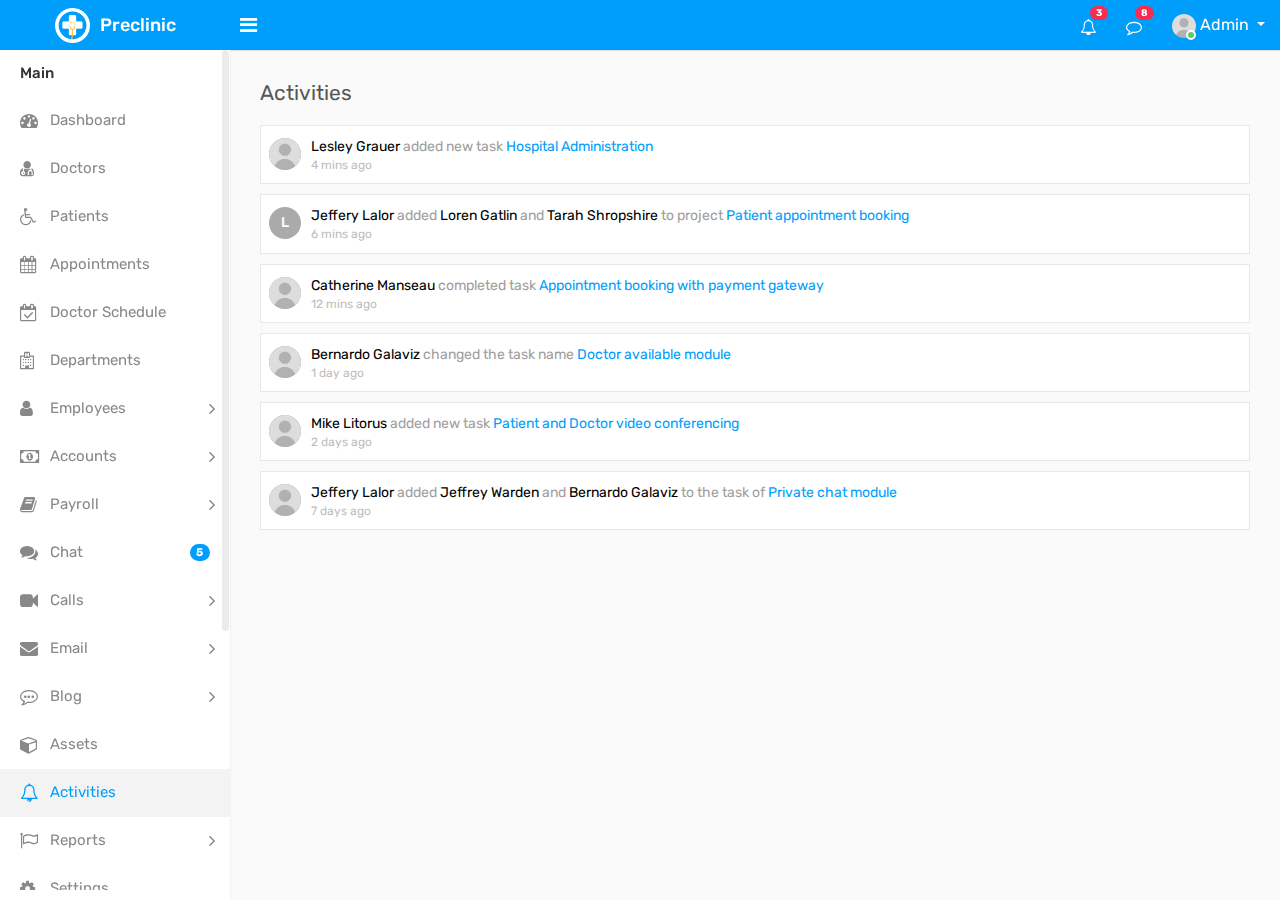
<file: admin/activities.html>
<!DOCTYPE html>
<html lang="en">


<!-- activities22:59-->
<head>
    <meta charset="utf-8">
    <meta name="viewport" content="width=device-width, initial-scale=1.0, user-scalable=0">
    <link rel="shortcut icon" type="image/x-icon" href="assets/img/favicon.ico">
    <title>Preclinic - Medical & Hospital - Bootstrap 4 Admin Template</title>
    <link rel="stylesheet" type="text/css" href="assets/css/bootstrap.min.css">
    <link rel="stylesheet" type="text/css" href="assets/css/font-awesome.min.css">
    <link rel="stylesheet" type="text/css" href="assets/css/style.css">
    <!--[if lt IE 9]>
		<script src="assets/js/html5shiv.min.js"></script>
		<script src="assets/js/respond.min.js"></script>
	<![endif]-->
</head>

<body>
    <div class="main-wrapper">
        <div class="header">
			<div class="header-left">
				<a href="index-2.html" class="logo">
					<img src="assets/img/logo.png" width="35" height="35" alt=""> <span>Preclinic</span>
				</a>
			</div>
			<a id="toggle_btn" href="javascript:void(0);"><i class="fa fa-bars"></i></a>
            <a id="mobile_btn" class="mobile_btn float-left" href="#sidebar"><i class="fa fa-bars"></i></a>
            <ul class="nav user-menu float-right">
                <li class="nav-item dropdown">
                    <a href="#" class="dropdown-toggle nav-link" data-toggle="dropdown"><i class="fa fa-bell-o"></i> <span class="badge badge-pill bg-danger float-right">3</span></a>
                    <div class="dropdown-menu notifications">
                        <div class="topnav-dropdown-header">
                            <span>Notifications</span>
                        </div>
                        <div class="drop-scroll">
                            <ul class="notification-list">
                                <li class="notification-message">
                                    <a href="activities.html">
                                        <div class="media">
											<span class="avatar">
												<img alt="John Doe" src="assets/img/user.jpg" class="img-fluid rounded-circle">
											</span>
											<div class="media-body">
												<p class="noti-details"><span class="noti-title">John Doe</span> added new task <span class="noti-title">Patient appointment booking</span></p>
												<p class="noti-time"><span class="notification-time">4 mins ago</span></p>
											</div>
                                        </div>
                                    </a>
                                </li>
                                <li class="notification-message">
                                    <a href="activities.html">
                                        <div class="media">
											<span class="avatar">V</span>
											<div class="media-body">
												<p class="noti-details"><span class="noti-title">Tarah Shropshire</span> changed the task name <span class="noti-title">Appointment booking with payment gateway</span></p>
												<p class="noti-time"><span class="notification-time">6 mins ago</span></p>
											</div>
                                        </div>
                                    </a>
                                </li>
                                <li class="notification-message">
                                    <a href="activities.html">
                                        <div class="media">
											<span class="avatar">L</span>
											<div class="media-body">
												<p class="noti-details"><span class="noti-title">Misty Tison</span> added <span class="noti-title">Domenic Houston</span> and <span class="noti-title">Claire Mapes</span> to project <span class="noti-title">Doctor available module</span></p>
												<p class="noti-time"><span class="notification-time">8 mins ago</span></p>
											</div>
                                        </div>
                                    </a>
                                </li>
                                <li class="notification-message">
                                    <a href="activities.html">
                                        <div class="media">
											<span class="avatar">G</span>
											<div class="media-body">
												<p class="noti-details"><span class="noti-title">Rolland Webber</span> completed task <span class="noti-title">Patient and Doctor video conferencing</span></p>
												<p class="noti-time"><span class="notification-time">12 mins ago</span></p>
											</div>
                                        </div>
                                    </a>
                                </li>
                                <li class="notification-message">
                                    <a href="activities.html">
                                        <div class="media">
											<span class="avatar">V</span>
											<div class="media-body">
												<p class="noti-details"><span class="noti-title">Bernardo Galaviz</span> added new task <span class="noti-title">Private chat module</span></p>
												<p class="noti-time"><span class="notification-time">2 days ago</span></p>
											</div>
                                        </div>
                                    </a>
                                </li>
                            </ul>
                        </div>
                        <div class="topnav-dropdown-footer">
                            <a href="activities.html">View all Notifications</a>
                        </div>
                    </div>
                </li>
                <li class="nav-item dropdown">
                    <a href="javascript:void(0);" id="open_msg_box" class="hasnotifications nav-link"><i class="fa fa-comment-o"></i> <span class="badge badge-pill bg-danger float-right">8</span></a>
                </li>
                <li class="nav-item dropdown has-arrow">
                    <a href="#" class="dropdown-toggle nav-link user-link" data-toggle="dropdown">
                        <span class="user-img"><img class="rounded-circle" src="assets/img/user.jpg" width="40" alt="Admin">
							<span class="status online"></span></span>
                        <span>Admin</span>
                    </a>
					<div class="dropdown-menu">
						<a class="dropdown-item" href="profile.html">My Profile</a>
						<a class="dropdown-item" href="edit-profile.html">Edit Profile</a>
						<a class="dropdown-item" href="settings.html">Settings</a>
						<a class="dropdown-item" href="login.html">Logout</a>
					</div>
                </li>
            </ul>
            <div class="dropdown mobile-user-menu float-right">
                <a href="#" class="nav-link dropdown-toggle" data-toggle="dropdown" aria-expanded="false"><i class="fa fa-ellipsis-v"></i></a>
                <div class="dropdown-menu dropdown-menu-right">
                    <a class="dropdown-item" href="profile.html">My Profile</a>
                    <a class="dropdown-item" href="edit-profile.html">Edit Profile</a>
                    <a class="dropdown-item" href="settings.html">Settings</a>
                    <a class="dropdown-item" href="login.html">Logout</a>
                </div>
            </div>
        </div>
        <div class="sidebar" id="sidebar">
            <div class="sidebar-inner slimscroll">
                <div id="sidebar-menu" class="sidebar-menu">
                    <ul>
                        <li class="menu-title">Main</li>
                        <li>
                            <a href="index-2.html"><i class="fa fa-dashboard"></i> <span>Dashboard</span></a>
                        </li>
						<li>
                            <a href="doctors.html"><i class="fa fa-user-md"></i> <span>Doctors</span></a>
                        </li>
                        <li>
                            <a href="patients.html"><i class="fa fa-wheelchair"></i> <span>Patients</span></a>
                        </li>
                        <li>
                            <a href="appointments.html"><i class="fa fa-calendar"></i> <span>Appointments</span></a>
                        </li>
                        <li>
                            <a href="schedule.html"><i class="fa fa-calendar-check-o"></i> <span>Doctor Schedule</span></a>
                        </li>
                        <li>
                            <a href="departments.html"><i class="fa fa-hospital-o"></i> <span>Departments</span></a>
                        </li>
						<li class="submenu">
							<a href="#"><i class="fa fa-user"></i> <span> Employees </span> <span class="menu-arrow"></span></a>
							<ul style="display: none;">
								<li><a href="employees.html">Employees List</a></li>
								<li><a href="leaves.html">Leaves</a></li>
								<li><a href="holidays.html">Holidays</a></li>
								<li><a href="attendance.html">Attendance</a></li>
							</ul>
						</li>
						<li class="submenu">
							<a href="#"><i class="fa fa-money"></i> <span> Accounts </span> <span class="menu-arrow"></span></a>
							<ul style="display: none;">
								<li><a href="invoices.html">Invoices</a></li>
								<li><a href="payments.html">Payments</a></li>
								<li><a href="expenses.html">Expenses</a></li>
								<li><a href="taxes.html">Taxes</a></li>
								<li><a href="provident-fund.html">Provident Fund</a></li>
							</ul>
						</li>
						<li class="submenu">
							<a href="#"><i class="fa fa-book"></i> <span> Payroll </span> <span class="menu-arrow"></span></a>
							<ul style="display: none;">
								<li><a href="salary.html"> Employee Salary </a></li>
								<li><a href="salary-view.html"> Payslip </a></li>
							</ul>
						</li>
                        <li>
                            <a href="chat.html"><i class="fa fa-comments"></i> <span>Chat</span> <span class="badge badge-pill bg-primary float-right">5</span></a>
                        </li>
                        <li class="submenu">
                            <a href="#"><i class="fa fa-video-camera camera"></i> <span> Calls</span> <span class="menu-arrow"></span></a>
                            <ul style="display: none;">
                                <li><a href="voice-call.html">Voice Call</a></li>
                                <li><a href="video-call.html">Video Call</a></li>
                                <li><a href="incoming-call.html">Incoming Call</a></li>
                            </ul>
                        </li>
                        <li class="submenu">
                            <a href="#"><i class="fa fa-envelope"></i> <span> Email</span> <span class="menu-arrow"></span></a>
                            <ul style="display: none;">
                                <li><a href="compose.html">Compose Mail</a></li>
                                <li><a href="inbox.html">Inbox</a></li>
                                <li><a href="mail-view.html">Mail View</a></li>
                            </ul>
                        </li>
                        <li class="submenu">
                            <a href="#"><i class="fa fa-commenting-o"></i> <span> Blog</span> <span class="menu-arrow"></span></a>
                            <ul style="display: none;">
                                <li><a href="blog.html">Blog</a></li>
                                <li><a href="blog-details.html">Blog View</a></li>
                                <li><a href="add-blog.html">Add Blog</a></li>
                                <li><a href="edit-blog.html">Edit Blog</a></li>
                            </ul>
                        </li>
						<li>
							<a href="assets.html"><i class="fa fa-cube"></i> <span>Assets</span></a>
						</li>
						<li class="active">
							<a href="activities.html"><i class="fa fa-bell-o"></i> <span>Activities</span></a>
						</li>
						<li class="submenu">
							<a href="#"><i class="fa fa-flag-o"></i> <span> Reports </span> <span class="menu-arrow"></span></a>
							<ul style="display: none;">
								<li><a href="expense-reports.html"> Expense Report </a></li>
								<li><a href="invoice-reports.html"> Invoice Report </a></li>
							</ul>
						</li>
                        <li>
                            <a href="settings.html"><i class="fa fa-cog"></i> <span>Settings</span></a>
                        </li>
                        <li class="menu-title">UI Elements</li>
                        <li class="submenu">
                            <a href="#"><i class="fa fa-laptop"></i> <span> Components</span> <span class="menu-arrow"></span></a>
                            <ul style="display: none;">
                                <li><a href="uikit.html">UI Kit</a></li>
                                <li><a href="typography.html">Typography</a></li>
                                <li><a href="tabs.html">Tabs</a></li>
                            </ul>
                        </li>
                        <li class="submenu">
                            <a href="#"><i class="fa fa-edit"></i> <span> Forms</span> <span class="menu-arrow"></span></a>
                            <ul style="display: none;">
                                <li><a href="form-basic-inputs.html">Basic Inputs</a></li>
                                <li><a href="form-input-groups.html">Input Groups</a></li>
                                <li><a href="form-horizontal.html">Horizontal Form</a></li>
                                <li><a href="form-vertical.html">Vertical Form</a></li>
                            </ul>
                        </li>
                        <li class="submenu">
                            <a href="#"><i class="fa fa-table"></i> <span> Tables</span> <span class="menu-arrow"></span></a>
                            <ul style="display: none;">
                                <li><a href="tables-basic.html">Basic Tables</a></li>
                                <li><a href="tables-datatables.html">Data Table</a></li>
                            </ul>
                        </li>
                        <li>
                            <a href="calendar.html"><i class="fa fa-calendar"></i> <span>Calendar</span></a>
                        </li>
                        <li class="menu-title">Extras</li>
                        <li class="submenu">
                            <a href="#"><i class="fa fa-columns"></i> <span>Pages</span> <span class="menu-arrow"></span></a>
                            <ul style="display: none;">
                                <li><a href="login.html"> Login </a></li>
                                <li><a href="register.html"> Register </a></li>
                                <li><a href="forgot-password.html"> Forgot Password </a></li>
                                <li><a href="change-password2.html"> Change Password </a></li>
                                <li><a href="lock-screen.html"> Lock Screen </a></li>
                                <li><a href="profile.html"> Profile </a></li>
                                <li><a href="gallery.html"> Gallery </a></li>
                                <li><a href="error-404.html">404 Error </a></li>
                                <li><a href="error-500.html">500 Error </a></li>
                                <li><a href="blank-page.html"> Blank Page </a></li>
                            </ul>
                        </li>
                        <li class="submenu">
                            <a href="javascript:void(0);"><i class="fa fa-share-alt"></i> <span>Multi Level</span> <span class="menu-arrow"></span></a>
                            <ul style="display: none;">
                                <li class="submenu">
                                    <a href="javascript:void(0);"><span>Level 1</span> <span class="menu-arrow"></span></a>
                                    <ul style="display: none;">
                                        <li><a href="javascript:void(0);"><span>Level 2</span></a></li>
                                        <li class="submenu">
                                            <a href="javascript:void(0);"> <span> Level 2</span> <span class="menu-arrow"></span></a>
                                            <ul style="display: none;">
                                                <li><a href="javascript:void(0);">Level 3</a></li>
                                                <li><a href="javascript:void(0);">Level 3</a></li>
                                            </ul>
                                        </li>
                                        <li><a href="javascript:void(0);"><span>Level 2</span></a></li>
                                    </ul>
                                </li>
                                <li>
                                    <a href="javascript:void(0);"><span>Level 1</span></a>
                                </li>
                            </ul>
                        </li>
                    </ul>
                </div>
            </div>
        </div>
        <div class="page-wrapper">
            <div class="content">
                <div class="row">
                    <div class="col-sm-12">
                        <h4 class="page-title">Activities</h4>
                    </div>
                </div>
                <div class="row">
                    <div class="col-md-12">
                        <div class="activity">
                            <div class="activity-box">
                                <ul class="activity-list">
                                    <li>
                                        <div class="activity-user">
                                            <a href="profile.html" title="Lesley Grauer" data-toggle="tooltip" class="avatar">
                                                <img alt="Lesley Grauer" src="assets/img/user.jpg" class="img-fluid rounded-circle">
                                            </a>
                                        </div>
                                        <div class="activity-content">
                                            <div class="timeline-content">
                                                <a href="profile.html" class="name">Lesley Grauer</a> added new task <a href="#">Hospital Administration</a>
                                                <span class="time">4 mins ago</span>
                                            </div>
                                        </div>
										<a class="activity-delete" href="#" title="Delete">&times;</a>
                                    </li>
                                    <li>
                                        <div class="activity-user">
                                            <a href="profile.html" class="avatar" title="Jeffery Lalor" data-toggle="tooltip">L</a>
                                        </div>
                                        <div class="activity-content">
                                            <div class="timeline-content">
                                                <a href="profile.html" class="name">Jeffery Lalor</a> added <a href="profile.html" class="name">Loren Gatlin</a> and <a href="profile.html" class="name">Tarah Shropshire</a> to project <a href="#">Patient appointment booking</a>
                                                <span class="time">6 mins ago</span>
                                            </div>
                                        </div>
										<a class="activity-delete" href="#" title="Delete">&times;</a>
                                    </li>
                                    <li>
                                        <div class="activity-user">
                                            <a href="profile.html" title="Catherine Manseau" data-toggle="tooltip" class="avatar">
                                                <img alt="Catherine Manseau" src="assets/img/user.jpg" class="img-fluid rounded-circle">
                                            </a>
                                        </div>
                                        <div class="activity-content">
                                            <div class="timeline-content">
                                                <a href="profile.html" class="name">Catherine Manseau</a> completed task <a href="#">Appointment booking with payment gateway</a>
                                                <span class="time">12 mins ago</span>
                                            </div>
                                        </div>
										<a class="activity-delete" href="#" title="Delete">&times;</a>
                                    </li>
                                    <li>
                                        <div class="activity-user">
                                            <a href="#" title="Bernardo Galaviz" data-toggle="tooltip" class="avatar">
                                                <img alt="Bernardo Galaviz" src="assets/img/user.jpg" class="img-fluid rounded-circle">
                                            </a>
                                        </div>
                                        <div class="activity-content">
                                            <div class="timeline-content">
                                                <a href="profile.html" class="name">Bernardo Galaviz</a> changed the task name <a href="#">Doctor available module</a>
                                                <span class="time">1 day ago</span>
                                            </div>
                                        </div>
										<a class="activity-delete" href="#" title="Delete">&times;</a>
                                    </li>
                                    <li>
                                        <div class="activity-user">
                                            <a href="profile.html" title="Mike Litorus" data-toggle="tooltip" class="avatar">
                                                <img alt="Mike Litorus" src="assets/img/user.jpg" class="img-fluid rounded-circle">
                                            </a>
                                        </div>
                                        <div class="activity-content">
                                            <div class="timeline-content">
                                                <a href="profile.html" class="name">Mike Litorus</a> added new task <a href="#">Patient and Doctor video conferencing</a>
                                                <span class="time">2 days ago</span>
                                            </div>
                                        </div>
										<a class="activity-delete" href="#" title="Delete">&times;</a>
                                    </li>
                                    <li>
                                        <div class="activity-user">
                                            <a href="profile.html" title="Jeffery Lalor" data-toggle="tooltip" class="avatar">
                                                <img alt="Jeffery Lalor" src="assets/img/user.jpg" class="img-fluid rounded-circle">
                                            </a>
                                        </div>
                                        <div class="activity-content">
                                            <div class="timeline-content">
                                                <a href="profile.html" class="name">Jeffery Lalor</a> added <a href="profile.html" class="name">Jeffrey Warden</a> and <a href="profile.html" class="name">Bernardo Galaviz</a> to the task of <a href="#">Private chat module</a>
                                                <span class="time">7 days ago</span>
                                            </div>
                                        </div>
										<a class="activity-delete" href="#" title="Delete">&times;</a>
                                    </li>
                                </ul>
                            </div>
                        </div>
                    </div>
                </div>
            </div>
            <div class="notification-box">
                <div class="msg-sidebar notifications msg-noti">
                    <div class="topnav-dropdown-header">
                        <span>Messages</span>
                    </div>
                    <div class="drop-scroll msg-list-scroll" id="msg_list">
                        <ul class="list-box">
                            <li>
                                <a href="chat.html">
                                    <div class="list-item">
                                        <div class="list-left">
                                            <span class="avatar">R</span>
                                        </div>
                                        <div class="list-body">
                                            <span class="message-author">Richard Miles </span>
                                            <span class="message-time">12:28 AM</span>
                                            <div class="clearfix"></div>
                                            <span class="message-content">Lorem ipsum dolor sit amet, consectetur adipiscing</span>
                                        </div>
                                    </div>
                                </a>
                            </li>
                            <li>
                                <a href="chat.html">
                                    <div class="list-item new-message">
                                        <div class="list-left">
                                            <span class="avatar">J</span>
                                        </div>
                                        <div class="list-body">
                                            <span class="message-author">John Doe</span>
                                            <span class="message-time">1 Aug</span>
                                            <div class="clearfix"></div>
                                            <span class="message-content">Lorem ipsum dolor sit amet, consectetur adipiscing</span>
                                        </div>
                                    </div>
                                </a>
                            </li>
                            <li>
                                <a href="chat.html">
                                    <div class="list-item">
                                        <div class="list-left">
                                            <span class="avatar">T</span>
                                        </div>
                                        <div class="list-body">
                                            <span class="message-author"> Tarah Shropshire </span>
                                            <span class="message-time">12:28 AM</span>
                                            <div class="clearfix"></div>
                                            <span class="message-content">Lorem ipsum dolor sit amet, consectetur adipiscing</span>
                                        </div>
                                    </div>
                                </a>
                            </li>
                            <li>
                                <a href="chat.html">
                                    <div class="list-item">
                                        <div class="list-left">
                                            <span class="avatar">M</span>
                                        </div>
                                        <div class="list-body">
                                            <span class="message-author">Mike Litorus</span>
                                            <span class="message-time">12:28 AM</span>
                                            <div class="clearfix"></div>
                                            <span class="message-content">Lorem ipsum dolor sit amet, consectetur adipiscing</span>
                                        </div>
                                    </div>
                                </a>
                            </li>
                            <li>
                                <a href="chat.html">
                                    <div class="list-item">
                                        <div class="list-left">
                                            <span class="avatar">C</span>
                                        </div>
                                        <div class="list-body">
                                            <span class="message-author"> Catherine Manseau </span>
                                            <span class="message-time">12:28 AM</span>
                                            <div class="clearfix"></div>
                                            <span class="message-content">Lorem ipsum dolor sit amet, consectetur adipiscing</span>
                                        </div>
                                    </div>
                                </a>
                            </li>
                            <li>
                                <a href="chat.html">
                                    <div class="list-item">
                                        <div class="list-left">
                                            <span class="avatar">D</span>
                                        </div>
                                        <div class="list-body">
                                            <span class="message-author"> Domenic Houston </span>
                                            <span class="message-time">12:28 AM</span>
                                            <div class="clearfix"></div>
                                            <span class="message-content">Lorem ipsum dolor sit amet, consectetur adipiscing</span>
                                        </div>
                                    </div>
                                </a>
                            </li>
                            <li>
                                <a href="chat.html">
                                    <div class="list-item">
                                        <div class="list-left">
                                            <span class="avatar">B</span>
                                        </div>
                                        <div class="list-body">
                                            <span class="message-author"> Buster Wigton </span>
                                            <span class="message-time">12:28 AM</span>
                                            <div class="clearfix"></div>
                                            <span class="message-content">Lorem ipsum dolor sit amet, consectetur adipiscing</span>
                                        </div>
                                    </div>
                                </a>
                            </li>
                            <li>
                                <a href="chat.html">
                                    <div class="list-item">
                                        <div class="list-left">
                                            <span class="avatar">R</span>
                                        </div>
                                        <div class="list-body">
                                            <span class="message-author"> Rolland Webber </span>
                                            <span class="message-time">12:28 AM</span>
                                            <div class="clearfix"></div>
                                            <span class="message-content">Lorem ipsum dolor sit amet, consectetur adipiscing</span>
                                        </div>
                                    </div>
                                </a>
                            </li>
                            <li>
                                <a href="chat.html">
                                    <div class="list-item">
                                        <div class="list-left">
                                            <span class="avatar">C</span>
                                        </div>
                                        <div class="list-body">
                                            <span class="message-author"> Claire Mapes </span>
                                            <span class="message-time">12:28 AM</span>
                                            <div class="clearfix"></div>
                                            <span class="message-content">Lorem ipsum dolor sit amet, consectetur adipiscing</span>
                                        </div>
                                    </div>
                                </a>
                            </li>
                            <li>
                                <a href="chat.html">
                                    <div class="list-item">
                                        <div class="list-left">
                                            <span class="avatar">M</span>
                                        </div>
                                        <div class="list-body">
                                            <span class="message-author">Melita Faucher</span>
                                            <span class="message-time">12:28 AM</span>
                                            <div class="clearfix"></div>
                                            <span class="message-content">Lorem ipsum dolor sit amet, consectetur adipiscing</span>
                                        </div>
                                    </div>
                                </a>
                            </li>
                            <li>
                                <a href="chat.html">
                                    <div class="list-item">
                                        <div class="list-left">
                                            <span class="avatar">J</span>
                                        </div>
                                        <div class="list-body">
                                            <span class="message-author">Jeffery Lalor</span>
                                            <span class="message-time">12:28 AM</span>
                                            <div class="clearfix"></div>
                                            <span class="message-content">Lorem ipsum dolor sit amet, consectetur adipiscing</span>
                                        </div>
                                    </div>
                                </a>
                            </li>
                            <li>
                                <a href="chat.html">
                                    <div class="list-item">
                                        <div class="list-left">
                                            <span class="avatar">L</span>
                                        </div>
                                        <div class="list-body">
                                            <span class="message-author">Loren Gatlin</span>
                                            <span class="message-time">12:28 AM</span>
                                            <div class="clearfix"></div>
                                            <span class="message-content">Lorem ipsum dolor sit amet, consectetur adipiscing</span>
                                        </div>
                                    </div>
                                </a>
                            </li>
                            <li>
                                <a href="chat.html">
                                    <div class="list-item">
                                        <div class="list-left">
                                            <span class="avatar">T</span>
                                        </div>
                                        <div class="list-body">
                                            <span class="message-author">Tarah Shropshire</span>
                                            <span class="message-time">12:28 AM</span>
                                            <div class="clearfix"></div>
                                            <span class="message-content">Lorem ipsum dolor sit amet, consectetur adipiscing</span>
                                        </div>
                                    </div>
                                </a>
                            </li>
                        </ul>
                    </div>
                    <div class="topnav-dropdown-footer">
                        <a href="chat.html">See all messages</a>
                    </div>
                </div>
            </div>
        </div>
    </div>
    <div class="sidebar-overlay" data-reff=""></div>
    <script src="assets/js/jquery-3.2.1.min.js"></script>
	<script src="assets/js/popper.min.js"></script>
    <script src="assets/js/bootstrap.min.js"></script>
    <script src="assets/js/jquery.slimscroll.js"></script>
    <script src="assets/js/app.js"></script>
</body>


<!-- activities22:59-->
</html>
</file>
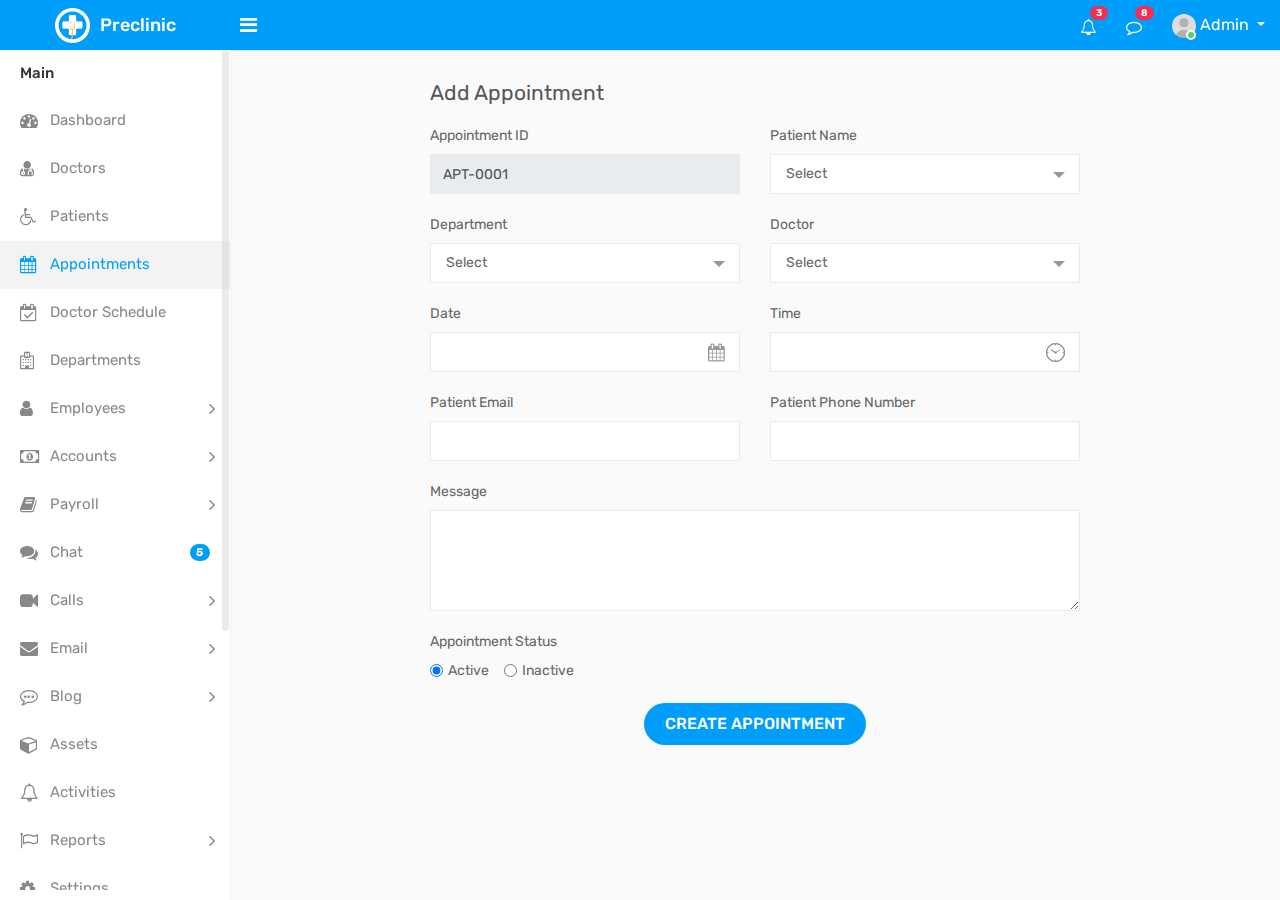
<file: admin/add-appointment.html>
<!DOCTYPE html>
<html lang="en">


<!-- add-appointment24:07-->
<head>
    <meta charset="utf-8">
    <meta name="viewport" content="width=device-width, initial-scale=1.0, user-scalable=0">
    <link rel="shortcut icon" type="image/x-icon" href="assets/img/favicon.ico">
    <title>Preclinic - Medical & Hospital - Bootstrap 4 Admin Template</title>
    <link rel="stylesheet" type="text/css" href="assets/css/bootstrap.min.css">
    <link rel="stylesheet" type="text/css" href="assets/css/font-awesome.min.css">
    <link rel="stylesheet" type="text/css" href="assets/css/select2.min.css">
    <link rel="stylesheet" type="text/css" href="assets/css/bootstrap-datetimepicker.min.css">
    <link rel="stylesheet" type="text/css" href="assets/css/style.css">
    <!--[if lt IE 9]>
		<script src="assets/js/html5shiv.min.js"></script>
		<script src="assets/js/respond.min.js"></script>
	<![endif]-->
</head>

<body>
    <div class="main-wrapper">
        <div class="header">
			<div class="header-left">
				<a href="index-2.html" class="logo">
					<img src="assets/img/logo.png" width="35" height="35" alt=""> <span>Preclinic</span>
				</a>
			</div>
			<a id="toggle_btn" href="javascript:void(0);"><i class="fa fa-bars"></i></a>
            <a id="mobile_btn" class="mobile_btn float-left" href="#sidebar"><i class="fa fa-bars"></i></a>
            <ul class="nav user-menu float-right">
                <li class="nav-item dropdown d-none d-sm-block">
                    <a href="#" class="dropdown-toggle nav-link" data-toggle="dropdown"><i class="fa fa-bell-o"></i> <span class="badge badge-pill bg-danger float-right">3</span></a>
                    <div class="dropdown-menu notifications">
                        <div class="topnav-dropdown-header">
                            <span>Notifications</span>
                        </div>
                        <div class="drop-scroll">
                            <ul class="notification-list">
                                <li class="notification-message">
                                    <a href="activities.html">
                                        <div class="media">
											<span class="avatar">
												<img alt="John Doe" src="assets/img/user.jpg" class="img-fluid rounded-circle">
											</span>
											<div class="media-body">
												<p class="noti-details"><span class="noti-title">John Doe</span> added new task <span class="noti-title">Patient appointment booking</span></p>
												<p class="noti-time"><span class="notification-time">4 mins ago</span></p>
											</div>
                                        </div>
                                    </a>
                                </li>
                                <li class="notification-message">
                                    <a href="activities.html">
                                        <div class="media">
											<span class="avatar">V</span>
											<div class="media-body">
												<p class="noti-details"><span class="noti-title">Tarah Shropshire</span> changed the task name <span class="noti-title">Appointment booking with payment gateway</span></p>
												<p class="noti-time"><span class="notification-time">6 mins ago</span></p>
											</div>
                                        </div>
                                    </a>
                                </li>
                                <li class="notification-message">
                                    <a href="activities.html">
                                        <div class="media">
											<span class="avatar">L</span>
											<div class="media-body">
												<p class="noti-details"><span class="noti-title">Misty Tison</span> added <span class="noti-title">Domenic Houston</span> and <span class="noti-title">Claire Mapes</span> to project <span class="noti-title">Doctor available module</span></p>
												<p class="noti-time"><span class="notification-time">8 mins ago</span></p>
											</div>
                                        </div>
                                    </a>
                                </li>
                                <li class="notification-message">
                                    <a href="activities.html">
                                        <div class="media">
											<span class="avatar">G</span>
											<div class="media-body">
												<p class="noti-details"><span class="noti-title">Rolland Webber</span> completed task <span class="noti-title">Patient and Doctor video conferencing</span></p>
												<p class="noti-time"><span class="notification-time">12 mins ago</span></p>
											</div>
                                        </div>
                                    </a>
                                </li>
                                <li class="notification-message">
                                    <a href="activities.html">
                                        <div class="media">
											<span class="avatar">V</span>
											<div class="media-body">
												<p class="noti-details"><span class="noti-title">Bernardo Galaviz</span> added new task <span class="noti-title">Private chat module</span></p>
												<p class="noti-time"><span class="notification-time">2 days ago</span></p>
											</div>
                                        </div>
                                    </a>
                                </li>
                            </ul>
                        </div>
                        <div class="topnav-dropdown-footer">
                            <a href="activities.html">View all Notifications</a>
                        </div>
                    </div>
                </li>
                <li class="nav-item dropdown d-none d-sm-block">
                    <a href="javascript:void(0);" id="open_msg_box" class="hasnotifications nav-link"><i class="fa fa-comment-o"></i> <span class="badge badge-pill bg-danger float-right">8</span></a>
                </li>
                <li class="nav-item dropdown has-arrow">
                    <a href="#" class="dropdown-toggle nav-link user-link" data-toggle="dropdown">
                        <span class="user-img"><img class="rounded-circle" src="assets/img/user.jpg" width="40" alt="Admin">
							<span class="status online"></span></span>
                        <span>Admin</span>
                    </a>
					<div class="dropdown-menu">
						<a class="dropdown-item" href="profile.html">My Profile</a>
						<a class="dropdown-item" href="edit-profile.html">Edit Profile</a>
						<a class="dropdown-item" href="settings.html">Settings</a>
						<a class="dropdown-item" href="login.html">Logout</a>
					</div>
                </li>
            </ul>
            <div class="dropdown mobile-user-menu float-right">
                <a href="#" class="nav-link dropdown-toggle" data-toggle="dropdown" aria-expanded="false"><i class="fa fa-ellipsis-v"></i></a>
                <div class="dropdown-menu dropdown-menu-right">
                    <a class="dropdown-item" href="profile.html">My Profile</a>
                    <a class="dropdown-item" href="edit-profile.html">Edit Profile</a>
                    <a class="dropdown-item" href="settings.html">Settings</a>
                    <a class="dropdown-item" href="login.html">Logout</a>
                </div>
            </div>
        </div>
        <div class="sidebar" id="sidebar">
            <div class="sidebar-inner slimscroll">
                <div id="sidebar-menu" class="sidebar-menu">
                    <ul>
                        <li class="menu-title">Main</li>
                        <li>
                            <a href="index-2.html"><i class="fa fa-dashboard"></i> <span>Dashboard</span></a>
                        </li>
						<li>
                            <a href="doctors.html"><i class="fa fa-user-md"></i> <span>Doctors</span></a>
                        </li>
                        <li>
                            <a href="patients.html"><i class="fa fa-wheelchair"></i> <span>Patients</span></a>
                        </li>
                        <li class="active">
                            <a href="appointments.html"><i class="fa fa-calendar"></i> <span>Appointments</span></a>
                        </li>
                        <li>
                            <a href="schedule.html"><i class="fa fa-calendar-check-o"></i> <span>Doctor Schedule</span></a>
                        </li>
                        <li>
                            <a href="departments.html"><i class="fa fa-hospital-o"></i> <span>Departments</span></a>
                        </li>
						<li class="submenu">
							<a href="#"><i class="fa fa-user"></i> <span> Employees </span> <span class="menu-arrow"></span></a>
							<ul style="display: none;">
								<li><a href="employees.html">Employees List</a></li>
								<li><a href="leaves.html">Leaves</a></li>
								<li><a href="holidays.html">Holidays</a></li>
								<li><a href="attendance.html">Attendance</a></li>
							</ul>
						</li>
						<li class="submenu">
							<a href="#"><i class="fa fa-money"></i> <span> Accounts </span> <span class="menu-arrow"></span></a>
							<ul style="display: none;">
								<li><a href="invoices.html">Invoices</a></li>
								<li><a href="payments.html">Payments</a></li>
								<li><a href="expenses.html">Expenses</a></li>
								<li><a href="taxes.html">Taxes</a></li>
								<li><a href="provident-fund.html">Provident Fund</a></li>
							</ul>
						</li>
						<li class="submenu">
							<a href="#"><i class="fa fa-book"></i> <span> Payroll </span> <span class="menu-arrow"></span></a>
							<ul style="display: none;">
								<li><a href="salary.html"> Employee Salary </a></li>
								<li><a href="salary-view.html"> Payslip </a></li>
							</ul>
						</li>
                        <li>
                            <a href="chat.html"><i class="fa fa-comments"></i> <span>Chat</span> <span class="badge badge-pill bg-primary float-right">5</span></a>
                        </li>
                        <li class="submenu">
                            <a href="#"><i class="fa fa-video-camera camera"></i> <span> Calls</span> <span class="menu-arrow"></span></a>
                            <ul style="display: none;">
                                <li><a href="voice-call.html">Voice Call</a></li>
                                <li><a href="video-call.html">Video Call</a></li>
                                <li><a href="incoming-call.html">Incoming Call</a></li>
                            </ul>
                        </li>
                        <li class="submenu">
                            <a href="#"><i class="fa fa-envelope"></i> <span> Email</span> <span class="menu-arrow"></span></a>
                            <ul style="display: none;">
                                <li><a href="compose.html">Compose Mail</a></li>
                                <li><a href="inbox.html">Inbox</a></li>
                                <li><a href="mail-view.html">Mail View</a></li>
                            </ul>
                        </li>
                        <li class="submenu">
                            <a href="#"><i class="fa fa-commenting-o"></i> <span> Blog</span> <span class="menu-arrow"></span></a>
                            <ul style="display: none;">
                                <li><a href="blog.html">Blog</a></li>
                                <li><a href="blog-details.html">Blog View</a></li>
                                <li><a href="add-blog.html">Add Blog</a></li>
                                <li><a href="edit-blog.html">Edit Blog</a></li>
                            </ul>
                        </li>
						<li>
							<a href="assets.html"><i class="fa fa-cube"></i> <span>Assets</span></a>
						</li>
						<li>
							<a href="activities.html"><i class="fa fa-bell-o"></i> <span>Activities</span></a>
						</li>
						<li class="submenu">
							<a href="#"><i class="fa fa-flag-o"></i> <span> Reports </span> <span class="menu-arrow"></span></a>
							<ul style="display: none;">
								<li><a href="expense-reports.html"> Expense Report </a></li>
								<li><a href="invoice-reports.html"> Invoice Report </a></li>
							</ul>
						</li>
                        <li>
                            <a href="settings.html"><i class="fa fa-cog"></i> <span>Settings</span></a>
                        </li>
                        <li class="menu-title">UI Elements</li>
                        <li class="submenu">
                            <a href="#"><i class="fa fa-laptop"></i> <span> Components</span> <span class="menu-arrow"></span></a>
                            <ul style="display: none;">
                                <li><a href="uikit.html">UI Kit</a></li>
                                <li><a href="typography.html">Typography</a></li>
                                <li><a href="tabs.html">Tabs</a></li>
                            </ul>
                        </li>
                        <li class="submenu">
                            <a href="#"><i class="fa fa-edit"></i> <span> Forms</span> <span class="menu-arrow"></span></a>
                            <ul style="display: none;">
                                <li><a href="form-basic-inputs.html">Basic Inputs</a></li>
                                <li><a href="form-input-groups.html">Input Groups</a></li>
                                <li><a href="form-horizontal.html">Horizontal Form</a></li>
                                <li><a href="form-vertical.html">Vertical Form</a></li>
                            </ul>
                        </li>
                        <li class="submenu">
                            <a href="#"><i class="fa fa-table"></i> <span> Tables</span> <span class="menu-arrow"></span></a>
                            <ul style="display: none;">
                                <li><a href="tables-basic.html">Basic Tables</a></li>
                                <li><a href="tables-datatables.html">Data Table</a></li>
                            </ul>
                        </li>
                        <li>
                            <a href="calendar.html"><i class="fa fa-calendar"></i> <span>Calendar</span></a>
                        </li>
                        <li class="menu-title">Extras</li>
                        <li class="submenu">
                            <a href="#"><i class="fa fa-columns"></i> <span>Pages</span> <span class="menu-arrow"></span></a>
                            <ul style="display: none;">
                                <li><a href="login.html"> Login </a></li>
                                <li><a href="register.html"> Register </a></li>
                                <li><a href="forgot-password.html"> Forgot Password </a></li>
                                <li><a href="change-password2.html"> Change Password </a></li>
                                <li><a href="lock-screen.html"> Lock Screen </a></li>
                                <li><a href="profile.html"> Profile </a></li>
                                <li><a href="gallery.html"> Gallery </a></li>
                                <li><a href="error-404.html">404 Error </a></li>
                                <li><a href="error-500.html">500 Error </a></li>
                                <li><a href="blank-page.html"> Blank Page </a></li>
                            </ul>
                        </li>
                        <li class="submenu">
                            <a href="javascript:void(0);"><i class="fa fa-share-alt"></i> <span>Multi Level</span> <span class="menu-arrow"></span></a>
                            <ul style="display: none;">
                                <li class="submenu">
                                    <a href="javascript:void(0);"><span>Level 1</span> <span class="menu-arrow"></span></a>
                                    <ul style="display: none;">
                                        <li><a href="javascript:void(0);"><span>Level 2</span></a></li>
                                        <li class="submenu">
                                            <a href="javascript:void(0);"> <span> Level 2</span> <span class="menu-arrow"></span></a>
                                            <ul style="display: none;">
                                                <li><a href="javascript:void(0);">Level 3</a></li>
                                                <li><a href="javascript:void(0);">Level 3</a></li>
                                            </ul>
                                        </li>
                                        <li><a href="javascript:void(0);"><span>Level 2</span></a></li>
                                    </ul>
                                </li>
                                <li>
                                    <a href="javascript:void(0);"><span>Level 1</span></a>
                                </li>
                            </ul>
                        </li>
                    </ul>
                </div>
            </div>
        </div>
        <div class="page-wrapper">
            <div class="content">
                <div class="row">
                    <div class="col-lg-8 offset-lg-2">
                        <h4 class="page-title">Add Appointment</h4>
                    </div>
                </div>
                <div class="row">
                    <div class="col-lg-8 offset-lg-2">
                        <form>
                            <div class="row">
                                <div class="col-md-6">
                                    <div class="form-group">
										<label>Appointment ID</label>
										<input class="form-control" type="text" value="APT-0001" readonly="">
									</div>
                                </div>
                                <div class="col-md-6">
									<div class="form-group">
										<label>Patient Name</label>
										<select class="select">
											<option>Select</option>
											<option>Jennifer Robinson</option>
											<option>Terry Baker</option>
										</select>
									</div>
                                </div>
                            </div>
                            <div class="row">
                                <div class="col-md-6">
                                    <div class="form-group">
                                        <label>Department</label>
                                        <select class="select">
                                            <option>Select</option>
                                            <option>Dentists</option>
                                            <option>Neurology</option>
                                            <option>Opthalmology</option>
                                            <option>Orthopedics</option>
                                            <option>Cancer Department</option>
                                            <option>ENT Department</option>
                                        </select>
                                    </div>
                                </div>
                                <div class="col-md-6">
                                    <div class="form-group">
                                        <label>Doctor</label>
                                        <select class="select">
											<option>Select</option>
											<option>Cristina Groves</option>
											<option>Marie Wells</option>
											<option>Henry Daniels</option>
                                        </select>
                                    </div>
                                </div>
                            </div>
                            <div class="row">
                                <div class="col-md-6">
                                    <div class="form-group">
                                        <label>Date</label>
                                        <div class="cal-icon">
                                            <input type="text" class="form-control datetimepicker">
                                        </div>
                                    </div>
                                </div>
                                <div class="col-md-6">
                                    <div class="form-group">
                                        <label>Time</label>
                                        <div class="time-icon">
                                            <input type="text" class="form-control" id="datetimepicker3">
                                        </div>
                                    </div>
                                </div>
                            </div>
                            <div class="row">
                                <div class="col-md-6">
                                    <div class="form-group">
                                        <label>Patient Email</label>
                                        <input class="form-control" type="email">
                                    </div>
                                </div>
                                <div class="col-md-6">
                                    <div class="form-group">
                                        <label>Patient Phone Number</label>
                                        <input class="form-control" type="text">
                                    </div>
                                </div>
                            </div>
                            <div class="form-group">
                                <label>Message</label>
                                <textarea cols="30" rows="4" class="form-control"></textarea>
                            </div>
                            <div class="form-group">
                                <label class="display-block">Appointment Status</label>
								<div class="form-check form-check-inline">
									<input class="form-check-input" type="radio" name="status" id="product_active" value="option1" checked>
									<label class="form-check-label" for="product_active">
									Active
									</label>
								</div>
								<div class="form-check form-check-inline">
									<input class="form-check-input" type="radio" name="status" id="product_inactive" value="option2">
									<label class="form-check-label" for="product_inactive">
									Inactive
									</label>
								</div>
                            </div>
                            <div class="m-t-20 text-center">
                                <button class="btn btn-primary submit-btn">Create Appointment</button>
                            </div>
                        </form>
                    </div>
                </div>
            </div>
			<div class="notification-box">
                <div class="msg-sidebar notifications msg-noti">
                    <div class="topnav-dropdown-header">
                        <span>Messages</span>
                    </div>
                    <div class="drop-scroll msg-list-scroll" id="msg_list">
                        <ul class="list-box">
                            <li>
                                <a href="chat.html">
                                    <div class="list-item">
                                        <div class="list-left">
                                            <span class="avatar">R</span>
                                        </div>
                                        <div class="list-body">
                                            <span class="message-author">Richard Miles </span>
                                            <span class="message-time">12:28 AM</span>
                                            <div class="clearfix"></div>
                                            <span class="message-content">Lorem ipsum dolor sit amet, consectetur adipiscing</span>
                                        </div>
                                    </div>
                                </a>
                            </li>
                            <li>
                                <a href="chat.html">
                                    <div class="list-item new-message">
                                        <div class="list-left">
                                            <span class="avatar">J</span>
                                        </div>
                                        <div class="list-body">
                                            <span class="message-author">John Doe</span>
                                            <span class="message-time">1 Aug</span>
                                            <div class="clearfix"></div>
                                            <span class="message-content">Lorem ipsum dolor sit amet, consectetur adipiscing</span>
                                        </div>
                                    </div>
                                </a>
                            </li>
                            <li>
                                <a href="chat.html">
                                    <div class="list-item">
                                        <div class="list-left">
                                            <span class="avatar">T</span>
                                        </div>
                                        <div class="list-body">
                                            <span class="message-author"> Tarah Shropshire </span>
                                            <span class="message-time">12:28 AM</span>
                                            <div class="clearfix"></div>
                                            <span class="message-content">Lorem ipsum dolor sit amet, consectetur adipiscing</span>
                                        </div>
                                    </div>
                                </a>
                            </li>
                            <li>
                                <a href="chat.html">
                                    <div class="list-item">
                                        <div class="list-left">
                                            <span class="avatar">M</span>
                                        </div>
                                        <div class="list-body">
                                            <span class="message-author">Mike Litorus</span>
                                            <span class="message-time">12:28 AM</span>
                                            <div class="clearfix"></div>
                                            <span class="message-content">Lorem ipsum dolor sit amet, consectetur adipiscing</span>
                                        </div>
                                    </div>
                                </a>
                            </li>
                            <li>
                                <a href="chat.html">
                                    <div class="list-item">
                                        <div class="list-left">
                                            <span class="avatar">C</span>
                                        </div>
                                        <div class="list-body">
                                            <span class="message-author"> Catherine Manseau </span>
                                            <span class="message-time">12:28 AM</span>
                                            <div class="clearfix"></div>
                                            <span class="message-content">Lorem ipsum dolor sit amet, consectetur adipiscing</span>
                                        </div>
                                    </div>
                                </a>
                            </li>
                            <li>
                                <a href="chat.html">
                                    <div class="list-item">
                                        <div class="list-left">
                                            <span class="avatar">D</span>
                                        </div>
                                        <div class="list-body">
                                            <span class="message-author"> Domenic Houston </span>
                                            <span class="message-time">12:28 AM</span>
                                            <div class="clearfix"></div>
                                            <span class="message-content">Lorem ipsum dolor sit amet, consectetur adipiscing</span>
                                        </div>
                                    </div>
                                </a>
                            </li>
                            <li>
                                <a href="chat.html">
                                    <div class="list-item">
                                        <div class="list-left">
                                            <span class="avatar">B</span>
                                        </div>
                                        <div class="list-body">
                                            <span class="message-author"> Buster Wigton </span>
                                            <span class="message-time">12:28 AM</span>
                                            <div class="clearfix"></div>
                                            <span class="message-content">Lorem ipsum dolor sit amet, consectetur adipiscing</span>
                                        </div>
                                    </div>
                                </a>
                            </li>
                            <li>
                                <a href="chat.html">
                                    <div class="list-item">
                                        <div class="list-left">
                                            <span class="avatar">R</span>
                                        </div>
                                        <div class="list-body">
                                            <span class="message-author"> Rolland Webber </span>
                                            <span class="message-time">12:28 AM</span>
                                            <div class="clearfix"></div>
                                            <span class="message-content">Lorem ipsum dolor sit amet, consectetur adipiscing</span>
                                        </div>
                                    </div>
                                </a>
                            </li>
                            <li>
                                <a href="chat.html">
                                    <div class="list-item">
                                        <div class="list-left">
                                            <span class="avatar">C</span>
                                        </div>
                                        <div class="list-body">
                                            <span class="message-author"> Claire Mapes </span>
                                            <span class="message-time">12:28 AM</span>
                                            <div class="clearfix"></div>
                                            <span class="message-content">Lorem ipsum dolor sit amet, consectetur adipiscing</span>
                                        </div>
                                    </div>
                                </a>
                            </li>
                            <li>
                                <a href="chat.html">
                                    <div class="list-item">
                                        <div class="list-left">
                                            <span class="avatar">M</span>
                                        </div>
                                        <div class="list-body">
                                            <span class="message-author">Melita Faucher</span>
                                            <span class="message-time">12:28 AM</span>
                                            <div class="clearfix"></div>
                                            <span class="message-content">Lorem ipsum dolor sit amet, consectetur adipiscing</span>
                                        </div>
                                    </div>
                                </a>
                            </li>
                            <li>
                                <a href="chat.html">
                                    <div class="list-item">
                                        <div class="list-left">
                                            <span class="avatar">J</span>
                                        </div>
                                        <div class="list-body">
                                            <span class="message-author">Jeffery Lalor</span>
                                            <span class="message-time">12:28 AM</span>
                                            <div class="clearfix"></div>
                                            <span class="message-content">Lorem ipsum dolor sit amet, consectetur adipiscing</span>
                                        </div>
                                    </div>
                                </a>
                            </li>
                            <li>
                                <a href="chat.html">
                                    <div class="list-item">
                                        <div class="list-left">
                                            <span class="avatar">L</span>
                                        </div>
                                        <div class="list-body">
                                            <span class="message-author">Loren Gatlin</span>
                                            <span class="message-time">12:28 AM</span>
                                            <div class="clearfix"></div>
                                            <span class="message-content">Lorem ipsum dolor sit amet, consectetur adipiscing</span>
                                        </div>
                                    </div>
                                </a>
                            </li>
                            <li>
                                <a href="chat.html">
                                    <div class="list-item">
                                        <div class="list-left">
                                            <span class="avatar">T</span>
                                        </div>
                                        <div class="list-body">
                                            <span class="message-author">Tarah Shropshire</span>
                                            <span class="message-time">12:28 AM</span>
                                            <div class="clearfix"></div>
                                            <span class="message-content">Lorem ipsum dolor sit amet, consectetur adipiscing</span>
                                        </div>
                                    </div>
                                </a>
                            </li>
                        </ul>
                    </div>
                    <div class="topnav-dropdown-footer">
                        <a href="chat.html">See all messages</a>
                    </div>
					
                </div>
            </div>
        </div>
    </div>
    <div class="sidebar-overlay" data-reff=""></div>
    <script src="assets/js/jquery-3.2.1.min.js"></script>
	<script src="assets/js/popper.min.js"></script>
    <script src="assets/js/bootstrap.min.js"></script>
    <script src="assets/js/jquery.slimscroll.js"></script>
    <script src="assets/js/select2.min.js"></script>
	<script src="assets/js/moment.min.js"></script>
	<script src="assets/js/bootstrap-datetimepicker.min.js"></script>
    <script src="assets/js/app.js"></script>
	<script>
            $(function () {
                $('#datetimepicker3').datetimepicker({
                    format: 'LT'

                });
            });
     </script>
</body>


<!-- add-appointment24:07-->
</html>
</file>
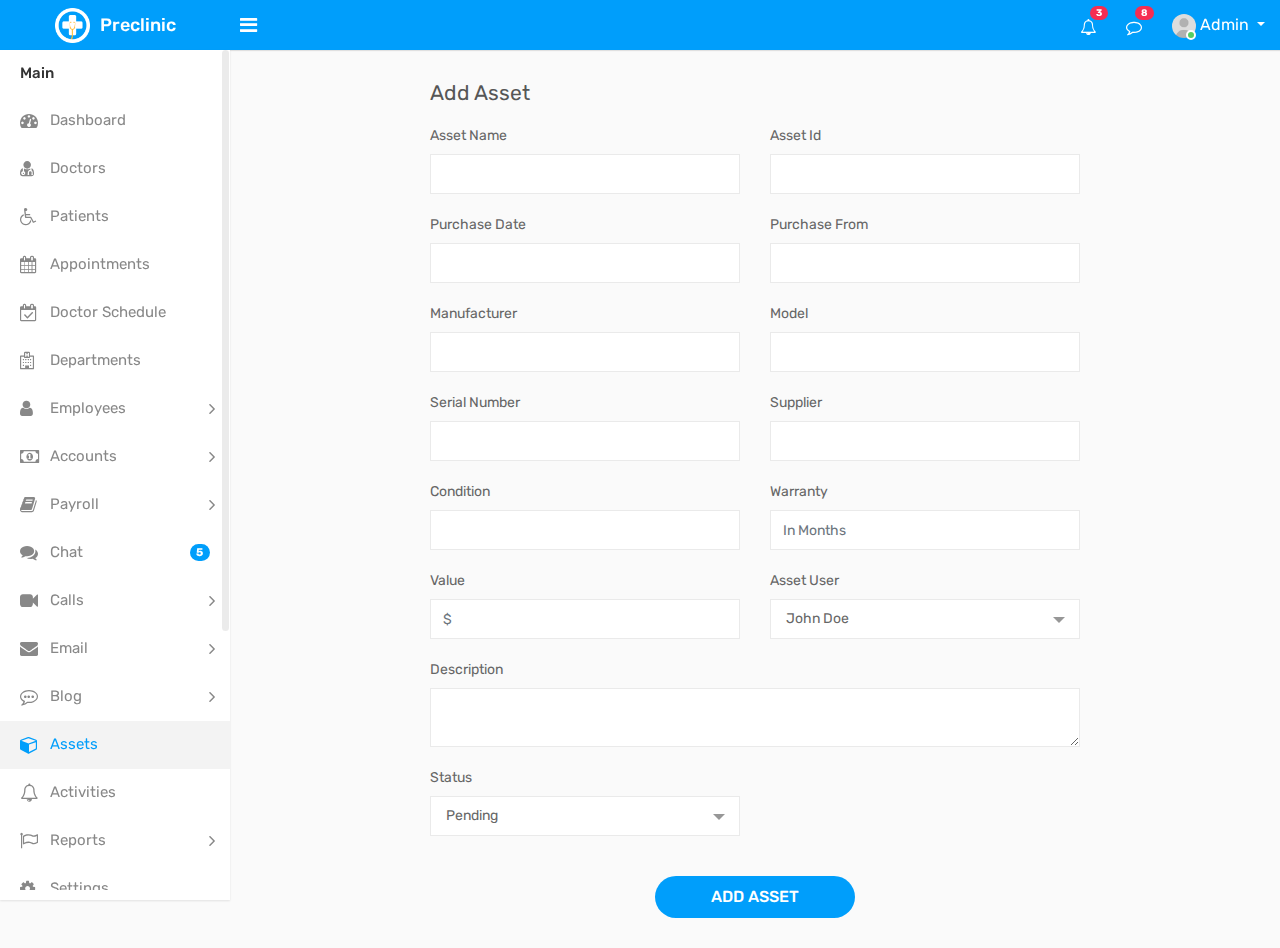
<file: admin/add-asset.html>
<!DOCTYPE html>
<html lang="en">


<!-- add-asset24:09-->
<head>
    <meta charset="utf-8">
    <meta name="viewport" content="width=device-width, initial-scale=1.0, user-scalable=0">
    <link rel="shortcut icon" type="image/x-icon" href="assets/img/favicon.ico">
    <title>Preclinic - Medical & Hospital - Bootstrap 4 Admin Template</title>
    <link rel="stylesheet" type="text/css" href="assets/css/bootstrap.min.css">
    <link rel="stylesheet" type="text/css" href="assets/css/font-awesome.min.css">
    <link rel="stylesheet" type="text/css" href="assets/css/select2.min.css">
    <link rel="stylesheet" type="text/css" href="assets/css/style.css">
    <!--[if lt IE 9]>
		<script src="assets/js/html5shiv.min.js"></script>
		<script src="assets/js/respond.min.js"></script>
	<![endif]-->
</head>

<body>
    <div class="main-wrapper">
        <div class="header">
			<div class="header-left">
				<a href="index-2.html" class="logo">
					<img src="assets/img/logo.png" width="35" height="35" alt=""> <span>Preclinic</span>
				</a>
			</div>
			<a id="toggle_btn" href="javascript:void(0);"><i class="fa fa-bars"></i></a>
            <a id="mobile_btn" class="mobile_btn float-left" href="#sidebar"><i class="fa fa-bars"></i></a>
            <ul class="nav user-menu float-right">
                <li class="nav-item dropdown d-none d-sm-block">
                    <a href="#" class="dropdown-toggle nav-link" data-toggle="dropdown"><i class="fa fa-bell-o"></i> <span class="badge badge-pill bg-danger float-right">3</span></a>
                    <div class="dropdown-menu notifications">
                        <div class="topnav-dropdown-header">
                            <span>Notifications</span>
                        </div>
                        <div class="drop-scroll">
                            <ul class="notification-list">
                                <li class="notification-message">
                                    <a href="activities.html">
                                        <div class="media">
											<span class="avatar">
												<img alt="John Doe" src="assets/img/user.jpg" class="img-fluid rounded-circle">
											</span>
											<div class="media-body">
												<p class="noti-details"><span class="noti-title">John Doe</span> added new task <span class="noti-title">Patient appointment booking</span></p>
												<p class="noti-time"><span class="notification-time">4 mins ago</span></p>
											</div>
                                        </div>
                                    </a>
                                </li>
                                <li class="notification-message">
                                    <a href="activities.html">
                                        <div class="media">
											<span class="avatar">V</span>
											<div class="media-body">
												<p class="noti-details"><span class="noti-title">Tarah Shropshire</span> changed the task name <span class="noti-title">Appointment booking with payment gateway</span></p>
												<p class="noti-time"><span class="notification-time">6 mins ago</span></p>
											</div>
                                        </div>
                                    </a>
                                </li>
                                <li class="notification-message">
                                    <a href="activities.html">
                                        <div class="media">
											<span class="avatar">L</span>
											<div class="media-body">
												<p class="noti-details"><span class="noti-title">Misty Tison</span> added <span class="noti-title">Domenic Houston</span> and <span class="noti-title">Claire Mapes</span> to project <span class="noti-title">Doctor available module</span></p>
												<p class="noti-time"><span class="notification-time">8 mins ago</span></p>
											</div>
                                        </div>
                                    </a>
                                </li>
                                <li class="notification-message">
                                    <a href="activities.html">
                                        <div class="media">
											<span class="avatar">G</span>
											<div class="media-body">
												<p class="noti-details"><span class="noti-title">Rolland Webber</span> completed task <span class="noti-title">Patient and Doctor video conferencing</span></p>
												<p class="noti-time"><span class="notification-time">12 mins ago</span></p>
											</div>
                                        </div>
                                    </a>
                                </li>
                                <li class="notification-message">
                                    <a href="activities.html">
                                        <div class="media">
											<span class="avatar">V</span>
											<div class="media-body">
												<p class="noti-details"><span class="noti-title">Bernardo Galaviz</span> added new task <span class="noti-title">Private chat module</span></p>
												<p class="noti-time"><span class="notification-time">2 days ago</span></p>
											</div>
                                        </div>
                                    </a>
                                </li>
                            </ul>
                        </div>
                        <div class="topnav-dropdown-footer">
                            <a href="activities.html">View all Notifications</a>
                        </div>
                    </div>
                </li>
                <li class="nav-item dropdown d-none d-sm-block">
                    <a href="javascript:void(0);" id="open_msg_box" class="hasnotifications nav-link"><i class="fa fa-comment-o"></i> <span class="badge badge-pill bg-danger float-right">8</span></a>
                </li>
                <li class="nav-item dropdown has-arrow">
                    <a href="#" class="dropdown-toggle nav-link user-link" data-toggle="dropdown">
                        <span class="user-img"><img class="rounded-circle" src="assets/img/user.jpg" width="40" alt="Admin">
							<span class="status online"></span></span>
                        <span>Admin</span>
                    </a>
					<div class="dropdown-menu">
						<a class="dropdown-item" href="profile.html">My Profile</a>
						<a class="dropdown-item" href="edit-profile.html">Edit Profile</a>
						<a class="dropdown-item" href="settings.html">Settings</a>
						<a class="dropdown-item" href="login.html">Logout</a>
					</div>
                </li>
            </ul>
            <div class="dropdown mobile-user-menu float-right">
                <a href="#" class="nav-link dropdown-toggle" data-toggle="dropdown" aria-expanded="false"><i class="fa fa-ellipsis-v"></i></a>
                <div class="dropdown-menu dropdown-menu-right">
                    <a class="dropdown-item" href="profile.html">My Profile</a>
                    <a class="dropdown-item" href="edit-profile.html">Edit Profile</a>
                    <a class="dropdown-item" href="settings.html">Settings</a>
                    <a class="dropdown-item" href="login.html">Logout</a>
                </div>
            </div>
        </div>
        <div class="sidebar" id="sidebar">
            <div class="sidebar-inner slimscroll">
                <div id="sidebar-menu" class="sidebar-menu">
                    <ul>
                        <li class="menu-title">Main</li>
                        <li>
                            <a href="index-2.html"><i class="fa fa-dashboard"></i> <span>Dashboard</span></a>
                        </li>
						<li>
                            <a href="doctors.html"><i class="fa fa-user-md"></i> <span>Doctors</span></a>
                        </li>
                        <li>
                            <a href="patients.html"><i class="fa fa-wheelchair"></i> <span>Patients</span></a>
                        </li>
                        <li>
                            <a href="appointments.html"><i class="fa fa-calendar"></i> <span>Appointments</span></a>
                        </li>
                        <li>
                            <a href="schedule.html"><i class="fa fa-calendar-check-o"></i> <span>Doctor Schedule</span></a>
                        </li>
                        <li>
                            <a href="departments.html"><i class="fa fa-hospital-o"></i> <span>Departments</span></a>
                        </li>
						<li class="submenu">
							<a href="#"><i class="fa fa-user"></i> <span> Employees </span> <span class="menu-arrow"></span></a>
							<ul style="display: none;">
								<li><a href="employees.html">Employees List</a></li>
								<li><a href="leaves.html">Leaves</a></li>
								<li><a href="holidays.html">Holidays</a></li>
								<li><a href="attendance.html">Attendance</a></li>
							</ul>
						</li>
						<li class="submenu">
							<a href="#"><i class="fa fa-money"></i> <span> Accounts </span> <span class="menu-arrow"></span></a>
							<ul style="display: none;">
								<li><a href="invoices.html">Invoices</a></li>
								<li><a href="payments.html">Payments</a></li>
								<li><a href="expenses.html">Expenses</a></li>
								<li><a href="taxes.html">Taxes</a></li>
								<li><a href="provident-fund.html">Provident Fund</a></li>
							</ul>
						</li>
						<li class="submenu">
							<a href="#"><i class="fa fa-book"></i> <span> Payroll </span> <span class="menu-arrow"></span></a>
							<ul style="display: none;">
								<li><a href="salary.html"> Employee Salary </a></li>
								<li><a href="salary-view.html"> Payslip </a></li>
							</ul>
						</li>
                        <li>
                            <a href="chat.html"><i class="fa fa-comments"></i> <span>Chat</span> <span class="badge badge-pill bg-primary float-right">5</span></a>
                        </li>
                        <li class="submenu">
                            <a href="#"><i class="fa fa-video-camera camera"></i> <span> Calls</span> <span class="menu-arrow"></span></a>
                            <ul style="display: none;">
                                <li><a href="voice-call.html">Voice Call</a></li>
                                <li><a href="video-call.html">Video Call</a></li>
                                <li><a href="incoming-call.html">Incoming Call</a></li>
                            </ul>
                        </li>
                        <li class="submenu">
                            <a href="#"><i class="fa fa-envelope"></i> <span> Email</span> <span class="menu-arrow"></span></a>
                            <ul style="display: none;">
                                <li><a href="compose.html">Compose Mail</a></li>
                                <li><a href="inbox.html">Inbox</a></li>
                                <li><a href="mail-view.html">Mail View</a></li>
                            </ul>
                        </li>
                        <li class="submenu">
                            <a href="#"><i class="fa fa-commenting-o"></i> <span> Blog</span> <span class="menu-arrow"></span></a>
                            <ul style="display: none;">
                                <li><a href="blog.html">Blog</a></li>
                                <li><a href="blog-details.html">Blog View</a></li>
                                <li><a href="add-blog.html">Add Blog</a></li>
                                <li><a href="edit-blog.html">Edit Blog</a></li>
                            </ul>
                        </li>
						<li class="active">
							<a href="assets.html"><i class="fa fa-cube"></i> <span>Assets</span></a>
						</li>
						<li>
							<a href="activities.html"><i class="fa fa-bell-o"></i> <span>Activities</span></a>
						</li>
						<li class="submenu">
							<a href="#"><i class="fa fa-flag-o"></i> <span> Reports </span> <span class="menu-arrow"></span></a>
							<ul style="display: none;">
								<li><a href="expense-reports.html"> Expense Report </a></li>
								<li><a href="invoice-reports.html"> Invoice Report </a></li>
							</ul>
						</li>
                        <li>
                            <a href="settings.html"><i class="fa fa-cog"></i> <span>Settings</span></a>
                        </li>
                        <li class="menu-title">UI Elements</li>
                        <li class="submenu">
                            <a href="#"><i class="fa fa-laptop"></i> <span> Components</span> <span class="menu-arrow"></span></a>
                            <ul style="display: none;">
                                <li><a href="uikit.html">UI Kit</a></li>
                                <li><a href="typography.html">Typography</a></li>
                                <li><a href="tabs.html">Tabs</a></li>
                            </ul>
                        </li>
                        <li class="submenu">
                            <a href="#"><i class="fa fa-edit"></i> <span> Forms</span> <span class="menu-arrow"></span></a>
                            <ul style="display: none;">
                                <li><a href="form-basic-inputs.html">Basic Inputs</a></li>
                                <li><a href="form-input-groups.html">Input Groups</a></li>
                                <li><a href="form-horizontal.html">Horizontal Form</a></li>
                                <li><a href="form-vertical.html">Vertical Form</a></li>
                            </ul>
                        </li>
                        <li class="submenu">
                            <a href="#"><i class="fa fa-table"></i> <span> Tables</span> <span class="menu-arrow"></span></a>
                            <ul style="display: none;">
                                <li><a href="tables-basic.html">Basic Tables</a></li>
                                <li><a href="tables-datatables.html">Data Table</a></li>
                            </ul>
                        </li>
                        <li>
                            <a href="calendar.html"><i class="fa fa-calendar"></i> <span>Calendar</span></a>
                        </li>
                        <li class="menu-title">Extras</li>
                        <li class="submenu">
                            <a href="#"><i class="fa fa-columns"></i> <span>Pages</span> <span class="menu-arrow"></span></a>
                            <ul style="display: none;">
                                <li><a href="login.html"> Login </a></li>
                                <li><a href="register.html"> Register </a></li>
                                <li><a href="forgot-password.html"> Forgot Password </a></li>
                                <li><a href="change-password2.html"> Change Password </a></li>
                                <li><a href="lock-screen.html"> Lock Screen </a></li>
                                <li><a href="profile.html"> Profile </a></li>
                                <li><a href="gallery.html"> Gallery </a></li>
                                <li><a href="error-404.html">404 Error </a></li>
                                <li><a href="error-500.html">500 Error </a></li>
                                <li><a href="blank-page.html"> Blank Page </a></li>
                            </ul>
                        </li>
                        <li class="submenu">
                            <a href="javascript:void(0);"><i class="fa fa-share-alt"></i> <span>Multi Level</span> <span class="menu-arrow"></span></a>
                            <ul style="display: none;">
                                <li class="submenu">
                                    <a href="javascript:void(0);"><span>Level 1</span> <span class="menu-arrow"></span></a>
                                    <ul style="display: none;">
                                        <li><a href="javascript:void(0);"><span>Level 2</span></a></li>
                                        <li class="submenu">
                                            <a href="javascript:void(0);"> <span> Level 2</span> <span class="menu-arrow"></span></a>
                                            <ul style="display: none;">
                                                <li><a href="javascript:void(0);">Level 3</a></li>
                                                <li><a href="javascript:void(0);">Level 3</a></li>
                                            </ul>
                                        </li>
                                        <li><a href="javascript:void(0);"><span>Level 2</span></a></li>
                                    </ul>
                                </li>
                                <li>
                                    <a href="javascript:void(0);"><span>Level 1</span></a>
                                </li>
                            </ul>
                        </li>
                    </ul>
                </div>
            </div>
        </div>
        <div class="page-wrapper">
            <div class="content">
                <div class="row">
                    <div class="col-lg-8 offset-lg-2">
                        <h4 class="page-title">Add Asset</h4>
                    </div>
                </div>
                <div class="row">
                    <div class="col-lg-8 offset-lg-2">
                        <form>
                            <div class="row">
                                <div class="col-md-6">
                                    <div class="form-group">
                                        <label>Asset Name</label>
                                        <input class="form-control" type="text">
                                    </div>
                                </div>
                                <div class="col-md-6">
                                    <div class="form-group">
                                        <label>Asset Id</label>
                                        <input class="form-control" type="text">
                                    </div>
                                </div>
                            </div>
                            <div class="row">
                                <div class="col-md-6">
                                    <div class="form-group">
                                        <label>Purchase Date</label>
                                        <input class="form-control" type="text">
                                    </div>
                                </div>
                                <div class="col-md-6">
                                    <div class="form-group">
                                        <label>Purchase From</label>
                                        <input class="form-control" type="text">
                                    </div>
                                </div>
                            </div>
                            <div class="row">
                                <div class="col-md-6">
                                    <div class="form-group">
                                        <label>Manufacturer</label>
                                        <input class="form-control" type="text">
                                    </div>
                                </div>
                                <div class="col-md-6">
                                    <div class="form-group">
                                        <label>Model</label>
                                        <input class="form-control" type="text">
                                    </div>
                                </div>
                            </div>
                            <div class="row">
                                <div class="col-md-6">
                                    <div class="form-group">
                                        <label>Serial Number</label>
                                        <input class="form-control" type="text">
                                    </div>
                                </div>
                                <div class="col-md-6">
                                    <div class="form-group">
                                        <label>Supplier</label>
                                        <input class="form-control" type="text">
                                    </div>
                                </div>
                                <div class="col-md-6">
                                    <div class="form-group">
                                        <label>Condition</label>
                                        <input class="form-control" type="text">
                                    </div>
                                </div>
                                <div class="col-md-6">
                                    <div class="form-group">
                                        <label>Warranty</label>
                                        <input class="form-control" type="text" placeholder="In Months">
                                    </div>
                                </div>
                            </div>
                            <div class="row">
                                <div class="col-md-6">
                                    <div class="form-group">
                                        <label>Value</label>
                                        <input class="form-control" type="text" placeholder="$">
                                    </div>
                                </div>
                                <div class="col-md-6">
                                    <div class="form-group">
                                        <label>Asset User</label>
                                        <select class="select">
                                            <option>John Doe</option>
                                            <option>Richard Miles</option>
                                        </select>
                                    </div>
                                </div>
                                <div class="col-md-12">
                                    <div class="form-group">
                                        <label>Description</label>
                                        <textarea class="form-control"></textarea>
                                    </div>
                                </div>
                                <div class="col-md-6">
                                    <div class="form-group">
                                        <label>Status</label>
                                        <select class="select">
                                            <option>Pending</option>
                                            <option>Approved</option>
                                            <option>Deployed</option>
                                            <option>Damaged</option>
                                        </select>
                                    </div>
                                </div>
                            </div>
                            <div class="m-t-20 text-center">
                                <button class="btn btn-primary submit-btn">Add Asset</button>
                            </div>
                        </form>
                    </div>
                </div>
            </div>
			<div class="notification-box">
                <div class="msg-sidebar notifications msg-noti">
                    <div class="topnav-dropdown-header">
                        <span>Messages</span>
                    </div>
                    <div class="drop-scroll msg-list-scroll" id="msg_list">
                        <ul class="list-box">
                            <li>
                                <a href="chat.html">
                                    <div class="list-item">
                                        <div class="list-left">
                                            <span class="avatar">R</span>
                                        </div>
                                        <div class="list-body">
                                            <span class="message-author">Richard Miles </span>
                                            <span class="message-time">12:28 AM</span>
                                            <div class="clearfix"></div>
                                            <span class="message-content">Lorem ipsum dolor sit amet, consectetur adipiscing</span>
                                        </div>
                                    </div>
                                </a>
                            </li>
                            <li>
                                <a href="chat.html">
                                    <div class="list-item new-message">
                                        <div class="list-left">
                                            <span class="avatar">J</span>
                                        </div>
                                        <div class="list-body">
                                            <span class="message-author">John Doe</span>
                                            <span class="message-time">1 Aug</span>
                                            <div class="clearfix"></div>
                                            <span class="message-content">Lorem ipsum dolor sit amet, consectetur adipiscing</span>
                                        </div>
                                    </div>
                                </a>
                            </li>
                            <li>
                                <a href="chat.html">
                                    <div class="list-item">
                                        <div class="list-left">
                                            <span class="avatar">T</span>
                                        </div>
                                        <div class="list-body">
                                            <span class="message-author"> Tarah Shropshire </span>
                                            <span class="message-time">12:28 AM</span>
                                            <div class="clearfix"></div>
                                            <span class="message-content">Lorem ipsum dolor sit amet, consectetur adipiscing</span>
                                        </div>
                                    </div>
                                </a>
                            </li>
                            <li>
                                <a href="chat.html">
                                    <div class="list-item">
                                        <div class="list-left">
                                            <span class="avatar">M</span>
                                        </div>
                                        <div class="list-body">
                                            <span class="message-author">Mike Litorus</span>
                                            <span class="message-time">12:28 AM</span>
                                            <div class="clearfix"></div>
                                            <span class="message-content">Lorem ipsum dolor sit amet, consectetur adipiscing</span>
                                        </div>
                                    </div>
                                </a>
                            </li>
                            <li>
                                <a href="chat.html">
                                    <div class="list-item">
                                        <div class="list-left">
                                            <span class="avatar">C</span>
                                        </div>
                                        <div class="list-body">
                                            <span class="message-author"> Catherine Manseau </span>
                                            <span class="message-time">12:28 AM</span>
                                            <div class="clearfix"></div>
                                            <span class="message-content">Lorem ipsum dolor sit amet, consectetur adipiscing</span>
                                        </div>
                                    </div>
                                </a>
                            </li>
                            <li>
                                <a href="chat.html">
                                    <div class="list-item">
                                        <div class="list-left">
                                            <span class="avatar">D</span>
                                        </div>
                                        <div class="list-body">
                                            <span class="message-author"> Domenic Houston </span>
                                            <span class="message-time">12:28 AM</span>
                                            <div class="clearfix"></div>
                                            <span class="message-content">Lorem ipsum dolor sit amet, consectetur adipiscing</span>
                                        </div>
                                    </div>
                                </a>
                            </li>
                            <li>
                                <a href="chat.html">
                                    <div class="list-item">
                                        <div class="list-left">
                                            <span class="avatar">B</span>
                                        </div>
                                        <div class="list-body">
                                            <span class="message-author"> Buster Wigton </span>
                                            <span class="message-time">12:28 AM</span>
                                            <div class="clearfix"></div>
                                            <span class="message-content">Lorem ipsum dolor sit amet, consectetur adipiscing</span>
                                        </div>
                                    </div>
                                </a>
                            </li>
                            <li>
                                <a href="chat.html">
                                    <div class="list-item">
                                        <div class="list-left">
                                            <span class="avatar">R</span>
                                        </div>
                                        <div class="list-body">
                                            <span class="message-author"> Rolland Webber </span>
                                            <span class="message-time">12:28 AM</span>
                                            <div class="clearfix"></div>
                                            <span class="message-content">Lorem ipsum dolor sit amet, consectetur adipiscing</span>
                                        </div>
                                    </div>
                                </a>
                            </li>
                            <li>
                                <a href="chat.html">
                                    <div class="list-item">
                                        <div class="list-left">
                                            <span class="avatar">C</span>
                                        </div>
                                        <div class="list-body">
                                            <span class="message-author"> Claire Mapes </span>
                                            <span class="message-time">12:28 AM</span>
                                            <div class="clearfix"></div>
                                            <span class="message-content">Lorem ipsum dolor sit amet, consectetur adipiscing</span>
                                        </div>
                                    </div>
                                </a>
                            </li>
                            <li>
                                <a href="chat.html">
                                    <div class="list-item">
                                        <div class="list-left">
                                            <span class="avatar">M</span>
                                        </div>
                                        <div class="list-body">
                                            <span class="message-author">Melita Faucher</span>
                                            <span class="message-time">12:28 AM</span>
                                            <div class="clearfix"></div>
                                            <span class="message-content">Lorem ipsum dolor sit amet, consectetur adipiscing</span>
                                        </div>
                                    </div>
                                </a>
                            </li>
                            <li>
                                <a href="chat.html">
                                    <div class="list-item">
                                        <div class="list-left">
                                            <span class="avatar">J</span>
                                        </div>
                                        <div class="list-body">
                                            <span class="message-author">Jeffery Lalor</span>
                                            <span class="message-time">12:28 AM</span>
                                            <div class="clearfix"></div>
                                            <span class="message-content">Lorem ipsum dolor sit amet, consectetur adipiscing</span>
                                        </div>
                                    </div>
                                </a>
                            </li>
                            <li>
                                <a href="chat.html">
                                    <div class="list-item">
                                        <div class="list-left">
                                            <span class="avatar">L</span>
                                        </div>
                                        <div class="list-body">
                                            <span class="message-author">Loren Gatlin</span>
                                            <span class="message-time">12:28 AM</span>
                                            <div class="clearfix"></div>
                                            <span class="message-content">Lorem ipsum dolor sit amet, consectetur adipiscing</span>
                                        </div>
                                    </div>
                                </a>
                            </li>
                            <li>
                                <a href="chat.html">
                                    <div class="list-item">
                                        <div class="list-left">
                                            <span class="avatar">T</span>
                                        </div>
                                        <div class="list-body">
                                            <span class="message-author">Tarah Shropshire</span>
                                            <span class="message-time">12:28 AM</span>
                                            <div class="clearfix"></div>
                                            <span class="message-content">Lorem ipsum dolor sit amet, consectetur adipiscing</span>
                                        </div>
                                    </div>
                                </a>
                            </li>
                        </ul>
                    </div>
                    <div class="topnav-dropdown-footer">
                        <a href="chat.html">See all messages</a>
                    </div>
                </div>
            </div>
        </div>
    </div>
    <div class="sidebar-overlay" data-reff=""></div>
     <script src="assets/js/jquery-3.2.1.min.js"></script>
	<script src="assets/js/popper.min.js"></script>
    <script src="assets/js/bootstrap.min.js"></script>
    <script src="assets/js/jquery.slimscroll.js"></script>
    <script src="assets/js/select2.min.js"></script>
	<script src="assets/js/moment.min.js"></script>
	<script src="assets/js/bootstrap-datetimepicker.min.js"></script>
    <script src="assets/js/app.js"></script>
</body>


<!-- add-asset24:09-->
</html>
</file>
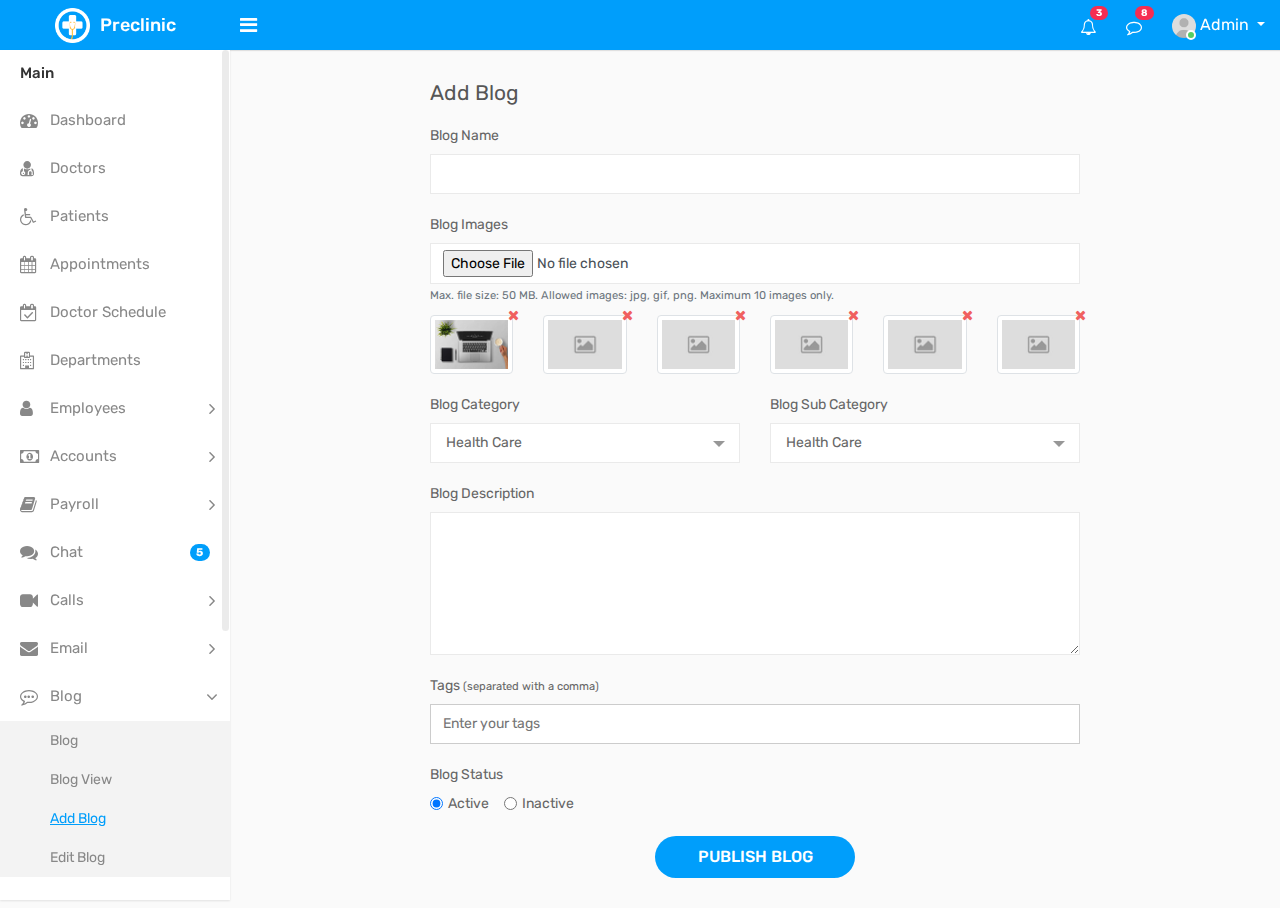
<file: admin/add-blog.html>
<!DOCTYPE html>
<html lang="en">


<!-- add-blog23:56-->
<head>
    <meta charset="utf-8">
    <meta name="viewport" content="width=device-width, initial-scale=1.0, user-scalable=0">
    <link rel="shortcut icon" type="image/x-icon" href="assets/img/favicon.ico">
    <title>Preclinic - Medical & Hospital - Bootstrap 4 Admin Template</title>
    <link rel="stylesheet" type="text/css" href="assets/css/bootstrap.min.css">
    <link rel="stylesheet" type="text/css" href="assets/css/font-awesome.min.css">
    <link rel="stylesheet" type="text/css" href="assets/css/select2.min.css">
    <link rel="stylesheet" type="text/css" href="assets/css/tagsinput.css">
    <link rel="stylesheet" type="text/css" href="assets/css/style.css">
    <!--[if lt IE 9]>
		<script src="assets/js/html5shiv.min.js"></script>
		<script src="assets/js/respond.min.js"></script>
	<![endif]-->
</head>

<body>
    <div class="main-wrapper">
        <div class="header">
			<div class="header-left">
				<a href="index-2.html" class="logo">
					<img src="assets/img/logo.png" width="35" height="35" alt=""> <span>Preclinic</span>
				</a>
			</div>
			<a id="toggle_btn" href="javascript:void(0);"><i class="fa fa-bars"></i></a>
            <a id="mobile_btn" class="mobile_btn float-left" href="#sidebar"><i class="fa fa-bars"></i></a>
            <ul class="nav user-menu float-right">
                <li class="nav-item dropdown d-none d-sm-block">
                    <a href="#" class="dropdown-toggle nav-link" data-toggle="dropdown"><i class="fa fa-bell-o"></i> <span class="badge badge-pill bg-danger float-right">3</span></a>
                    <div class="dropdown-menu notifications">
                        <div class="topnav-dropdown-header">
                            <span>Notifications</span>
                        </div>
                        <div class="drop-scroll">
                            <ul class="notification-list">
                                <li class="notification-message">
                                    <a href="activities.html">
                                        <div class="media">
											<span class="avatar">
												<img alt="John Doe" src="assets/img/user.jpg" class="img-fluid rounded-circle">
											</span>
											<div class="media-body">
												<p class="noti-details"><span class="noti-title">John Doe</span> added new task <span class="noti-title">Patient appointment booking</span></p>
												<p class="noti-time"><span class="notification-time">4 mins ago</span></p>
											</div>
                                        </div>
                                    </a>
                                </li>
                                <li class="notification-message">
                                    <a href="activities.html">
                                        <div class="media">
											<span class="avatar">V</span>
											<div class="media-body">
												<p class="noti-details"><span class="noti-title">Tarah Shropshire</span> changed the task name <span class="noti-title">Appointment booking with payment gateway</span></p>
												<p class="noti-time"><span class="notification-time">6 mins ago</span></p>
											</div>
                                        </div>
                                    </a>
                                </li>
                                <li class="notification-message">
                                    <a href="activities.html">
                                        <div class="media">
											<span class="avatar">L</span>
											<div class="media-body">
												<p class="noti-details"><span class="noti-title">Misty Tison</span> added <span class="noti-title">Domenic Houston</span> and <span class="noti-title">Claire Mapes</span> to project <span class="noti-title">Doctor available module</span></p>
												<p class="noti-time"><span class="notification-time">8 mins ago</span></p>
											</div>
                                        </div>
                                    </a>
                                </li>
                                <li class="notification-message">
                                    <a href="activities.html">
                                        <div class="media">
											<span class="avatar">G</span>
											<div class="media-body">
												<p class="noti-details"><span class="noti-title">Rolland Webber</span> completed task <span class="noti-title">Patient and Doctor video conferencing</span></p>
												<p class="noti-time"><span class="notification-time">12 mins ago</span></p>
											</div>
                                        </div>
                                    </a>
                                </li>
                                <li class="notification-message">
                                    <a href="activities.html">
                                        <div class="media">
											<span class="avatar">V</span>
											<div class="media-body">
												<p class="noti-details"><span class="noti-title">Bernardo Galaviz</span> added new task <span class="noti-title">Private chat module</span></p>
												<p class="noti-time"><span class="notification-time">2 days ago</span></p>
											</div>
                                        </div>
                                    </a>
                                </li>
                            </ul>
                        </div>
                        <div class="topnav-dropdown-footer">
                            <a href="activities.html">View all Notifications</a>
                        </div>
                    </div>
                </li>
                <li class="nav-item dropdown d-none d-sm-block">
                    <a href="javascript:void(0);" id="open_msg_box" class="hasnotifications nav-link"><i class="fa fa-comment-o"></i> <span class="badge badge-pill bg-danger float-right">8</span></a>
                </li>
                <li class="nav-item dropdown has-arrow">
                    <a href="#" class="dropdown-toggle nav-link user-link" data-toggle="dropdown">
                        <span class="user-img"><img class="rounded-circle" src="assets/img/user.jpg" width="40" alt="Admin">
							<span class="status online"></span></span>
                        <span>Admin</span>
                    </a>
					<div class="dropdown-menu">
						<a class="dropdown-item" href="profile.html">My Profile</a>
						<a class="dropdown-item" href="edit-profile.html">Edit Profile</a>
						<a class="dropdown-item" href="settings.html">Settings</a>
						<a class="dropdown-item" href="login.html">Logout</a>
					</div>
                </li>
            </ul>
            <div class="dropdown mobile-user-menu float-right">
                <a href="#" class="nav-link dropdown-toggle" data-toggle="dropdown" aria-expanded="false"><i class="fa fa-ellipsis-v"></i></a>
                <div class="dropdown-menu dropdown-menu-right">
                    <a class="dropdown-item" href="profile.html">My Profile</a>
                    <a class="dropdown-item" href="edit-profile.html">Edit Profile</a>
                    <a class="dropdown-item" href="settings.html">Settings</a>
                    <a class="dropdown-item" href="login.html">Logout</a>
                </div>
            </div>
        </div>
        <div class="sidebar" id="sidebar">
            <div class="sidebar-inner slimscroll">
                <div id="sidebar-menu" class="sidebar-menu">
                    <ul>
                        <li class="menu-title">Main</li>
                        <li>
                            <a href="index-2.html"><i class="fa fa-dashboard"></i> <span>Dashboard</span></a>
                        </li>
						<li>
                            <a href="doctors.html"><i class="fa fa-user-md"></i> <span>Doctors</span></a>
                        </li>
                        <li>
                            <a href="patients.html"><i class="fa fa-wheelchair"></i> <span>Patients</span></a>
                        </li>
                        <li>
                            <a href="appointments.html"><i class="fa fa-calendar"></i> <span>Appointments</span></a>
                        </li>
                        <li>
                            <a href="schedule.html"><i class="fa fa-calendar-check-o"></i> <span>Doctor Schedule</span></a>
                        </li>
                        <li>
                            <a href="departments.html"><i class="fa fa-hospital-o"></i> <span>Departments</span></a>
                        </li>
						<li class="submenu">
							<a href="#"><i class="fa fa-user"></i> <span> Employees </span> <span class="menu-arrow"></span></a>
							<ul style="display: none;">
								<li><a href="employees.html">Employees List</a></li>
								<li><a href="leaves.html">Leaves</a></li>
								<li><a href="holidays.html">Holidays</a></li>
								<li><a href="attendance.html">Attendance</a></li>
							</ul>
						</li>
						<li class="submenu">
							<a href="#"><i class="fa fa-money"></i> <span> Accounts </span> <span class="menu-arrow"></span></a>
							<ul style="display: none;">
								<li><a href="invoices.html">Invoices</a></li>
								<li><a href="payments.html">Payments</a></li>
								<li><a href="expenses.html">Expenses</a></li>
								<li><a href="taxes.html">Taxes</a></li>
								<li><a href="provident-fund.html">Provident Fund</a></li>
							</ul>
						</li>
						<li class="submenu">
							<a href="#"><i class="fa fa-book"></i> <span> Payroll </span> <span class="menu-arrow"></span></a>
							<ul style="display: none;">
								<li><a href="salary.html"> Employee Salary </a></li>
								<li><a href="salary-view.html"> Payslip </a></li>
							</ul>
						</li>
                        <li>
                            <a href="chat.html"><i class="fa fa-comments"></i> <span>Chat</span> <span class="badge badge-pill bg-primary float-right">5</span></a>
                        </li>
                        <li class="submenu">
                            <a href="#"><i class="fa fa-video-camera camera"></i> <span> Calls</span> <span class="menu-arrow"></span></a>
                            <ul style="display: none;">
                                <li><a href="voice-call.html">Voice Call</a></li>
                                <li><a href="video-call.html">Video Call</a></li>
                                <li><a href="incoming-call.html">Incoming Call</a></li>
                            </ul>
                        </li>
                        <li class="submenu">
                            <a href="#"><i class="fa fa-envelope"></i> <span> Email</span> <span class="menu-arrow"></span></a>
                            <ul style="display: none;">
                                <li><a href="compose.html">Compose Mail</a></li>
                                <li><a href="inbox.html">Inbox</a></li>
                                <li><a href="mail-view.html">Mail View</a></li>
                            </ul>
                        </li>
                        <li class="submenu">
                            <a href="#"><i class="fa fa-commenting-o"></i> <span> Blog</span> <span class="menu-arrow"></span></a>
                            <ul style="display: none;">
                                <li><a href="blog.html">Blog</a></li>
                                <li><a href="blog-details.html">Blog View</a></li>
                                <li><a class="active" href="add-blog.html">Add Blog</a></li>
                                <li><a href="edit-blog.html">Edit Blog</a></li>
                            </ul>
                        </li>
						<li>
							<a href="assets.html"><i class="fa fa-cube"></i> <span>Assets</span></a>
						</li>
						<li>
							<a href="activities.html"><i class="fa fa-bell-o"></i> <span>Activities</span></a>
						</li>
						<li class="submenu">
							<a href="#"><i class="fa fa-flag-o"></i> <span> Reports </span> <span class="menu-arrow"></span></a>
							<ul style="display: none;">
								<li><a href="expense-reports.html"> Expense Report </a></li>
								<li><a href="invoice-reports.html"> Invoice Report </a></li>
							</ul>
						</li>
                        <li>
                            <a href="settings.html"><i class="fa fa-cog"></i> <span>Settings</span></a>
                        </li>
                        <li class="menu-title">UI Elements</li>
                        <li class="submenu">
                            <a href="#"><i class="fa fa-laptop"></i> <span> Components</span> <span class="menu-arrow"></span></a>
                            <ul style="display: none;">
                                <li><a href="uikit.html">UI Kit</a></li>
                                <li><a href="typography.html">Typography</a></li>
                                <li><a href="tabs.html">Tabs</a></li>
                            </ul>
                        </li>
                        <li class="submenu">
                            <a href="#"><i class="fa fa-edit"></i> <span> Forms</span> <span class="menu-arrow"></span></a>
                            <ul style="display: none;">
                                <li><a href="form-basic-inputs.html">Basic Inputs</a></li>
                                <li><a href="form-input-groups.html">Input Groups</a></li>
                                <li><a href="form-horizontal.html">Horizontal Form</a></li>
                                <li><a href="form-vertical.html">Vertical Form</a></li>
                            </ul>
                        </li>
                        <li class="submenu">
                            <a href="#"><i class="fa fa-table"></i> <span> Tables</span> <span class="menu-arrow"></span></a>
                            <ul style="display: none;">
                                <li><a href="tables-basic.html">Basic Tables</a></li>
                                <li><a href="tables-datatables.html">Data Table</a></li>
                            </ul>
                        </li>
                        <li>
                            <a href="calendar.html"><i class="fa fa-calendar"></i> <span>Calendar</span></a>
                        </li>
                        <li class="menu-title">Extras</li>
                        <li class="submenu">
                            <a href="#"><i class="fa fa-columns"></i> <span>Pages</span> <span class="menu-arrow"></span></a>
                            <ul style="display: none;">
                                <li><a href="login.html"> Login </a></li>
                                <li><a href="register.html"> Register </a></li>
                                <li><a href="forgot-password.html"> Forgot Password </a></li>
                                <li><a href="change-password2.html"> Change Password </a></li>
                                <li><a href="lock-screen.html"> Lock Screen </a></li>
                                <li><a href="profile.html"> Profile </a></li>
                                <li><a href="gallery.html"> Gallery </a></li>
                                <li><a href="error-404.html">404 Error </a></li>
                                <li><a href="error-500.html">500 Error </a></li>
                                <li><a href="blank-page.html"> Blank Page </a></li>
                            </ul>
                        </li>
                        <li class="submenu">
                            <a href="javascript:void(0);"><i class="fa fa-share-alt"></i> <span>Multi Level</span> <span class="menu-arrow"></span></a>
                            <ul style="display: none;">
                                <li class="submenu">
                                    <a href="javascript:void(0);"><span>Level 1</span> <span class="menu-arrow"></span></a>
                                    <ul style="display: none;">
                                        <li><a href="javascript:void(0);"><span>Level 2</span></a></li>
                                        <li class="submenu">
                                            <a href="javascript:void(0);"> <span> Level 2</span> <span class="menu-arrow"></span></a>
                                            <ul style="display: none;">
                                                <li><a href="javascript:void(0);">Level 3</a></li>
                                                <li><a href="javascript:void(0);">Level 3</a></li>
                                            </ul>
                                        </li>
                                        <li><a href="javascript:void(0);"><span>Level 2</span></a></li>
                                    </ul>
                                </li>
                                <li>
                                    <a href="javascript:void(0);"><span>Level 1</span></a>
                                </li>
                            </ul>
                        </li>
                    </ul>
                </div>
            </div>
        </div>
        <div class="page-wrapper">
            <div class="content">
                <div class="row">
                    <div class="col-lg-8 offset-lg-2">
                        <h4 class="page-title">Add Blog</h4>
                    </div>
                </div>
                <div class="row">
                    <div class="col-lg-8 offset-lg-2">
                        <form>
                            <div class="form-group">
                                <label>Blog Name</label>
                                <input class="form-control" type="text">
                            </div>
                            <div class="form-group">
                                <label>Blog Images</label>
                                <div>
                                    <input class="form-control" type="file">
                                    <small class="form-text text-muted">Max. file size: 50 MB. Allowed images: jpg, gif, png. Maximum 10 images only.</small>
                                </div>
                                <div class="row">
                                    <div class="col-md-3 col-sm-3 col-4 col-lg-3 col-xl-2">
                                        <div class="product-thumbnail">
											<img src="assets/img/blog/blog-thumb-01.jpg" class="img-thumbnail img-fluid" alt="">
                                            <span class="product-remove" title="remove"><i class="fa fa-close"></i></span>
                                        </div>
                                    </div>
                                    <div class="col-md-3 col-sm-3 col-4 col-lg-3 col-xl-2">
                                        <div class="product-thumbnail">
                                                <img src="assets/img/placeholder-thumb.jpg" class="img-thumbnail img-fluid" alt="">
                                            <span class="product-remove" title="remove"><i class="fa fa-close"></i></span>
                                        </div>
                                    </div>
                                    <div class="col-md-3 col-sm-3 col-4 col-lg-3 col-xl-2">
                                        <div class="product-thumbnail">
											<img src="assets/img/placeholder-thumb.jpg" class="img-thumbnail img-fluid" alt="">
                                            <span class="product-remove" title="remove"><i class="fa fa-close"></i></span>
                                        </div>
                                    </div>
                                    <div class="col-md-3 col-sm-3 col-4 col-lg-3 col-xl-2">
                                        <div class="product-thumbnail">
											<img src="assets/img/placeholder-thumb.jpg" class="img-thumbnail img-fluid" alt="">
                                            <span class="product-remove" title="remove"><i class="fa fa-close"></i></span>
                                        </div>
                                    </div>
                                    <div class="col-md-3 col-sm-3 col-4 col-lg-3 col-xl-2">
                                        <div class="product-thumbnail">
											<img src="assets/img/placeholder-thumb.jpg" class="img-thumbnail img-fluid" alt="">
                                            <span class="product-remove" title="remove"><i class="fa fa-close"></i></span>
                                        </div>
                                    </div>
                                    <div class="col-md-3 col-sm-3 col-4 col-lg-3 col-xl-2">
                                        <div class="product-thumbnail">
											<img src="assets/img/placeholder-thumb.jpg" class="img-thumbnail img-fluid" alt="">
                                            <span class="product-remove" title="remove"><i class="fa fa-close"></i></span>
                                        </div>
                                    </div>
                                </div>
                            </div>
                            <div class="row">
                                <div class="col-md-6">
                                    <div class="form-group">
                                        <label>Blog Category</label>
                                        <select class="select">
                                            <option>Health Care</option>
                                            <option>Child</option>
                                            <option>AHealth Care</option>
                                        </select>
                                    </div>
                                </div>
                                <div class="col-md-6">
                                    <div class="form-group">
                                        <label>Blog Sub Category</label>
                                        <select class="select">
                                            <option>Health Care</option>
                                            <option>Health Care</option>
                                            <option>Health Care</option>
                                            <option>Health Care</option>
                                            <option>Health Care</option>
                                            <option>Health Care</option>
                                            <option>Health Care</option>
                                        </select>
                                    </div>
                                </div>
                            </div>
                            <div class="form-group">
                                <label>Blog Description</label>
                                <textarea cols="30" rows="6" class="form-control"></textarea>
                            </div>
                            <div class="form-group">
                                <label>Tags <small>(separated with a comma)</small></label>
                                <input type="text" placeholder="Enter your tags" data-role="tagsinput" class="form-control">
                            </div>
                            <div class="form-group">
                                <label class="display-block">Blog Status</label>
								<div class="form-check form-check-inline">
									<input class="form-check-input" type="radio" name="status" id="blog_active" value="option1" checked>
									<label class="form-check-label" for="blog_active">
									Active
									</label>
								</div>
								<div class="form-check form-check-inline">
									<input class="form-check-input" type="radio" name="status" id="blog_inactive" value="option2">
									<label class="form-check-label" for="blog_inactive">
									Inactive
									</label>
								</div>
                            </div>
                            <div class="m-t-20 text-center">
                                <button class="btn btn-primary submit-btn">Publish Blog</button>
                            </div>
                        </form>
                    </div>
                </div>
            </div>
            <div class="notification-box">
                <div class="msg-sidebar notifications msg-noti">
                    <div class="topnav-dropdown-header">
                        <span>Messages</span>
                    </div>
                    <div class="drop-scroll msg-list-scroll" id="msg_list">
                        <ul class="list-box">
                            <li>
                                <a href="chat.html">
                                    <div class="list-item">
                                        <div class="list-left">
                                            <span class="avatar">R</span>
                                        </div>
                                        <div class="list-body">
                                            <span class="message-author">Richard Miles </span>
                                            <span class="message-time">12:28 AM</span>
                                            <div class="clearfix"></div>
                                            <span class="message-content">Lorem ipsum dolor sit amet, consectetur adipiscing</span>
                                        </div>
                                    </div>
                                </a>
                            </li>
                            <li>
                                <a href="chat.html">
                                    <div class="list-item new-message">
                                        <div class="list-left">
                                            <span class="avatar">J</span>
                                        </div>
                                        <div class="list-body">
                                            <span class="message-author">John Doe</span>
                                            <span class="message-time">1 Aug</span>
                                            <div class="clearfix"></div>
                                            <span class="message-content">Lorem ipsum dolor sit amet, consectetur adipiscing</span>
                                        </div>
                                    </div>
                                </a>
                            </li>
                            <li>
                                <a href="chat.html">
                                    <div class="list-item">
                                        <div class="list-left">
                                            <span class="avatar">T</span>
                                        </div>
                                        <div class="list-body">
                                            <span class="message-author"> Tarah Shropshire </span>
                                            <span class="message-time">12:28 AM</span>
                                            <div class="clearfix"></div>
                                            <span class="message-content">Lorem ipsum dolor sit amet, consectetur adipiscing</span>
                                        </div>
                                    </div>
                                </a>
                            </li>
                            <li>
                                <a href="chat.html">
                                    <div class="list-item">
                                        <div class="list-left">
                                            <span class="avatar">M</span>
                                        </div>
                                        <div class="list-body">
                                            <span class="message-author">Mike Litorus</span>
                                            <span class="message-time">12:28 AM</span>
                                            <div class="clearfix"></div>
                                            <span class="message-content">Lorem ipsum dolor sit amet, consectetur adipiscing</span>
                                        </div>
                                    </div>
                                </a>
                            </li>
                            <li>
                                <a href="chat.html">
                                    <div class="list-item">
                                        <div class="list-left">
                                            <span class="avatar">C</span>
                                        </div>
                                        <div class="list-body">
                                            <span class="message-author"> Catherine Manseau </span>
                                            <span class="message-time">12:28 AM</span>
                                            <div class="clearfix"></div>
                                            <span class="message-content">Lorem ipsum dolor sit amet, consectetur adipiscing</span>
                                        </div>
                                    </div>
                                </a>
                            </li>
                            <li>
                                <a href="chat.html">
                                    <div class="list-item">
                                        <div class="list-left">
                                            <span class="avatar">D</span>
                                        </div>
                                        <div class="list-body">
                                            <span class="message-author"> Domenic Houston </span>
                                            <span class="message-time">12:28 AM</span>
                                            <div class="clearfix"></div>
                                            <span class="message-content">Lorem ipsum dolor sit amet, consectetur adipiscing</span>
                                        </div>
                                    </div>
                                </a>
                            </li>
                            <li>
                                <a href="chat.html">
                                    <div class="list-item">
                                        <div class="list-left">
                                            <span class="avatar">B</span>
                                        </div>
                                        <div class="list-body">
                                            <span class="message-author"> Buster Wigton </span>
                                            <span class="message-time">12:28 AM</span>
                                            <div class="clearfix"></div>
                                            <span class="message-content">Lorem ipsum dolor sit amet, consectetur adipiscing</span>
                                        </div>
                                    </div>
                                </a>
                            </li>
                            <li>
                                <a href="chat.html">
                                    <div class="list-item">
                                        <div class="list-left">
                                            <span class="avatar">R</span>
                                        </div>
                                        <div class="list-body">
                                            <span class="message-author"> Rolland Webber </span>
                                            <span class="message-time">12:28 AM</span>
                                            <div class="clearfix"></div>
                                            <span class="message-content">Lorem ipsum dolor sit amet, consectetur adipiscing</span>
                                        </div>
                                    </div>
                                </a>
                            </li>
                            <li>
                                <a href="chat.html">
                                    <div class="list-item">
                                        <div class="list-left">
                                            <span class="avatar">C</span>
                                        </div>
                                        <div class="list-body">
                                            <span class="message-author"> Claire Mapes </span>
                                            <span class="message-time">12:28 AM</span>
                                            <div class="clearfix"></div>
                                            <span class="message-content">Lorem ipsum dolor sit amet, consectetur adipiscing</span>
                                        </div>
                                    </div>
                                </a>
                            </li>
                            <li>
                                <a href="chat.html">
                                    <div class="list-item">
                                        <div class="list-left">
                                            <span class="avatar">M</span>
                                        </div>
                                        <div class="list-body">
                                            <span class="message-author">Melita Faucher</span>
                                            <span class="message-time">12:28 AM</span>
                                            <div class="clearfix"></div>
                                            <span class="message-content">Lorem ipsum dolor sit amet, consectetur adipiscing</span>
                                        </div>
                                    </div>
                                </a>
                            </li>
                            <li>
                                <a href="chat.html">
                                    <div class="list-item">
                                        <div class="list-left">
                                            <span class="avatar">J</span>
                                        </div>
                                        <div class="list-body">
                                            <span class="message-author">Jeffery Lalor</span>
                                            <span class="message-time">12:28 AM</span>
                                            <div class="clearfix"></div>
                                            <span class="message-content">Lorem ipsum dolor sit amet, consectetur adipiscing</span>
                                        </div>
                                    </div>
                                </a>
                            </li>
                            <li>
                                <a href="chat.html">
                                    <div class="list-item">
                                        <div class="list-left">
                                            <span class="avatar">L</span>
                                        </div>
                                        <div class="list-body">
                                            <span class="message-author">Loren Gatlin</span>
                                            <span class="message-time">12:28 AM</span>
                                            <div class="clearfix"></div>
                                            <span class="message-content">Lorem ipsum dolor sit amet, consectetur adipiscing</span>
                                        </div>
                                    </div>
                                </a>
                            </li>
                            <li>
                                <a href="chat.html">
                                    <div class="list-item">
                                        <div class="list-left">
                                            <span class="avatar">T</span>
                                        </div>
                                        <div class="list-body">
                                            <span class="message-author">Tarah Shropshire</span>
                                            <span class="message-time">12:28 AM</span>
                                            <div class="clearfix"></div>
                                            <span class="message-content">Lorem ipsum dolor sit amet, consectetur adipiscing</span>
                                        </div>
                                    </div>
                                </a>
                            </li>
                        </ul>
                    </div>
                    <div class="topnav-dropdown-footer">
                        <a href="chat.html">See all messages</a>
                    </div>
                </div>
            </div>
        </div>
    </div>
    <div class="sidebar-overlay" data-reff=""></div>
    <script src="assets/js/jquery-3.2.1.min.js"></script>
	<script src="assets/js/popper.min.js"></script>
    <script src="assets/js/bootstrap.min.js"></script>
    <script src="assets/js/jquery.slimscroll.js"></script>
    <script src="assets/js/select2.min.js"></script>
    <script src="assets/js/tagsinput.js"></script>
    <script src="assets/js/app.js"></script>
</body>


<!-- add-blog23:57-->
</html>
</file>
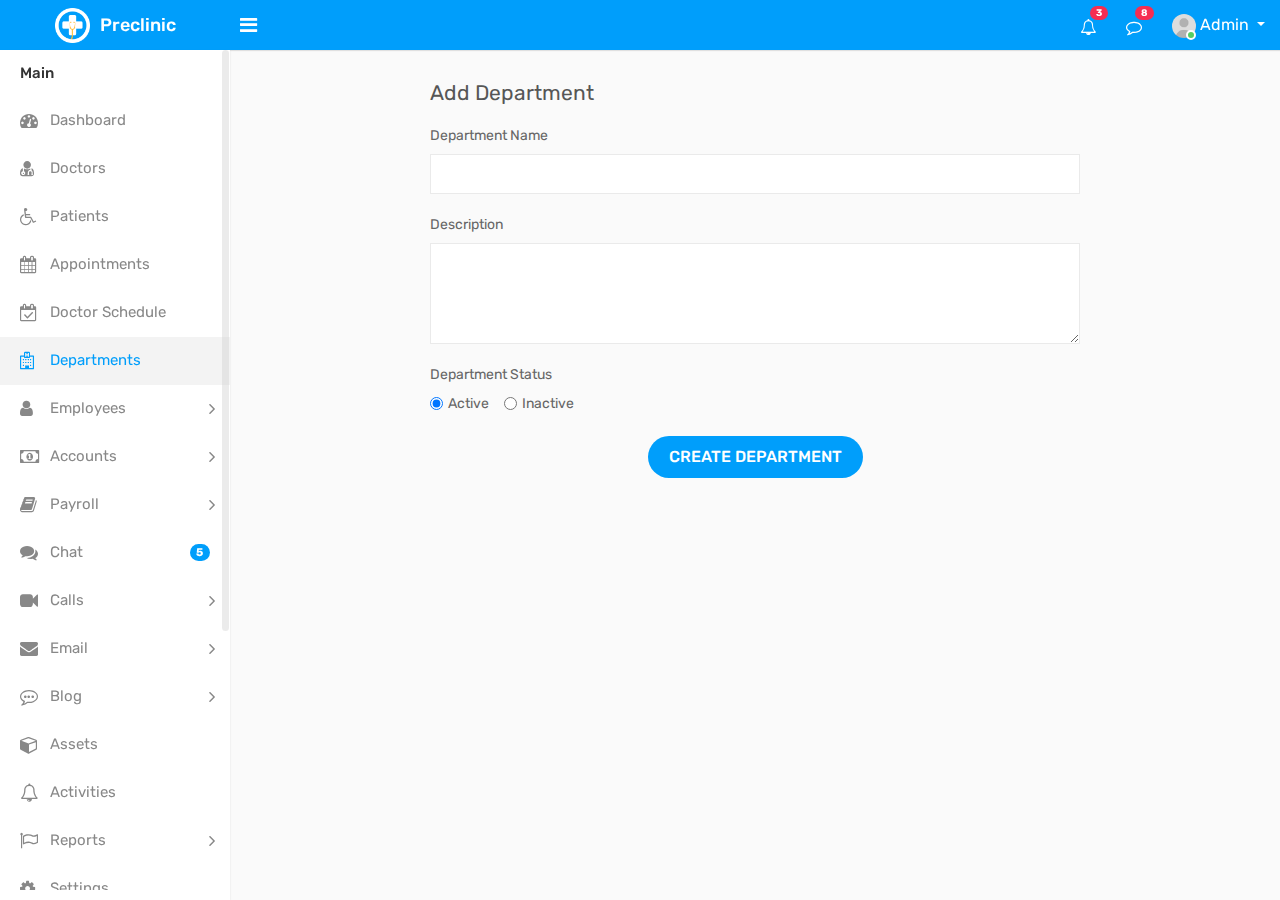
<file: admin/add-department.html>
<!DOCTYPE html>
<html lang="en">


<!-- add-department24:07-->
<head>
    <meta charset="utf-8">
    <meta name="viewport" content="width=device-width, initial-scale=1.0, user-scalable=0">
    <link rel="shortcut icon" type="image/x-icon" href="assets/img/favicon.ico">
    <title>Preclinic - Medical & Hospital - Bootstrap 4 Admin Template</title>
    <link rel="stylesheet" type="text/css" href="assets/css/bootstrap.min.css">
    <link rel="stylesheet" type="text/css" href="assets/css/font-awesome.min.css">
    <link rel="stylesheet" type="text/css" href="assets/css/select2.min.css">
    <link rel="stylesheet" type="text/css" href="assets/css/style.css">
    <!--[if lt IE 9]>
		<script src="assets/js/html5shiv.min.js"></script>
		<script src="assets/js/respond.min.js"></script>
	<![endif]-->
</head>

<body>
    <div class="main-wrapper">
        <div class="header">
			<div class="header-left">
				<a href="index-2.html" class="logo">
					<img src="assets/img/logo.png" width="35" height="35" alt=""> <span>Preclinic</span>
				</a>
			</div>
			<a id="toggle_btn" href="javascript:void(0);"><i class="fa fa-bars"></i></a>
            <a id="mobile_btn" class="mobile_btn float-left" href="#sidebar"><i class="fa fa-bars"></i></a>
            <ul class="nav user-menu float-right">
                <li class="nav-item dropdown d-none d-sm-block">
                    <a href="#" class="dropdown-toggle nav-link" data-toggle="dropdown"><i class="fa fa-bell-o"></i> <span class="badge badge-pill bg-danger float-right">3</span></a>
                    <div class="dropdown-menu notifications">
                        <div class="topnav-dropdown-header">
                            <span>Notifications</span>
                        </div>
                        <div class="drop-scroll">
                            <ul class="notification-list">
                                <li class="notification-message">
                                    <a href="activities.html">
                                        <div class="media">
											<span class="avatar">
												<img alt="John Doe" src="assets/img/user.jpg" class="img-fluid rounded-circle">
											</span>
											<div class="media-body">
												<p class="noti-details"><span class="noti-title">John Doe</span> added new task <span class="noti-title">Patient appointment booking</span></p>
												<p class="noti-time"><span class="notification-time">4 mins ago</span></p>
											</div>
                                        </div>
                                    </a>
                                </li>
                                <li class="notification-message">
                                    <a href="activities.html">
                                        <div class="media">
											<span class="avatar">V</span>
											<div class="media-body">
												<p class="noti-details"><span class="noti-title">Tarah Shropshire</span> changed the task name <span class="noti-title">Appointment booking with payment gateway</span></p>
												<p class="noti-time"><span class="notification-time">6 mins ago</span></p>
											</div>
                                        </div>
                                    </a>
                                </li>
                                <li class="notification-message">
                                    <a href="activities.html">
                                        <div class="media">
											<span class="avatar">L</span>
											<div class="media-body">
												<p class="noti-details"><span class="noti-title">Misty Tison</span> added <span class="noti-title">Domenic Houston</span> and <span class="noti-title">Claire Mapes</span> to project <span class="noti-title">Doctor available module</span></p>
												<p class="noti-time"><span class="notification-time">8 mins ago</span></p>
											</div>
                                        </div>
                                    </a>
                                </li>
                                <li class="notification-message">
                                    <a href="activities.html">
                                        <div class="media">
											<span class="avatar">G</span>
											<div class="media-body">
												<p class="noti-details"><span class="noti-title">Rolland Webber</span> completed task <span class="noti-title">Patient and Doctor video conferencing</span></p>
												<p class="noti-time"><span class="notification-time">12 mins ago</span></p>
											</div>
                                        </div>
                                    </a>
                                </li>
                                <li class="notification-message">
                                    <a href="activities.html">
                                        <div class="media">
											<span class="avatar">V</span>
											<div class="media-body">
												<p class="noti-details"><span class="noti-title">Bernardo Galaviz</span> added new task <span class="noti-title">Private chat module</span></p>
												<p class="noti-time"><span class="notification-time">2 days ago</span></p>
											</div>
                                        </div>
                                    </a>
                                </li>
                            </ul>
                        </div>
                        <div class="topnav-dropdown-footer">
                            <a href="activities.html">View all Notifications</a>
                        </div>
                    </div>
                </li>
                <li class="nav-item dropdown d-none d-sm-block">
                    <a href="javascript:void(0);" id="open_msg_box" class="hasnotifications nav-link"><i class="fa fa-comment-o"></i> <span class="badge badge-pill bg-danger float-right">8</span></a>
                </li>
                <li class="nav-item dropdown has-arrow">
                    <a href="#" class="dropdown-toggle nav-link user-link" data-toggle="dropdown">
                        <span class="user-img"><img class="rounded-circle" src="assets/img/user.jpg" width="40" alt="Admin">
							<span class="status online"></span></span>
                        <span>Admin</span>
                    </a>
					<div class="dropdown-menu">
						<a class="dropdown-item" href="profile.html">My Profile</a>
						<a class="dropdown-item" href="edit-profile.html">Edit Profile</a>
						<a class="dropdown-item" href="settings.html">Settings</a>
						<a class="dropdown-item" href="login.html">Logout</a>
					</div>
                </li>
            </ul>
            <div class="dropdown mobile-user-menu float-right">
                <a href="#" class="nav-link dropdown-toggle" data-toggle="dropdown" aria-expanded="false"><i class="fa fa-ellipsis-v"></i></a>
                <div class="dropdown-menu dropdown-menu-right">
                    <a class="dropdown-item" href="profile.html">My Profile</a>
                    <a class="dropdown-item" href="edit-profile.html">Edit Profile</a>
                    <a class="dropdown-item" href="settings.html">Settings</a>
                    <a class="dropdown-item" href="login.html">Logout</a>
                </div>
            </div>
        </div>
        <div class="sidebar" id="sidebar">
            <div class="sidebar-inner slimscroll">
                <div id="sidebar-menu" class="sidebar-menu">
                    <ul>
                        <li class="menu-title">Main</li>
                        <li>
                            <a href="index-2.html"><i class="fa fa-dashboard"></i> <span>Dashboard</span></a>
                        </li>
						<li>
                            <a href="doctors.html"><i class="fa fa-user-md"></i> <span>Doctors</span></a>
                        </li>
                        <li>
                            <a href="patients.html"><i class="fa fa-wheelchair"></i> <span>Patients</span></a>
                        </li>
                        <li>
                            <a href="appointments.html"><i class="fa fa-calendar"></i> <span>Appointments</span></a>
                        </li>
                        <li>
                            <a href="schedule.html"><i class="fa fa-calendar-check-o"></i> <span>Doctor Schedule</span></a>
                        </li>
                        <li class="active">
                            <a href="departments.html"><i class="fa fa-hospital-o"></i> <span>Departments</span></a>
                        </li>
						<li class="submenu">
							<a href="#"><i class="fa fa-user"></i> <span> Employees </span> <span class="menu-arrow"></span></a>
							<ul style="display: none;">
								<li><a href="employees.html">Employees List</a></li>
								<li><a href="leaves.html">Leaves</a></li>
								<li><a href="holidays.html">Holidays</a></li>
								<li><a href="attendance.html">Attendance</a></li>
							</ul>
						</li>
						<li class="submenu">
							<a href="#"><i class="fa fa-money"></i> <span> Accounts </span> <span class="menu-arrow"></span></a>
							<ul style="display: none;">
								<li><a href="invoices.html">Invoices</a></li>
								<li><a href="payments.html">Payments</a></li>
								<li><a href="expenses.html">Expenses</a></li>
								<li><a href="taxes.html">Taxes</a></li>
								<li><a href="provident-fund.html">Provident Fund</a></li>
							</ul>
						</li>
						<li class="submenu">
							<a href="#"><i class="fa fa-book"></i> <span> Payroll </span> <span class="menu-arrow"></span></a>
							<ul style="display: none;">
								<li><a href="salary.html"> Employee Salary </a></li>
								<li><a href="salary-view.html"> Payslip </a></li>
							</ul>
						</li>
                        <li>
                            <a href="chat.html"><i class="fa fa-comments"></i> <span>Chat</span> <span class="badge badge-pill bg-primary float-right">5</span></a>
                        </li>
                        <li class="submenu">
                            <a href="#"><i class="fa fa-video-camera camera"></i> <span> Calls</span> <span class="menu-arrow"></span></a>
                            <ul style="display: none;">
                                <li><a href="voice-call.html">Voice Call</a></li>
                                <li><a href="video-call.html">Video Call</a></li>
                                <li><a href="incoming-call.html">Incoming Call</a></li>
                            </ul>
                        </li>
                        <li class="submenu">
                            <a href="#"><i class="fa fa-envelope"></i> <span> Email</span> <span class="menu-arrow"></span></a>
                            <ul style="display: none;">
                                <li><a href="compose.html">Compose Mail</a></li>
                                <li><a href="inbox.html">Inbox</a></li>
                                <li><a href="mail-view.html">Mail View</a></li>
                            </ul>
                        </li>
                        <li class="submenu">
                            <a href="#"><i class="fa fa-commenting-o"></i> <span> Blog</span> <span class="menu-arrow"></span></a>
                            <ul style="display: none;">
                                <li><a href="blog.html">Blog</a></li>
                                <li><a href="blog-details.html">Blog View</a></li>
                                <li><a href="add-blog.html">Add Blog</a></li>
                                <li><a href="edit-blog.html">Edit Blog</a></li>
                            </ul>
                        </li>
						<li>
							<a href="assets.html"><i class="fa fa-cube"></i> <span>Assets</span></a>
						</li>
						<li>
							<a href="activities.html"><i class="fa fa-bell-o"></i> <span>Activities</span></a>
						</li>
						<li class="submenu">
							<a href="#"><i class="fa fa-flag-o"></i> <span> Reports </span> <span class="menu-arrow"></span></a>
							<ul style="display: none;">
								<li><a href="expense-reports.html"> Expense Report </a></li>
								<li><a href="invoice-reports.html"> Invoice Report </a></li>
							</ul>
						</li>
                        <li>
                            <a href="settings.html"><i class="fa fa-cog"></i> <span>Settings</span></a>
                        </li>
                        <li class="menu-title">UI Elements</li>
                        <li class="submenu">
                            <a href="#"><i class="fa fa-laptop"></i> <span> Components</span> <span class="menu-arrow"></span></a>
                            <ul style="display: none;">
                                <li><a href="uikit.html">UI Kit</a></li>
                                <li><a href="typography.html">Typography</a></li>
                                <li><a href="tabs.html">Tabs</a></li>
                            </ul>
                        </li>
                        <li class="submenu">
                            <a href="#"><i class="fa fa-edit"></i> <span> Forms</span> <span class="menu-arrow"></span></a>
                            <ul style="display: none;">
                                <li><a href="form-basic-inputs.html">Basic Inputs</a></li>
                                <li><a href="form-input-groups.html">Input Groups</a></li>
                                <li><a href="form-horizontal.html">Horizontal Form</a></li>
                                <li><a href="form-vertical.html">Vertical Form</a></li>
                            </ul>
                        </li>
                        <li class="submenu">
                            <a href="#"><i class="fa fa-table"></i> <span> Tables</span> <span class="menu-arrow"></span></a>
                            <ul style="display: none;">
                                <li><a href="tables-basic.html">Basic Tables</a></li>
                                <li><a href="tables-datatables.html">Data Table</a></li>
                            </ul>
                        </li>
                        <li>
                            <a href="calendar.html"><i class="fa fa-calendar"></i> <span>Calendar</span></a>
                        </li>
                        <li class="menu-title">Extras</li>
                        <li class="submenu">
                            <a href="#"><i class="fa fa-columns"></i> <span>Pages</span> <span class="menu-arrow"></span></a>
                            <ul style="display: none;">
                                <li><a href="login.html"> Login </a></li>
                                <li><a href="register.html"> Register </a></li>
                                <li><a href="forgot-password.html"> Forgot Password </a></li>
                                <li><a href="change-password2.html"> Change Password </a></li>
                                <li><a href="lock-screen.html"> Lock Screen </a></li>
                                <li><a href="profile.html"> Profile </a></li>
                                <li><a href="gallery.html"> Gallery </a></li>
                                <li><a href="error-404.html">404 Error </a></li>
                                <li><a href="error-500.html">500 Error </a></li>
                                <li><a href="blank-page.html"> Blank Page </a></li>
                            </ul>
                        </li>
                        <li class="submenu">
                            <a href="javascript:void(0);"><i class="fa fa-share-alt"></i> <span>Multi Level</span> <span class="menu-arrow"></span></a>
                            <ul style="display: none;">
                                <li class="submenu">
                                    <a href="javascript:void(0);"><span>Level 1</span> <span class="menu-arrow"></span></a>
                                    <ul style="display: none;">
                                        <li><a href="javascript:void(0);"><span>Level 2</span></a></li>
                                        <li class="submenu">
                                            <a href="javascript:void(0);"> <span> Level 2</span> <span class="menu-arrow"></span></a>
                                            <ul style="display: none;">
                                                <li><a href="javascript:void(0);">Level 3</a></li>
                                                <li><a href="javascript:void(0);">Level 3</a></li>
                                            </ul>
                                        </li>
                                        <li><a href="javascript:void(0);"><span>Level 2</span></a></li>
                                    </ul>
                                </li>
                                <li>
                                    <a href="javascript:void(0);"><span>Level 1</span></a>
                                </li>
                            </ul>
                        </li>
                    </ul>
                </div>
            </div>
        </div>
        <div class="page-wrapper">
            <div class="content">
                <div class="row">
                    <div class="col-lg-8 offset-lg-2">
                        <h4 class="page-title">Add Department</h4>
                    </div>
                </div>
                <div class="row">
                    <div class="col-lg-8 offset-lg-2">
                        <form>
							<div class="form-group">
								<label>Department Name</label>
								<input class="form-control" type="text">
							</div>
                            <div class="form-group">
                                <label>Description</label>
                                <textarea cols="30" rows="4" class="form-control"></textarea>
                            </div>
                            <div class="form-group">
                                <label class="display-block">Department Status</label>
								<div class="form-check form-check-inline">
									<input class="form-check-input" type="radio" name="status" id="product_active" value="option1" checked>
									<label class="form-check-label" for="product_active">
									Active
									</label>
								</div>
								<div class="form-check form-check-inline">
									<input class="form-check-input" type="radio" name="status" id="product_inactive" value="option2">
									<label class="form-check-label" for="product_inactive">
									Inactive
									</label>
								</div>
                            </div>
                            <div class="m-t-20 text-center">
                                <button class="btn btn-primary submit-btn">Create Department</button>
                            </div>
                        </form>
                    </div>
                </div>
            </div>
			<div class="notification-box">
                <div class="msg-sidebar notifications msg-noti">
                    <div class="topnav-dropdown-header">
                        <span>Messages</span>
                    </div>
                    <div class="drop-scroll msg-list-scroll" id="msg_list">
                        <ul class="list-box">
                            <li>
                                <a href="chat.html">
                                    <div class="list-item">
                                        <div class="list-left">
                                            <span class="avatar">R</span>
                                        </div>
                                        <div class="list-body">
                                            <span class="message-author">Richard Miles </span>
                                            <span class="message-time">12:28 AM</span>
                                            <div class="clearfix"></div>
                                            <span class="message-content">Lorem ipsum dolor sit amet, consectetur adipiscing</span>
                                        </div>
                                    </div>
                                </a>
                            </li>
                            <li>
                                <a href="chat.html">
                                    <div class="list-item new-message">
                                        <div class="list-left">
                                            <span class="avatar">J</span>
                                        </div>
                                        <div class="list-body">
                                            <span class="message-author">John Doe</span>
                                            <span class="message-time">1 Aug</span>
                                            <div class="clearfix"></div>
                                            <span class="message-content">Lorem ipsum dolor sit amet, consectetur adipiscing</span>
                                        </div>
                                    </div>
                                </a>
                            </li>
                            <li>
                                <a href="chat.html">
                                    <div class="list-item">
                                        <div class="list-left">
                                            <span class="avatar">T</span>
                                        </div>
                                        <div class="list-body">
                                            <span class="message-author"> Tarah Shropshire </span>
                                            <span class="message-time">12:28 AM</span>
                                            <div class="clearfix"></div>
                                            <span class="message-content">Lorem ipsum dolor sit amet, consectetur adipiscing</span>
                                        </div>
                                    </div>
                                </a>
                            </li>
                            <li>
                                <a href="chat.html">
                                    <div class="list-item">
                                        <div class="list-left">
                                            <span class="avatar">M</span>
                                        </div>
                                        <div class="list-body">
                                            <span class="message-author">Mike Litorus</span>
                                            <span class="message-time">12:28 AM</span>
                                            <div class="clearfix"></div>
                                            <span class="message-content">Lorem ipsum dolor sit amet, consectetur adipiscing</span>
                                        </div>
                                    </div>
                                </a>
                            </li>
                            <li>
                                <a href="chat.html">
                                    <div class="list-item">
                                        <div class="list-left">
                                            <span class="avatar">C</span>
                                        </div>
                                        <div class="list-body">
                                            <span class="message-author"> Catherine Manseau </span>
                                            <span class="message-time">12:28 AM</span>
                                            <div class="clearfix"></div>
                                            <span class="message-content">Lorem ipsum dolor sit amet, consectetur adipiscing</span>
                                        </div>
                                    </div>
                                </a>
                            </li>
                            <li>
                                <a href="chat.html">
                                    <div class="list-item">
                                        <div class="list-left">
                                            <span class="avatar">D</span>
                                        </div>
                                        <div class="list-body">
                                            <span class="message-author"> Domenic Houston </span>
                                            <span class="message-time">12:28 AM</span>
                                            <div class="clearfix"></div>
                                            <span class="message-content">Lorem ipsum dolor sit amet, consectetur adipiscing</span>
                                        </div>
                                    </div>
                                </a>
                            </li>
                            <li>
                                <a href="chat.html">
                                    <div class="list-item">
                                        <div class="list-left">
                                            <span class="avatar">B</span>
                                        </div>
                                        <div class="list-body">
                                            <span class="message-author"> Buster Wigton </span>
                                            <span class="message-time">12:28 AM</span>
                                            <div class="clearfix"></div>
                                            <span class="message-content">Lorem ipsum dolor sit amet, consectetur adipiscing</span>
                                        </div>
                                    </div>
                                </a>
                            </li>
                            <li>
                                <a href="chat.html">
                                    <div class="list-item">
                                        <div class="list-left">
                                            <span class="avatar">R</span>
                                        </div>
                                        <div class="list-body">
                                            <span class="message-author"> Rolland Webber </span>
                                            <span class="message-time">12:28 AM</span>
                                            <div class="clearfix"></div>
                                            <span class="message-content">Lorem ipsum dolor sit amet, consectetur adipiscing</span>
                                        </div>
                                    </div>
                                </a>
                            </li>
                            <li>
                                <a href="chat.html">
                                    <div class="list-item">
                                        <div class="list-left">
                                            <span class="avatar">C</span>
                                        </div>
                                        <div class="list-body">
                                            <span class="message-author"> Claire Mapes </span>
                                            <span class="message-time">12:28 AM</span>
                                            <div class="clearfix"></div>
                                            <span class="message-content">Lorem ipsum dolor sit amet, consectetur adipiscing</span>
                                        </div>
                                    </div>
                                </a>
                            </li>
                            <li>
                                <a href="chat.html">
                                    <div class="list-item">
                                        <div class="list-left">
                                            <span class="avatar">M</span>
                                        </div>
                                        <div class="list-body">
                                            <span class="message-author">Melita Faucher</span>
                                            <span class="message-time">12:28 AM</span>
                                            <div class="clearfix"></div>
                                            <span class="message-content">Lorem ipsum dolor sit amet, consectetur adipiscing</span>
                                        </div>
                                    </div>
                                </a>
                            </li>
                            <li>
                                <a href="chat.html">
                                    <div class="list-item">
                                        <div class="list-left">
                                            <span class="avatar">J</span>
                                        </div>
                                        <div class="list-body">
                                            <span class="message-author">Jeffery Lalor</span>
                                            <span class="message-time">12:28 AM</span>
                                            <div class="clearfix"></div>
                                            <span class="message-content">Lorem ipsum dolor sit amet, consectetur adipiscing</span>
                                        </div>
                                    </div>
                                </a>
                            </li>
                            <li>
                                <a href="chat.html">
                                    <div class="list-item">
                                        <div class="list-left">
                                            <span class="avatar">L</span>
                                        </div>
                                        <div class="list-body">
                                            <span class="message-author">Loren Gatlin</span>
                                            <span class="message-time">12:28 AM</span>
                                            <div class="clearfix"></div>
                                            <span class="message-content">Lorem ipsum dolor sit amet, consectetur adipiscing</span>
                                        </div>
                                    </div>
                                </a>
                            </li>
                            <li>
                                <a href="chat.html">
                                    <div class="list-item">
                                        <div class="list-left">
                                            <span class="avatar">T</span>
                                        </div>
                                        <div class="list-body">
                                            <span class="message-author">Tarah Shropshire</span>
                                            <span class="message-time">12:28 AM</span>
                                            <div class="clearfix"></div>
                                            <span class="message-content">Lorem ipsum dolor sit amet, consectetur adipiscing</span>
                                        </div>
                                    </div>
                                </a>
                            </li>
                        </ul>
                    </div>
                    <div class="topnav-dropdown-footer">
                        <a href="chat.html">See all messages</a>
                    </div>
                </div>
            </div>
        </div>
    </div>
    <div class="sidebar-overlay" data-reff=""></div>
    <script src="assets/js/jquery-3.2.1.min.js"></script>
	<script src="assets/js/popper.min.js"></script>
    <script src="assets/js/bootstrap.min.js"></script>
    <script src="assets/js/jquery.slimscroll.js"></script>
    <script src="assets/js/select2.min.js"></script>
    <script src="assets/js/app.js"></script>
</body>


<!-- add-department24:07-->
</html>
</file>
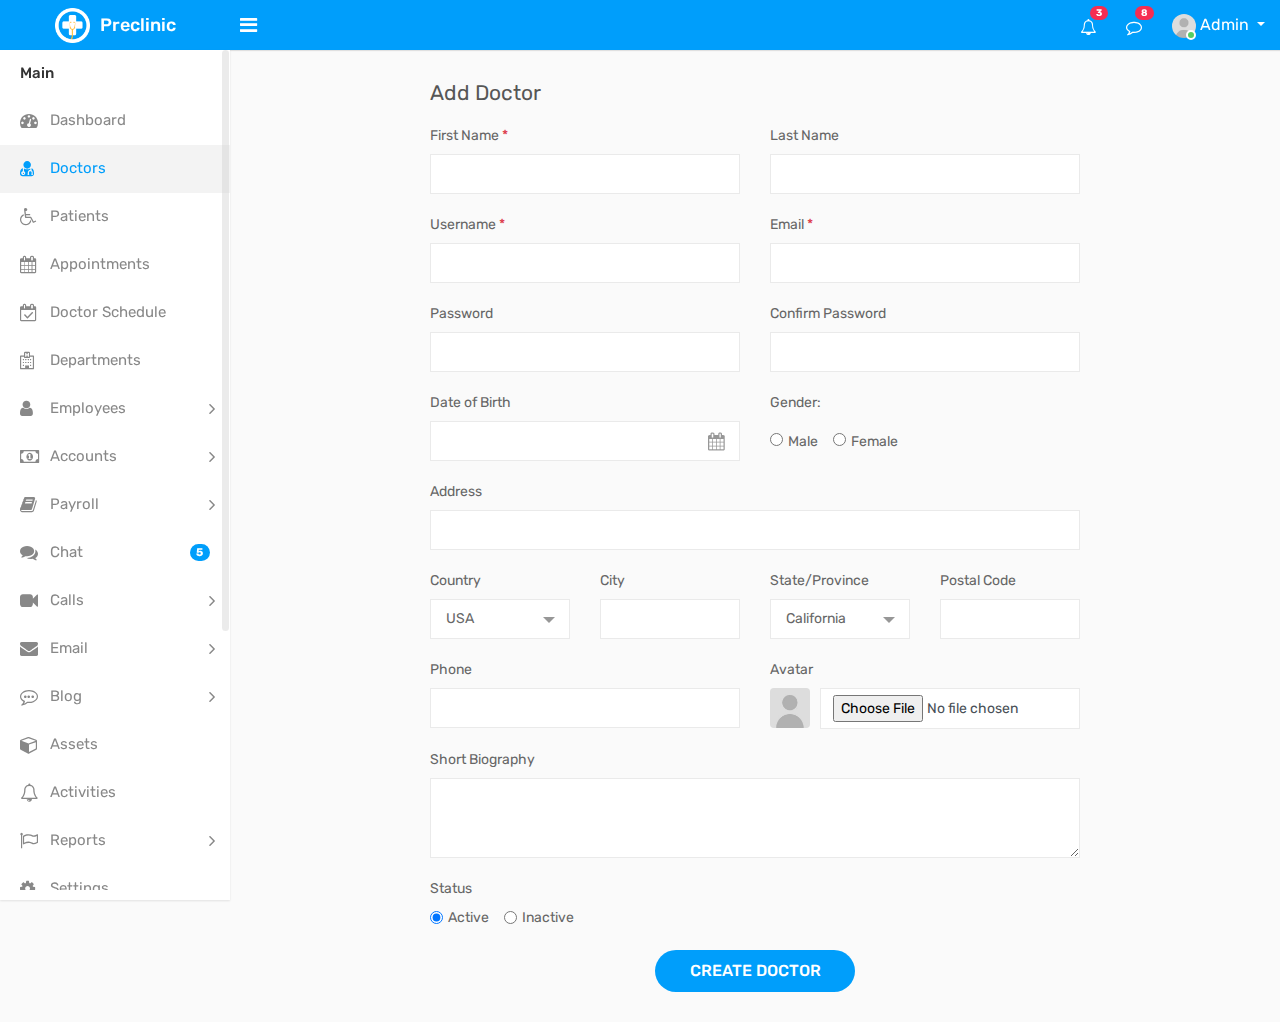
<file: admin/add-doctor.html>
<!DOCTYPE html>
<html lang="en">


<!-- add-doctor24:06-->
<head>
    <meta charset="utf-8">
    <meta name="viewport" content="width=device-width, initial-scale=1.0, user-scalable=0">
    <link rel="shortcut icon" type="image/x-icon" href="assets/img/favicon.ico">
    <title>Preclinic - Medical & Hospital - Bootstrap 4 Admin Template</title>
    <link rel="stylesheet" type="text/css" href="assets/css/bootstrap.min.css">
    <link rel="stylesheet" type="text/css" href="assets/css/font-awesome.min.css">
    <link rel="stylesheet" type="text/css" href="assets/css/select2.min.css">
    <link rel="stylesheet" type="text/css" href="assets/css/bootstrap-datetimepicker.min.css">
    <link rel="stylesheet" type="text/css" href="assets/css/style.css">
    <!--[if lt IE 9]>
		<script src="assets/js/html5shiv.min.js"></script>
		<script src="assets/js/respond.min.js"></script>
	<![endif]-->
</head>

<body>
    <div class="main-wrapper">
        <div class="header">
			<div class="header-left">
				<a href="index-2.html" class="logo">
					<img src="assets/img/logo.png" width="35" height="35" alt=""> <span>Preclinic</span>
				</a>
			</div>
			<a id="toggle_btn" href="javascript:void(0);"><i class="fa fa-bars"></i></a>
            <a id="mobile_btn" class="mobile_btn float-left" href="#sidebar"><i class="fa fa-bars"></i></a>
            <ul class="nav user-menu float-right">
                <li class="nav-item dropdown d-none d-sm-block">
                    <a href="#" class="dropdown-toggle nav-link" data-toggle="dropdown"><i class="fa fa-bell-o"></i> <span class="badge badge-pill bg-danger float-right">3</span></a>
                    <div class="dropdown-menu notifications">
                        <div class="topnav-dropdown-header">
                            <span>Notifications</span>
                        </div>
                        <div class="drop-scroll">
                            <ul class="notification-list">
                                <li class="notification-message">
                                    <a href="activities.html">
                                        <div class="media">
											<span class="avatar">
												<img alt="John Doe" src="assets/img/user.jpg" class="img-fluid rounded-circle">
											</span>
											<div class="media-body">
												<p class="noti-details"><span class="noti-title">John Doe</span> added new task <span class="noti-title">Patient appointment booking</span></p>
												<p class="noti-time"><span class="notification-time">4 mins ago</span></p>
											</div>
                                        </div>
                                    </a>
                                </li>
                                <li class="notification-message">
                                    <a href="activities.html">
                                        <div class="media">
											<span class="avatar">V</span>
											<div class="media-body">
												<p class="noti-details"><span class="noti-title">Tarah Shropshire</span> changed the task name <span class="noti-title">Appointment booking with payment gateway</span></p>
												<p class="noti-time"><span class="notification-time">6 mins ago</span></p>
											</div>
                                        </div>
                                    </a>
                                </li>
                                <li class="notification-message">
                                    <a href="activities.html">
                                        <div class="media">
											<span class="avatar">L</span>
											<div class="media-body">
												<p class="noti-details"><span class="noti-title">Misty Tison</span> added <span class="noti-title">Domenic Houston</span> and <span class="noti-title">Claire Mapes</span> to project <span class="noti-title">Doctor available module</span></p>
												<p class="noti-time"><span class="notification-time">8 mins ago</span></p>
											</div>
                                        </div>
                                    </a>
                                </li>
                                <li class="notification-message">
                                    <a href="activities.html">
                                        <div class="media">
											<span class="avatar">G</span>
											<div class="media-body">
												<p class="noti-details"><span class="noti-title">Rolland Webber</span> completed task <span class="noti-title">Patient and Doctor video conferencing</span></p>
												<p class="noti-time"><span class="notification-time">12 mins ago</span></p>
											</div>
                                        </div>
                                    </a>
                                </li>
                                <li class="notification-message">
                                    <a href="activities.html">
                                        <div class="media">
											<span class="avatar">V</span>
											<div class="media-body">
												<p class="noti-details"><span class="noti-title">Bernardo Galaviz</span> added new task <span class="noti-title">Private chat module</span></p>
												<p class="noti-time"><span class="notification-time">2 days ago</span></p>
											</div>
                                        </div>
                                    </a>
                                </li>
                            </ul>
                        </div>
                        <div class="topnav-dropdown-footer">
                            <a href="activities.html">View all Notifications</a>
                        </div>
                    </div>
                </li>
                <li class="nav-item dropdown d-none d-sm-block">
                    <a href="javascript:void(0);" id="open_msg_box" class="hasnotifications nav-link"><i class="fa fa-comment-o"></i> <span class="badge badge-pill bg-danger float-right">8</span></a>
                </li>
                <li class="nav-item dropdown has-arrow">
                    <a href="#" class="dropdown-toggle nav-link user-link" data-toggle="dropdown">
                        <span class="user-img"><img class="rounded-circle" src="assets/img/user.jpg" width="40" alt="Admin">
							<span class="status online"></span></span>
                        <span>Admin</span>
                    </a>
					<div class="dropdown-menu">
						<a class="dropdown-item" href="profile.html">My Profile</a>
						<a class="dropdown-item" href="edit-profile.html">Edit Profile</a>
						<a class="dropdown-item" href="settings.html">Settings</a>
						<a class="dropdown-item" href="login.html">Logout</a>
					</div>
                </li>
            </ul>
            <div class="dropdown mobile-user-menu float-right">
                <a href="#" class="nav-link dropdown-toggle" data-toggle="dropdown" aria-expanded="false"><i class="fa fa-ellipsis-v"></i></a>
                <div class="dropdown-menu dropdown-menu-right">
                    <a class="dropdown-item" href="profile.html">My Profile</a>
                    <a class="dropdown-item" href="edit-profile.html">Edit Profile</a>
                    <a class="dropdown-item" href="settings.html">Settings</a>
                    <a class="dropdown-item" href="login.html">Logout</a>
                </div>
            </div>
        </div>
        <div class="sidebar" id="sidebar">
            <div class="sidebar-inner slimscroll">
                <div id="sidebar-menu" class="sidebar-menu">
                    <ul>
                        <li class="menu-title">Main</li>
                        <li>
                            <a href="index-2.html"><i class="fa fa-dashboard"></i> <span>Dashboard</span></a>
                        </li>
						<li class="active">
                            <a href="doctors.html"><i class="fa fa-user-md"></i> <span>Doctors</span></a>
                        </li>
                        <li>
                            <a href="patients.html"><i class="fa fa-wheelchair"></i> <span>Patients</span></a>
                        </li>
                        <li>
                            <a href="appointments.html"><i class="fa fa-calendar"></i> <span>Appointments</span></a>
                        </li>
                        <li>
                            <a href="schedule.html"><i class="fa fa-calendar-check-o"></i> <span>Doctor Schedule</span></a>
                        </li>
                        <li>
                            <a href="departments.html"><i class="fa fa-hospital-o"></i> <span>Departments</span></a>
                        </li>
						<li class="submenu">
							<a href="#"><i class="fa fa-user"></i> <span> Employees </span> <span class="menu-arrow"></span></a>
							<ul style="display: none;">
								<li><a href="employees.html">Employees List</a></li>
								<li><a href="leaves.html">Leaves</a></li>
								<li><a href="holidays.html">Holidays</a></li>
								<li><a href="attendance.html">Attendance</a></li>
							</ul>
						</li>
						<li class="submenu">
							<a href="#"><i class="fa fa-money"></i> <span> Accounts </span> <span class="menu-arrow"></span></a>
							<ul style="display: none;">
								<li><a href="invoices.html">Invoices</a></li>
								<li><a href="payments.html">Payments</a></li>
								<li><a href="expenses.html">Expenses</a></li>
								<li><a href="taxes.html">Taxes</a></li>
								<li><a href="provident-fund.html">Provident Fund</a></li>
							</ul>
						</li>
						<li class="submenu">
							<a href="#"><i class="fa fa-book"></i> <span> Payroll </span> <span class="menu-arrow"></span></a>
							<ul style="display: none;">
								<li><a href="salary.html"> Employee Salary </a></li>
								<li><a href="salary-view.html"> Payslip </a></li>
							</ul>
						</li>
                        <li>
                            <a href="chat.html"><i class="fa fa-comments"></i> <span>Chat</span> <span class="badge badge-pill bg-primary float-right">5</span></a>
                        </li>
                        <li class="submenu">
                            <a href="#"><i class="fa fa-video-camera camera"></i> <span> Calls</span> <span class="menu-arrow"></span></a>
                            <ul style="display: none;">
                                <li><a href="voice-call.html">Voice Call</a></li>
                                <li><a href="video-call.html">Video Call</a></li>
                                <li><a href="incoming-call.html">Incoming Call</a></li>
                            </ul>
                        </li>
                        <li class="submenu">
                            <a href="#"><i class="fa fa-envelope"></i> <span> Email</span> <span class="menu-arrow"></span></a>
                            <ul style="display: none;">
                                <li><a href="compose.html">Compose Mail</a></li>
                                <li><a href="inbox.html">Inbox</a></li>
                                <li><a href="mail-view.html">Mail View</a></li>
                            </ul>
                        </li>
                        <li class="submenu">
                            <a href="#"><i class="fa fa-commenting-o"></i> <span> Blog</span> <span class="menu-arrow"></span></a>
                            <ul style="display: none;">
                                <li><a href="blog.html">Blog</a></li>
                                <li><a href="blog-details.html">Blog View</a></li>
                                <li><a href="add-blog.html">Add Blog</a></li>
                                <li><a href="edit-blog.html">Edit Blog</a></li>
                            </ul>
                        </li>
						<li>
							<a href="assets.html"><i class="fa fa-cube"></i> <span>Assets</span></a>
						</li>
						<li>
							<a href="activities.html"><i class="fa fa-bell-o"></i> <span>Activities</span></a>
						</li>
						<li class="submenu">
							<a href="#"><i class="fa fa-flag-o"></i> <span> Reports </span> <span class="menu-arrow"></span></a>
							<ul style="display: none;">
								<li><a href="expense-reports.html"> Expense Report </a></li>
								<li><a href="invoice-reports.html"> Invoice Report </a></li>
							</ul>
						</li>
                        <li>
                            <a href="settings.html"><i class="fa fa-cog"></i> <span>Settings</span></a>
                        </li>
                        <li class="menu-title">UI Elements</li>
                        <li class="submenu">
                            <a href="#"><i class="fa fa-laptop"></i> <span> Components</span> <span class="menu-arrow"></span></a>
                            <ul style="display: none;">
                                <li><a href="uikit.html">UI Kit</a></li>
                                <li><a href="typography.html">Typography</a></li>
                                <li><a href="tabs.html">Tabs</a></li>
                            </ul>
                        </li>
                        <li class="submenu">
                            <a href="#"><i class="fa fa-edit"></i> <span> Forms</span> <span class="menu-arrow"></span></a>
                            <ul style="display: none;">
                                <li><a href="form-basic-inputs.html">Basic Inputs</a></li>
                                <li><a href="form-input-groups.html">Input Groups</a></li>
                                <li><a href="form-horizontal.html">Horizontal Form</a></li>
                                <li><a href="form-vertical.html">Vertical Form</a></li>
                            </ul>
                        </li>
                        <li class="submenu">
                            <a href="#"><i class="fa fa-table"></i> <span> Tables</span> <span class="menu-arrow"></span></a>
                            <ul style="display: none;">
                                <li><a href="tables-basic.html">Basic Tables</a></li>
                                <li><a href="tables-datatables.html">Data Table</a></li>
                            </ul>
                        </li>
                        <li>
                            <a href="calendar.html"><i class="fa fa-calendar"></i> <span>Calendar</span></a>
                        </li>
                        <li class="menu-title">Extras</li>
                        <li class="submenu">
                            <a href="#"><i class="fa fa-columns"></i> <span>Pages</span> <span class="menu-arrow"></span></a>
                            <ul style="display: none;">
                                <li><a href="login.html"> Login </a></li>
                                <li><a href="register.html"> Register </a></li>
                                <li><a href="forgot-password.html"> Forgot Password </a></li>
                                <li><a href="change-password2.html"> Change Password </a></li>
                                <li><a href="lock-screen.html"> Lock Screen </a></li>
                                <li><a href="profile.html"> Profile </a></li>
                                <li><a href="gallery.html"> Gallery </a></li>
                                <li><a href="error-404.html">404 Error </a></li>
                                <li><a href="error-500.html">500 Error </a></li>
                                <li><a href="blank-page.html"> Blank Page </a></li>
                            </ul>
                        </li>
                        <li class="submenu">
                            <a href="javascript:void(0);"><i class="fa fa-share-alt"></i> <span>Multi Level</span> <span class="menu-arrow"></span></a>
                            <ul style="display: none;">
                                <li class="submenu">
                                    <a href="javascript:void(0);"><span>Level 1</span> <span class="menu-arrow"></span></a>
                                    <ul style="display: none;">
                                        <li><a href="javascript:void(0);"><span>Level 2</span></a></li>
                                        <li class="submenu">
                                            <a href="javascript:void(0);"> <span> Level 2</span> <span class="menu-arrow"></span></a>
                                            <ul style="display: none;">
                                                <li><a href="javascript:void(0);">Level 3</a></li>
                                                <li><a href="javascript:void(0);">Level 3</a></li>
                                            </ul>
                                        </li>
                                        <li><a href="javascript:void(0);"><span>Level 2</span></a></li>
                                    </ul>
                                </li>
                                <li>
                                    <a href="javascript:void(0);"><span>Level 1</span></a>
                                </li>
                            </ul>
                        </li>
                    </ul>
                </div>
            </div>
        </div>
        <div class="page-wrapper">
            <div class="content">
                <div class="row">
                    <div class="col-lg-8 offset-lg-2">
                        <h4 class="page-title">Add Doctor</h4>
                    </div>
                </div>
                <div class="row">
                    <div class="col-lg-8 offset-lg-2">
                        <form>
                            <div class="row">
                                <div class="col-sm-6">
                                    <div class="form-group">
                                        <label>First Name <span class="text-danger">*</span></label>
                                        <input class="form-control" type="text">
                                    </div>
                                </div>
                                <div class="col-sm-6">
                                    <div class="form-group">
                                        <label>Last Name</label>
                                        <input class="form-control" type="text">
                                    </div>
                                </div>
                                <div class="col-sm-6">
                                    <div class="form-group">
                                        <label>Username <span class="text-danger">*</span></label>
                                        <input class="form-control" type="text">
                                    </div>
                                </div>
                                <div class="col-sm-6">
                                    <div class="form-group">
                                        <label>Email <span class="text-danger">*</span></label>
                                        <input class="form-control" type="email">
                                    </div>
                                </div>
                                <div class="col-sm-6">
                                    <div class="form-group">
                                        <label>Password</label>
                                        <input class="form-control" type="password">
                                    </div>
                                </div>
                                <div class="col-sm-6">
                                    <div class="form-group">
                                        <label>Confirm Password</label>
                                        <input class="form-control" type="password">
                                    </div>
                                </div>
								<div class="col-sm-6">
                                    <div class="form-group">
                                        <label>Date of Birth</label>
                                        <div class="cal-icon">
                                            <input type="text" class="form-control datetimepicker">
                                        </div>
                                    </div>
                                </div>
                                <div class="col-sm-6">
									<div class="form-group gender-select">
										<label class="gen-label">Gender:</label>
										<div class="form-check-inline">
											<label class="form-check-label">
												<input type="radio" name="gender" class="form-check-input">Male
											</label>
										</div>
										<div class="form-check-inline">
											<label class="form-check-label">
												<input type="radio" name="gender" class="form-check-input">Female
											</label>
										</div>
									</div>
                                </div>
								<div class="col-sm-12">
									<div class="row">
										<div class="col-sm-12">
											<div class="form-group">
												<label>Address</label>
												<input type="text" class="form-control ">
											</div>
										</div>
										<div class="col-sm-6 col-md-6 col-lg-3">
											<div class="form-group">
												<label>Country</label>
												<select class="form-control select">
													<option>USA</option>
													<option>United Kingdom</option>
												</select>
											</div>
										</div>
										<div class="col-sm-6 col-md-6 col-lg-3">
											<div class="form-group">
												<label>City</label>
												<input type="text" class="form-control">
											</div>
										</div>
										<div class="col-sm-6 col-md-6 col-lg-3">
											<div class="form-group">
												<label>State/Province</label>
												<select class="form-control select">
													<option>California</option>
													<option>Alaska</option>
													<option>Alabama</option>
												</select>
											</div>
										</div>
										<div class="col-sm-6 col-md-6 col-lg-3">
											<div class="form-group">
												<label>Postal Code</label>
												<input type="text" class="form-control">
											</div>
										</div>
									</div>
								</div>
                                <div class="col-sm-6">
                                    <div class="form-group">
                                        <label>Phone </label>
                                        <input class="form-control" type="text">
                                    </div>
                                </div>
                                <div class="col-sm-6">
									<div class="form-group">
										<label>Avatar</label>
										<div class="profile-upload">
											<div class="upload-img">
												<img alt="" src="assets/img/user.jpg">
											</div>
											<div class="upload-input">
												<input type="file" class="form-control">
											</div>
										</div>
									</div>
                                </div>
                            </div>
							<div class="form-group">
                                <label>Short Biography</label>
                                <textarea class="form-control" rows="3" cols="30"></textarea>
                            </div>
                            <div class="form-group">
                                <label class="display-block">Status</label>
								<div class="form-check form-check-inline">
									<input class="form-check-input" type="radio" name="status" id="doctor_active" value="option1" checked>
									<label class="form-check-label" for="doctor_active">
									Active
									</label>
								</div>
								<div class="form-check form-check-inline">
									<input class="form-check-input" type="radio" name="status" id="doctor_inactive" value="option2">
									<label class="form-check-label" for="doctor_inactive">
									Inactive
									</label>
								</div>
                            </div>
                            <div class="m-t-20 text-center">
                                <button class="btn btn-primary submit-btn">Create Doctor</button>
                            </div>
                        </form>
                    </div>
                </div>
            </div>
			<div class="notification-box">
                <div class="msg-sidebar notifications msg-noti">
                    <div class="topnav-dropdown-header">
                        <span>Messages</span>
                    </div>
                    <div class="drop-scroll msg-list-scroll" id="msg_list">
                        <ul class="list-box">
                            <li>
                                <a href="chat.html">
                                    <div class="list-item">
                                        <div class="list-left">
                                            <span class="avatar">R</span>
                                        </div>
                                        <div class="list-body">
                                            <span class="message-author">Richard Miles </span>
                                            <span class="message-time">12:28 AM</span>
                                            <div class="clearfix"></div>
                                            <span class="message-content">Lorem ipsum dolor sit amet, consectetur adipiscing</span>
                                        </div>
                                    </div>
                                </a>
                            </li>
                            <li>
                                <a href="chat.html">
                                    <div class="list-item new-message">
                                        <div class="list-left">
                                            <span class="avatar">J</span>
                                        </div>
                                        <div class="list-body">
                                            <span class="message-author">John Doe</span>
                                            <span class="message-time">1 Aug</span>
                                            <div class="clearfix"></div>
                                            <span class="message-content">Lorem ipsum dolor sit amet, consectetur adipiscing</span>
                                        </div>
                                    </div>
                                </a>
                            </li>
                            <li>
                                <a href="chat.html">
                                    <div class="list-item">
                                        <div class="list-left">
                                            <span class="avatar">T</span>
                                        </div>
                                        <div class="list-body">
                                            <span class="message-author"> Tarah Shropshire </span>
                                            <span class="message-time">12:28 AM</span>
                                            <div class="clearfix"></div>
                                            <span class="message-content">Lorem ipsum dolor sit amet, consectetur adipiscing</span>
                                        </div>
                                    </div>
                                </a>
                            </li>
                            <li>
                                <a href="chat.html">
                                    <div class="list-item">
                                        <div class="list-left">
                                            <span class="avatar">M</span>
                                        </div>
                                        <div class="list-body">
                                            <span class="message-author">Mike Litorus</span>
                                            <span class="message-time">12:28 AM</span>
                                            <div class="clearfix"></div>
                                            <span class="message-content">Lorem ipsum dolor sit amet, consectetur adipiscing</span>
                                        </div>
                                    </div>
                                </a>
                            </li>
                            <li>
                                <a href="chat.html">
                                    <div class="list-item">
                                        <div class="list-left">
                                            <span class="avatar">C</span>
                                        </div>
                                        <div class="list-body">
                                            <span class="message-author"> Catherine Manseau </span>
                                            <span class="message-time">12:28 AM</span>
                                            <div class="clearfix"></div>
                                            <span class="message-content">Lorem ipsum dolor sit amet, consectetur adipiscing</span>
                                        </div>
                                    </div>
                                </a>
                            </li>
                            <li>
                                <a href="chat.html">
                                    <div class="list-item">
                                        <div class="list-left">
                                            <span class="avatar">D</span>
                                        </div>
                                        <div class="list-body">
                                            <span class="message-author"> Domenic Houston </span>
                                            <span class="message-time">12:28 AM</span>
                                            <div class="clearfix"></div>
                                            <span class="message-content">Lorem ipsum dolor sit amet, consectetur adipiscing</span>
                                        </div>
                                    </div>
                                </a>
                            </li>
                            <li>
                                <a href="chat.html">
                                    <div class="list-item">
                                        <div class="list-left">
                                            <span class="avatar">B</span>
                                        </div>
                                        <div class="list-body">
                                            <span class="message-author"> Buster Wigton </span>
                                            <span class="message-time">12:28 AM</span>
                                            <div class="clearfix"></div>
                                            <span class="message-content">Lorem ipsum dolor sit amet, consectetur adipiscing</span>
                                        </div>
                                    </div>
                                </a>
                            </li>
                            <li>
                                <a href="chat.html">
                                    <div class="list-item">
                                        <div class="list-left">
                                            <span class="avatar">R</span>
                                        </div>
                                        <div class="list-body">
                                            <span class="message-author"> Rolland Webber </span>
                                            <span class="message-time">12:28 AM</span>
                                            <div class="clearfix"></div>
                                            <span class="message-content">Lorem ipsum dolor sit amet, consectetur adipiscing</span>
                                        </div>
                                    </div>
                                </a>
                            </li>
                            <li>
                                <a href="chat.html">
                                    <div class="list-item">
                                        <div class="list-left">
                                            <span class="avatar">C</span>
                                        </div>
                                        <div class="list-body">
                                            <span class="message-author"> Claire Mapes </span>
                                            <span class="message-time">12:28 AM</span>
                                            <div class="clearfix"></div>
                                            <span class="message-content">Lorem ipsum dolor sit amet, consectetur adipiscing</span>
                                        </div>
                                    </div>
                                </a>
                            </li>
                            <li>
                                <a href="chat.html">
                                    <div class="list-item">
                                        <div class="list-left">
                                            <span class="avatar">M</span>
                                        </div>
                                        <div class="list-body">
                                            <span class="message-author">Melita Faucher</span>
                                            <span class="message-time">12:28 AM</span>
                                            <div class="clearfix"></div>
                                            <span class="message-content">Lorem ipsum dolor sit amet, consectetur adipiscing</span>
                                        </div>
                                    </div>
                                </a>
                            </li>
                            <li>
                                <a href="chat.html">
                                    <div class="list-item">
                                        <div class="list-left">
                                            <span class="avatar">J</span>
                                        </div>
                                        <div class="list-body">
                                            <span class="message-author">Jeffery Lalor</span>
                                            <span class="message-time">12:28 AM</span>
                                            <div class="clearfix"></div>
                                            <span class="message-content">Lorem ipsum dolor sit amet, consectetur adipiscing</span>
                                        </div>
                                    </div>
                                </a>
                            </li>
                            <li>
                                <a href="chat.html">
                                    <div class="list-item">
                                        <div class="list-left">
                                            <span class="avatar">L</span>
                                        </div>
                                        <div class="list-body">
                                            <span class="message-author">Loren Gatlin</span>
                                            <span class="message-time">12:28 AM</span>
                                            <div class="clearfix"></div>
                                            <span class="message-content">Lorem ipsum dolor sit amet, consectetur adipiscing</span>
                                        </div>
                                    </div>
                                </a>
                            </li>
                            <li>
                                <a href="chat.html">
                                    <div class="list-item">
                                        <div class="list-left">
                                            <span class="avatar">T</span>
                                        </div>
                                        <div class="list-body">
                                            <span class="message-author">Tarah Shropshire</span>
                                            <span class="message-time">12:28 AM</span>
                                            <div class="clearfix"></div>
                                            <span class="message-content">Lorem ipsum dolor sit amet, consectetur adipiscing</span>
                                        </div>
                                    </div>
                                </a>
                            </li>
                        </ul>
                    </div>
                    <div class="topnav-dropdown-footer">
                        <a href="chat.html">See all messages</a>
                    </div>
                </div>
            </div>
        </div>
    </div>
    <div class="sidebar-overlay" data-reff=""></div>
    <script src="assets/js/jquery-3.2.1.min.js"></script>
	<script src="assets/js/popper.min.js"></script>
    <script src="assets/js/bootstrap.min.js"></script>
    <script src="assets/js/jquery.slimscroll.js"></script>
    <script src="assets/js/select2.min.js"></script>
	<script src="assets/js/moment.min.js"></script>
	<script src="assets/js/bootstrap-datetimepicker.min.js"></script>
    <script src="assets/js/app.js"></script>
</body>


<!-- add-doctor24:06-->
</html>
</file>
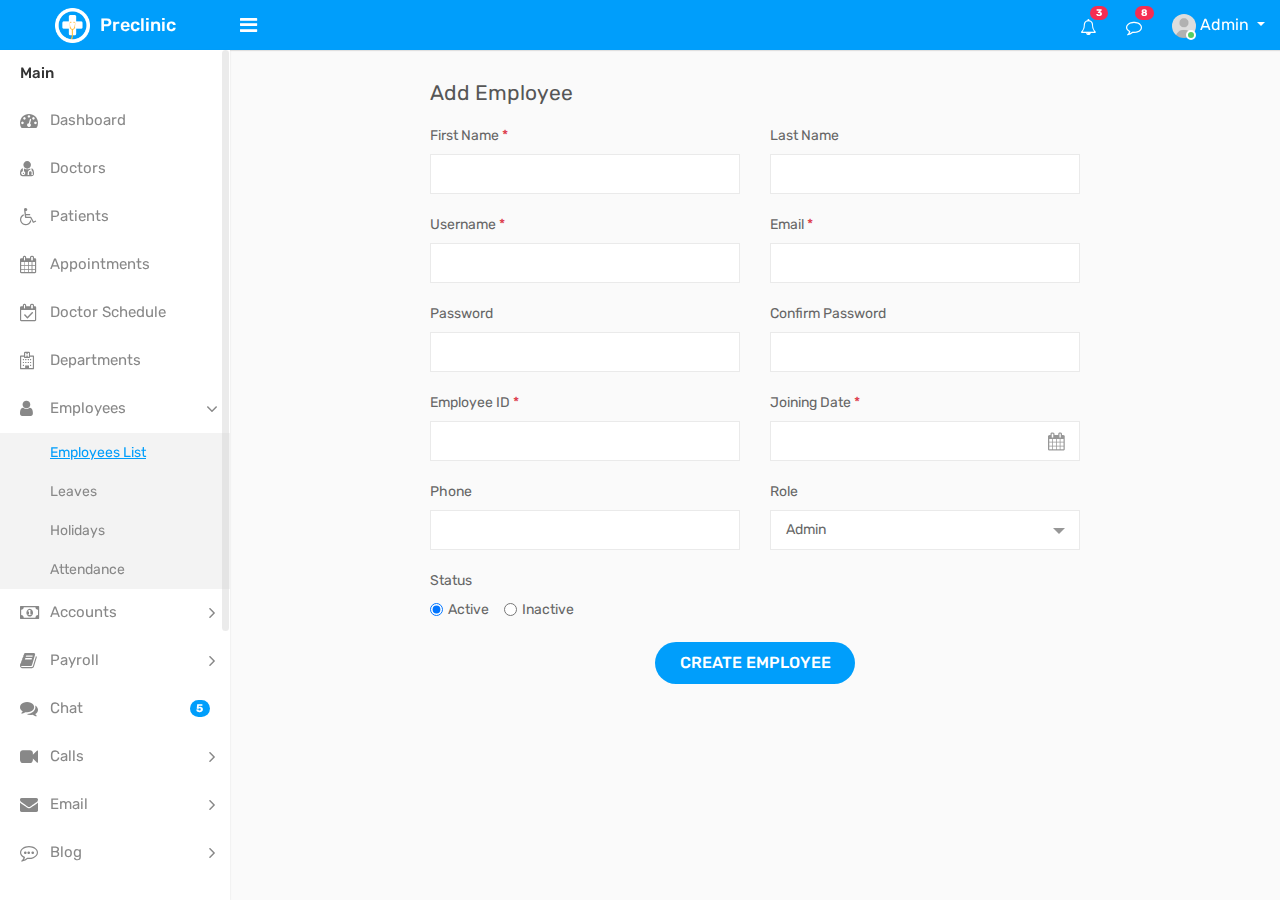
<file: admin/add-employee.html>
<!DOCTYPE html>
<html lang="en">


<!-- add-employee24:07-->
<head>
    <meta charset="utf-8">
    <meta name="viewport" content="width=device-width, initial-scale=1.0, user-scalable=0">
    <link rel="shortcut icon" type="image/x-icon" href="assets/img/favicon.ico">
    <title>Preclinic - Medical & Hospital - Bootstrap 4 Admin Template</title>
    <link rel="stylesheet" type="text/css" href="assets/css/bootstrap.min.css">
    <link rel="stylesheet" type="text/css" href="assets/css/font-awesome.min.css">
    <link rel="stylesheet" type="text/css" href="assets/css/select2.min.css">
	<link rel="stylesheet" type="text/css" href="assets/css/bootstrap-datetimepicker.min.css">
    <link rel="stylesheet" type="text/css" href="assets/css/style.css">
    <!--[if lt IE 9]>
		<script src="assets/js/html5shiv.min.js"></script>
		<script src="assets/js/respond.min.js"></script>
	<![endif]-->
</head>

<body>
    <div class="main-wrapper">
        <div class="header">
			<div class="header-left">
				<a href="index-2.html" class="logo">
					<img src="assets/img/logo.png" width="35" height="35" alt=""> <span>Preclinic</span>
				</a>
			</div>
			<a id="toggle_btn" href="javascript:void(0);"><i class="fa fa-bars"></i></a>
            <a id="mobile_btn" class="mobile_btn float-left" href="#sidebar"><i class="fa fa-bars"></i></a>
            <ul class="nav user-menu float-right">
                <li class="nav-item dropdown d-none d-sm-block">
                    <a href="#" class="dropdown-toggle nav-link" data-toggle="dropdown"><i class="fa fa-bell-o"></i> <span class="badge badge-pill bg-danger float-right">3</span></a>
                    <div class="dropdown-menu notifications">
                        <div class="topnav-dropdown-header">
                            <span>Notifications</span>
                        </div>
                        <div class="drop-scroll">
                            <ul class="notification-list">
                                <li class="notification-message">
                                    <a href="activities.html">
                                        <div class="media">
											<span class="avatar">
												<img alt="John Doe" src="assets/img/user.jpg" class="img-fluid rounded-circle">
											</span>
											<div class="media-body">
												<p class="noti-details"><span class="noti-title">John Doe</span> added new task <span class="noti-title">Patient appointment booking</span></p>
												<p class="noti-time"><span class="notification-time">4 mins ago</span></p>
											</div>
                                        </div>
                                    </a>
                                </li>
                                <li class="notification-message">
                                    <a href="activities.html">
                                        <div class="media">
											<span class="avatar">V</span>
											<div class="media-body">
												<p class="noti-details"><span class="noti-title">Tarah Shropshire</span> changed the task name <span class="noti-title">Appointment booking with payment gateway</span></p>
												<p class="noti-time"><span class="notification-time">6 mins ago</span></p>
											</div>
                                        </div>
                                    </a>
                                </li>
                                <li class="notification-message">
                                    <a href="activities.html">
                                        <div class="media">
											<span class="avatar">L</span>
											<div class="media-body">
												<p class="noti-details"><span class="noti-title">Misty Tison</span> added <span class="noti-title">Domenic Houston</span> and <span class="noti-title">Claire Mapes</span> to project <span class="noti-title">Doctor available module</span></p>
												<p class="noti-time"><span class="notification-time">8 mins ago</span></p>
											</div>
                                        </div>
                                    </a>
                                </li>
                                <li class="notification-message">
                                    <a href="activities.html">
                                        <div class="media">
											<span class="avatar">G</span>
											<div class="media-body">
												<p class="noti-details"><span class="noti-title">Rolland Webber</span> completed task <span class="noti-title">Patient and Doctor video conferencing</span></p>
												<p class="noti-time"><span class="notification-time">12 mins ago</span></p>
											</div>
                                        </div>
                                    </a>
                                </li>
                                <li class="notification-message">
                                    <a href="activities.html">
                                        <div class="media">
											<span class="avatar">V</span>
											<div class="media-body">
												<p class="noti-details"><span class="noti-title">Bernardo Galaviz</span> added new task <span class="noti-title">Private chat module</span></p>
												<p class="noti-time"><span class="notification-time">2 days ago</span></p>
											</div>
                                        </div>
                                    </a>
                                </li>
                            </ul>
                        </div>
                        <div class="topnav-dropdown-footer">
                            <a href="activities.html">View all Notifications</a>
                        </div>
                    </div>
                </li>
                <li class="nav-item dropdown d-none d-sm-block">
                    <a href="javascript:void(0);" id="open_msg_box" class="hasnotifications nav-link"><i class="fa fa-comment-o"></i> <span class="badge badge-pill bg-danger float-right">8</span></a>
                </li>
                <li class="nav-item dropdown has-arrow">
                    <a href="#" class="dropdown-toggle nav-link user-link" data-toggle="dropdown">
                        <span class="user-img"><img class="rounded-circle" src="assets/img/user.jpg" width="40" alt="Admin">
							<span class="status online"></span></span>
                        <span>Admin</span>
                    </a>
					<div class="dropdown-menu">
						<a class="dropdown-item" href="profile.html">My Profile</a>
						<a class="dropdown-item" href="edit-profile.html">Edit Profile</a>
						<a class="dropdown-item" href="settings.html">Settings</a>
						<a class="dropdown-item" href="login.html">Logout</a>
					</div>
                </li>
            </ul>
            <div class="dropdown mobile-user-menu float-right">
                <a href="#" class="nav-link dropdown-toggle" data-toggle="dropdown" aria-expanded="false"><i class="fa fa-ellipsis-v"></i></a>
                <div class="dropdown-menu dropdown-menu-right">
                    <a class="dropdown-item" href="profile.html">My Profile</a>
                    <a class="dropdown-item" href="edit-profile.html">Edit Profile</a>
                    <a class="dropdown-item" href="settings.html">Settings</a>
                    <a class="dropdown-item" href="login.html">Logout</a>
                </div>
            </div>
        </div>
        <div class="sidebar" id="sidebar">
            <div class="sidebar-inner slimscroll">
                <div id="sidebar-menu" class="sidebar-menu">
                    <ul>
                        <li class="menu-title">Main</li>
                        <li>
                            <a href="index-2.html"><i class="fa fa-dashboard"></i> <span>Dashboard</span></a>
                        </li>
						<li>
                            <a href="doctors.html"><i class="fa fa-user-md"></i> <span>Doctors</span></a>
                        </li>
                        <li>
                            <a href="patients.html"><i class="fa fa-wheelchair"></i> <span>Patients</span></a>
                        </li>
                        <li>
                            <a href="appointments.html"><i class="fa fa-calendar"></i> <span>Appointments</span></a>
                        </li>
                        <li>
                            <a href="schedule.html"><i class="fa fa-calendar-check-o"></i> <span>Doctor Schedule</span></a>
                        </li>
                        <li>
                            <a href="departments.html"><i class="fa fa-hospital-o"></i> <span>Departments</span></a>
                        </li>
						<li class="submenu">
							<a href="#"><i class="fa fa-user"></i> <span> Employees </span> <span class="menu-arrow"></span></a>
							<ul style="display: none;">
								<li><a class="active" href="employees.html">Employees List</a></li>
								<li><a href="leaves.html">Leaves</a></li>
								<li><a href="holidays.html">Holidays</a></li>
								<li><a href="attendance.html">Attendance</a></li>
							</ul>
						</li>
						<li class="submenu">
							<a href="#"><i class="fa fa-money"></i> <span> Accounts </span> <span class="menu-arrow"></span></a>
							<ul style="display: none;">
								<li><a href="invoices.html">Invoices</a></li>
								<li><a href="payments.html">Payments</a></li>
								<li><a href="expenses.html">Expenses</a></li>
								<li><a href="taxes.html">Taxes</a></li>
								<li><a href="provident-fund.html">Provident Fund</a></li>
							</ul>
						</li>
						<li class="submenu">
							<a href="#"><i class="fa fa-book"></i> <span> Payroll </span> <span class="menu-arrow"></span></a>
							<ul style="display: none;">
								<li><a href="salary.html"> Employee Salary </a></li>
								<li><a href="salary-view.html"> Payslip </a></li>
							</ul>
						</li>
                        <li>
                            <a href="chat.html"><i class="fa fa-comments"></i> <span>Chat</span> <span class="badge badge-pill bg-primary float-right">5</span></a>
                        </li>
                        <li class="submenu">
                            <a href="#"><i class="fa fa-video-camera camera"></i> <span> Calls</span> <span class="menu-arrow"></span></a>
                            <ul style="display: none;">
                                <li><a href="voice-call.html">Voice Call</a></li>
                                <li><a href="video-call.html">Video Call</a></li>
                                <li><a href="incoming-call.html">Incoming Call</a></li>
                            </ul>
                        </li>
                        <li class="submenu">
                            <a href="#"><i class="fa fa-envelope"></i> <span> Email</span> <span class="menu-arrow"></span></a>
                            <ul style="display: none;">
                                <li><a href="compose.html">Compose Mail</a></li>
                                <li><a href="inbox.html">Inbox</a></li>
                                <li><a href="mail-view.html">Mail View</a></li>
                            </ul>
                        </li>
                        <li class="submenu">
                            <a href="#"><i class="fa fa-commenting-o"></i> <span> Blog</span> <span class="menu-arrow"></span></a>
                            <ul style="display: none;">
                                <li><a href="blog.html">Blog</a></li>
                                <li><a href="blog-details.html">Blog View</a></li>
                                <li><a href="add-blog.html">Add Blog</a></li>
                                <li><a href="edit-blog.html">Edit Blog</a></li>
                            </ul>
                        </li>
						<li>
							<a href="assets.html"><i class="fa fa-cube"></i> <span>Assets</span></a>
						</li>
						<li>
							<a href="activities.html"><i class="fa fa-bell-o"></i> <span>Activities</span></a>
						</li>
						<li class="submenu">
							<a href="#"><i class="fa fa-flag-o"></i> <span> Reports </span> <span class="menu-arrow"></span></a>
							<ul style="display: none;">
								<li><a href="expense-reports.html"> Expense Report </a></li>
								<li><a href="invoice-reports.html"> Invoice Report </a></li>
							</ul>
						</li>
                        <li>
                            <a href="settings.html"><i class="fa fa-cog"></i> <span>Settings</span></a>
                        </li>
                        <li class="menu-title">UI Elements</li>
                        <li class="submenu">
                            <a href="#"><i class="fa fa-laptop"></i> <span> Components</span> <span class="menu-arrow"></span></a>
                            <ul style="display: none;">
                                <li><a href="uikit.html">UI Kit</a></li>
                                <li><a href="typography.html">Typography</a></li>
                                <li><a href="tabs.html">Tabs</a></li>
                            </ul>
                        </li>
                        <li class="submenu">
                            <a href="#"><i class="fa fa-edit"></i> <span> Forms</span> <span class="menu-arrow"></span></a>
                            <ul style="display: none;">
                                <li><a href="form-basic-inputs.html">Basic Inputs</a></li>
                                <li><a href="form-input-groups.html">Input Groups</a></li>
                                <li><a href="form-horizontal.html">Horizontal Form</a></li>
                                <li><a href="form-vertical.html">Vertical Form</a></li>
                            </ul>
                        </li>
                        <li class="submenu">
                            <a href="#"><i class="fa fa-table"></i> <span> Tables</span> <span class="menu-arrow"></span></a>
                            <ul style="display: none;">
                                <li><a href="tables-basic.html">Basic Tables</a></li>
                                <li><a href="tables-datatables.html">Data Table</a></li>
                            </ul>
                        </li>
                        <li>
                            <a href="calendar.html"><i class="fa fa-calendar"></i> <span>Calendar</span></a>
                        </li>
                        <li class="menu-title">Extras</li>
                        <li class="submenu">
                            <a href="#"><i class="fa fa-columns"></i> <span>Pages</span> <span class="menu-arrow"></span></a>
                            <ul style="display: none;">
                                <li><a href="login.html"> Login </a></li>
                                <li><a href="register.html"> Register </a></li>
                                <li><a href="forgot-password.html"> Forgot Password </a></li>
                                <li><a href="change-password2.html"> Change Password </a></li>
                                <li><a href="lock-screen.html"> Lock Screen </a></li>
                                <li><a href="profile.html"> Profile </a></li>
                                <li><a href="gallery.html"> Gallery </a></li>
                                <li><a href="error-404.html">404 Error </a></li>
                                <li><a href="error-500.html">500 Error </a></li>
                                <li><a href="blank-page.html"> Blank Page </a></li>
                            </ul>
                        </li>
                        <li class="submenu">
                            <a href="javascript:void(0);"><i class="fa fa-share-alt"></i> <span>Multi Level</span> <span class="menu-arrow"></span></a>
                            <ul style="display: none;">
                                <li class="submenu">
                                    <a href="javascript:void(0);"><span>Level 1</span> <span class="menu-arrow"></span></a>
                                    <ul style="display: none;">
                                        <li><a href="javascript:void(0);"><span>Level 2</span></a></li>
                                        <li class="submenu">
                                            <a href="javascript:void(0);"> <span> Level 2</span> <span class="menu-arrow"></span></a>
                                            <ul style="display: none;">
                                                <li><a href="javascript:void(0);">Level 3</a></li>
                                                <li><a href="javascript:void(0);">Level 3</a></li>
                                            </ul>
                                        </li>
                                        <li><a href="javascript:void(0);"><span>Level 2</span></a></li>
                                    </ul>
                                </li>
                                <li>
                                    <a href="javascript:void(0);"><span>Level 1</span></a>
                                </li>
                            </ul>
                        </li>
                    </ul>
                </div>
            </div>
        </div>
        <div class="page-wrapper">
            <div class="content">
                <div class="row">
                    <div class="col-lg-8 offset-lg-2">
                        <h4 class="page-title">Add Employee</h4>
                    </div>
                </div>
                <div class="row">
                    <div class="col-lg-8 offset-lg-2">
                        <form>
                            <div class="row">
                                <div class="col-sm-6">
                                    <div class="form-group">
                                        <label>First Name <span class="text-danger">*</span></label>
                                        <input class="form-control" type="text">
                                    </div>
                                </div>
                                <div class="col-sm-6">
                                    <div class="form-group">
                                        <label>Last Name</label>
                                        <input class="form-control" type="text">
                                    </div>
                                </div>
                                <div class="col-sm-6">
                                    <div class="form-group">
                                        <label>Username <span class="text-danger">*</span></label>
                                        <input class="form-control" type="text">
                                    </div>
                                </div>
                                <div class="col-sm-6">
                                    <div class="form-group">
                                        <label>Email <span class="text-danger">*</span></label>
                                        <input class="form-control" type="email">
                                    </div>
                                </div>
                                <div class="col-sm-6">
                                    <div class="form-group">
                                        <label>Password</label>
                                        <input class="form-control" type="password">
                                    </div>
                                </div>
                                <div class="col-sm-6">
                                    <div class="form-group">
                                        <label>Confirm Password</label>
                                        <input class="form-control" type="password">
                                    </div>
                                </div>
                                <div class="col-sm-6">
                                    <div class="form-group">
                                        <label>Employee ID <span class="text-danger">*</span></label>
                                        <input type="text" class="form-control">
                                    </div>
                                </div>
                                <div class="col-sm-6">
                                    <div class="form-group">
                                        <label>Joining Date <span class="text-danger">*</span></label>
                                        <div class="cal-icon">
                                            <input class="form-control datetimepicker" type="text">
                                        </div>
                                    </div>
                                </div>
                                <div class="col-sm-6">
                                    <div class="form-group">
                                        <label>Phone </label>
                                        <input class="form-control" type="text">
                                    </div>
                                </div>
                                <div class="col-sm-6">
                                    <div class="form-group">
                                        <label>Role</label>
                                        <select class="select">
                                            <option>Admin</option>
                                            <option>Doctor</option>
                                            <option>Nurse</option>
                                            <option>Laboratorist</option>
                                            <option>Pharmacist</option>
                                            <option>Accountant</option>
                                            <option>Receptionist</option>
                                        </select>
                                    </div>
                                </div>
                            </div>
                            <div class="form-group">
                                <label class="display-block">Status</label>
								<div class="form-check form-check-inline">
									<input class="form-check-input" type="radio" name="status" id="employee_active" value="option1" checked>
									<label class="form-check-label" for="employee_active">
									Active
									</label>
								</div>
								<div class="form-check form-check-inline">
									<input class="form-check-input" type="radio" name="status" id="employee_inactive" value="option2">
									<label class="form-check-label" for="employee_inactive">
									Inactive
									</label>
								</div>
                            </div>
                            <div class="m-t-20 text-center">
                                <button class="btn btn-primary submit-btn">Create Employee</button>
                            </div>
                        </form>
                    </div>
                </div>
            </div>
			<div class="notification-box">
                <div class="msg-sidebar notifications msg-noti">
                    <div class="topnav-dropdown-header">
                        <span>Messages</span>
                    </div>
                    <div class="drop-scroll msg-list-scroll" id="msg_list">
                        <ul class="list-box">
                            <li>
                                <a href="chat.html">
                                    <div class="list-item">
                                        <div class="list-left">
                                            <span class="avatar">R</span>
                                        </div>
                                        <div class="list-body">
                                            <span class="message-author">Richard Miles </span>
                                            <span class="message-time">12:28 AM</span>
                                            <div class="clearfix"></div>
                                            <span class="message-content">Lorem ipsum dolor sit amet, consectetur adipiscing</span>
                                        </div>
                                    </div>
                                </a>
                            </li>
                            <li>
                                <a href="chat.html">
                                    <div class="list-item new-message">
                                        <div class="list-left">
                                            <span class="avatar">J</span>
                                        </div>
                                        <div class="list-body">
                                            <span class="message-author">John Doe</span>
                                            <span class="message-time">1 Aug</span>
                                            <div class="clearfix"></div>
                                            <span class="message-content">Lorem ipsum dolor sit amet, consectetur adipiscing</span>
                                        </div>
                                    </div>
                                </a>
                            </li>
                            <li>
                                <a href="chat.html">
                                    <div class="list-item">
                                        <div class="list-left">
                                            <span class="avatar">T</span>
                                        </div>
                                        <div class="list-body">
                                            <span class="message-author"> Tarah Shropshire </span>
                                            <span class="message-time">12:28 AM</span>
                                            <div class="clearfix"></div>
                                            <span class="message-content">Lorem ipsum dolor sit amet, consectetur adipiscing</span>
                                        </div>
                                    </div>
                                </a>
                            </li>
                            <li>
                                <a href="chat.html">
                                    <div class="list-item">
                                        <div class="list-left">
                                            <span class="avatar">M</span>
                                        </div>
                                        <div class="list-body">
                                            <span class="message-author">Mike Litorus</span>
                                            <span class="message-time">12:28 AM</span>
                                            <div class="clearfix"></div>
                                            <span class="message-content">Lorem ipsum dolor sit amet, consectetur adipiscing</span>
                                        </div>
                                    </div>
                                </a>
                            </li>
                            <li>
                                <a href="chat.html">
                                    <div class="list-item">
                                        <div class="list-left">
                                            <span class="avatar">C</span>
                                        </div>
                                        <div class="list-body">
                                            <span class="message-author"> Catherine Manseau </span>
                                            <span class="message-time">12:28 AM</span>
                                            <div class="clearfix"></div>
                                            <span class="message-content">Lorem ipsum dolor sit amet, consectetur adipiscing</span>
                                        </div>
                                    </div>
                                </a>
                            </li>
                            <li>
                                <a href="chat.html">
                                    <div class="list-item">
                                        <div class="list-left">
                                            <span class="avatar">D</span>
                                        </div>
                                        <div class="list-body">
                                            <span class="message-author"> Domenic Houston </span>
                                            <span class="message-time">12:28 AM</span>
                                            <div class="clearfix"></div>
                                            <span class="message-content">Lorem ipsum dolor sit amet, consectetur adipiscing</span>
                                        </div>
                                    </div>
                                </a>
                            </li>
                            <li>
                                <a href="chat.html">
                                    <div class="list-item">
                                        <div class="list-left">
                                            <span class="avatar">B</span>
                                        </div>
                                        <div class="list-body">
                                            <span class="message-author"> Buster Wigton </span>
                                            <span class="message-time">12:28 AM</span>
                                            <div class="clearfix"></div>
                                            <span class="message-content">Lorem ipsum dolor sit amet, consectetur adipiscing</span>
                                        </div>
                                    </div>
                                </a>
                            </li>
                            <li>
                                <a href="chat.html">
                                    <div class="list-item">
                                        <div class="list-left">
                                            <span class="avatar">R</span>
                                        </div>
                                        <div class="list-body">
                                            <span class="message-author"> Rolland Webber </span>
                                            <span class="message-time">12:28 AM</span>
                                            <div class="clearfix"></div>
                                            <span class="message-content">Lorem ipsum dolor sit amet, consectetur adipiscing</span>
                                        </div>
                                    </div>
                                </a>
                            </li>
                            <li>
                                <a href="chat.html">
                                    <div class="list-item">
                                        <div class="list-left">
                                            <span class="avatar">C</span>
                                        </div>
                                        <div class="list-body">
                                            <span class="message-author"> Claire Mapes </span>
                                            <span class="message-time">12:28 AM</span>
                                            <div class="clearfix"></div>
                                            <span class="message-content">Lorem ipsum dolor sit amet, consectetur adipiscing</span>
                                        </div>
                                    </div>
                                </a>
                            </li>
                            <li>
                                <a href="chat.html">
                                    <div class="list-item">
                                        <div class="list-left">
                                            <span class="avatar">M</span>
                                        </div>
                                        <div class="list-body">
                                            <span class="message-author">Melita Faucher</span>
                                            <span class="message-time">12:28 AM</span>
                                            <div class="clearfix"></div>
                                            <span class="message-content">Lorem ipsum dolor sit amet, consectetur adipiscing</span>
                                        </div>
                                    </div>
                                </a>
                            </li>
                            <li>
                                <a href="chat.html">
                                    <div class="list-item">
                                        <div class="list-left">
                                            <span class="avatar">J</span>
                                        </div>
                                        <div class="list-body">
                                            <span class="message-author">Jeffery Lalor</span>
                                            <span class="message-time">12:28 AM</span>
                                            <div class="clearfix"></div>
                                            <span class="message-content">Lorem ipsum dolor sit amet, consectetur adipiscing</span>
                                        </div>
                                    </div>
                                </a>
                            </li>
                            <li>
                                <a href="chat.html">
                                    <div class="list-item">
                                        <div class="list-left">
                                            <span class="avatar">L</span>
                                        </div>
                                        <div class="list-body">
                                            <span class="message-author">Loren Gatlin</span>
                                            <span class="message-time">12:28 AM</span>
                                            <div class="clearfix"></div>
                                            <span class="message-content">Lorem ipsum dolor sit amet, consectetur adipiscing</span>
                                        </div>
                                    </div>
                                </a>
                            </li>
                            <li>
                                <a href="chat.html">
                                    <div class="list-item">
                                        <div class="list-left">
                                            <span class="avatar">T</span>
                                        </div>
                                        <div class="list-body">
                                            <span class="message-author">Tarah Shropshire</span>
                                            <span class="message-time">12:28 AM</span>
                                            <div class="clearfix"></div>
                                            <span class="message-content">Lorem ipsum dolor sit amet, consectetur adipiscing</span>
                                        </div>
                                    </div>
                                </a>
                            </li>
                        </ul>
                    </div>
                    <div class="topnav-dropdown-footer">
                        <a href="chat.html">See all messages</a>
                    </div>
                </div>
            </div>
        </div>
    </div>
    <div class="sidebar-overlay" data-reff=""></div>
    <script src="assets/js/jquery-3.2.1.min.js"></script>
	<script src="assets/js/popper.min.js"></script>
    <script src="assets/js/bootstrap.min.js"></script>
    <script src="assets/js/jquery.slimscroll.js"></script>
    <script src="assets/js/select2.min.js"></script>
    <script src="assets/js/app.js"></script>
	<script src="assets/js/moment.min.js"></script>
	<script src="assets/js/bootstrap-datetimepicker.min.js"></script>
	
</body>


<!-- add-employee24:07-->
</html>
</file>
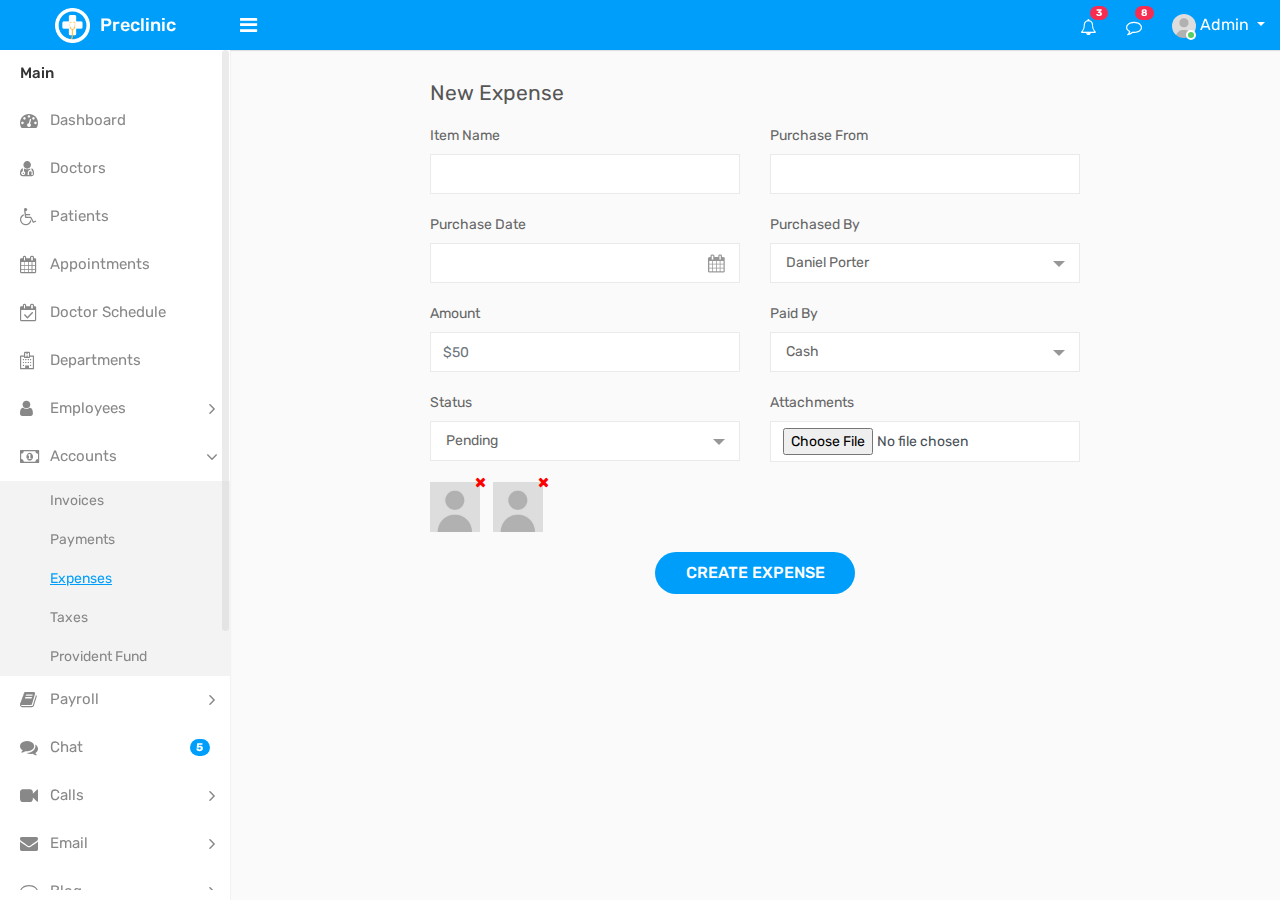
<file: admin/add-expense.html>
<!DOCTYPE html>
<html lang="en">


<!-- add-expense24:07-->
<head>
    <meta charset="utf-8">
    <meta name="viewport" content="width=device-width, initial-scale=1.0, user-scalable=0">
    <link rel="shortcut icon" type="image/x-icon" href="assets/img/favicon.ico">
    <title>Preclinic - Medical & Hospital - Bootstrap 4 Admin Template</title>
    <link rel="stylesheet" type="text/css" href="assets/css/bootstrap.min.css">
    <link rel="stylesheet" type="text/css" href="assets/css/font-awesome.min.css">
    <link rel="stylesheet" type="text/css" href="assets/css/select2.min.css">
	<link rel="stylesheet" type="text/css" href="assets/css/bootstrap-datetimepicker.min.css">
    <link rel="stylesheet" type="text/css" href="assets/css/style.css">
    <!--[if lt IE 9]>
		<script src="assets/js/html5shiv.min.js"></script>
		<script src="assets/js/respond.min.js"></script>
	<![endif]-->
</head>

<body>
    <div class="main-wrapper">
        <div class="header">
			<div class="header-left">
				<a href="index-2.html" class="logo">
					<img src="assets/img/logo.png" width="35" height="35" alt=""> <span>Preclinic</span>
				</a>
			</div>
			<a id="toggle_btn" href="javascript:void(0);"><i class="fa fa-bars"></i></a>
            <a id="mobile_btn" class="mobile_btn float-left" href="#sidebar"><i class="fa fa-bars"></i></a>
            <ul class="nav user-menu float-right">
                <li class="nav-item dropdown d-none d-sm-block">
                    <a href="#" class="dropdown-toggle nav-link" data-toggle="dropdown"><i class="fa fa-bell-o"></i> <span class="badge badge-pill bg-danger float-right">3</span></a>
                    <div class="dropdown-menu notifications">
                        <div class="topnav-dropdown-header">
                            <span>Notifications</span>
                        </div>
                        <div class="drop-scroll">
                            <ul class="notification-list">
                                <li class="notification-message">
                                    <a href="activities.html">
                                        <div class="media">
											<span class="avatar">
												<img alt="John Doe" src="assets/img/user.jpg" class="img-fluid rounded-circle">
											</span>
											<div class="media-body">
												<p class="noti-details"><span class="noti-title">John Doe</span> added new task <span class="noti-title">Patient appointment booking</span></p>
												<p class="noti-time"><span class="notification-time">4 mins ago</span></p>
											</div>
                                        </div>
                                    </a>
                                </li>
                                <li class="notification-message">
                                    <a href="activities.html">
                                        <div class="media">
											<span class="avatar">V</span>
											<div class="media-body">
												<p class="noti-details"><span class="noti-title">Tarah Shropshire</span> changed the task name <span class="noti-title">Appointment booking with payment gateway</span></p>
												<p class="noti-time"><span class="notification-time">6 mins ago</span></p>
											</div>
                                        </div>
                                    </a>
                                </li>
                                <li class="notification-message">
                                    <a href="activities.html">
                                        <div class="media">
											<span class="avatar">L</span>
											<div class="media-body">
												<p class="noti-details"><span class="noti-title">Misty Tison</span> added <span class="noti-title">Domenic Houston</span> and <span class="noti-title">Claire Mapes</span> to project <span class="noti-title">Doctor available module</span></p>
												<p class="noti-time"><span class="notification-time">8 mins ago</span></p>
											</div>
                                        </div>
                                    </a>
                                </li>
                                <li class="notification-message">
                                    <a href="activities.html">
                                        <div class="media">
											<span class="avatar">G</span>
											<div class="media-body">
												<p class="noti-details"><span class="noti-title">Rolland Webber</span> completed task <span class="noti-title">Patient and Doctor video conferencing</span></p>
												<p class="noti-time"><span class="notification-time">12 mins ago</span></p>
											</div>
                                        </div>
                                    </a>
                                </li>
                                <li class="notification-message">
                                    <a href="activities.html">
                                        <div class="media">
											<span class="avatar">V</span>
											<div class="media-body">
												<p class="noti-details"><span class="noti-title">Bernardo Galaviz</span> added new task <span class="noti-title">Private chat module</span></p>
												<p class="noti-time"><span class="notification-time">2 days ago</span></p>
											</div>
                                        </div>
                                    </a>
                                </li>
                            </ul>
                        </div>
                        <div class="topnav-dropdown-footer">
                            <a href="activities.html">View all Notifications</a>
                        </div>
                    </div>
                </li>
                <li class="nav-item dropdown d-none d-sm-block">
                    <a href="javascript:void(0);" id="open_msg_box" class="hasnotifications nav-link"><i class="fa fa-comment-o"></i> <span class="badge badge-pill bg-danger float-right">8</span></a>
                </li>
                <li class="nav-item dropdown has-arrow">
                    <a href="#" class="dropdown-toggle nav-link user-link" data-toggle="dropdown">
                        <span class="user-img"><img class="rounded-circle" src="assets/img/user.jpg" width="40" alt="Admin">
							<span class="status online"></span></span>
                        <span>Admin</span>
                    </a>
					<div class="dropdown-menu">
						<a class="dropdown-item" href="profile.html">My Profile</a>
						<a class="dropdown-item" href="edit-profile.html">Edit Profile</a>
						<a class="dropdown-item" href="settings.html">Settings</a>
						<a class="dropdown-item" href="login.html">Logout</a>
					</div>
                </li>
            </ul>
            <div class="dropdown mobile-user-menu float-right">
                <a href="#" class="nav-link dropdown-toggle" data-toggle="dropdown" aria-expanded="false"><i class="fa fa-ellipsis-v"></i></a>
                <div class="dropdown-menu dropdown-menu-right">
                    <a class="dropdown-item" href="profile.html">My Profile</a>
                    <a class="dropdown-item" href="edit-profile.html">Edit Profile</a>
                    <a class="dropdown-item" href="settings.html">Settings</a>
                    <a class="dropdown-item" href="login.html">Logout</a>
                </div>
            </div>
        </div>
        <div class="sidebar" id="sidebar">
            <div class="sidebar-inner slimscroll">
                <div id="sidebar-menu" class="sidebar-menu">
                    <ul>
                        <li class="menu-title">Main</li>
                        <li>
                            <a href="index-2.html"><i class="fa fa-dashboard"></i> <span>Dashboard</span></a>
                        </li>
						<li>
                            <a href="doctors.html"><i class="fa fa-user-md"></i> <span>Doctors</span></a>
                        </li>
                        <li>
                            <a href="patients.html"><i class="fa fa-wheelchair"></i> <span>Patients</span></a>
                        </li>
                        <li>
                            <a href="appointments.html"><i class="fa fa-calendar"></i> <span>Appointments</span></a>
                        </li>
                        <li>
                            <a href="schedule.html"><i class="fa fa-calendar-check-o"></i> <span>Doctor Schedule</span></a>
                        </li>
                        <li>
                            <a href="departments.html"><i class="fa fa-hospital-o"></i> <span>Departments</span></a>
                        </li>
						<li class="submenu">
							<a href="#"><i class="fa fa-user"></i> <span> Employees </span> <span class="menu-arrow"></span></a>
							<ul style="display: none;">
								<li><a href="employees.html">Employees List</a></li>
								<li><a href="leaves.html">Leaves</a></li>
								<li><a href="holidays.html">Holidays</a></li>
								<li><a href="attendance.html">Attendance</a></li>
							</ul>
						</li>
						<li class="submenu">
							<a href="#"><i class="fa fa-money"></i> <span> Accounts </span> <span class="menu-arrow"></span></a>
							<ul style="display: none;">
								<li><a href="invoices.html">Invoices</a></li>
								<li><a href="payments.html">Payments</a></li>
								<li><a class="active" href="expenses.html">Expenses</a></li>
								<li><a href="taxes.html">Taxes</a></li>
								<li><a href="provident-fund.html">Provident Fund</a></li>
							</ul>
						</li>
						<li class="submenu">
							<a href="#"><i class="fa fa-book"></i> <span> Payroll </span> <span class="menu-arrow"></span></a>
							<ul style="display: none;">
								<li><a href="salary.html"> Employee Salary </a></li>
								<li><a href="salary-view.html"> Payslip </a></li>
							</ul>
						</li>
                        <li>
                            <a href="chat.html"><i class="fa fa-comments"></i> <span>Chat</span> <span class="badge badge-pill bg-primary float-right">5</span></a>
                        </li>
                        <li class="submenu">
                            <a href="#"><i class="fa fa-video-camera camera"></i> <span> Calls</span> <span class="menu-arrow"></span></a>
                            <ul style="display: none;">
                                <li><a href="voice-call.html">Voice Call</a></li>
                                <li><a href="video-call.html">Video Call</a></li>
                                <li><a href="incoming-call.html">Incoming Call</a></li>
                            </ul>
                        </li>
                        <li class="submenu">
                            <a href="#"><i class="fa fa-envelope"></i> <span> Email</span> <span class="menu-arrow"></span></a>
                            <ul style="display: none;">
                                <li><a href="compose.html">Compose Mail</a></li>
                                <li><a href="inbox.html">Inbox</a></li>
                                <li><a href="mail-view.html">Mail View</a></li>
                            </ul>
                        </li>
                        <li class="submenu">
                            <a href="#"><i class="fa fa-commenting-o"></i> <span> Blog</span> <span class="menu-arrow"></span></a>
                            <ul style="display: none;">
                                <li><a href="blog.html">Blog</a></li>
                                <li><a href="blog-details.html">Blog View</a></li>
                                <li><a href="add-blog.html">Add Blog</a></li>
                                <li><a href="edit-blog.html">Edit Blog</a></li>
                            </ul>
                        </li>
						<li>
							<a href="assets.html"><i class="fa fa-cube"></i> <span>Assets</span></a>
						</li>
						<li>
							<a href="activities.html"><i class="fa fa-bell-o"></i> <span>Activities</span></a>
						</li>
						<li class="submenu">
							<a href="#"><i class="fa fa-flag-o"></i> <span> Reports </span> <span class="menu-arrow"></span></a>
							<ul style="display: none;">
								<li><a href="expense-reports.html"> Expense Report </a></li>
								<li><a href="invoice-reports.html"> Invoice Report </a></li>
							</ul>
						</li>
                        <li>
                            <a href="settings.html"><i class="fa fa-cog"></i> <span>Settings</span></a>
                        </li>
                        <li class="menu-title">UI Elements</li>
                        <li class="submenu">
                            <a href="#"><i class="fa fa-laptop"></i> <span> Components</span> <span class="menu-arrow"></span></a>
                            <ul style="display: none;">
                                <li><a href="uikit.html">UI Kit</a></li>
                                <li><a href="typography.html">Typography</a></li>
                                <li><a href="tabs.html">Tabs</a></li>
                            </ul>
                        </li>
                        <li class="submenu">
                            <a href="#"><i class="fa fa-edit"></i> <span> Forms</span> <span class="menu-arrow"></span></a>
                            <ul style="display: none;">
                                <li><a href="form-basic-inputs.html">Basic Inputs</a></li>
                                <li><a href="form-input-groups.html">Input Groups</a></li>
                                <li><a href="form-horizontal.html">Horizontal Form</a></li>
                                <li><a href="form-vertical.html">Vertical Form</a></li>
                            </ul>
                        </li>
                        <li class="submenu">
                            <a href="#"><i class="fa fa-table"></i> <span> Tables</span> <span class="menu-arrow"></span></a>
                            <ul style="display: none;">
                                <li><a href="tables-basic.html">Basic Tables</a></li>
                                <li><a href="tables-datatables.html">Data Table</a></li>
                            </ul>
                        </li>
                        <li>
                            <a href="calendar.html"><i class="fa fa-calendar"></i> <span>Calendar</span></a>
                        </li>
                        <li class="menu-title">Extras</li>
                        <li class="submenu">
                            <a href="#"><i class="fa fa-columns"></i> <span>Pages</span> <span class="menu-arrow"></span></a>
                            <ul style="display: none;">
                                <li><a href="login.html"> Login </a></li>
                                <li><a href="register.html"> Register </a></li>
                                <li><a href="forgot-password.html"> Forgot Password </a></li>
                                <li><a href="change-password2.html"> Change Password </a></li>
                                <li><a href="lock-screen.html"> Lock Screen </a></li>
                                <li><a href="profile.html"> Profile </a></li>
                                <li><a href="gallery.html"> Gallery </a></li>
                                <li><a href="error-404.html">404 Error </a></li>
                                <li><a href="error-500.html">500 Error </a></li>
                                <li><a href="blank-page.html"> Blank Page </a></li>
                            </ul>
                        </li>
                        <li class="submenu">
                            <a href="javascript:void(0);"><i class="fa fa-share-alt"></i> <span>Multi Level</span> <span class="menu-arrow"></span></a>
                            <ul style="display: none;">
                                <li class="submenu">
                                    <a href="javascript:void(0);"><span>Level 1</span> <span class="menu-arrow"></span></a>
                                    <ul style="display: none;">
                                        <li><a href="javascript:void(0);"><span>Level 2</span></a></li>
                                        <li class="submenu">
                                            <a href="javascript:void(0);"> <span> Level 2</span> <span class="menu-arrow"></span></a>
                                            <ul style="display: none;">
                                                <li><a href="javascript:void(0);">Level 3</a></li>
                                                <li><a href="javascript:void(0);">Level 3</a></li>
                                            </ul>
                                        </li>
                                        <li><a href="javascript:void(0);"><span>Level 2</span></a></li>
                                    </ul>
                                </li>
                                <li>
                                    <a href="javascript:void(0);"><span>Level 1</span></a>
                                </li>
                            </ul>
                        </li>
                    </ul>
                </div>
            </div>
        </div>
        <div class="page-wrapper">
            <div class="content">
                <div class="row">
                    <div class="col-lg-8 offset-lg-2">
                        <h4 class="page-title">New Expense</h4>
                    </div>
                </div>
                <div class="row">
                    <div class="col-lg-8 offset-lg-2">
                        <form>
                            <div class="row">
                                <div class="col-sm-6">
                                    <div class="form-group">
                                        <label>Item Name</label>
                                        <input class="form-control" type="text">
                                    </div>
                                </div>
                                <div class="col-sm-6">
                                    <div class="form-group">
                                        <label>Purchase From</label>
                                        <input class="form-control" type="text">
                                    </div>
                                </div>
                            </div>
                            <div class="row">
                                <div class="col-sm-6">
                                    <div class="form-group">
                                        <label>Purchase Date</label>
                                        <div class="cal-icon">
                                            <input class="form-control datetimepicker" type="text">
                                        </div>
                                    </div>
                                </div>
                                <div class="col-sm-6">
                                    <div class="form-group">
                                        <label>Purchased By </label>
                                        <select class="select">
                                            <option>Daniel Porter</option>
                                            <option>Roger Dixon</option>
                                        </select>
                                    </div>
                                </div>
                            </div>
                            <div class="row">
                                <div class="col-sm-6">
                                    <div class="form-group">
                                        <label>Amount</label>
                                        <input placeholder="$50" class="form-control" type="text">
                                    </div>
                                </div>
                                <div class="col-sm-6">
                                    <div class="form-group">
                                        <label>Paid By</label>
                                        <select class="select">
                                            <option>Cash</option>
                                            <option>Cheque</option>
                                        </select>
                                    </div>
                                </div>
                            </div>
                            <div class="row">
                                <div class="col-sm-6">
                                    <div class="form-group">
                                        <label>Status</label>
                                        <select class="select">
                                            <option>Pending</option>
                                            <option>Approved</option>
                                        </select>
                                    </div>
                                </div>
                                <div class="col-sm-6">
                                    <div class="form-group">
                                        <label>Attachments</label>
                                        <input class="form-control" type="file">
                                    </div>
                                </div>
                            </div>
                            <div class="attach-files">
                                <ul>
                                    <li>
                                        <img src="assets/img/user.jpg" alt="">
                                        <a href="#" class="fa fa-close file-remove"></a>
                                    </li>
                                    <li>
                                        <img src="assets/img/user.jpg" alt="">
                                        <a href="#" class="fa fa-close file-remove"></a>
                                    </li>
                                </ul>
                            </div>
                            <div class="m-t-20 text-center">
                                <button class="btn btn-primary submit-btn">Create Expense</button>
                            </div>
                        </form>
                    </div>
                </div>
            </div>
			<div class="notification-box">
                <div class="msg-sidebar notifications msg-noti">
                    <div class="topnav-dropdown-header">
                        <span>Messages</span>
                    </div>
                    <div class="drop-scroll msg-list-scroll" id="msg_list">
                        <ul class="list-box">
                            <li>
                                <a href="chat.html">
                                    <div class="list-item">
                                        <div class="list-left">
                                            <span class="avatar">R</span>
                                        </div>
                                        <div class="list-body">
                                            <span class="message-author">Richard Miles </span>
                                            <span class="message-time">12:28 AM</span>
                                            <div class="clearfix"></div>
                                            <span class="message-content">Lorem ipsum dolor sit amet, consectetur adipiscing</span>
                                        </div>
                                    </div>
                                </a>
                            </li>
                            <li>
                                <a href="chat.html">
                                    <div class="list-item new-message">
                                        <div class="list-left">
                                            <span class="avatar">J</span>
                                        </div>
                                        <div class="list-body">
                                            <span class="message-author">John Doe</span>
                                            <span class="message-time">1 Aug</span>
                                            <div class="clearfix"></div>
                                            <span class="message-content">Lorem ipsum dolor sit amet, consectetur adipiscing</span>
                                        </div>
                                    </div>
                                </a>
                            </li>
                            <li>
                                <a href="chat.html">
                                    <div class="list-item">
                                        <div class="list-left">
                                            <span class="avatar">T</span>
                                        </div>
                                        <div class="list-body">
                                            <span class="message-author"> Tarah Shropshire </span>
                                            <span class="message-time">12:28 AM</span>
                                            <div class="clearfix"></div>
                                            <span class="message-content">Lorem ipsum dolor sit amet, consectetur adipiscing</span>
                                        </div>
                                    </div>
                                </a>
                            </li>
                            <li>
                                <a href="chat.html">
                                    <div class="list-item">
                                        <div class="list-left">
                                            <span class="avatar">M</span>
                                        </div>
                                        <div class="list-body">
                                            <span class="message-author">Mike Litorus</span>
                                            <span class="message-time">12:28 AM</span>
                                            <div class="clearfix"></div>
                                            <span class="message-content">Lorem ipsum dolor sit amet, consectetur adipiscing</span>
                                        </div>
                                    </div>
                                </a>
                            </li>
                            <li>
                                <a href="chat.html">
                                    <div class="list-item">
                                        <div class="list-left">
                                            <span class="avatar">C</span>
                                        </div>
                                        <div class="list-body">
                                            <span class="message-author"> Catherine Manseau </span>
                                            <span class="message-time">12:28 AM</span>
                                            <div class="clearfix"></div>
                                            <span class="message-content">Lorem ipsum dolor sit amet, consectetur adipiscing</span>
                                        </div>
                                    </div>
                                </a>
                            </li>
                            <li>
                                <a href="chat.html">
                                    <div class="list-item">
                                        <div class="list-left">
                                            <span class="avatar">D</span>
                                        </div>
                                        <div class="list-body">
                                            <span class="message-author"> Domenic Houston </span>
                                            <span class="message-time">12:28 AM</span>
                                            <div class="clearfix"></div>
                                            <span class="message-content">Lorem ipsum dolor sit amet, consectetur adipiscing</span>
                                        </div>
                                    </div>
                                </a>
                            </li>
                            <li>
                                <a href="chat.html">
                                    <div class="list-item">
                                        <div class="list-left">
                                            <span class="avatar">B</span>
                                        </div>
                                        <div class="list-body">
                                            <span class="message-author"> Buster Wigton </span>
                                            <span class="message-time">12:28 AM</span>
                                            <div class="clearfix"></div>
                                            <span class="message-content">Lorem ipsum dolor sit amet, consectetur adipiscing</span>
                                        </div>
                                    </div>
                                </a>
                            </li>
                            <li>
                                <a href="chat.html">
                                    <div class="list-item">
                                        <div class="list-left">
                                            <span class="avatar">R</span>
                                        </div>
                                        <div class="list-body">
                                            <span class="message-author"> Rolland Webber </span>
                                            <span class="message-time">12:28 AM</span>
                                            <div class="clearfix"></div>
                                            <span class="message-content">Lorem ipsum dolor sit amet, consectetur adipiscing</span>
                                        </div>
                                    </div>
                                </a>
                            </li>
                            <li>
                                <a href="chat.html">
                                    <div class="list-item">
                                        <div class="list-left">
                                            <span class="avatar">C</span>
                                        </div>
                                        <div class="list-body">
                                            <span class="message-author"> Claire Mapes </span>
                                            <span class="message-time">12:28 AM</span>
                                            <div class="clearfix"></div>
                                            <span class="message-content">Lorem ipsum dolor sit amet, consectetur adipiscing</span>
                                        </div>
                                    </div>
                                </a>
                            </li>
                            <li>
                                <a href="chat.html">
                                    <div class="list-item">
                                        <div class="list-left">
                                            <span class="avatar">M</span>
                                        </div>
                                        <div class="list-body">
                                            <span class="message-author">Melita Faucher</span>
                                            <span class="message-time">12:28 AM</span>
                                            <div class="clearfix"></div>
                                            <span class="message-content">Lorem ipsum dolor sit amet, consectetur adipiscing</span>
                                        </div>
                                    </div>
                                </a>
                            </li>
                            <li>
                                <a href="chat.html">
                                    <div class="list-item">
                                        <div class="list-left">
                                            <span class="avatar">J</span>
                                        </div>
                                        <div class="list-body">
                                            <span class="message-author">Jeffery Lalor</span>
                                            <span class="message-time">12:28 AM</span>
                                            <div class="clearfix"></div>
                                            <span class="message-content">Lorem ipsum dolor sit amet, consectetur adipiscing</span>
                                        </div>
                                    </div>
                                </a>
                            </li>
                            <li>
                                <a href="chat.html">
                                    <div class="list-item">
                                        <div class="list-left">
                                            <span class="avatar">L</span>
                                        </div>
                                        <div class="list-body">
                                            <span class="message-author">Loren Gatlin</span>
                                            <span class="message-time">12:28 AM</span>
                                            <div class="clearfix"></div>
                                            <span class="message-content">Lorem ipsum dolor sit amet, consectetur adipiscing</span>
                                        </div>
                                    </div>
                                </a>
                            </li>
                            <li>
                                <a href="chat.html">
                                    <div class="list-item">
                                        <div class="list-left">
                                            <span class="avatar">T</span>
                                        </div>
                                        <div class="list-body">
                                            <span class="message-author">Tarah Shropshire</span>
                                            <span class="message-time">12:28 AM</span>
                                            <div class="clearfix"></div>
                                            <span class="message-content">Lorem ipsum dolor sit amet, consectetur adipiscing</span>
                                        </div>
                                    </div>
                                </a>
                            </li>
                        </ul>
                    </div>
                    <div class="topnav-dropdown-footer">
                        <a href="chat.html">See all messages</a>
                    </div>
                </div>
            </div>
        </div>
    </div>
    <div class="sidebar-overlay" data-reff=""></div>
    <script src="assets/js/jquery-3.2.1.min.js"></script>
	<script src="assets/js/popper.min.js"></script>
    <script src="assets/js/bootstrap.min.js"></script>
    <script src="assets/js/jquery.slimscroll.js"></script>
    <script src="assets/js/select2.min.js"></script>
	<script src="assets/js/moment.min.js"></script>
	<script src="assets/js/bootstrap-datetimepicker.min.js"></script>
    <script src="assets/js/app.js"></script>
</body>


<!-- add-expense24:07-->
</html>
</file>
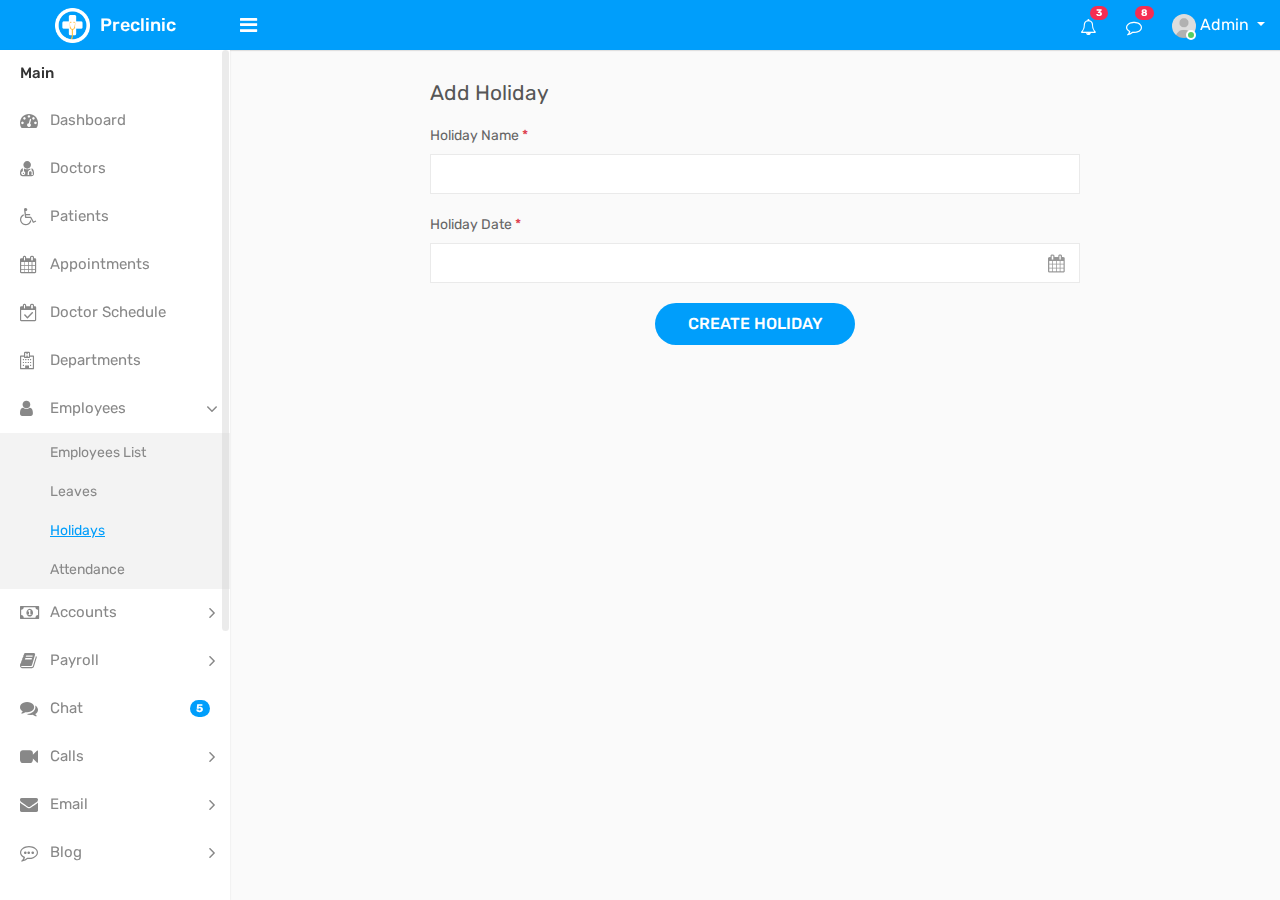
<file: admin/add-holiday.html>
<!DOCTYPE html>
<html lang="en">


<!-- add-holiday24:07-->
<head>
    <meta charset="utf-8">
    <meta name="viewport" content="width=device-width, initial-scale=1.0, user-scalable=0">
    <link rel="shortcut icon" type="image/x-icon" href="assets/img/favicon.ico">
    <title>Preclinic - Medical & Hospital - Bootstrap 4 Admin Template</title>
    <link rel="stylesheet" type="text/css" href="assets/css/bootstrap.min.css">
    <link rel="stylesheet" type="text/css" href="assets/css/font-awesome.min.css">
    <link rel="stylesheet" type="text/css" href="assets/css/select2.min.css">
	<link rel="stylesheet" type="text/css" href="assets/css/bootstrap-datetimepicker.min.css">
    <link rel="stylesheet" type="text/css" href="assets/css/style.css">
    <!--[if lt IE 9]>
		<script src="assets/js/html5shiv.min.js"></script>
		<script src="assets/js/respond.min.js"></script>
	<![endif]-->
</head>

<body>
    <div class="main-wrapper">
        <div class="header">
			<div class="header-left">
				<a href="index-2.html" class="logo">
					<img src="assets/img/logo.png" width="35" height="35" alt=""> <span>Preclinic</span>
				</a>
			</div>
			<a id="toggle_btn" href="javascript:void(0);"><i class="fa fa-bars"></i></a>
            <a id="mobile_btn" class="mobile_btn float-left" href="#sidebar"><i class="fa fa-bars"></i></a>
            <ul class="nav user-menu float-right">
                <li class="nav-item dropdown d-none d-sm-block">
                    <a href="#" class="dropdown-toggle nav-link" data-toggle="dropdown"><i class="fa fa-bell-o"></i> <span class="badge badge-pill bg-danger float-right">3</span></a>
                    <div class="dropdown-menu notifications">
                        <div class="topnav-dropdown-header">
                            <span>Notifications</span>
                        </div>
                        <div class="drop-scroll">
                            <ul class="notification-list">
                                <li class="notification-message">
                                    <a href="activities.html">
                                        <div class="media">
											<span class="avatar">
												<img alt="John Doe" src="assets/img/user.jpg" class="img-fluid rounded-circle">
											</span>
											<div class="media-body">
												<p class="noti-details"><span class="noti-title">John Doe</span> added new task <span class="noti-title">Patient appointment booking</span></p>
												<p class="noti-time"><span class="notification-time">4 mins ago</span></p>
											</div>
                                        </div>
                                    </a>
                                </li>
                                <li class="notification-message">
                                    <a href="activities.html">
                                        <div class="media">
											<span class="avatar">V</span>
											<div class="media-body">
												<p class="noti-details"><span class="noti-title">Tarah Shropshire</span> changed the task name <span class="noti-title">Appointment booking with payment gateway</span></p>
												<p class="noti-time"><span class="notification-time">6 mins ago</span></p>
											</div>
                                        </div>
                                    </a>
                                </li>
                                <li class="notification-message">
                                    <a href="activities.html">
                                        <div class="media">
											<span class="avatar">L</span>
											<div class="media-body">
												<p class="noti-details"><span class="noti-title">Misty Tison</span> added <span class="noti-title">Domenic Houston</span> and <span class="noti-title">Claire Mapes</span> to project <span class="noti-title">Doctor available module</span></p>
												<p class="noti-time"><span class="notification-time">8 mins ago</span></p>
											</div>
                                        </div>
                                    </a>
                                </li>
                                <li class="notification-message">
                                    <a href="activities.html">
                                        <div class="media">
											<span class="avatar">G</span>
											<div class="media-body">
												<p class="noti-details"><span class="noti-title">Rolland Webber</span> completed task <span class="noti-title">Patient and Doctor video conferencing</span></p>
												<p class="noti-time"><span class="notification-time">12 mins ago</span></p>
											</div>
                                        </div>
                                    </a>
                                </li>
                                <li class="notification-message">
                                    <a href="activities.html">
                                        <div class="media">
											<span class="avatar">V</span>
											<div class="media-body">
												<p class="noti-details"><span class="noti-title">Bernardo Galaviz</span> added new task <span class="noti-title">Private chat module</span></p>
												<p class="noti-time"><span class="notification-time">2 days ago</span></p>
											</div>
                                        </div>
                                    </a>
                                </li>
                            </ul>
                        </div>
                        <div class="topnav-dropdown-footer">
                            <a href="activities.html">View all Notifications</a>
                        </div>
                    </div>
                </li>
                <li class="nav-item dropdown d-none d-sm-block">
                    <a href="javascript:void(0);" id="open_msg_box" class="hasnotifications nav-link"><i class="fa fa-comment-o"></i> <span class="badge badge-pill bg-danger float-right">8</span></a>
                </li>
                <li class="nav-item dropdown has-arrow">
                    <a href="#" class="dropdown-toggle nav-link user-link" data-toggle="dropdown">
                        <span class="user-img"><img class="rounded-circle" src="assets/img/user.jpg" width="40" alt="Admin">
							<span class="status online"></span></span>
                        <span>Admin</span>
                    </a>
					<div class="dropdown-menu">
						<a class="dropdown-item" href="profile.html">My Profile</a>
						<a class="dropdown-item" href="edit-profile.html">Edit Profile</a>
						<a class="dropdown-item" href="settings.html">Settings</a>
						<a class="dropdown-item" href="login.html">Logout</a>
					</div>
                </li>
            </ul>
            <div class="dropdown mobile-user-menu float-right">
                <a href="#" class="nav-link dropdown-toggle" data-toggle="dropdown" aria-expanded="false"><i class="fa fa-ellipsis-v"></i></a>
                <div class="dropdown-menu dropdown-menu-right">
                    <a class="dropdown-item" href="profile.html">My Profile</a>
                    <a class="dropdown-item" href="edit-profile.html">Edit Profile</a>
                    <a class="dropdown-item" href="settings.html">Settings</a>
                    <a class="dropdown-item" href="login.html">Logout</a>
                </div>
            </div>
        </div>
        <div class="sidebar" id="sidebar">
            <div class="sidebar-inner slimscroll">
                <div id="sidebar-menu" class="sidebar-menu">
                    <ul>
                        <li class="menu-title">Main</li>
                        <li>
                            <a href="index-2.html"><i class="fa fa-dashboard"></i> <span>Dashboard</span></a>
                        </li>
						<li>
                            <a href="doctors.html"><i class="fa fa-user-md"></i> <span>Doctors</span></a>
                        </li>
                        <li>
                            <a href="patients.html"><i class="fa fa-wheelchair"></i> <span>Patients</span></a>
                        </li>
                        <li>
                            <a href="appointments.html"><i class="fa fa-calendar"></i> <span>Appointments</span></a>
                        </li>
                        <li>
                            <a href="schedule.html"><i class="fa fa-calendar-check-o"></i> <span>Doctor Schedule</span></a>
                        </li>
                        <li>
                            <a href="departments.html"><i class="fa fa-hospital-o"></i> <span>Departments</span></a>
                        </li>
						<li class="submenu">
							<a href="#"><i class="fa fa-user"></i> <span> Employees </span> <span class="menu-arrow"></span></a>
							<ul style="display: none;">
								<li><a href="employees.html">Employees List</a></li>
								<li><a href="leaves.html">Leaves</a></li>
								<li><a class="active" href="holidays.html">Holidays</a></li>
								<li><a href="attendance.html">Attendance</a></li>
							</ul>
						</li>
						<li class="submenu">
							<a href="#"><i class="fa fa-money"></i> <span> Accounts </span> <span class="menu-arrow"></span></a>
							<ul style="display: none;">
								<li><a href="invoices.html">Invoices</a></li>
								<li><a href="payments.html">Payments</a></li>
								<li><a href="expenses.html">Expenses</a></li>
								<li><a href="taxes.html">Taxes</a></li>
								<li><a href="provident-fund.html">Provident Fund</a></li>
							</ul>
						</li>
						<li class="submenu">
							<a href="#"><i class="fa fa-book"></i> <span> Payroll </span> <span class="menu-arrow"></span></a>
							<ul style="display: none;">
								<li><a href="salary.html"> Employee Salary </a></li>
								<li><a href="salary-view.html"> Payslip </a></li>
							</ul>
						</li>
                        <li>
                            <a href="chat.html"><i class="fa fa-comments"></i> <span>Chat</span> <span class="badge badge-pill bg-primary float-right">5</span></a>
                        </li>
                        <li class="submenu">
                            <a href="#"><i class="fa fa-video-camera camera"></i> <span> Calls</span> <span class="menu-arrow"></span></a>
                            <ul style="display: none;">
                                <li><a href="voice-call.html">Voice Call</a></li>
                                <li><a href="video-call.html">Video Call</a></li>
                                <li><a href="incoming-call.html">Incoming Call</a></li>
                            </ul>
                        </li>
                        <li class="submenu">
                            <a href="#"><i class="fa fa-envelope"></i> <span> Email</span> <span class="menu-arrow"></span></a>
                            <ul style="display: none;">
                                <li><a href="compose.html">Compose Mail</a></li>
                                <li><a href="inbox.html">Inbox</a></li>
                                <li><a href="mail-view.html">Mail View</a></li>
                            </ul>
                        </li>
                        <li class="submenu">
                            <a href="#"><i class="fa fa-commenting-o"></i> <span> Blog</span> <span class="menu-arrow"></span></a>
                            <ul style="display: none;">
                                <li><a href="blog.html">Blog</a></li>
                                <li><a href="blog-details.html">Blog View</a></li>
                                <li><a href="add-blog.html">Add Blog</a></li>
                                <li><a href="edit-blog.html">Edit Blog</a></li>
                            </ul>
                        </li>
						<li>
							<a href="assets.html"><i class="fa fa-cube"></i> <span>Assets</span></a>
						</li>
						<li>
							<a href="activities.html"><i class="fa fa-bell-o"></i> <span>Activities</span></a>
						</li>
						<li class="submenu">
							<a href="#"><i class="fa fa-flag-o"></i> <span> Reports </span> <span class="menu-arrow"></span></a>
							<ul style="display: none;">
								<li><a href="expense-reports.html"> Expense Report </a></li>
								<li><a href="invoice-reports.html"> Invoice Report </a></li>
							</ul>
						</li>
                        <li>
                            <a href="settings.html"><i class="fa fa-cog"></i> <span>Settings</span></a>
                        </li>
                        <li class="menu-title">UI Elements</li>
                        <li class="submenu">
                            <a href="#"><i class="fa fa-laptop"></i> <span> Components</span> <span class="menu-arrow"></span></a>
                            <ul style="display: none;">
                                <li><a href="uikit.html">UI Kit</a></li>
                                <li><a href="typography.html">Typography</a></li>
                                <li><a href="tabs.html">Tabs</a></li>
                            </ul>
                        </li>
                        <li class="submenu">
                            <a href="#"><i class="fa fa-edit"></i> <span> Forms</span> <span class="menu-arrow"></span></a>
                            <ul style="display: none;">
                                <li><a href="form-basic-inputs.html">Basic Inputs</a></li>
                                <li><a href="form-input-groups.html">Input Groups</a></li>
                                <li><a href="form-horizontal.html">Horizontal Form</a></li>
                                <li><a href="form-vertical.html">Vertical Form</a></li>
                            </ul>
                        </li>
                        <li class="submenu">
                            <a href="#"><i class="fa fa-table"></i> <span> Tables</span> <span class="menu-arrow"></span></a>
                            <ul style="display: none;">
                                <li><a href="tables-basic.html">Basic Tables</a></li>
                                <li><a href="tables-datatables.html">Data Table</a></li>
                            </ul>
                        </li>
                        <li>
                            <a href="calendar.html"><i class="fa fa-calendar"></i> <span>Calendar</span></a>
                        </li>
                        <li class="menu-title">Extras</li>
                        <li class="submenu">
                            <a href="#"><i class="fa fa-columns"></i> <span>Pages</span> <span class="menu-arrow"></span></a>
                            <ul style="display: none;">
                                <li><a href="login.html"> Login </a></li>
                                <li><a href="register.html"> Register </a></li>
                                <li><a href="forgot-password.html"> Forgot Password </a></li>
                                <li><a href="change-password2.html"> Change Password </a></li>
                                <li><a href="lock-screen.html"> Lock Screen </a></li>
                                <li><a href="profile.html"> Profile </a></li>
                                <li><a href="gallery.html"> Gallery </a></li>
                                <li><a href="error-404.html">404 Error </a></li>
                                <li><a href="error-500.html">500 Error </a></li>
                                <li><a href="blank-page.html"> Blank Page </a></li>
                            </ul>
                        </li>
                        <li class="submenu">
                            <a href="javascript:void(0);"><i class="fa fa-share-alt"></i> <span>Multi Level</span> <span class="menu-arrow"></span></a>
                            <ul style="display: none;">
                                <li class="submenu">
                                    <a href="javascript:void(0);"><span>Level 1</span> <span class="menu-arrow"></span></a>
                                    <ul style="display: none;">
                                        <li><a href="javascript:void(0);"><span>Level 2</span></a></li>
                                        <li class="submenu">
                                            <a href="javascript:void(0);"> <span> Level 2</span> <span class="menu-arrow"></span></a>
                                            <ul style="display: none;">
                                                <li><a href="javascript:void(0);">Level 3</a></li>
                                                <li><a href="javascript:void(0);">Level 3</a></li>
                                            </ul>
                                        </li>
                                        <li><a href="javascript:void(0);"><span>Level 2</span></a></li>
                                    </ul>
                                </li>
                                <li>
                                    <a href="javascript:void(0);"><span>Level 1</span></a>
                                </li>
                            </ul>
                        </li>
                    </ul>
                </div>
            </div>
        </div>
        <div class="page-wrapper">
            <div class="content">
                <div class="row">
                    <div class="col-lg-8 offset-lg-2">
                        <h4 class="page-title">Add Holiday</h4>
                    </div>
                </div>
                <div class="row">
                    <div class="col-lg-8 offset-lg-2">
                        <form>
                            <div class="form-group">
                                <label>Holiday Name <span class="text-danger">*</span></label>
                                <input class="form-control" type="text">
                            </div>
                            <div class="form-group">
                                <label>Holiday Date <span class="text-danger">*</span></label>
                                <div class="cal-icon">
                                    <input class="form-control datetimepicker" type="text">
                                </div>
                            </div>
                            <div class="m-t-20 text-center">
                                <button class="btn btn-primary submit-btn">Create Holiday</button>
                            </div>
                        </form>
                    </div>
                </div>
            </div>
			<div class="notification-box">
                <div class="msg-sidebar notifications msg-noti">
                    <div class="topnav-dropdown-header">
                        <span>Messages</span>
                    </div>
                    <div class="drop-scroll msg-list-scroll" id="msg_list">
                        <ul class="list-box">
                            <li>
                                <a href="chat.html">
                                    <div class="list-item">
                                        <div class="list-left">
                                            <span class="avatar">R</span>
                                        </div>
                                        <div class="list-body">
                                            <span class="message-author">Richard Miles </span>
                                            <span class="message-time">12:28 AM</span>
                                            <div class="clearfix"></div>
                                            <span class="message-content">Lorem ipsum dolor sit amet, consectetur adipiscing</span>
                                        </div>
                                    </div>
                                </a>
                            </li>
                            <li>
                                <a href="chat.html">
                                    <div class="list-item new-message">
                                        <div class="list-left">
                                            <span class="avatar">J</span>
                                        </div>
                                        <div class="list-body">
                                            <span class="message-author">John Doe</span>
                                            <span class="message-time">1 Aug</span>
                                            <div class="clearfix"></div>
                                            <span class="message-content">Lorem ipsum dolor sit amet, consectetur adipiscing</span>
                                        </div>
                                    </div>
                                </a>
                            </li>
                            <li>
                                <a href="chat.html">
                                    <div class="list-item">
                                        <div class="list-left">
                                            <span class="avatar">T</span>
                                        </div>
                                        <div class="list-body">
                                            <span class="message-author"> Tarah Shropshire </span>
                                            <span class="message-time">12:28 AM</span>
                                            <div class="clearfix"></div>
                                            <span class="message-content">Lorem ipsum dolor sit amet, consectetur adipiscing</span>
                                        </div>
                                    </div>
                                </a>
                            </li>
                            <li>
                                <a href="chat.html">
                                    <div class="list-item">
                                        <div class="list-left">
                                            <span class="avatar">M</span>
                                        </div>
                                        <div class="list-body">
                                            <span class="message-author">Mike Litorus</span>
                                            <span class="message-time">12:28 AM</span>
                                            <div class="clearfix"></div>
                                            <span class="message-content">Lorem ipsum dolor sit amet, consectetur adipiscing</span>
                                        </div>
                                    </div>
                                </a>
                            </li>
                            <li>
                                <a href="chat.html">
                                    <div class="list-item">
                                        <div class="list-left">
                                            <span class="avatar">C</span>
                                        </div>
                                        <div class="list-body">
                                            <span class="message-author"> Catherine Manseau </span>
                                            <span class="message-time">12:28 AM</span>
                                            <div class="clearfix"></div>
                                            <span class="message-content">Lorem ipsum dolor sit amet, consectetur adipiscing</span>
                                        </div>
                                    </div>
                                </a>
                            </li>
                            <li>
                                <a href="chat.html">
                                    <div class="list-item">
                                        <div class="list-left">
                                            <span class="avatar">D</span>
                                        </div>
                                        <div class="list-body">
                                            <span class="message-author"> Domenic Houston </span>
                                            <span class="message-time">12:28 AM</span>
                                            <div class="clearfix"></div>
                                            <span class="message-content">Lorem ipsum dolor sit amet, consectetur adipiscing</span>
                                        </div>
                                    </div>
                                </a>
                            </li>
                            <li>
                                <a href="chat.html">
                                    <div class="list-item">
                                        <div class="list-left">
                                            <span class="avatar">B</span>
                                        </div>
                                        <div class="list-body">
                                            <span class="message-author"> Buster Wigton </span>
                                            <span class="message-time">12:28 AM</span>
                                            <div class="clearfix"></div>
                                            <span class="message-content">Lorem ipsum dolor sit amet, consectetur adipiscing</span>
                                        </div>
                                    </div>
                                </a>
                            </li>
                            <li>
                                <a href="chat.html">
                                    <div class="list-item">
                                        <div class="list-left">
                                            <span class="avatar">R</span>
                                        </div>
                                        <div class="list-body">
                                            <span class="message-author"> Rolland Webber </span>
                                            <span class="message-time">12:28 AM</span>
                                            <div class="clearfix"></div>
                                            <span class="message-content">Lorem ipsum dolor sit amet, consectetur adipiscing</span>
                                        </div>
                                    </div>
                                </a>
                            </li>
                            <li>
                                <a href="chat.html">
                                    <div class="list-item">
                                        <div class="list-left">
                                            <span class="avatar">C</span>
                                        </div>
                                        <div class="list-body">
                                            <span class="message-author"> Claire Mapes </span>
                                            <span class="message-time">12:28 AM</span>
                                            <div class="clearfix"></div>
                                            <span class="message-content">Lorem ipsum dolor sit amet, consectetur adipiscing</span>
                                        </div>
                                    </div>
                                </a>
                            </li>
                            <li>
                                <a href="chat.html">
                                    <div class="list-item">
                                        <div class="list-left">
                                            <span class="avatar">M</span>
                                        </div>
                                        <div class="list-body">
                                            <span class="message-author">Melita Faucher</span>
                                            <span class="message-time">12:28 AM</span>
                                            <div class="clearfix"></div>
                                            <span class="message-content">Lorem ipsum dolor sit amet, consectetur adipiscing</span>
                                        </div>
                                    </div>
                                </a>
                            </li>
                            <li>
                                <a href="chat.html">
                                    <div class="list-item">
                                        <div class="list-left">
                                            <span class="avatar">J</span>
                                        </div>
                                        <div class="list-body">
                                            <span class="message-author">Jeffery Lalor</span>
                                            <span class="message-time">12:28 AM</span>
                                            <div class="clearfix"></div>
                                            <span class="message-content">Lorem ipsum dolor sit amet, consectetur adipiscing</span>
                                        </div>
                                    </div>
                                </a>
                            </li>
                            <li>
                                <a href="chat.html">
                                    <div class="list-item">
                                        <div class="list-left">
                                            <span class="avatar">L</span>
                                        </div>
                                        <div class="list-body">
                                            <span class="message-author">Loren Gatlin</span>
                                            <span class="message-time">12:28 AM</span>
                                            <div class="clearfix"></div>
                                            <span class="message-content">Lorem ipsum dolor sit amet, consectetur adipiscing</span>
                                        </div>
                                    </div>
                                </a>
                            </li>
                            <li>
                                <a href="chat.html">
                                    <div class="list-item">
                                        <div class="list-left">
                                            <span class="avatar">T</span>
                                        </div>
                                        <div class="list-body">
                                            <span class="message-author">Tarah Shropshire</span>
                                            <span class="message-time">12:28 AM</span>
                                            <div class="clearfix"></div>
                                            <span class="message-content">Lorem ipsum dolor sit amet, consectetur adipiscing</span>
                                        </div>
                                    </div>
                                </a>
                            </li>
                        </ul>
                    </div>
                    <div class="topnav-dropdown-footer">
                        <a href="chat.html">See all messages</a>
                    </div>
                </div>
            </div>
        </div>
    </div>
    <div class="sidebar-overlay" data-reff=""></div>
    <script src="assets/js/jquery-3.2.1.min.js"></script>
	<script src="assets/js/popper.min.js"></script>
    <script src="assets/js/bootstrap.min.js"></script>
    <script src="assets/js/jquery.slimscroll.js"></script>
    <script src="assets/js/select2.min.js"></script>
	<script src="assets/js/moment.min.js"></script>
	<script src="assets/js/bootstrap-datetimepicker.min.js"></script>
    <script src="assets/js/app.js"></script>
</body>


<!-- add-holiday24:07-->
</html>
</file>
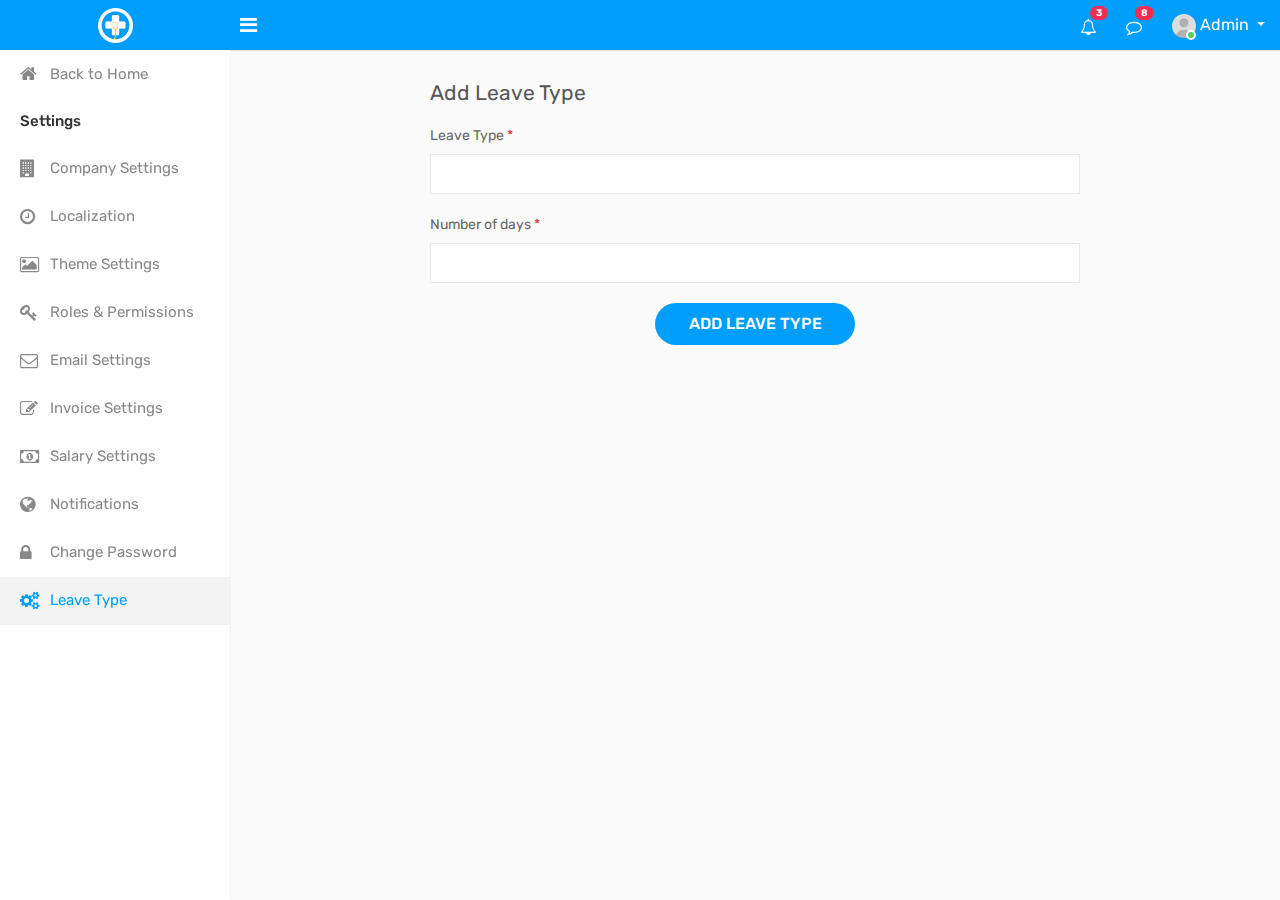
<file: admin/add-leave-type.html>
<!DOCTYPE html>
<html lang="en">


<!-- add-leave-type24:13-->
<head>
    <meta charset="utf-8">
    <meta name="viewport" content="width=device-width, initial-scale=1.0, user-scalable=0">
    <link rel="shortcut icon" type="image/x-icon" href="assets/img/favicon.ico">
    <title>Preclinic - Medical & Hospital - Bootstrap 4 Admin Template</title>
    <link rel="stylesheet" type="text/css" href="assets/css/bootstrap.min.css">
    <link rel="stylesheet" type="text/css" href="assets/css/font-awesome.min.css">
    <link rel="stylesheet" type="text/css" href="assets/css/select2.min.css">
    <link rel="stylesheet" type="text/css" href="assets/css/style.css">
    <!--[if lt IE 9]>
		<script src="assets/js/html5shiv.min.js"></script>
		<script src="assets/js/respond.min.js"></script>
	<![endif]-->
</head>

<body>
    <div class="main-wrapper">
        <div class="header">
			<div class="header-left">
				<a href="index-2.html" class="logo">
					<img src="assets/img/logo.png" width="35" height="35" alt="">
				</a>
			</div>
			<a id="toggle_btn" href="javascript:void(0);"><i class="fa fa-bars"></i></a>
            <a id="mobile_btn" class="mobile_btn float-left" href="#sidebar"><i class="fa fa-bars"></i></a>
            <ul class="nav user-menu float-right">
                <li class="nav-item dropdown d-none d-sm-block">
                    <a href="#" class="dropdown-toggle nav-link" data-toggle="dropdown"><i class="fa fa-bell-o"></i> <span class="badge badge-pill bg-danger float-right">3</span></a>
                    <div class="dropdown-menu notifications">
                        <div class="topnav-dropdown-header">
                            <span>Notifications</span>
                        </div>
                        <div class="drop-scroll">
                            <ul class="notification-list">
                                <li class="notification-message">
                                    <a href="activities.html">
                                        <div class="media">
											<span class="avatar">
												<img alt="John Doe" src="assets/img/user.jpg" class="img-fluid rounded-circle">
											</span>
											<div class="media-body">
												<p class="noti-details"><span class="noti-title">John Doe</span> added new task <span class="noti-title">Patient appointment booking</span></p>
												<p class="noti-time"><span class="notification-time">4 mins ago</span></p>
											</div>
                                        </div>
                                    </a>
                                </li>
                                <li class="notification-message">
                                    <a href="activities.html">
                                        <div class="media">
											<span class="avatar">V</span>
											<div class="media-body">
												<p class="noti-details"><span class="noti-title">Tarah Shropshire</span> changed the task name <span class="noti-title">Appointment booking with payment gateway</span></p>
												<p class="noti-time"><span class="notification-time">6 mins ago</span></p>
											</div>
                                        </div>
                                    </a>
                                </li>
                                <li class="notification-message">
                                    <a href="activities.html">
                                        <div class="media">
											<span class="avatar">L</span>
											<div class="media-body">
												<p class="noti-details"><span class="noti-title">Misty Tison</span> added <span class="noti-title">Domenic Houston</span> and <span class="noti-title">Claire Mapes</span> to project <span class="noti-title">Doctor available module</span></p>
												<p class="noti-time"><span class="notification-time">8 mins ago</span></p>
											</div>
                                        </div>
                                    </a>
                                </li>
                                <li class="notification-message">
                                    <a href="activities.html">
                                        <div class="media">
											<span class="avatar">G</span>
											<div class="media-body">
												<p class="noti-details"><span class="noti-title">Rolland Webber</span> completed task <span class="noti-title">Patient and Doctor video conferencing</span></p>
												<p class="noti-time"><span class="notification-time">12 mins ago</span></p>
											</div>
                                        </div>
                                    </a>
                                </li>
                                <li class="notification-message">
                                    <a href="activities.html">
                                        <div class="media">
											<span class="avatar">V</span>
											<div class="media-body">
												<p class="noti-details"><span class="noti-title">Bernardo Galaviz</span> added new task <span class="noti-title">Private chat module</span></p>
												<p class="noti-time"><span class="notification-time">2 days ago</span></p>
											</div>
                                        </div>
                                    </a>
                                </li>
                            </ul>
                        </div>
                        <div class="topnav-dropdown-footer">
                            <a href="activities.html">View all Notifications</a>
                        </div>
                    </div>
                </li>
                <li class="nav-item dropdown d-none d-sm-block">
                    <a href="javascript:void(0);" id="open_msg_box" class="hasnotifications nav-link"><i class="fa fa-comment-o"></i> <span class="badge badge-pill bg-danger float-right">8</span></a>
                </li>
                <li class="nav-item dropdown has-arrow">
                    <a href="#" class="dropdown-toggle nav-link user-link" data-toggle="dropdown">
                        <span class="user-img"><img class="rounded-circle" src="assets/img/user.jpg" width="40" alt="Admin">
							<span class="status online"></span></span>
                        <span>Admin</span>
                    </a>
					<div class="dropdown-menu">
						<a class="dropdown-item" href="profile.html">My Profile</a>
						<a class="dropdown-item" href="edit-profile.html">Edit Profile</a>
						<a class="dropdown-item" href="settings.html">Settings</a>
						<a class="dropdown-item" href="login.html">Logout</a>
					</div>
                </li>
            </ul>
            <div class="dropdown mobile-user-menu float-right">
                <a href="#" class="nav-link dropdown-toggle" data-toggle="dropdown" aria-expanded="false"><i class="fa fa-ellipsis-v"></i></a>
                <div class="dropdown-menu dropdown-menu-right">
                    <a class="dropdown-item" href="profile.html">My Profile</a>
                    <a class="dropdown-item" href="edit-profile.html">Edit Profile</a>
                    <a class="dropdown-item" href="settings.html">Settings</a>
                    <a class="dropdown-item" href="login.html">Logout</a>
                </div>
            </div>
        </div>
        <div class="sidebar" id="sidebar">
            <div class="sidebar-inner slimscroll">
                <div class="sidebar-menu">
                    <ul>
                        <li>
                            <a href="index-2.html"><i class="fa fa-home back-icon"></i> <span>Back to Home</span></a>
                        </li>
                        <li class="menu-title">Settings</li>
                        <li>
                            <a href="settings.html"><i class="fa fa-building"></i> <span>Company Settings</span></a>
                        </li>
                        <li>
                            <a href="localization.html"><i class="fa fa-clock-o"></i> <span>Localization</span></a>
                        </li>
                        <li>
                            <a href="theme-settings.html"><i class="fa fa-picture-o"></i> <span>Theme Settings</span></a>
                        </li>
                        <li>
                            <a href="roles-permissions.html"><i class="fa fa-key"></i> <span>Roles & Permissions</span></a>
                        </li>
                        <li>
                            <a href="email-settings.html"><i class="fa fa-envelope-o"></i> <span>Email Settings</span></a>
                        </li>
                        <li>
                            <a href="invoice-settings.html"><i class="fa fa-pencil-square-o"></i> <span>Invoice Settings</span></a>
                        </li>
                        <li>
                            <a href="salary-settings.html"><i class="fa fa-money"></i> <span>Salary Settings</span></a>
                        </li>
                        <li>
                            <a href="notifications-settings.html"><i class="fa fa-globe"></i> <span>Notifications</span></a>
                        </li>
                        <li>
                            <a href="change-password.html"><i class="fa fa-lock"></i> <span>Change Password</span></a>
                        </li>
                        <li class="active">
                            <a href="leave-type.html"><i class="fa fa-cogs"></i> <span>Leave Type</span></a>
                        </li>
                    </ul>
                </div>
            </div>
        </div>
        <div class="page-wrapper">
            <div class="content">
                <div class="row">
                    <div class="col-lg-8 offset-lg-2">
                        <h4 class="page-title">Add Leave Type</h4>
                    </div>
                </div>
                <div class="row">
                    <div class="col-lg-8 offset-lg-2">
                        <form>
                            <div class="form-group">
                                <label>Leave Type <span class="text-danger">*</span></label>
                                <input class="form-control" type="text">
                            </div>
                            <div class="form-group">
                                <label>Number of days <span class="text-danger">*</span></label>
                                <input class="form-control" type="text">
                            </div>
                            <div class="m-t-20 text-center">
                                <button class="btn btn-primary submit-btn">Add Leave Type</button>
                            </div>
                        </form>
                    </div>
                </div>
            </div>
        </div>
    </div>
    <div class="sidebar-overlay" data-reff=""></div>
    <script src="assets/js/jquery-3.2.1.min.js"></script>
	<script src="assets/js/popper.min.js"></script>
    <script src="assets/js/bootstrap.min.js"></script>
    <script src="assets/js/jquery.slimscroll.js"></script>
    <script src="assets/js/select2.min.js"></script>
    <script src="assets/js/app.js"></script>
</body>


<!-- add-leave-type24:13-->
</html>
</file>
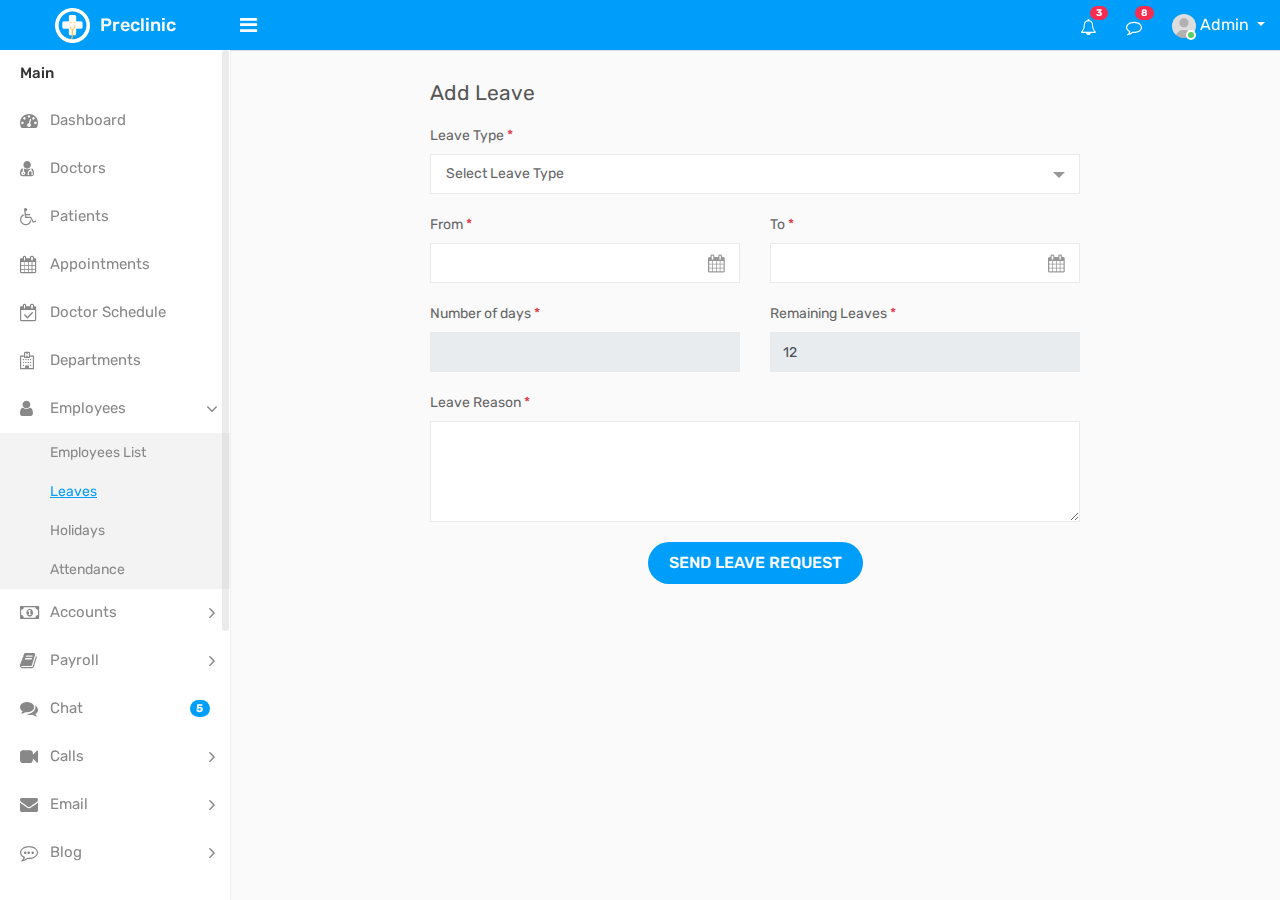
<file: admin/add-leave.html>
<!DOCTYPE html>
<html lang="en">


<!-- add-leave24:07-->
<head>
    <meta charset="utf-8">
    <meta name="viewport" content="width=device-width, initial-scale=1.0, user-scalable=0">
    <link rel="shortcut icon" type="image/x-icon" href="assets/img/favicon.ico">
    <title>Preclinic - Medical & Hospital - Bootstrap 4 Admin Template</title>
    <link rel="stylesheet" type="text/css" href="assets/css/bootstrap.min.css">
    <link rel="stylesheet" type="text/css" href="assets/css/font-awesome.min.css">
    <link rel="stylesheet" type="text/css" href="assets/css/select2.min.css">
	<link rel="stylesheet" type="text/css" href="assets/css/bootstrap-datetimepicker.min.css">
    <link rel="stylesheet" type="text/css" href="assets/css/style.css">
    <!--[if lt IE 9]>
		<script src="assets/js/html5shiv.min.js"></script>
		<script src="assets/js/respond.min.js"></script>
	<![endif]-->
</head>

<body>
    <div class="main-wrapper">
        <div class="header">
			<div class="header-left">
				<a href="index-2.html" class="logo">
					<img src="assets/img/logo.png" width="35" height="35" alt=""> <span>Preclinic</span>
				</a>
			</div>
			<a id="toggle_btn" href="javascript:void(0);"><i class="fa fa-bars"></i></a>
            <a id="mobile_btn" class="mobile_btn float-left" href="#sidebar"><i class="fa fa-bars"></i></a>
            <ul class="nav user-menu float-right">
                <li class="nav-item dropdown d-none d-sm-block">
                    <a href="#" class="dropdown-toggle nav-link" data-toggle="dropdown"><i class="fa fa-bell-o"></i> <span class="badge badge-pill bg-danger float-right">3</span></a>
                    <div class="dropdown-menu notifications">
                        <div class="topnav-dropdown-header">
                            <span>Notifications</span>
                        </div>
                        <div class="drop-scroll">
                            <ul class="notification-list">
                                <li class="notification-message">
                                    <a href="activities.html">
                                        <div class="media">
											<span class="avatar">
												<img alt="John Doe" src="assets/img/user.jpg" class="img-fluid rounded-circle">
											</span>
											<div class="media-body">
												<p class="noti-details"><span class="noti-title">John Doe</span> added new task <span class="noti-title">Patient appointment booking</span></p>
												<p class="noti-time"><span class="notification-time">4 mins ago</span></p>
											</div>
                                        </div>
                                    </a>
                                </li>
                                <li class="notification-message">
                                    <a href="activities.html">
                                        <div class="media">
											<span class="avatar">V</span>
											<div class="media-body">
												<p class="noti-details"><span class="noti-title">Tarah Shropshire</span> changed the task name <span class="noti-title">Appointment booking with payment gateway</span></p>
												<p class="noti-time"><span class="notification-time">6 mins ago</span></p>
											</div>
                                        </div>
                                    </a>
                                </li>
                                <li class="notification-message">
                                    <a href="activities.html">
                                        <div class="media">
											<span class="avatar">L</span>
											<div class="media-body">
												<p class="noti-details"><span class="noti-title">Misty Tison</span> added <span class="noti-title">Domenic Houston</span> and <span class="noti-title">Claire Mapes</span> to project <span class="noti-title">Doctor available module</span></p>
												<p class="noti-time"><span class="notification-time">8 mins ago</span></p>
											</div>
                                        </div>
                                    </a>
                                </li>
                                <li class="notification-message">
                                    <a href="activities.html">
                                        <div class="media">
											<span class="avatar">G</span>
											<div class="media-body">
												<p class="noti-details"><span class="noti-title">Rolland Webber</span> completed task <span class="noti-title">Patient and Doctor video conferencing</span></p>
												<p class="noti-time"><span class="notification-time">12 mins ago</span></p>
											</div>
                                        </div>
                                    </a>
                                </li>
                                <li class="notification-message">
                                    <a href="activities.html">
                                        <div class="media">
											<span class="avatar">V</span>
											<div class="media-body">
												<p class="noti-details"><span class="noti-title">Bernardo Galaviz</span> added new task <span class="noti-title">Private chat module</span></p>
												<p class="noti-time"><span class="notification-time">2 days ago</span></p>
											</div>
                                        </div>
                                    </a>
                                </li>
                            </ul>
                        </div>
                        <div class="topnav-dropdown-footer">
                            <a href="activities.html">View all Notifications</a>
                        </div>
                    </div>
                </li>
                <li class="nav-item dropdown d-none d-sm-block">
                    <a href="javascript:void(0);" id="open_msg_box" class="hasnotifications nav-link"><i class="fa fa-comment-o"></i> <span class="badge badge-pill bg-danger float-right">8</span></a>
                </li>
                <li class="nav-item dropdown has-arrow">
                    <a href="#" class="dropdown-toggle nav-link user-link" data-toggle="dropdown">
                        <span class="user-img"><img class="rounded-circle" src="assets/img/user.jpg" width="40" alt="Admin">
							<span class="status online"></span></span>
                        <span>Admin</span>
                    </a>
					<div class="dropdown-menu">
						<a class="dropdown-item" href="profile.html">My Profile</a>
						<a class="dropdown-item" href="edit-profile.html">Edit Profile</a>
						<a class="dropdown-item" href="settings.html">Settings</a>
						<a class="dropdown-item" href="login.html">Logout</a>
					</div>
                </li>
            </ul>
            <div class="dropdown mobile-user-menu float-right">
                <a href="#" class="nav-link dropdown-toggle" data-toggle="dropdown" aria-expanded="false"><i class="fa fa-ellipsis-v"></i></a>
                <div class="dropdown-menu dropdown-menu-right">
                    <a class="dropdown-item" href="profile.html">My Profile</a>
                    <a class="dropdown-item" href="edit-profile.html">Edit Profile</a>
                    <a class="dropdown-item" href="settings.html">Settings</a>
                    <a class="dropdown-item" href="login.html">Logout</a>
                </div>
            </div>
        </div>
        <div class="sidebar" id="sidebar">
            <div class="sidebar-inner slimscroll">
                <div id="sidebar-menu" class="sidebar-menu">
                    <ul>
                        <li class="menu-title">Main</li>
                        <li>
                            <a href="index-2.html"><i class="fa fa-dashboard"></i> <span>Dashboard</span></a>
                        </li>
						<li>
                            <a href="doctors.html"><i class="fa fa-user-md"></i> <span>Doctors</span></a>
                        </li>
                        <li>
                            <a href="patients.html"><i class="fa fa-wheelchair"></i> <span>Patients</span></a>
                        </li>
                        <li>
                            <a href="appointments.html"><i class="fa fa-calendar"></i> <span>Appointments</span></a>
                        </li>
                        <li>
                            <a href="schedule.html"><i class="fa fa-calendar-check-o"></i> <span>Doctor Schedule</span></a>
                        </li>
                        <li>
                            <a href="departments.html"><i class="fa fa-hospital-o"></i> <span>Departments</span></a>
                        </li>
						<li class="submenu">
							<a href="#"><i class="fa fa-user"></i> <span> Employees </span> <span class="menu-arrow"></span></a>
							<ul style="display: none;">
								<li><a href="employees.html">Employees List</a></li>
								<li><a class="active" href="leaves.html">Leaves</a></li>
								<li><a href="holidays.html">Holidays</a></li>
								<li><a href="attendance.html">Attendance</a></li>
							</ul>
						</li>
						<li class="submenu">
							<a href="#"><i class="fa fa-money"></i> <span> Accounts </span> <span class="menu-arrow"></span></a>
							<ul style="display: none;">
								<li><a href="invoices.html">Invoices</a></li>
								<li><a href="payments.html">Payments</a></li>
								<li><a href="expenses.html">Expenses</a></li>
								<li><a href="taxes.html">Taxes</a></li>
								<li><a href="provident-fund.html">Provident Fund</a></li>
							</ul>
						</li>
						<li class="submenu">
							<a href="#"><i class="fa fa-book"></i> <span> Payroll </span> <span class="menu-arrow"></span></a>
							<ul style="display: none;">
								<li><a href="salary.html"> Employee Salary </a></li>
								<li><a href="salary-view.html"> Payslip </a></li>
							</ul>
						</li>
                        <li>
                            <a href="chat.html"><i class="fa fa-comments"></i> <span>Chat</span> <span class="badge badge-pill bg-primary float-right">5</span></a>
                        </li>
                        <li class="submenu">
                            <a href="#"><i class="fa fa-video-camera camera"></i> <span> Calls</span> <span class="menu-arrow"></span></a>
                            <ul style="display: none;">
                                <li><a href="voice-call.html">Voice Call</a></li>
                                <li><a href="video-call.html">Video Call</a></li>
                                <li><a href="incoming-call.html">Incoming Call</a></li>
                            </ul>
                        </li>
                        <li class="submenu">
                            <a href="#"><i class="fa fa-envelope"></i> <span> Email</span> <span class="menu-arrow"></span></a>
                            <ul style="display: none;">
                                <li><a href="compose.html">Compose Mail</a></li>
                                <li><a href="inbox.html">Inbox</a></li>
                                <li><a href="mail-view.html">Mail View</a></li>
                            </ul>
                        </li>
                        <li class="submenu">
                            <a href="#"><i class="fa fa-commenting-o"></i> <span> Blog</span> <span class="menu-arrow"></span></a>
                            <ul style="display: none;">
                                <li><a href="blog.html">Blog</a></li>
                                <li><a href="blog-details.html">Blog View</a></li>
                                <li><a href="add-blog.html">Add Blog</a></li>
                                <li><a href="edit-blog.html">Edit Blog</a></li>
                            </ul>
                        </li>
						<li>
							<a href="assets.html"><i class="fa fa-cube"></i> <span>Assets</span></a>
						</li>
						<li>
							<a href="activities.html"><i class="fa fa-bell-o"></i> <span>Activities</span></a>
						</li>
						<li class="submenu">
							<a href="#"><i class="fa fa-flag-o"></i> <span> Reports </span> <span class="menu-arrow"></span></a>
							<ul style="display: none;">
								<li><a href="expense-reports.html"> Expense Report </a></li>
								<li><a href="invoice-reports.html"> Invoice Report </a></li>
							</ul>
						</li>
                        <li>
                            <a href="settings.html"><i class="fa fa-cog"></i> <span>Settings</span></a>
                        </li>
                        <li class="menu-title">UI Elements</li>
                        <li class="submenu">
                            <a href="#"><i class="fa fa-laptop"></i> <span> Components</span> <span class="menu-arrow"></span></a>
                            <ul style="display: none;">
                                <li><a href="uikit.html">UI Kit</a></li>
                                <li><a href="typography.html">Typography</a></li>
                                <li><a href="tabs.html">Tabs</a></li>
                            </ul>
                        </li>
                        <li class="submenu">
                            <a href="#"><i class="fa fa-edit"></i> <span> Forms</span> <span class="menu-arrow"></span></a>
                            <ul style="display: none;">
                                <li><a href="form-basic-inputs.html">Basic Inputs</a></li>
                                <li><a href="form-input-groups.html">Input Groups</a></li>
                                <li><a href="form-horizontal.html">Horizontal Form</a></li>
                                <li><a href="form-vertical.html">Vertical Form</a></li>
                            </ul>
                        </li>
                        <li class="submenu">
                            <a href="#"><i class="fa fa-table"></i> <span> Tables</span> <span class="menu-arrow"></span></a>
                            <ul style="display: none;">
                                <li><a href="tables-basic.html">Basic Tables</a></li>
                                <li><a href="tables-datatables.html">Data Table</a></li>
                            </ul>
                        </li>
                        <li>
                            <a href="calendar.html"><i class="fa fa-calendar"></i> <span>Calendar</span></a>
                        </li>
                        <li class="menu-title">Extras</li>
                        <li class="submenu">
                            <a href="#"><i class="fa fa-columns"></i> <span>Pages</span> <span class="menu-arrow"></span></a>
                            <ul style="display: none;">
                                <li><a href="login.html"> Login </a></li>
                                <li><a href="register.html"> Register </a></li>
                                <li><a href="forgot-password.html"> Forgot Password </a></li>
                                <li><a href="change-password2.html"> Change Password </a></li>
                                <li><a href="lock-screen.html"> Lock Screen </a></li>
                                <li><a href="profile.html"> Profile </a></li>
                                <li><a href="gallery.html"> Gallery </a></li>
                                <li><a href="error-404.html">404 Error </a></li>
                                <li><a href="error-500.html">500 Error </a></li>
                                <li><a href="blank-page.html"> Blank Page </a></li>
                            </ul>
                        </li>
                        <li class="submenu">
                            <a href="javascript:void(0);"><i class="fa fa-share-alt"></i> <span>Multi Level</span> <span class="menu-arrow"></span></a>
                            <ul style="display: none;">
                                <li class="submenu">
                                    <a href="javascript:void(0);"><span>Level 1</span> <span class="menu-arrow"></span></a>
                                    <ul style="display: none;">
                                        <li><a href="javascript:void(0);"><span>Level 2</span></a></li>
                                        <li class="submenu">
                                            <a href="javascript:void(0);"> <span> Level 2</span> <span class="menu-arrow"></span></a>
                                            <ul style="display: none;">
                                                <li><a href="javascript:void(0);">Level 3</a></li>
                                                <li><a href="javascript:void(0);">Level 3</a></li>
                                            </ul>
                                        </li>
                                        <li><a href="javascript:void(0);"><span>Level 2</span></a></li>
                                    </ul>
                                </li>
                                <li>
                                    <a href="javascript:void(0);"><span>Level 1</span></a>
                                </li>
                            </ul>
                        </li>
                    </ul>
                </div>
            </div>
        </div>
        <div class="page-wrapper">
            <div class="content">
                <div class="row">
                    <div class="col-lg-8 offset-lg-2">
                        <h4 class="page-title">Add Leave</h4>
                    </div>
                </div>
                <div class="row">
                    <div class="col-lg-8 offset-lg-2">
                        <form>
                            <div class="form-group">
                                <label>Leave Type <span class="text-danger">*</span></label>
                                <select class="select">
                                    <option>Select Leave Type</option>
                                    <option>Casual Leave 12 Days</option>
                                    <option>Medical Leave</option>
                                    <option>Loss of Pay</option>
                                </select>
                            </div>
							<div class="row">
								<div class="col-md-6">
									<div class="form-group">
										<label>From <span class="text-danger">*</span></label>
										<div class="cal-icon">
											<input class="form-control datetimepicker" type="text">
										</div>
									</div>
								</div>
								<div class="col-md-6">
									<div class="form-group">
										<label>To <span class="text-danger">*</span></label>
										<div class="cal-icon">
											<input class="form-control datetimepicker" type="text">
										</div>
									</div>
								</div>
							</div>
							<div class="row">
								<div class="col-md-6">
									<div class="form-group">
										<label>Number of days <span class="text-danger">*</span></label>
										<input class="form-control" readonly="" type="text">
									</div>
								</div>
								<div class="col-md-6">
									<div class="form-group">
										<label>Remaining Leaves <span class="text-danger">*</span></label>
										<input class="form-control" readonly="" value="12" type="text">
									</div>
								</div>
							</div>
                            <div class="form-group">
                                <label>Leave Reason <span class="text-danger">*</span></label>
                                <textarea rows="4" cols="5" class="form-control"></textarea>
                            </div>
                            <div class="m-t-20 text-center">
                                <button class="btn btn-primary submit-btn">Send Leave Request</button>
                            </div>
                        </form>
                    </div>
                </div>
            </div>
			<div class="notification-box">
                <div class="msg-sidebar notifications msg-noti">
                    <div class="topnav-dropdown-header">
                        <span>Messages</span>
                    </div>
                    <div class="drop-scroll msg-list-scroll" id="msg_list">
                        <ul class="list-box">
                            <li>
                                <a href="chat.html">
                                    <div class="list-item">
                                        <div class="list-left">
                                            <span class="avatar">R</span>
                                        </div>
                                        <div class="list-body">
                                            <span class="message-author">Richard Miles </span>
                                            <span class="message-time">12:28 AM</span>
                                            <div class="clearfix"></div>
                                            <span class="message-content">Lorem ipsum dolor sit amet, consectetur adipiscing</span>
                                        </div>
                                    </div>
                                </a>
                            </li>
                            <li>
                                <a href="chat.html">
                                    <div class="list-item new-message">
                                        <div class="list-left">
                                            <span class="avatar">J</span>
                                        </div>
                                        <div class="list-body">
                                            <span class="message-author">John Doe</span>
                                            <span class="message-time">1 Aug</span>
                                            <div class="clearfix"></div>
                                            <span class="message-content">Lorem ipsum dolor sit amet, consectetur adipiscing</span>
                                        </div>
                                    </div>
                                </a>
                            </li>
                            <li>
                                <a href="chat.html">
                                    <div class="list-item">
                                        <div class="list-left">
                                            <span class="avatar">T</span>
                                        </div>
                                        <div class="list-body">
                                            <span class="message-author"> Tarah Shropshire </span>
                                            <span class="message-time">12:28 AM</span>
                                            <div class="clearfix"></div>
                                            <span class="message-content">Lorem ipsum dolor sit amet, consectetur adipiscing</span>
                                        </div>
                                    </div>
                                </a>
                            </li>
                            <li>
                                <a href="chat.html">
                                    <div class="list-item">
                                        <div class="list-left">
                                            <span class="avatar">M</span>
                                        </div>
                                        <div class="list-body">
                                            <span class="message-author">Mike Litorus</span>
                                            <span class="message-time">12:28 AM</span>
                                            <div class="clearfix"></div>
                                            <span class="message-content">Lorem ipsum dolor sit amet, consectetur adipiscing</span>
                                        </div>
                                    </div>
                                </a>
                            </li>
                            <li>
                                <a href="chat.html">
                                    <div class="list-item">
                                        <div class="list-left">
                                            <span class="avatar">C</span>
                                        </div>
                                        <div class="list-body">
                                            <span class="message-author"> Catherine Manseau </span>
                                            <span class="message-time">12:28 AM</span>
                                            <div class="clearfix"></div>
                                            <span class="message-content">Lorem ipsum dolor sit amet, consectetur adipiscing</span>
                                        </div>
                                    </div>
                                </a>
                            </li>
                            <li>
                                <a href="chat.html">
                                    <div class="list-item">
                                        <div class="list-left">
                                            <span class="avatar">D</span>
                                        </div>
                                        <div class="list-body">
                                            <span class="message-author"> Domenic Houston </span>
                                            <span class="message-time">12:28 AM</span>
                                            <div class="clearfix"></div>
                                            <span class="message-content">Lorem ipsum dolor sit amet, consectetur adipiscing</span>
                                        </div>
                                    </div>
                                </a>
                            </li>
                            <li>
                                <a href="chat.html">
                                    <div class="list-item">
                                        <div class="list-left">
                                            <span class="avatar">B</span>
                                        </div>
                                        <div class="list-body">
                                            <span class="message-author"> Buster Wigton </span>
                                            <span class="message-time">12:28 AM</span>
                                            <div class="clearfix"></div>
                                            <span class="message-content">Lorem ipsum dolor sit amet, consectetur adipiscing</span>
                                        </div>
                                    </div>
                                </a>
                            </li>
                            <li>
                                <a href="chat.html">
                                    <div class="list-item">
                                        <div class="list-left">
                                            <span class="avatar">R</span>
                                        </div>
                                        <div class="list-body">
                                            <span class="message-author"> Rolland Webber </span>
                                            <span class="message-time">12:28 AM</span>
                                            <div class="clearfix"></div>
                                            <span class="message-content">Lorem ipsum dolor sit amet, consectetur adipiscing</span>
                                        </div>
                                    </div>
                                </a>
                            </li>
                            <li>
                                <a href="chat.html">
                                    <div class="list-item">
                                        <div class="list-left">
                                            <span class="avatar">C</span>
                                        </div>
                                        <div class="list-body">
                                            <span class="message-author"> Claire Mapes </span>
                                            <span class="message-time">12:28 AM</span>
                                            <div class="clearfix"></div>
                                            <span class="message-content">Lorem ipsum dolor sit amet, consectetur adipiscing</span>
                                        </div>
                                    </div>
                                </a>
                            </li>
                            <li>
                                <a href="chat.html">
                                    <div class="list-item">
                                        <div class="list-left">
                                            <span class="avatar">M</span>
                                        </div>
                                        <div class="list-body">
                                            <span class="message-author">Melita Faucher</span>
                                            <span class="message-time">12:28 AM</span>
                                            <div class="clearfix"></div>
                                            <span class="message-content">Lorem ipsum dolor sit amet, consectetur adipiscing</span>
                                        </div>
                                    </div>
                                </a>
                            </li>
                            <li>
                                <a href="chat.html">
                                    <div class="list-item">
                                        <div class="list-left">
                                            <span class="avatar">J</span>
                                        </div>
                                        <div class="list-body">
                                            <span class="message-author">Jeffery Lalor</span>
                                            <span class="message-time">12:28 AM</span>
                                            <div class="clearfix"></div>
                                            <span class="message-content">Lorem ipsum dolor sit amet, consectetur adipiscing</span>
                                        </div>
                                    </div>
                                </a>
                            </li>
                            <li>
                                <a href="chat.html">
                                    <div class="list-item">
                                        <div class="list-left">
                                            <span class="avatar">L</span>
                                        </div>
                                        <div class="list-body">
                                            <span class="message-author">Loren Gatlin</span>
                                            <span class="message-time">12:28 AM</span>
                                            <div class="clearfix"></div>
                                            <span class="message-content">Lorem ipsum dolor sit amet, consectetur adipiscing</span>
                                        </div>
                                    </div>
                                </a>
                            </li>
                            <li>
                                <a href="chat.html">
                                    <div class="list-item">
                                        <div class="list-left">
                                            <span class="avatar">T</span>
                                        </div>
                                        <div class="list-body">
                                            <span class="message-author">Tarah Shropshire</span>
                                            <span class="message-time">12:28 AM</span>
                                            <div class="clearfix"></div>
                                            <span class="message-content">Lorem ipsum dolor sit amet, consectetur adipiscing</span>
                                        </div>
                                    </div>
                                </a>
                            </li>
                        </ul>
                    </div>
                    <div class="topnav-dropdown-footer">
                        <a href="chat.html">See all messages</a>
                    </div>
                </div>
            </div>
        </div>
    </div>
    <div class="sidebar-overlay" data-reff=""></div>
    <script src="assets/js/jquery-3.2.1.min.js"></script>
	<script src="assets/js/popper.min.js"></script>
    <script src="assets/js/bootstrap.min.js"></script>
    <script src="assets/js/jquery.slimscroll.js"></script>
    <script src="assets/js/select2.min.js"></script>
	<script src="assets/js/moment.min.js"></script>
	<script src="assets/js/bootstrap-datetimepicker.min.js"></script>
    <script src="assets/js/app.js"></script>
</body>


<!-- add-leave24:07-->
</html>
</file>
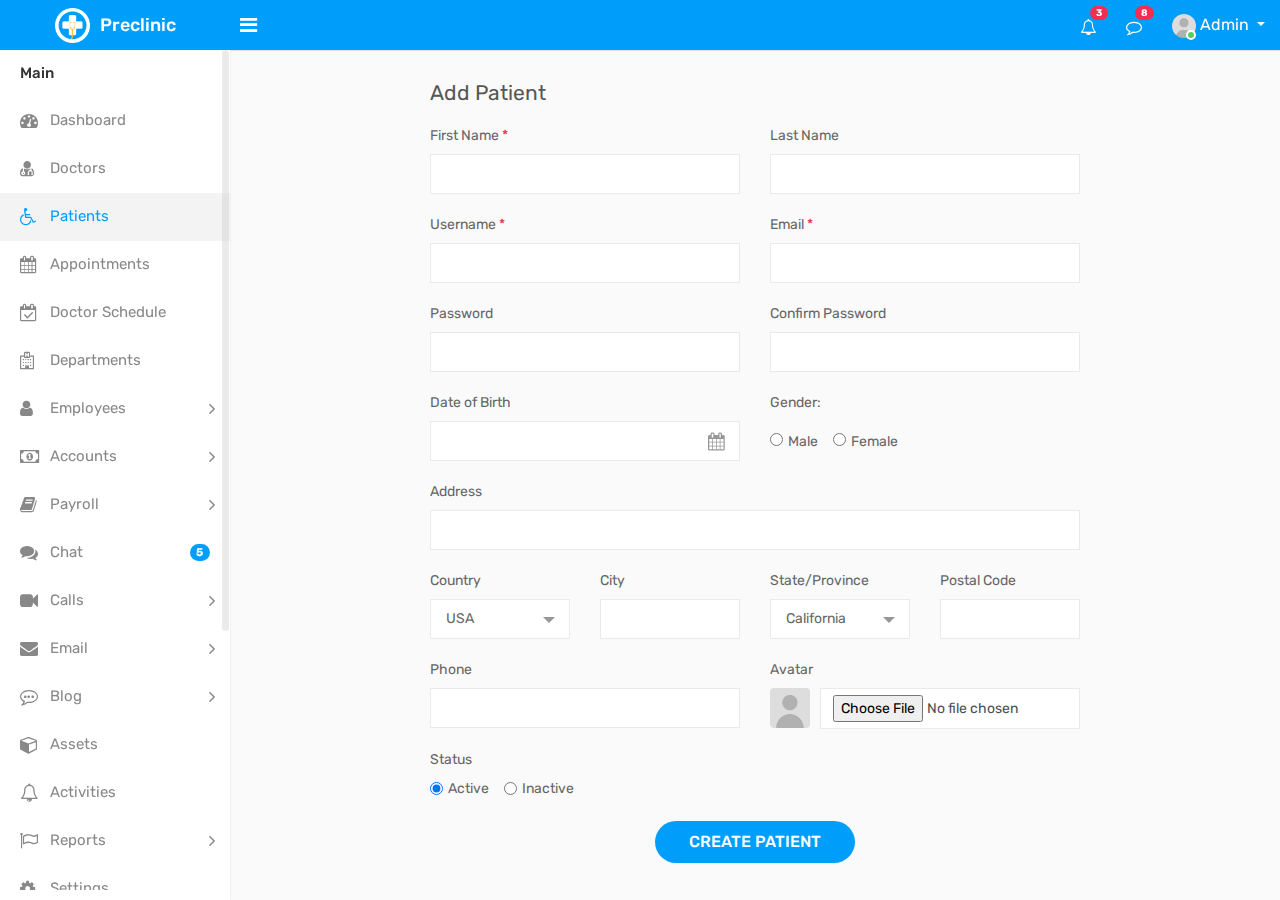
<file: admin/add-patient.html>
<!DOCTYPE html>
<html lang="en">


<!-- add-patient24:06-->
<head>
    <meta charset="utf-8">
    <meta name="viewport" content="width=device-width, initial-scale=1.0, user-scalable=0">
    <link rel="shortcut icon" type="image/x-icon" href="assets/img/favicon.ico">
    <title>Preclinic - Medical & Hospital - Bootstrap 4 Admin Template</title>
    <link rel="stylesheet" type="text/css" href="assets/css/bootstrap.min.css">
    <link rel="stylesheet" type="text/css" href="assets/css/font-awesome.min.css">
    <link rel="stylesheet" type="text/css" href="assets/css/select2.min.css">
    <link rel="stylesheet" type="text/css" href="assets/css/bootstrap-datetimepicker.min.css">
    <link rel="stylesheet" type="text/css" href="assets/css/style.css">
    <!--[if lt IE 9]>
		<script src="assets/js/html5shiv.min.js"></script>
		<script src="assets/js/respond.min.js"></script>
	<![endif]-->
</head>

<body>
    <div class="main-wrapper">
        <div class="header">
			<div class="header-left">
				<a href="index-2.html" class="logo">
					<img src="assets/img/logo.png" width="35" height="35" alt=""> <span>Preclinic</span>
				</a>
			</div>
			<a id="toggle_btn" href="javascript:void(0);"><i class="fa fa-bars"></i></a>
            <a id="mobile_btn" class="mobile_btn float-left" href="#sidebar"><i class="fa fa-bars"></i></a>
            <ul class="nav user-menu float-right">
                <li class="nav-item dropdown d-none d-sm-block">
                    <a href="#" class="dropdown-toggle nav-link" data-toggle="dropdown"><i class="fa fa-bell-o"></i> <span class="badge badge-pill bg-danger float-right">3</span></a>
                    <div class="dropdown-menu notifications">
                        <div class="topnav-dropdown-header">
                            <span>Notifications</span>
                        </div>
                        <div class="drop-scroll">
                            <ul class="notification-list">
                                <li class="notification-message">
                                    <a href="activities.html">
                                        <div class="media">
											<span class="avatar">
												<img alt="John Doe" src="assets/img/user.jpg" class="img-fluid rounded-circle">
											</span>
											<div class="media-body">
												<p class="noti-details"><span class="noti-title">John Doe</span> added new task <span class="noti-title">Patient appointment booking</span></p>
												<p class="noti-time"><span class="notification-time">4 mins ago</span></p>
											</div>
                                        </div>
                                    </a>
                                </li>
                                <li class="notification-message">
                                    <a href="activities.html">
                                        <div class="media">
											<span class="avatar">V</span>
											<div class="media-body">
												<p class="noti-details"><span class="noti-title">Tarah Shropshire</span> changed the task name <span class="noti-title">Appointment booking with payment gateway</span></p>
												<p class="noti-time"><span class="notification-time">6 mins ago</span></p>
											</div>
                                        </div>
                                    </a>
                                </li>
                                <li class="notification-message">
                                    <a href="activities.html">
                                        <div class="media">
											<span class="avatar">L</span>
											<div class="media-body">
												<p class="noti-details"><span class="noti-title">Misty Tison</span> added <span class="noti-title">Domenic Houston</span> and <span class="noti-title">Claire Mapes</span> to project <span class="noti-title">Doctor available module</span></p>
												<p class="noti-time"><span class="notification-time">8 mins ago</span></p>
											</div>
                                        </div>
                                    </a>
                                </li>
                                <li class="notification-message">
                                    <a href="activities.html">
                                        <div class="media">
											<span class="avatar">G</span>
											<div class="media-body">
												<p class="noti-details"><span class="noti-title">Rolland Webber</span> completed task <span class="noti-title">Patient and Doctor video conferencing</span></p>
												<p class="noti-time"><span class="notification-time">12 mins ago</span></p>
											</div>
                                        </div>
                                    </a>
                                </li>
                                <li class="notification-message">
                                    <a href="activities.html">
                                        <div class="media">
											<span class="avatar">V</span>
											<div class="media-body">
												<p class="noti-details"><span class="noti-title">Bernardo Galaviz</span> added new task <span class="noti-title">Private chat module</span></p>
												<p class="noti-time"><span class="notification-time">2 days ago</span></p>
											</div>
                                        </div>
                                    </a>
                                </li>
                            </ul>
                        </div>
                        <div class="topnav-dropdown-footer">
                            <a href="activities.html">View all Notifications</a>
                        </div>
                    </div>
                </li>
                <li class="nav-item dropdown d-none d-sm-block">
                    <a href="javascript:void(0);" id="open_msg_box" class="hasnotifications nav-link"><i class="fa fa-comment-o"></i> <span class="badge badge-pill bg-danger float-right">8</span></a>
                </li>
                <li class="nav-item dropdown has-arrow">
                    <a href="#" class="dropdown-toggle nav-link user-link" data-toggle="dropdown">
                        <span class="user-img"><img class="rounded-circle" src="assets/img/user.jpg" width="40" alt="Admin">
							<span class="status online"></span></span>
                        <span>Admin</span>
                    </a>
					<div class="dropdown-menu">
						<a class="dropdown-item" href="profile.html">My Profile</a>
						<a class="dropdown-item" href="edit-profile.html">Edit Profile</a>
						<a class="dropdown-item" href="settings.html">Settings</a>
						<a class="dropdown-item" href="login.html">Logout</a>
					</div>
                </li>
            </ul>
            <div class="dropdown mobile-user-menu float-right">
                <a href="#" class="nav-link dropdown-toggle" data-toggle="dropdown" aria-expanded="false"><i class="fa fa-ellipsis-v"></i></a>
                <div class="dropdown-menu dropdown-menu-right">
                    <a class="dropdown-item" href="profile.html">My Profile</a>
                    <a class="dropdown-item" href="edit-profile.html">Edit Profile</a>
                    <a class="dropdown-item" href="settings.html">Settings</a>
                    <a class="dropdown-item" href="login.html">Logout</a>
                </div>
            </div>
        </div>
        <div class="sidebar" id="sidebar">
            <div class="sidebar-inner slimscroll">
                <div id="sidebar-menu" class="sidebar-menu">
                    <ul>
                        <li class="menu-title">Main</li>
                        <li>
                            <a href="index-2.html"><i class="fa fa-dashboard"></i> <span>Dashboard</span></a>
                        </li>
						<li>
                            <a href="doctors.html"><i class="fa fa-user-md"></i> <span>Doctors</span></a>
                        </li>
                        <li class="active">
                            <a href="patients.html"><i class="fa fa-wheelchair"></i> <span>Patients</span></a>
                        </li>
                        <li>
                            <a href="appointments.html"><i class="fa fa-calendar"></i> <span>Appointments</span></a>
                        </li>
                        <li>
                            <a href="schedule.html"><i class="fa fa-calendar-check-o"></i> <span>Doctor Schedule</span></a>
                        </li>
                        <li>
                            <a href="departments.html"><i class="fa fa-hospital-o"></i> <span>Departments</span></a>
                        </li>
						<li class="submenu">
							<a href="#"><i class="fa fa-user"></i> <span> Employees </span> <span class="menu-arrow"></span></a>
							<ul style="display: none;">
								<li><a href="employees.html">Employees List</a></li>
								<li><a href="leaves.html">Leaves</a></li>
								<li><a href="holidays.html">Holidays</a></li>
								<li><a href="attendance.html">Attendance</a></li>
							</ul>
						</li>
						<li class="submenu">
							<a href="#"><i class="fa fa-money"></i> <span> Accounts </span> <span class="menu-arrow"></span></a>
							<ul style="display: none;">
								<li><a href="invoices.html">Invoices</a></li>
								<li><a href="payments.html">Payments</a></li>
								<li><a href="expenses.html">Expenses</a></li>
								<li><a href="taxes.html">Taxes</a></li>
								<li><a href="provident-fund.html">Provident Fund</a></li>
							</ul>
						</li>
						<li class="submenu">
							<a href="#"><i class="fa fa-book"></i> <span> Payroll </span> <span class="menu-arrow"></span></a>
							<ul style="display: none;">
								<li><a href="salary.html"> Employee Salary </a></li>
								<li><a href="salary-view.html"> Payslip </a></li>
							</ul>
						</li>
                        <li>
                            <a href="chat.html"><i class="fa fa-comments"></i> <span>Chat</span> <span class="badge badge-pill bg-primary float-right">5</span></a>
                        </li>
                        <li class="submenu">
                            <a href="#"><i class="fa fa-video-camera camera"></i> <span> Calls</span> <span class="menu-arrow"></span></a>
                            <ul style="display: none;">
                                <li><a href="voice-call.html">Voice Call</a></li>
                                <li><a href="video-call.html">Video Call</a></li>
                                <li><a href="incoming-call.html">Incoming Call</a></li>
                            </ul>
                        </li>
                        <li class="submenu">
                            <a href="#"><i class="fa fa-envelope"></i> <span> Email</span> <span class="menu-arrow"></span></a>
                            <ul style="display: none;">
                                <li><a href="compose.html">Compose Mail</a></li>
                                <li><a href="inbox.html">Inbox</a></li>
                                <li><a href="mail-view.html">Mail View</a></li>
                            </ul>
                        </li>
                        <li class="submenu">
                            <a href="#"><i class="fa fa-commenting-o"></i> <span> Blog</span> <span class="menu-arrow"></span></a>
                            <ul style="display: none;">
                                <li><a href="blog.html">Blog</a></li>
                                <li><a href="blog-details.html">Blog View</a></li>
                                <li><a href="add-blog.html">Add Blog</a></li>
                                <li><a href="edit-blog.html">Edit Blog</a></li>
                            </ul>
                        </li>
						<li>
							<a href="assets.html"><i class="fa fa-cube"></i> <span>Assets</span></a>
						</li>
						<li>
							<a href="activities.html"><i class="fa fa-bell-o"></i> <span>Activities</span></a>
						</li>
						<li class="submenu">
							<a href="#"><i class="fa fa-flag-o"></i> <span> Reports </span> <span class="menu-arrow"></span></a>
							<ul style="display: none;">
								<li><a href="expense-reports.html"> Expense Report </a></li>
								<li><a href="invoice-reports.html"> Invoice Report </a></li>
							</ul>
						</li>
                        <li>
                            <a href="settings.html"><i class="fa fa-cog"></i> <span>Settings</span></a>
                        </li>
                        <li class="menu-title">UI Elements</li>
                        <li class="submenu">
                            <a href="#"><i class="fa fa-laptop"></i> <span> Components</span> <span class="menu-arrow"></span></a>
                            <ul style="display: none;">
                                <li><a href="uikit.html">UI Kit</a></li>
                                <li><a href="typography.html">Typography</a></li>
                                <li><a href="tabs.html">Tabs</a></li>
                            </ul>
                        </li>
                        <li class="submenu">
                            <a href="#"><i class="fa fa-edit"></i> <span> Forms</span> <span class="menu-arrow"></span></a>
                            <ul style="display: none;">
                                <li><a href="form-basic-inputs.html">Basic Inputs</a></li>
                                <li><a href="form-input-groups.html">Input Groups</a></li>
                                <li><a href="form-horizontal.html">Horizontal Form</a></li>
                                <li><a href="form-vertical.html">Vertical Form</a></li>
                            </ul>
                        </li>
                        <li class="submenu">
                            <a href="#"><i class="fa fa-table"></i> <span> Tables</span> <span class="menu-arrow"></span></a>
                            <ul style="display: none;">
                                <li><a href="tables-basic.html">Basic Tables</a></li>
                                <li><a href="tables-datatables.html">Data Table</a></li>
                            </ul>
                        </li>
                        <li>
                            <a href="calendar.html"><i class="fa fa-calendar"></i> <span>Calendar</span></a>
                        </li>
                        <li class="menu-title">Extras</li>
                        <li class="submenu">
                            <a href="#"><i class="fa fa-columns"></i> <span>Pages</span> <span class="menu-arrow"></span></a>
                            <ul style="display: none;">
                                <li><a href="login.html"> Login </a></li>
                                <li><a href="register.html"> Register </a></li>
                                <li><a href="forgot-password.html"> Forgot Password </a></li>
                                <li><a href="change-password2.html"> Change Password </a></li>
                                <li><a href="lock-screen.html"> Lock Screen </a></li>
                                <li><a href="profile.html"> Profile </a></li>
                                <li><a href="gallery.html"> Gallery </a></li>
                                <li><a href="error-404.html">404 Error </a></li>
                                <li><a href="error-500.html">500 Error </a></li>
                                <li><a href="blank-page.html"> Blank Page </a></li>
                            </ul>
                        </li>
                        <li class="submenu">
                            <a href="javascript:void(0);"><i class="fa fa-share-alt"></i> <span>Multi Level</span> <span class="menu-arrow"></span></a>
                            <ul style="display: none;">
                                <li class="submenu">
                                    <a href="javascript:void(0);"><span>Level 1</span> <span class="menu-arrow"></span></a>
                                    <ul style="display: none;">
                                        <li><a href="javascript:void(0);"><span>Level 2</span></a></li>
                                        <li class="submenu">
                                            <a href="javascript:void(0);"> <span> Level 2</span> <span class="menu-arrow"></span></a>
                                            <ul style="display: none;">
                                                <li><a href="javascript:void(0);">Level 3</a></li>
                                                <li><a href="javascript:void(0);">Level 3</a></li>
                                            </ul>
                                        </li>
                                        <li><a href="javascript:void(0);"><span>Level 2</span></a></li>
                                    </ul>
                                </li>
                                <li>
                                    <a href="javascript:void(0);"><span>Level 1</span></a>
                                </li>
                            </ul>
                        </li>
                    </ul>
                </div>
            </div>
        </div>
        <div class="page-wrapper">
            <div class="content">
                <div class="row">
                    <div class="col-lg-8 offset-lg-2">
                        <h4 class="page-title">Add Patient</h4>
                    </div>
                </div>
                <div class="row">
                    <div class="col-lg-8 offset-lg-2">
                        <form>
                            <div class="row">
                                <div class="col-sm-6">
                                    <div class="form-group">
                                        <label>First Name <span class="text-danger">*</span></label>
                                        <input class="form-control" type="text">
                                    </div>
                                </div>
                                <div class="col-sm-6">
                                    <div class="form-group">
                                        <label>Last Name</label>
                                        <input class="form-control" type="text">
                                    </div>
                                </div>
                                <div class="col-sm-6">
                                    <div class="form-group">
                                        <label>Username <span class="text-danger">*</span></label>
                                        <input class="form-control" type="text">
                                    </div>
                                </div>
                                <div class="col-sm-6">
                                    <div class="form-group">
                                        <label>Email <span class="text-danger">*</span></label>
                                        <input class="form-control" type="email">
                                    </div>
                                </div>
                                <div class="col-sm-6">
                                    <div class="form-group">
                                        <label>Password</label>
                                        <input class="form-control" type="password">
                                    </div>
                                </div>
                                <div class="col-sm-6">
                                    <div class="form-group">
                                        <label>Confirm Password</label>
                                        <input class="form-control" type="password">
                                    </div>
                                </div>
								<div class="col-sm-6">
                                    <div class="form-group">
                                        <label>Date of Birth</label>
                                        <div class="cal-icon">
                                            <input type="text" class="form-control datetimepicker">
                                        </div>
                                    </div>
                                </div>
                                <div class="col-sm-6">
									<div class="form-group gender-select">
										<label class="gen-label">Gender:</label>
										<div class="form-check-inline">
											<label class="form-check-label">
												<input type="radio" name="gender" class="form-check-input">Male
											</label>
										</div>
										<div class="form-check-inline">
											<label class="form-check-label">
												<input type="radio" name="gender" class="form-check-input">Female
											</label>
										</div>
									</div>
                                </div>
								<div class="col-sm-12">
									<div class="row">
										<div class="col-sm-12">
											<div class="form-group">
												<label>Address</label>
												<input type="text" class="form-control ">
											</div>
										</div>
										<div class="col-sm-6 col-md-6 col-lg-3">
											<div class="form-group">
												<label>Country</label>
												<select class="form-control select">
													<option>USA</option>
													<option>United Kingdom</option>
												</select>
											</div>
										</div>
										<div class="col-sm-6 col-md-6 col-lg-3">
											<div class="form-group">
												<label>City</label>
												<input type="text" class="form-control">
											</div>
										</div>
										<div class="col-sm-6 col-md-6 col-lg-3">
											<div class="form-group">
												<label>State/Province</label>
												<select class="form-control select">
													<option>California</option>
													<option>Alaska</option>
													<option>Alabama</option>
												</select>
											</div>
										</div>
										<div class="col-sm-6 col-md-6 col-lg-3">
											<div class="form-group">
												<label>Postal Code</label>
												<input type="text" class="form-control">
											</div>
										</div>
									</div>
								</div>
                                <div class="col-sm-6">
                                    <div class="form-group">
                                        <label>Phone </label>
                                        <input class="form-control" type="text">
                                    </div>
                                </div>
                                <div class="col-sm-6">
									<div class="form-group">
										<label>Avatar</label>
										<div class="profile-upload">
											<div class="upload-img">
												<img alt="" src="assets/img/user.jpg">
											</div>
											<div class="upload-input">
												<input type="file" class="form-control">
											</div>
										</div>
									</div>
                                </div>
                            </div>
                            <div class="form-group">
                                <label class="display-block">Status</label>
								<div class="form-check form-check-inline">
									<input class="form-check-input" type="radio" name="status" id="patient_active" value="option1" checked>
									<label class="form-check-label" for="patient_active">
									Active
									</label>
								</div>
								<div class="form-check form-check-inline">
									<input class="form-check-input" type="radio" name="status" id="patient_inactive" value="option2">
									<label class="form-check-label" for="patient_inactive">
									Inactive
									</label>
								</div>
                            </div>
                            <div class="m-t-20 text-center">
                                <button class="btn btn-primary submit-btn">Create Patient</button>
                            </div>
                        </form>
                    </div>
                </div>
            </div>
			<div class="notification-box">
                <div class="msg-sidebar notifications msg-noti">
                    <div class="topnav-dropdown-header">
                        <span>Messages</span>
                    </div>
                    <div class="drop-scroll msg-list-scroll" id="msg_list">
                        <ul class="list-box">
                            <li>
                                <a href="chat.html">
                                    <div class="list-item">
                                        <div class="list-left">
                                            <span class="avatar">R</span>
                                        </div>
                                        <div class="list-body">
                                            <span class="message-author">Richard Miles </span>
                                            <span class="message-time">12:28 AM</span>
                                            <div class="clearfix"></div>
                                            <span class="message-content">Lorem ipsum dolor sit amet, consectetur adipiscing</span>
                                        </div>
                                    </div>
                                </a>
                            </li>
                            <li>
                                <a href="chat.html">
                                    <div class="list-item new-message">
                                        <div class="list-left">
                                            <span class="avatar">J</span>
                                        </div>
                                        <div class="list-body">
                                            <span class="message-author">John Doe</span>
                                            <span class="message-time">1 Aug</span>
                                            <div class="clearfix"></div>
                                            <span class="message-content">Lorem ipsum dolor sit amet, consectetur adipiscing</span>
                                        </div>
                                    </div>
                                </a>
                            </li>
                            <li>
                                <a href="chat.html">
                                    <div class="list-item">
                                        <div class="list-left">
                                            <span class="avatar">T</span>
                                        </div>
                                        <div class="list-body">
                                            <span class="message-author"> Tarah Shropshire </span>
                                            <span class="message-time">12:28 AM</span>
                                            <div class="clearfix"></div>
                                            <span class="message-content">Lorem ipsum dolor sit amet, consectetur adipiscing</span>
                                        </div>
                                    </div>
                                </a>
                            </li>
                            <li>
                                <a href="chat.html">
                                    <div class="list-item">
                                        <div class="list-left">
                                            <span class="avatar">M</span>
                                        </div>
                                        <div class="list-body">
                                            <span class="message-author">Mike Litorus</span>
                                            <span class="message-time">12:28 AM</span>
                                            <div class="clearfix"></div>
                                            <span class="message-content">Lorem ipsum dolor sit amet, consectetur adipiscing</span>
                                        </div>
                                    </div>
                                </a>
                            </li>
                            <li>
                                <a href="chat.html">
                                    <div class="list-item">
                                        <div class="list-left">
                                            <span class="avatar">C</span>
                                        </div>
                                        <div class="list-body">
                                            <span class="message-author"> Catherine Manseau </span>
                                            <span class="message-time">12:28 AM</span>
                                            <div class="clearfix"></div>
                                            <span class="message-content">Lorem ipsum dolor sit amet, consectetur adipiscing</span>
                                        </div>
                                    </div>
                                </a>
                            </li>
                            <li>
                                <a href="chat.html">
                                    <div class="list-item">
                                        <div class="list-left">
                                            <span class="avatar">D</span>
                                        </div>
                                        <div class="list-body">
                                            <span class="message-author"> Domenic Houston </span>
                                            <span class="message-time">12:28 AM</span>
                                            <div class="clearfix"></div>
                                            <span class="message-content">Lorem ipsum dolor sit amet, consectetur adipiscing</span>
                                        </div>
                                    </div>
                                </a>
                            </li>
                            <li>
                                <a href="chat.html">
                                    <div class="list-item">
                                        <div class="list-left">
                                            <span class="avatar">B</span>
                                        </div>
                                        <div class="list-body">
                                            <span class="message-author"> Buster Wigton </span>
                                            <span class="message-time">12:28 AM</span>
                                            <div class="clearfix"></div>
                                            <span class="message-content">Lorem ipsum dolor sit amet, consectetur adipiscing</span>
                                        </div>
                                    </div>
                                </a>
                            </li>
                            <li>
                                <a href="chat.html">
                                    <div class="list-item">
                                        <div class="list-left">
                                            <span class="avatar">R</span>
                                        </div>
                                        <div class="list-body">
                                            <span class="message-author"> Rolland Webber </span>
                                            <span class="message-time">12:28 AM</span>
                                            <div class="clearfix"></div>
                                            <span class="message-content">Lorem ipsum dolor sit amet, consectetur adipiscing</span>
                                        </div>
                                    </div>
                                </a>
                            </li>
                            <li>
                                <a href="chat.html">
                                    <div class="list-item">
                                        <div class="list-left">
                                            <span class="avatar">C</span>
                                        </div>
                                        <div class="list-body">
                                            <span class="message-author"> Claire Mapes </span>
                                            <span class="message-time">12:28 AM</span>
                                            <div class="clearfix"></div>
                                            <span class="message-content">Lorem ipsum dolor sit amet, consectetur adipiscing</span>
                                        </div>
                                    </div>
                                </a>
                            </li>
                            <li>
                                <a href="chat.html">
                                    <div class="list-item">
                                        <div class="list-left">
                                            <span class="avatar">M</span>
                                        </div>
                                        <div class="list-body">
                                            <span class="message-author">Melita Faucher</span>
                                            <span class="message-time">12:28 AM</span>
                                            <div class="clearfix"></div>
                                            <span class="message-content">Lorem ipsum dolor sit amet, consectetur adipiscing</span>
                                        </div>
                                    </div>
                                </a>
                            </li>
                            <li>
                                <a href="chat.html">
                                    <div class="list-item">
                                        <div class="list-left">
                                            <span class="avatar">J</span>
                                        </div>
                                        <div class="list-body">
                                            <span class="message-author">Jeffery Lalor</span>
                                            <span class="message-time">12:28 AM</span>
                                            <div class="clearfix"></div>
                                            <span class="message-content">Lorem ipsum dolor sit amet, consectetur adipiscing</span>
                                        </div>
                                    </div>
                                </a>
                            </li>
                            <li>
                                <a href="chat.html">
                                    <div class="list-item">
                                        <div class="list-left">
                                            <span class="avatar">L</span>
                                        </div>
                                        <div class="list-body">
                                            <span class="message-author">Loren Gatlin</span>
                                            <span class="message-time">12:28 AM</span>
                                            <div class="clearfix"></div>
                                            <span class="message-content">Lorem ipsum dolor sit amet, consectetur adipiscing</span>
                                        </div>
                                    </div>
                                </a>
                            </li>
                            <li>
                                <a href="chat.html">
                                    <div class="list-item">
                                        <div class="list-left">
                                            <span class="avatar">T</span>
                                        </div>
                                        <div class="list-body">
                                            <span class="message-author">Tarah Shropshire</span>
                                            <span class="message-time">12:28 AM</span>
                                            <div class="clearfix"></div>
                                            <span class="message-content">Lorem ipsum dolor sit amet, consectetur adipiscing</span>
                                        </div>
                                    </div>
                                </a>
                            </li>
                        </ul>
                    </div>
                    <div class="topnav-dropdown-footer">
                        <a href="chat.html">See all messages</a>
                    </div>
                </div>
            </div>
        </div>
    </div>
    <div class="sidebar-overlay" data-reff=""></div>
    <script src="assets/js/jquery-3.2.1.min.js"></script>
	<script src="assets/js/popper.min.js"></script>
    <script src="assets/js/bootstrap.min.js"></script>
    <script src="assets/js/jquery.slimscroll.js"></script>
    <script src="assets/js/select2.min.js"></script>
	<script src="assets/js/moment.min.js"></script>
	<script src="assets/js/bootstrap-datetimepicker.min.js"></script>
    <script src="assets/js/app.js"></script>
</body>


<!-- add-patient24:07-->
</html>
</file>
<file: admin/assets/css/style.css>
/*
Author       : Dreamguys
Template Name: PreClinic - Medical and Hospital Admin Template
Version      : 1.0
*/

/*============================
 [Table of CSS]

1. General
2. Table
3. Helper Class
4. Bootstrap Classes
5. Header
6. Sidebar
7. Content
8. Login
9. Dashboard
10. Activity
11. Select2
12. Nav tabs
13. Holidays
14. Edit Profile
15. Chat
16. Focus Label
17. Leave
18. Employee
19. Events
20. Profile
21. Notifications
22. Roles & Permissions
23. Chat Right Sidebar
24. Invoice
25. Doctors
26. Add Doctor
27. Payslip
28. Attendance
29. Inbox
30. Mail View
31. Blog
32. Blog View
33. UI Kit
34. Error
35. Lock Screen
36. Voice call
37. Video Call
38. Incoming call
39. Notification settings
40. Chat Sidebar
41. Gallery
42. Responsive

========================================*/

/*-----------------
	1. General
-----------------------*/

@import url('https://fonts.googleapis.com/css?family=Rubik:400,500,700');
html {
	height: 100%;
}
body {
	font-family: 'Rubik', sans-serif;
	font-size: 0.875rem;
	color: #666;
	background-color: #fafafa;
	overflow-x: hidden;
	height: 100%;
}
h1,
h2,
h3,
h4,
h5,
h6 {
	margin-top: 0;
}
h1,
.h1 {
	font-size: 2.25rem;
}
h2,
.h2 {
	font-size: 1.875rem;
}
h3,
.h3 {
	font-size: 1.5rem;
}
h4,
.h4 {
	font-size: 1.125rem;
}
h5,
.h5 {
	font-size: 0.875rem;
}
h6,
.h6 {
	font-size: 0.75rem;
}
a:hover,
a:active,
a:focus {
	text-decoration: none;
	color: #009ce7;
	outline: none;
}
.form-control {
	border-radius: 0;
	box-shadow: none;
	padding: 0.469rem 0.75rem;
	border-color: #eaeaea;
	font-size: 14px;
	min-height: 40px;
}
.form-control:focus {
	border-color: #009efb;
	box-shadow: none;
	outline: 0 none;
}
a {
	color: #009ce7;
}
input,
button,
a {
	transition: all 0.4s ease;
	-moz-transition: all 0.4s ease;
	-o-transition: all 0.4s ease;
	-ms-transition: all 0.4s ease;
	-webkit-transition: all 0.4s ease;
}
input,
button {
	outline: none;
}
input[type="file"] {
	height: auto;
	padding: 6px 0.75rem;
}
input[type=text],
input[type=password] {
	-webkit-appearance: none;
	-moz-appearance: none;
	appearance: none;
}
textarea.form-control {
	resize: vertical;
}
.navbar-nav > li {
	float: left;
}
.form-group {
	margin-bottom: 20px;
}
.display-block {
	display: block;
}
.btn.rounded {
	box-shadow: 0 1px 2px 0 rgba(0, 0, 0, 0.1);
}
.btn.focus,
.btn:focus {
	box-shadow: inherit !important;
}
.list-group-item {
	border: 1px solid #eaeaea;
}

/*-----------------
	2. Table
-----------------------*/

.table {
	color: #000;
	border: 1px solid #f0f0f0;
}
.table.table-white {
	background-color: #fff;
}
.table > tbody > tr > td {
	font-weight: 300;
}
.table-striped > tbody > tr:nth-of-type(2n + 1) {
	background-color: #f6f6f6;
}
table.table td .avatar {
	margin: 0 5px 0 0;
}
table.table td h2 {
	display: inline-block;
	font-size: inherit;
	font-weight: 400;
	margin: 0;
	padding: 0;
	vertical-align: middle;
}
table.table td h2 a {
	color: #757575;
}
table.table td h2 a:hover {
	color: #009efb;
}
table.table td h2 span {
	color: #9e9e9e;
	display: block;
	font-size: 12px;
	margin-top: 3px;
}

/*-----------------
	3. Helper Class
-----------------------*/

.m-r-5 {
	margin-right: 5px !important;
}
.m-r-10 {
	margin-right: 10px !important;
}
.m-l-5 {
	margin-left: 5px !important;
}
.m-t-0 {
	margin-top: 0 !important;
}
.m-t-10 {
	margin-top: 10px !important;
}
.m-t-20 {
	margin-top: 20px !important;
}
.m-t-30 {
	margin-top: 30px !important;
}
.m-t-50 {
	margin-top: 50px !important;
}
.m-b-10 {
	margin-bottom: 10px !important;
}
.m-b-20 {
	margin-bottom: 20px !important;
}
.m-b-30 {
	margin-bottom: 30px !important;
}
.w-40 {
	width: 40px;
}
.block {
	display: block !important;
}
.text-ellipsis {
	display: block;
	max-width: 100%;
	overflow: hidden;
	text-overflow: ellipsis;
	white-space: nowrap;
}
.text-muted-light {
	color: #aaa;
}
.card-box {
	background-color: #fff;
	border-radius: 4px;
	margin-bottom: 30px;
	padding: 20px;
	position: relative;
	box-shadow: 0 1px 2px 0 rgba(0, 0, 0, 0.1);
}
.card-title {
	color: #333;
	font-size: 16px;
	margin-bottom: 20px;
}
.page-title {
	color: #565656;
	font-size: 21px;
	font-weight: normal;
	margin-bottom: 20px;
}
.page-sub-title {
	color: #565656;
	font-size: 18px;
	font-weight: normal;
	margin-bottom: 20px;
}
.cal-icon:after {
	background: transparent url("../img/calander.png") no-repeat scroll 0 0;
	bottom: 0;
	content: "";
	display: block;
	height: 19px;
	margin: auto;
	position: absolute;
	right: 15px;
	top: 0;
	width: 17px;
}
.cal-icon {
	position: relative;
	width: 100%;
}
.time-icon:after {
	background: transparent url("../img/clock.png") no-repeat scroll 0 0;
	bottom: 0;
	content: "";
	display: block;
	height: 19px;
	margin: auto;
	position: absolute;
	right: 15px;
	top: 0;
	width: 19px;
}
.time-icon {
	position: relative;
	width: 100%;
}
.badge-success-border {
	border: 1px solid #55ce63;
	color: #55ce63;
	background-color: #fff;
	display: inline-block;
	min-width: 80px;
}
.badge-danger-border {
	border: 1px solid #f62d51;
	color: #f62d51;
	background-color: #fff;
	display: inline-block;
	min-width: 80px;
}
.badge-warning-border {
	border: 1px solid #ffbc34;
	color: #ffbc34;
	background-color: #fff;
	display: inline-block;
	min-width: 80px;
}
.badge-info-border {
	border: 1px solid #009efb;
	color: #009efb;
	background-color: #fff;
	display: inline-block;
	min-width: 80px;
}
.modal-footer.text-left {
	text-align: left;
}
.modal-footer.text-center {
	text-align: center;
}
.font-18 {
	font-size: 18px;
}
.border-right {
	border-right: 1px solid #e7e7e7;
}
.blur {
	-webkit-filter: blur(3px);
	-moz-filter: blur(3px);
	-o-filter: blur(3px);
	-ms-filter: blur(3px);
	filter: blur(3px);
}
.btn {
	font-size: 0.875rem;
}

/*-----------------
	4. Bootstrap Classes
-----------------------*/

.btn-white {
	background-color: #fff;
	border: 1px solid #ccc;
	color: #333;
}
.rounded,
.circle {
	border-radius: 500px;
}
.bg-primary,
.badge-primary {
	background-color: #009efb !important;
}
.bg-success,
.badge-success {
	background-color: #55ce63 !important;
}
.bg-info,
.badge-info {
	background-color: #009efb !important;
}
.bg-warning,
.badge-warning {
	background-color: #ffbc34 !important;
}
.bg-danger,
.badge-danger {
	background-color: #f62d51 !important;
}
.bg-white {
	background-color: #fff;
}
.text-primary,
.dropdown-menu > li > a.text-primary {
	color: #009efb !important;
}
.text-success,
.dropdown-menu > li > a.text-success {
	color: #55ce63;
}
.text-danger,
.dropdown-menu > li > a.text-danger {
	color: #f62d51;
}
.text-info,
.dropdown-menu > li > a.text-info {
	color: #009efb;
}
.text-warning,
.dropdown-menu > li > a.text-warning {
	color: #ffbc34;
}
.text-purple,
.dropdown-menu > li > a.text-purple {
	color: #7460ee;
}
.btn-primary {
	border-color: transparent;
	background-color: #009efb;
}
.btn-primary:hover,
.btn-primary:focus,
.btn-primary.active,
.btn-primary:active,
.open > .dropdown-toggle.btn-primary {
	background-color: #009efb;
	border: 1px solid #009efb;
	color: #fff;
}
.btn-primary.active.focus,
.btn-primary.active:focus,
.btn-primary.active:hover,
.btn-primary.focus:active,
.btn-primary:active:focus,
.btn-primary:active:hover,
.open > .dropdown-toggle.btn-primary.focus,
.open > .dropdown-toggle.btn-primary:focus,
.open > .dropdown-toggle.btn-primary:hover {
	background-color: #009efb;
	border: 1px solid #009efb;
}
.btn-primary.active:not(:disabled):not(.disabled),
.btn-primary:active:not(:disabled):not(.disabled),
.show > .btn-primary.dropdown-toggle {
	background-color: #009efb;
	border-color: #009efb;
	color: #fff;
}
.btn-outline-primary {
	border-color: #009efb;
	color: #009efb;
}
.btn-outline-primary:hover {
	background-color: #009efb;
	border-color: #009efb;
	color: #fff;
}
.btn-outline-primary.active:not(:disabled):not(.disabled),
.btn-outline-primary:active:not(:disabled):not(.disabled),
.show > .btn-outline-primary.dropdown-toggle {
	background-color: #009efb;
	border-color: #009efb;
	color: #fff;
}
.btn-success {
	background-color: #55ce63;
	border: 1px solid #55ce63
}
.btn-success:hover,
.btn-success:focus,
.btn-success.active,
.btn-success:active,
.open > .dropdown-toggle.btn-success {
	background: #4ab657;
	border: 1px solid #4ab657
}
.btn-success.active.focus,
.btn-success.active:focus,
.btn-success.active:hover,
.btn-success.focus:active,
.btn-success:active:focus,
.btn-success:active:hover,
.open > .dropdown-toggle.btn-success.focus,
.open > .dropdown-toggle.btn-success:focus,
.open > .dropdown-toggle.btn-success:hover {
	background: #4ab657;
	border: 1px solid #4ab657
}
.btn-info {
	background-color: #009efb;
	border: 1px solid #009efb
}
.btn-info:hover,
.btn-info:focus,
.btn-info.active,
.btn-info:active,
.open > .dropdown-toggle.btn-info {
	background-color: #028ee1;
	border: 1px solid #028ee1
}
.btn-info.active.focus,
.btn-info.active:focus,
.btn-info.active:hover,
.btn-info.focus:active,
.btn-info:active:focus,
.btn-info:active:hover,
.open > .dropdown-toggle.btn-info.focus,
.open > .dropdown-toggle.btn-info:focus,
.open > .dropdown-toggle.btn-info:hover {
	background-color: #028ee1;
	border: 1px solid #028ee1
}
.btn-warning {
	background: #ffbc34;
	border: 1px solid #ffbc34
}
.btn-warning:hover,
.btn-warning:focus,
.btn-warning.active,
.btn-warning:active,
.open > .dropdown-toggle.btn-warning {
	background: #e9ab2e;
	border: 1px solid #e9ab2e
}
.btn-warning.active.focus,
.btn-warning.active:focus,
.btn-warning.active:hover,
.btn-warning.focus:active,
.btn-warning:active:focus,
.btn-warning:active:hover,
.open > .dropdown-toggle.btn-warning.focus,
.open > .dropdown-toggle.btn-warning:focus,
.open > .dropdown-toggle.btn-warning:hover {
	background: #e9ab2e;
	border: 1px solid #e9ab2e
}
.btn-danger {
	background: #f62d51;
	border: 1px solid #f62d51
}
.btn-danger:hover,
.btn-danger:focus {
	background-color: #e6294b;
	border: 1px solid #e6294b
}
.pagination > .active > a,
.pagination > .active > a:focus,
.pagination > .active > a:hover,
.pagination > .active > span,
.pagination > .active > span:focus,
.pagination > .active > span:hover {
	background-color: #009efb;
	border-color: #009efb;
}
.pagination > li > a,
.pagination > li > span {
	color: #009efb;
	padding: .5rem .75rem !important;
}
.page-item.active .page-link {
	background-color: #009efb;
	border-color: #009efb;
}
.dropdown-menu {
	border: 1px solid rgba(0, 0, 0, 0.1);
	border-radius: 3px;
	transform-origin: left top 0;
	box-shadow: inherit;
	background-color: #fff;
}
.navbar-nav .open .dropdown-menu {
	background-color: #fff;
	border: 1px solid rgba(0, 0, 0, 0.1);
}
.btn-group-xs > .btn,
.btn-xs {
	min-height: 22px;
	min-width: 22px;
}
.dropdown-menu {
	font-size: 13px;
}
.btn-link,
.btn-link:hover,
.btn-link:focus,
.btn-link:active {
	box-shadow: none;
}
.btn-link {
	color: #333;
}
.nav .open > a,
.nav .open > a:focus,
.nav .open > a:hover {
	background-color: rgba(0, 0, 0, 0.2);
}
.card {
	margin-bottom: 30px;
	box-shadow: 0 1px 2px 0 rgba(0, 0, 0, 0.1);
	border: 0;
}
.card-title {
	margin-bottom: 1.125rem;
}
.dropdown-action .dropdown-toggle:after {
	display: none;
}
.badge.badge-pill {
	border-radius: 10rem;
}
.badge-primary {
	color: #fff;
}
.btn.btn-rounded {
	border-radius: 50px;
}
.nav-tabs .nav-link:focus,
.nav-tabs .nav-link:hover {
	background-color: #eee;
	border-color: transparent;
}
.nav-tabs .nav-link {
	border-radius: 0;
}
.table.dataTable {
	border-collapse: collapse !important;
}
textarea.form-control {
	height: auto;
}
.progress-example .progress {
	margin-bottom: 1.5rem;
}
.progress-xs {
	height: 4px;
}
.progress-sm {
	height: 15px;
}
.progress.progress-sm {
	height: 6px;
}
.progress.progress-md {
	height: 8px;
}
.progress.progress-lg {
	height: 18px;
}
.form-control.form-control-sm {
	padding: 0.25rem 0.5rem;
}
.card .card-header {
	background-color: rgba(255, 255, 255, 0.1);
	border: 0 none;
	font-size: 16px;
	line-height: 30px;
	padding: 15px;
}
.card .card-header .card-title {
	font-size: 18px;
	font-weight: 400;
	line-height: 20px;
	margin: 0;
	padding: 5px 0;
}
.table h5 {
	font-size: 14px;
	font-weight: 400;
	line-height: 18px;
	margin-bottom: 0;
	vertical-align: middle;
}
.table h5 + p {
	color: #9e9e9e;
	font-size: 14px;
	line-height: 18px;
	margin-bottom: 0;
}
.page-link:focus {
    box-shadow: unset;
}

/*-----------------
	5. Header
-----------------------*/

.header {
	background-color: #009efb;
	left: 0;
	position: fixed;
	right: 0;
	top: 0;
	z-index: 1039;
	height: 50px;
	box-shadow: 0 1px 1px rgba(0, 0, 0, 0.1);
}
.header .header-left {
	float: left;
	height: 50px;
	padding: 0 20px;
	position: relative;
	text-align: center;
	width: 230px;
	z-index: 1;
}
.logo {
	align-items: center;
	display: flex;
	height: 50px;
	justify-content: center;
}
.logo span {
	color: #fff;
	font-size: 18px;
	font-weight: 500;
	margin-left: 10px;
}
.header .navbar-nav .badge {
	position: absolute;
	right: 7px;
	top: 4px;
}
.header .dropdown-menu > li > a {
	position: relative;
}
.header .dropdown-toggle:after {
	display: none;
}
.header .has-arrow .dropdown-toggle:after {
	display: inline-block;
}
.page-title-box {
	border-radius: 0;
	height: 50px;
	margin-bottom: 0;
	padding: 14px 20px;
}
.page-title-box h3 {
	color: #fff;
	font-size: 18px;
	font-weight: 500;
	margin: 0;
}
.user-menu {
	margin: 0;
	position: relative;
	z-index: 99;
}
.user-menu.nav > li > a {
	color: #fff;
	font-size: 16px;
	line-height: 50px;
	padding: 0 15px;
	height: 50px;
}
.user-menu.nav > li > a:hover,
.user-menu.nav > li > a:focus {
	background-color: rgba(0, 0, 0, 0.2);
}
.user-img {
	display: inline-block;
	position: relative;
}
.header .user-img img {
	width: 24px;
}
.user-img .status {
	border: 2px solid #fff;
	bottom: 0;
	height: 10px;
	position: absolute;
	right: 0;
	width: 10px;
}
.user-menu .user-img .status {
	bottom: 10px;
}
.user-menu .dropdown-menu {
	min-width: 136px;
}
.user-menu .bg-primary {
	background-color: #009efb !important;
}
.status {
	background-color: #ccc;
	border-radius: 50%;
	display: inline-block;
	height: 10px;
	width: 10px;
}
.status.online {
	background-color: #55ce63;
}
.status.offline {
	background-color: #f62d51;
}
.status.away {
	background-color: #faa937;
}

/*-----------------
	6. Sidebar
-----------------------*/

.sidebar {
	box-shadow: 0 1px 2px 0 rgba(0, 0, 0, 0.1);
	top: 50px;
	width: 230px;
	z-index: 1039;
	background-color: #fff;
	bottom: 0;
	margin-top: 0px;
	position: fixed;
	left: 0;
	transition: all 0.2s ease-in-out;
}
.sidebar.opened {
	-webkit-transition: all 0.4s ease;
	-moz-transition: all 0.4s ease;
	transition: all 0.4s ease;
}
.sidebar-inner {
	height: 100%;
	transition: all 0.2s ease-in-out 0s;
}
.sidebar-menu ul {
	font-size: 14px;
	list-style-type: none;
	margin: 0;
	padding: 0;
}
.sidebar-menu li a {
	color: #888;
	display: block;
	font-size: 15px;
	height: auto;
	padding: 0 20px;
}
.sidebar-menu li a:hover {
	color: #009efb;
}
.sidebar-menu li.active a {
	color: #009efb;
	background-color: #f3f3f3;
}
.menu-title {
	color: #333;
	font-size: 15px;
	font-weight: 500;
	padding: 12px 20px;
}
.menu-title > i {
	float: right;
	line-height: 40px;
}
.sidebar-menu li.menu-title a {
	color: #009efb;
	display: inline-block;
	float: right;
	padding: 0;
}
.sidebar-menu li.menu-title a.btn {
	color: #fff;
	display: block;
	float: none;
	font-size: 15px;
	line-height: inherit;
	margin-bottom: 15px;
}
.sidebar-menu ul ul a.active {
	color: #009efb;
	text-decoration: underline;
}
.mobile-user-menu {
	color: #fff;
	display: none;
	font-size: 24px;
	height: 50px;
	line-height: 50px;
	padding: 0 20px;
	position: absolute;
	right: 0;
	text-align: right;
	top: 0;
	width: 50px;
	z-index: 10;
}
.mobile-user-menu > a {
	color: #fff;
	padding: 0;
}
.mobile-user-menu > a:hover {
	color: #fff;
}
.mobile-user-menu > .dropdown-menu > a {
    line-height: 23px;
}
.profile-rightbar {
	display: none !important;
	color: #009efb;
	font-size: 26px;
	margin-left: 15px;
}
.fixed-sidebar-right {
	position: fixed;
	top: 60px;
	right: 0;
	width: 300px;
	margin-right: -300px;
	bottom: 0;
	z-index: 101;
	-webkit-transition: all 0.4s ease;
	-moz-transition: all 0.4s ease;
	transition: all 0.4s ease;
}
.mobile_btn {
	display: none;
}
.sidebar .sidebar-menu > ul > li > a span {
	transition: all 0.2s ease-in-out 0s;
	display: inline-block;
	margin-left: 10px;
	white-space: nowrap;
}
.sidebar .sidebar-menu > ul > li > a span.badge {
	color: #fff;
	margin-left: auto;
}
.sidebar-menu ul ul a {
	display: block;
	font-size: 14px;
	padding: 9px 10px 9px 50px;
	position: relative;
}
.sidebar-menu ul ul {
	background-color: #f3f3f3;
	display: none;
}
.sidebar-menu ul ul ul a {
	padding-left: 70px;
}
.sidebar-menu ul ul ul ul a {
	padding-left: 90px;
}
.sidebar-menu > ul > li {
	position: relative;
}
.sidebar-menu .menu-arrow {
	-webkit-transition: -webkit-transform 0.15s;
	-o-transition: -o-transform 0.15s;
	transition: transform .15s;
	position: absolute;
	right: 15px;
	display: inline-block;
	font-family: 'FontAwesome';
	text-rendering: auto;
	line-height: 40px;
	font-size: 18px;
	-webkit-font-smoothing: antialiased;
	-moz-osx-font-smoothing: grayscale;
	-webkit-transform: translate(0, 0);
	-ms-transform: translate(0, 0);
	-o-transform: translate(0, 0);
	transform: translate(0, 0);
	line-height: 18px;
	top: 15px;
}
.sidebar-menu .menu-arrow:before {
	content: "\f105";
}
.sidebar-menu li a.subdrop .menu-arrow {
	-ms-transform: rotate(90deg);
	-webkit-transform: rotate(90deg);
	-o-transform: rotate(90deg);
	transform: rotate(90deg);
}
.sidebar-menu ul ul a .menu-arrow {
	top: 6px;
}
.sidebar-menu a {
	transition: unset;
	-moz-transition: unset;
	-o-transition: unset;
	-ms-transition: unset;
	-webkit-transition: unset;
}
.sidebar-menu > ul > li > a {
	padding: 12px 20px;
	align-items: center;
	display: flex;
	justify-content: flex-start;
	position: relative;
	transition: all 0.2s ease-in-out 0s;
}
.sidebar-menu ul li a i {
	align-items: center;
	display: inline-flex;
	font-size: 18px;
	min-height: 24px;
	line-height: 18px;
	width: 20px;
	transition: all 0.2s ease-in-out 0s;
}
.sidebar-menu ul li.menu-title a i {
	font-size: 16px;
	margin-right: 0;
	text-align: right;
	width: auto;
}

/*-----------------
	7. Content
-----------------------*/

.page-wrapper {
	left: 0;
	margin-left: 230px;
	padding-top: 50px;
	position: relative;
	-webkit-transition: all 0.4s ease;
	-moz-transition: all 0.4s ease;
	transition: all 0.4s ease;
}
.page-wrapper > .content {
	padding: 30px;
}

/*-----------------
	8. Login
-----------------------*/

.account-page {
	display: table-row;
	height: 100%;
	padding: 40px 0;
}
.account-title {
	font-size: 32px;
	font-weight: normal;
	margin: 0 0 40px;
	text-align: center;
}
.account-wrapper {
	display: table;
	table-layout: fixed;
	height: 100%;
	padding: 30px;
	width: 100%;
}
.account-center {
	display: table-cell;
	vertical-align: middle;
}
.account-box {
	background-color: #fff;
	border: 1px solid #eaeaea;
	margin: 0 auto;
	padding: 20px;
	width: 400px;
}
.account-logo {
	margin-bottom: 20px;
	text-align: center;
}
.account-box .form-group {
	margin-bottom: 20px;
}
.account-box a {
	color: #333;
	font-size: 14px;
}
.account-box a:hover {
	color: #009efb;
}
.account-box .form-control {
	border: 1px solid #eaeaea;
	border-radius: 0;
	box-shadow: inherit;
	font-size: 14px;
	height: 40px;
}
.account-box textarea.form-control {
	height: 130px;
}
.account-box label {
	color: #323232;
	font-size: 14px;
	font-weight: normal;
}
.account-logo img {
	max-height: 60px;
	width: auto;
}
.account-box .account-btn {
	border-radius: 50px;
	font-size: 16px;
	min-width: 150px;
	padding: 8px 30px;
	text-transform: uppercase;
}

/*-----------------
	9. Dashboard
-----------------------*/

.dash-widget {
	background-color: #fff;
	border-radius: 4px;
	margin-bottom: 30px;
	padding: 20px;
	position: relative;
	box-shadow: 0 1px 2px 0 rgba(0, 0, 0, 0.1);
}
.dash-widget-bg1 {
	width: 65px;
	float: left;
	color: #fff;
	display: block;
	font-size: 50px;
	text-align: center;
	line-height: 65px;
	background: #009efb;
	border-radius: 50%;
	font-size: 40px;
	height: 65px;
}
.dash-widget-bg2 {
	width: 65px;
	float: left;
	color: #fff;
	display: block;
	font-size: 50px;
	text-align: center;
	line-height: 65px;
	background: #55ce63;
	border-radius: 50%;
	font-size: 40px;
	height: 65px;
}
.dash-widget-bg3 {
	width: 65px;
	float: left;
	color: #fff;
	display: block;
	font-size: 50px;
	text-align: center;
	line-height: 65px;
	background: #7a92a3;
	border-radius: 50%;
	font-size: 40px;
	height: 65px;
}
.dash-widget-bg4 {
	width: 65px;
	float: left;
	color: #fff;
	display: block;
	font-size: 50px;
	text-align: center;
	line-height: 65px;
	background: #ffbc35;
	border-radius: 50%;
	font-size: 40px;
	height: 65px;
}
.card-table.card-table-top .card-body {
	height: 175px;
	overflow-y: auto;
	-webkit-overflow-scrolling: touch;
}
.chart-title {
	margin-bottom: 25px;
}
.chart-title h4 {
	display: inline-block;
	font-size: 18px;
	font-weight: 400;
	line-height: 20px;
	margin: 0;
	color: #333;
}
.chart-title span {
	color: #009efb;
}
.card-title > a.btn {
	color: #fff;
}
ul.chat-user-total li {
	display: inline-block;
	color: #999;
}
ul.chat-user-total li i.current-users {
	color: #009efb;
	padding-right: 5px;
}
ul.chat-user-total li i.old-users {
	color: #eaeaea;
	padding-right: 5px;
}
.new-patient-table {
	display: table;
}
.new-patient-table td, .new-patient-table th {
    vertical-align: middle;
}
.new-patient-table tr td img {
	margin-right: 5px;
}
.btn-primary-one {
	border: 1px solid #ffbc35;
	border-radius: 25px;
	width: 100px;
	background: transparent;
	color: #000;
}
.btn-primary-two {
	border: 1px solid #009efb;
	border-radius: 25px;
	width: 100px;
	background: transparent;
	color: #000;
}
.btn-primary-three {
	border: 1px solid #55ce63;
	border-radius: 25px;
	width: 100px;
	background: transparent;
	color: #000;
}
.btn-primary-four {
	border: 1px solid #ffbc35;
	border-radius: 25px;
	width: 100px;
	background: transparent;
	color: #000;
}
.bar-chart {
	position: relative;
	width: 100%;
	margin-top: 15px;
}
.bar-chart > .legend {
	position: absolute;
	bottom: 0;
	left: 0;
	width: 100%;
	height: 40px;
	margin-bottom: -45px;
	border-top: 1px solid #000;
}
.bar-chart > .legend > .item {
	position: relative;
	display: inline-block;
	float: left;
	width: 25%;
}
.bar-chart > .legend > .item:before {
	display: block;
	position: absolute;
	top: 0;
	left: 0;
	content: '';
	width: 1px;
	height: 8px;
	background-color: #000;
	margin-top: -8px;
}
.bar-chart > .legend > .item.text-right:before {
	right: 0;
	left: auto;
}
.bar-chart > .legend > .item h4 {
	font-size: 13px;
	text-transform: uppercase;
	letter-spacing: 1px;
	padding-top: 5px;
}
.bar-chart > .chart {
	position: relative;
	width: 100%;
}
.bar-chart > .chart > .item {
	position: relative;
	width: 100%;
	height: 40px;
	margin-bottom: 10px;
	color: #fff;
	text-transform: uppercase;
}
.bar-chart > .chart > .item > .bar {
	position: absolute;
	top: 0;
	left: 0;
	width: 100%;
	height: 100%;
	background-color: #ffbc35;
	z-index: 5;
}
.bar-chart > .chart > .item > .bar > .percent {
	display: block;
	position: absolute;
	top: 0;
	right: 0;
	height: 40px;
	line-height: 40px;
	padding-right: 12px;
	z-index: 15;
}
.bar-chart > .chart > .item > .bar > .item-progress {
	position: absolute;
	top: 0;
	left: 0;
	height: 100%;
	background-color: #009efb;
	z-index: 10;
}
.bar-chart > .chart > .item > .bar > .item-progress > .title {
	display: block;
	position: absolute;
	height: 40px;
	line-height: 40px;
	padding-left: 12px;
	letter-spacing: 2px;
	z-index: 15;
}
.hospital-barchart h4 {
	display: inline-block;
	font-size: 18px;
	font-weight: 400;
	line-height: 20px;
	margin: 0;
	color: #333;
}
.custom-table tr {
	background-color: #fff;
	box-shadow: 0 0 3px #e5e5e5;
}
.table.custom-table > tbody > tr > td,
.table.custom-table > tbody > tr > th,
.table.custom-table > tfoot > tr > td,
.table.custom-table > tfoot > tr > th,
.table.custom-table > thead > tr > td,
.table.custom-table > thead > tr > th {
	padding: 10px 8px;
	vertical-align: middle;
}
.dash-widget-info > h3 {
	font-size: 24px;
	font-weight: 500;
	margin-bottom: 0.5rem;
}
.dash-widget-info span i {
	width: 16px;
	background: #fff;
	border-radius: 50%;
	color: #666666;
	font-size: 9px;
	height: 16px;
	line-height: 16px;
	text-align: center;
	margin-left: 5px;
}
.dash-widget-info > span.widget-title1 {
	background: #009efb;
	color: #fff;
	padding: 5px 10px;
	border-radius: 4px;
	font-size: 13px;
}
.dash-widget-info > span.widget-title2 {
	background: #55ce63;
	color: #fff;
	padding: 5px 10px;
	border-radius: 4px;
	font-size: 13px;
}
.dash-widget-info > span.widget-title3 {
	background: #7a92a3;
	color: #fff;
	padding: 5px 10px;
	border-radius: 4px;
	font-size: 13px;
}
.dash-widget-info > span.widget-title4 {
	background: #ffbc35;
	color: #fff;
	padding: 5px 10px;
	border-radius: 4px;
	font-size: 13px;
}
.member-panel .contact-list > li:last-child {
	border-bottom: 0;
}
.member-panel .card-body {
	overflow-y: auto;
	height: 275px;
	-webkit-overflow-scrolling: touch;
	padding: 0;
}
.contact-list {
	list-style: none;
	padding-left: 0;
	margin: 0;
}
.contact-list > li {
	border-bottom: 1px solid #eaeaea;
	border-radius: inherit;
	padding: 10px;
	background-color:#fff;
}
.contact-cont {
	position: relative;
}
.contact-info {
	padding: 0 30px 0 50px;
}
.contact-date {
	color: #888;
	font-size: 12px;
}
.take-btn {
    min-width: 80px;
}

/*-----------------
	10. Activity
-----------------------*/

.activity-box {
	position: relative;
}
.activity-list {
	list-style: none;
	margin: 0;
	padding: 0;
	position: relative;
}
.activity .activity-list > li .activity-user {
	height: 32px;
	margin: 0;
	padding: 0;
	position: absolute;
	top: 12px;
	left: 8px;
	width: 32px;
}
.activity .activity-list > li .activity-content {
	background-color: #fff;
	margin: 0 0 0 40px;
	padding: 0;
	position: relative;
}
.activity-list > li {
	background-color: #fff;
	margin-bottom: 10px;
	padding: 10px;
	position: relative;
	border: 1px solid #e7e7e7;
}
.activity-list > li:last-child .activity-content {
	margin-bottom: 0;
}
.activity-user .avatar {
	height: 32px;
	line-height: 32px;
	margin: 0;
	width: 32px;
}
.activity-list > li .activity-user {
	background: #fff;
	height: 32px;
	left: -7px;
	margin: 0;
	padding: 0;
	position: absolute;
	top: 3px;
	width: 32px;
}
.activity-list > li .activity-content {
	background-color: #fff;
	margin: 0 0 20px 40px;
	padding: 0;
	position: relative;
}
.activity-list > li .activity-content .timeline-content {
	color: #9e9e9e;
}
.activity-list > li .activity-content .timeline-content a.name {
	color: #000;
}
.activity-list > li .time {
	color: #bdbdbd;
	display: block;
	font-size: 12px;
	line-height: 1.35;
}
.activity .timeline-content > a {
	color: #009efb;
}
.activity-delete {
	background-color: #ffe5e6;
	border: 1px solid #fe0000;
	color: #fe0000;
	display: none;
	font-size: 20px;
	height: 20px;
	line-height: 18px;
	position: absolute;
	right: 0;
	text-align: center;
	top: 0;
	width: 20px;
}
.activity-delete:hover {
	background-color: #fe0000;
	color: #fff;
}
.activity-list > li:hover .activity-delete {
	display: inline-block;
}

/*-----------------
	11. Select2
-----------------------*/

.select2-container .select2-selection--single {
	border: 1px solid #eaeaea;
	height: 40px;
	border-radius: 0;
}
.select2-container--default .select2-selection--single .select2-selection__arrow {
	height: 38px;
	right: 7px;
}
.select2-container--default .select2-selection--single .select2-selection__arrow b {
	border-color: #979797 transparent transparent;
	border-style: solid;
	border-width: 6px 6px 0;
	height: 0;
	left: 50%;
	margin-left: -10px;
	margin-top: -2px;
	position: absolute;
	top: 50%;
	width: 0;
}
.select2-container--default.select2-container--open .select2-selection--single .select2-selection__arrow b {
	border-color: transparent transparent #979797;
	border-width: 0 6px 6px;
}
.select2-container .select2-selection--single .select2-selection__rendered {
	padding-right: 30px;
	padding-left: 15px;
}
.select2-container--default .select2-selection--single .select2-selection__rendered {
	color: #676767;
	font-size: 14px;
	font-weight: normal;
	line-height: 38px;
}
.select2-container--default .select2-results__option--highlighted[aria-selected] {
	background-color: #009efb;
}
.select2-container--default.select2-container--focus .select2-selection--multiple {
	border: 1px solid #eaeaea;
	border-radius: 0;
}
.select2-container--default .select2-selection--multiple {
	border: 1px solid #eaeaea;
	border-radius: 0;
}
.select2-container .select2-selection--multiple {
	min-height: 40px;
}

/*-----------------
	12. Nav tabs
-----------------------*/

.nav-tabs > li > a {
	margin-right: 0;
	color: #888;
	border-radius: 0;
}
.nav-tabs > li > a:hover,
.nav-tabs > li > a:focus {
	border-color: transparent;
	color: #333;
}
.nav-tabs.nav-justified > li > a {
	border-radius: 0;
	margin-bottom: 0;
}
.nav-tabs.nav-justified.nav-tabs-solid > li > a {
	border-color: transparent;
}
.nav-tabs.nav-tabs-solid > li > a {
	color: #333;
}
.nav-tabs.nav-tabs-solid > li > a.active,
.nav-tabs.nav-tabs-solid > li > a.active:hover,
.nav-tabs.nav-tabs-solid > li > a.active:focus {
	background-color: #009efb;
	border-color: #009efb;
	color: #fff;
}
.nav-tabs.nav-tabs-solid.nav-tabs-rounded {
	border-radius: 50px;
}
.nav-tabs.nav-tabs-solid.nav-tabs-rounded > li > a {
	border-radius: 50px;
}
.nav-tabs.nav-tabs-solid.nav-tabs-rounded > li > a.active,
.nav-tabs.nav-tabs-solid.nav-tabs-rounded > li > a.active:hover,
.nav-tabs.nav-tabs-solid.nav-tabs-rounded > li > a.active:focus {
	border-radius: 50px;
}
.nav-tabs-justified > li > a {
	border-radius: 0;
	margin-bottom: 0;
}
.nav-tabs-justified > li > a:hover,
.nav-tabs-justified > li > a:focus {
	border-bottom-color: #ddd;
}
.nav-tabs-justified.nav-tabs-solid > li > a {
	border-color: transparent;
}

/*-----------------
	13. Holidays
-----------------------*/

.custom-table tr.holiday-completed {
	color: #aaa;
}
.modal-header.bg-danger .modal-title {
	color: #fff;
}
.dropdown.action-label {
	display: inline-block;
}
.action-label > a {
	display: inline-block;
	min-width: 103px;
}
.action-label .btn-sm {
	padding: 5px;
}

/*-----------------
	14. Edit Profile
-----------------------*/

.profile-img-wrap {
	height: 120px;
	position: absolute;
	width: 120px;
	background: #fff;
	overflow: hidden;
}
.profile-basic {
	margin-left: 140px;
}
.profile-img-wrap img {
	width: 120px;
	height: 120px;
}
.fileupload.btn {
	position: absolute;
	right: 0;
	bottom: 0;
	background: rgba(33, 33, 33, 0.5);
	border-radius: 0;
	padding: 3px 10px;
	border: none;
}
.fileupload input.upload {
	cursor: pointer;
	filter: alpha(opacity=0);
	font-size: 20px;
	margin: 0;
	opacity: 0;
	padding: 0;
	position: absolute;
	right: -3px;
	top: -3px;
	padding: 5px;
}
.btn-text {
	color: #fff;
}

/*-----------------
	15. Chat
-----------------------*/

.chat-main-row {
	bottom: 0;
	left: 0;
	overflow: auto;
	padding-bottom: inherit;
	padding-top: inherit;
	position: absolute;
	right: 0;
	top: 0;
}
.chat-main-wrapper {
	display: table;
	height: 100%;
	table-layout: fixed;
	width: 100%;
}
.message-view {
	display: table-cell;
	height: 100%;
	float: none;
	padding: 0;
	position: static;
	vertical-align: top;
	width: 75%;
}
.chat-window {
	display: table;
	height: 100%;
	table-layout: fixed;
	width: 100%;
	background-color: #f5f5f5;
}
.fixed-header {
	background-color: #fff;
	border-bottom: 1px solid #eaeaea;
	padding: 10px 15px;
}
.fixed-header .navbar {
	border: 0 none;
	margin: 0;
	min-height: auto;
	padding: 0;
}
.fixed-header .user-info a {
	color: #76838f;
	text-transform: uppercase;
}
.typing-text {
	color: #009efb;
	font-size: 12px;
	text-transform: lowercase;
}
.last-seen {
	color: #a3afb7;
	display: block;
	font-size: 12px;
}
.custom-menu.nav > li > a {
	color: #009efb;
	font-size: 26px;
	margin-left: 15px;
	padding: 0;
}
.custom-menu.navbar-nav > li > a:hover,
.custom-menu.navbar-nav > li > a:focus {
	background-color: transparent;
}
.custom-menu .dropdown-menu {
	left: auto;
	right: 0;
}
.search-box .input-group {
	background-color: #e6e6e6;
	border: 1px solid #ddd;
	border-radius: 50px;
}
.search-box .input-group .form-control {
	background: transparent;
	border: none;
}
.search-box .btn {
	background-color: transparent;
}
.chat-contents {
	display: table-row;
	height: 100%;
}
.chat-content-wrap {
	height: 100%;
	position: relative;
	width: 100%;
}
.chat-wrap-inner {
	bottom: 0;
	left: 0;
	overflow: auto;
	position: absolute;
	right: 0;
	top: 0;
}
.chats {
	padding: 30px 15px;
}
.chat-body {
	display: block;
	margin: 10px 0 0;
	overflow: hidden;
}
.chat-body:first-child {
	margin-top: 0
}
.chat-right .chat-content {
	position: relative;
	display: block;
	float: right;
	padding: 8px 15px;
	margin: 0;
	clear: both;
	background-color: #e6e6e6;
	border-radius: 20px 2px 2px 20px;
	max-width: 60%;
}
.chat-right .chat-body {
	padding-left: 48px;
	padding-right: 10px;
}
.chat-bubble {
	display: block;
	width: 100%;
	float: left;
	margin-bottom: 10px;
}
.chat.chat-right .chat-bubble:last-child .chat-content {
	border-bottom-right-radius: 20px;
}
.chat.chat-right .chat-bubble:first-child .chat-content {
	border-top-right-radius: 20px;
}
.chat-content > p {
	margin-bottom: 0;
	word-wrap: break-word;
}
.chat-time {
	color: rgba(0, 0, 0, 0.5);
	display: block;
	font-size: 12px;
}
.chat-right .chat-time {
	text-align: right;
}
.chat-line {
	border-bottom: 1px solid #eaeaea;
	height: 12px;
	margin: 7px 0 20px;
	position: relative;
	text-align: center;
}
.chat-date {
	background-color: #f5f5f5;
	color: #000;
	font-size: 12px;
	padding: 0 11px;
}
.chat-avatar {
	float: right;
}
.chat-avatar .avatar {
	line-height: 30px;
	height: 30px;
	width: 30px;
}
.chat-left .chat-avatar {
	float: left;
}
.chat-left .chat-body {
	margin-right: 0;
	margin-left: 30px;
	padding-right: 20px;
}
.chat-left .chat-content {
	background-color: #fff;
	border: 1px solid #eaeaea;
	color: #888;
	float: left;
	position: relative;
	padding: 8px 15px;
	border-radius: 2px 20px 20px 2px;
	max-width: 60%;
}
.avatar {
	background-color: #aaa;
	border-radius: 50%;
	color: #fff;
	display: inline-block;
	font-weight: 500;
	height: 38px;
	line-height: 38px;
	margin: 0 10px 0 0;
	overflow: hidden;
	text-align: center;
	text-decoration: none;
	text-transform: uppercase;
	vertical-align: middle;
	width: 38px;
	position: relative;
	white-space: nowrap;
}
.avatar:hover {
	color: #fff;
}
.avatar > img {
	width: 100%;
	display: block;
}
.chat.chat-left .chat-bubble:first-child .chat-content {
	border-top-left-radius: 20px;
	margin-top: 0;
}
.chat.chat-left .chat-bubble:last-child .chat-content {
	border-bottom-left-radius: 20px;
}
.chat-left .chat-time {
	color: #a3afb7
}
.attach-list {
	color: #adb7be;
	padding: 5px 0 0;
	line-height: 24px;
	margin: 0;
	list-style: none;
}
.attach-list i {
	margin-right: 3px;
	font-size: 16px;
}
.attach-list a {
	word-wrap: break-word;
}
.attach-img {
	margin-bottom: 20px;
}
.attach-img > img {
	border: 1px solid #eaeaea;
	max-width: 100%;
}
.attach-img-download {
	margin-bottom: 5px;
}
.chat-user {
	color: #333;
	font-size: 13px;
}
.chat-footer {
	background-color: #fff;
	border-top: 1px solid #eaeaea;
	padding: 15px;
}
.message-bar {
	display: table;
	height: 44px;
	position: relative;
	width: 100%;
}
.message-bar .message-inner {
	display: table-row;
	height: 100%;
	padding: 0 8px;
	width: 100%;
}
.message-bar .link {
	color: #777;
	display: table-cell;
	font-size: 20px;
	padding: 0 10px;
	position: relative;
	vertical-align: middle;
	width: 30px;
}
.message-bar .message-area {
	display: table-cell;
}
.message-area .input-group .form-control {
	background-color: #fff;
	border: 1px solid #eaeaea;
	box-shadow: none;
	color: #555;
	display: block;
	font-size: 14px;
	height: 44px;
	margin: 0;
	padding: 6px 12px;
	resize: none;
}
.message-area .input-group .form-control:focus {
	height: 150px;
	transition: all 0.5s ease 0s;
}
.message-area .btn {
	height: 44px;
	width: 50px;
}
.profile-right {
	display: table-cell;
	height: 100%;
	float: none;
	padding: 0;
	position: static;
	vertical-align: top;
}
.display-table {
	display: table;
	table-layout: fixed;
	border-spacing: 0;
	width: 100%;
	height: 100%;
}
.table-row {
	display: table-row;
	height: 100%;
}
.table-body {
	position: relative;
	height: 100%;
	width: 100%;
}
.table-content {
	bottom: 0;
	left: 0;
	overflow: auto;
	position: absolute;
	right: 0;
	top: 0;
}
.profile-right-inner {
	border-left: 1px solid #eaeaea;
	background-color: #fff;
}
.chat-profile-img {
	padding: 30px;
	position: relative;
	text-align: center;
}
.edit-profile-img {
	height: 120px;
	margin: 0 auto;
	position: relative;
	width: 120px;
	cursor: pointer;
}
.change-img {
	background-color: rgba(0, 0, 0, 0.3);
	border-radius: 50%;
	color: #fff;
	display: none;
	height: 100%;
	left: 0;
	line-height: 120px;
	position: absolute;
	top: 0;
	width: 100%;
}
.edit-profile-img:hover .change-img {
	display: block;
}
.edit-profile-img img {
	height: auto;
	margin: 0;
	width: 120px;
	border-radius: 50%;
}
.user-name {
	color: #333;
}
.edit-btn {
	border-radius: 40px;
	height: 36px;
	position: absolute;
	right: 15px;
	top: 15px;
	width: 36px;
}
.chat-profile-info {
	padding: 15px;
}
.user-det-list {
	list-style: none;
	padding: 0;
}
.user-det-list > li {
	padding: 6px 15px;
}
.user-det-list .text-muted {
	color: #888;
}
.transfer-files .tab-content {
	padding-top: 0;
}
.files-list {
	list-style: none;
	padding-left: 0;
}
.files-list > li {
	border-bottom: 1px solid #eaeaea;
	border-radius: inherit;
	margin: 2px 0 0;
	padding: 10px;
}
.files-cont {
	position: relative;
}
.file-type {
	height: 48px;
	position: absolute;
	width: 48px;
}
.files-icon i {
	color: #76838f;
	font-size: 20px;
}
.files-info {
	padding: 0 30px 0 50px;
}
.file-name a {
	color: #333;
}
.files-action {
	display: none;
	height: 30px;
	list-style: none;
	padding-left: 0;
	position: absolute;
	right: 0;
	text-align: right;
	top: 10px;
	width: 30px;
}
.files-list > li:hover .files-action {
	display: block;
}
.file-date {
	color: #888;
	font-size: 12px;
}
.file-author a {
	color: #009efb;
	font-size: 12px;
	text-decoration: underline;
}
.files-action .dropdown-menu {
	left: auto;
	right: 0;
}
.chat-img-attach {
	border-radius: 4px;
	margin-bottom: 12px;
	margin-left: 12px;
	position: relative;
	float: right;
}
.chat-img-attach img {
	border-radius: 4px;
	display: inline-block;
	height: auto;
	max-width: 100%;
}
.chat-placeholder {
	background: rgba(69, 81, 97, 0.6);
	border-radius: 4px;
	color: #fff;
	display: flex;
	flex-direction: column;
	height: 100%;
	justify-content: flex-end;
	left: 0;
	padding: 13px;
	position: absolute;
	top: 0;
	width: 100%;
}
.chat-img-name {
	font-size: 12px;
	font-weight: 700;
	line-height: 16px;
}
.chat-file-desc {
	font-size: 11px;
}
.chat-right .chat-content.img-content {
	background-color: transparent;
	color: #76838f;
	padding: 0;
	text-align: right;
}
.chat-right .img-content .chat-time {
	color: #a3afb7;
}
.chat-left .chat-img-attach {
	float: left;
}
.chat-left .chat-img-attach {
	float: left;
	margin-left: 0;
	margin-right: 12px;
}
.chat-avatar-sm {
	width: 24px;
	margin-right: 10px;
	display: inline-block;
	position: relative;
	float: left;
}
.chat-avatar-sm img {
	width: 24px;
}
.chat-avatar-sm.user-img .status {
	bottom: 4px;
	right: -3px;
}
.files-share-list {
	border: 1px solid #eaeaea;
	border-radius: 4px;
	margin-bottom: 20px;
	padding: 15px;
}
.files-share-list {
	background-color: #f9f9f9;
	border: 1px solid #eaeaea;
	border-radius: 4px;
	margin-bottom: 20px;
	padding: 15px;
}
.chat-user-list {
	list-style: none;
	margin: 0;
	padding: 0;
}
.chat-user-list > li {
	border-bottom: 1px solid #eaeaea;
	border-radius: inherit;
	margin: 5px 0 0;
	padding: 10px;
	background-color: #fff;
}
.designation {
	color: #9e9e9e;
	font-size: 12px;
}
.online-date {
	color: #9e9e9e;
	font-size: 12px;
}
.drop-zone {
	width: 100%;
	height: 205px;
	border: 2px dashed #adb7be;
	text-align: center;
	padding: 25px 0 0;
	margin-bottom: 20px;
}
.drop-zone .drop-zone-caption {
	font-weight: 600;
}
.upload-list {
	padding: 0;
	list-style: none;
	margin: 0;
}
.upload-list .file-list {
	background-color: #fff;
	border-top: 1px solid #d8e2e7;
	padding: 10px;
}
.upload-list .file-list:first-child {
	border-top: none
}
.upload-list .upload-wrap {
	position: relative;
	padding: 0 20px 0 0;
	margin: 0 0 5px
}
.upload-list .file-name,
.upload-list .file-size {
	display: inline-block;
	vertical-align: top;
	white-space: nowrap;
}
.upload-list .file-name {
	padding-right: 15px;
	overflow: hidden;
	max-width: 100%;
	text-overflow: ellipsis
}
.upload-list .file-size {
	color: #888;
}
.upload-list .file-close {
	border: none;
	background: none;
	color: #ccc;
	position: absolute;
	right: 0;
	top: 2px;
}
.upload-list .file-close:hover {
	color: #f62d51
}
.upload-list .upload-process {
	font-size: 10px;
	color: #888;
}
.upload-list .progress {
	margin-bottom: 5px;
	background-color: #e1e1e1;
	height: 5px;
}
.upload-list .file-name i {
	color: #fda75c;
	margin: 0 5px 0 0;
	vertical-align: middle;
}
.upload-drop-zone {
	height: 200px;
	border-width: 2px;
	margin-bottom: 20px;
	color: #ccc;
	border-style: dashed;
	border-color: #adb7be;
	line-height: 200px;
	text-align: center;
	background-color: #fff;
}
.upload-drop-zone.drop {
	color: #222;
	border-color: #222;
}
.upload-text {
	font-size: 24px;
	margin-left: 10px;
}
.file-attached {
	color: #333;
	font-size: 13px;
}
.file-attached i {
	font-size: 16px;
}

/*-----------------
	16. Focus Label
-----------------------*/

.form-focus {
	display: flex;
	height: 50px;
	position: relative;
}
.form-focus .focus-label {
	font-size: 16px;
	font-weight: 400;
	opacity: 0.4;
	pointer-events: none;
	position: absolute;
	-webkit-transform: translate3d(0, 22px, 0) scale(1);
	-ms-transform: translate3d(0, 22px, 0) scale(1);
	-o-transform: translate3d(0, 22px, 0) scale(1);
	transform: translate3d(0, 22px, 0) scale(1);
	transform-origin: left top;
	transition: 240ms;
	left: 12px;
	top: -8px;
	z-index: 1;
	color: #888;
}
.form-focus.focused .focus-label {
	opacity: 1;
	font-weight: 300;
	top: -14px;
	font-size: 12px;
	z-index: 1;
}
.form-focus .form-control {
	height: 50px;
	padding: 21px 12px 6px;
}
.form-focus .form-control::-webkit-input-placeholder {
	color: transparent;
	transition: 240ms;
}
.form-focus .form-control:focus::-webkit-input-placeholder {
	transition: none;
}
.form-focus.focused .form-control::-webkit-input-placeholder {
	color: #bbb;
}
.profile-basic .cal-icon {
	width: 100%;
}
.form-focus .select2-container .select2-selection--single {
	border: 1px solid #ccc;
	height: 50px;
	border-radius: 0;
}
.form-focus .select2-container--default .select2-selection--single .select2-selection__arrow {
	height: 48px;
	right: 7px;
}
.form-focus .select2-container--default .select2-selection--single .select2-selection__arrow b {
	border-color: #ccc transparent transparent;
	border-style: solid;
	border-width: 6px 6px 0;
	height: 0;
	left: 50%;
	margin-left: -10px;
	margin-top: -2px;
	position: absolute;
	top: 50%;
	width: 0;
}
.form-focus .select2-container--default.select2-container--open .select2-selection--single .select2-selection__arrow b {
	border-color: transparent transparent #ccc;
	border-width: 0 6px 6px;
}
.form-focus .select2-container .select2-selection--single .select2-selection__rendered {
	padding-right: 30px;
	padding-left: 12px;
	padding-top: 10px;
}
.form-focus .select2-container--default .select2-selection--single .select2-selection__rendered {
	color: #676767;
	font-size: 14px;
	font-weight: normal;
	line-height: 38px;
}
.form-focus .select2-container--default .select2-results__option--highlighted[aria-selected] {
	background-color: #fc6075;
}
.file-size {
	color: #888;
}

/*-----------------
	17. Leave
-----------------------*/

.filter-row .btn {
	border-radius: 0;
	min-height: 50px;
	padding: 12px;
	text-transform: uppercase;
}
.form-focus.select-focus .focus-label {
	opacity: 1;
	font-weight: 300;
	top: -20px;
	font-size: 12px;
	z-index: 1;
}
.action-label .label {
	display: inline-block;
	min-width: 85px;
	padding: 0.5em 0.6em;
}
.action-label i {
	margin-right: 3px;
}
.action-label .dropdown-menu > li > a {
	padding: 3px 10px;
}

/*-----------------
	18. Employee
-----------------------*/

.action-icon {
	color: #777;
	font-size: 18px;
	padding: 0 10px;
	display: inline-block;
}
.table .dropdown-menu {
	font-size: 12px;
}
.profile-widget {
	background-color: #fff;
	border-radius: 4px;
	box-shadow: 0 1px 2px 0 rgba(0, 0, 0, 0.1);
	margin-bottom: 30px;
	padding: 20px;
	text-align: center;
	position: relative;
	overflow: hidden;
}
.profile-widget .user-name > a {
	color: #333;
}
.dropdown.profile-action {
	position: absolute;
	right: 5px;
	text-align: right;
	top: 10px;
}
.profile-action .dropdown-toggle:after {
	display: none;
}
.profile-img {
	cursor: pointer;
	height: 80px;
	margin: 0 auto;
	position: relative;
	width: 80px;
}
.profile-img .avatar {
	font-size: 24px;
	height: 80px;
	line-height: 80px;
	margin: 0;
	width: 80px;
}
.mobile-no > a {
	color: #777;
	display: inline-block;
}
.staff-mail > a {
	color: #777;
	display: inline-block;
	margin-top: 5px;
}
.staff-action-btns {
	margin-top: 10px;
}
.staff-id {
	margin-top: 5px;
}
.view-icons {
	float: right;
	margin-right: 10px;
}
.view-icons .btn {
	color: #888;
	font-size: 18px;
	margin-right: 5px;
	padding: 4px;
}
.view-icons .btn.active {
	color: #333;
}

/*-----------------
	19. Events
-----------------------*/

.calendar {
	float: left;
	margin-bottom: 0;
}
.fc-view {
	margin-top: 30px;
}
a.fc-event:not([href]) {
    color: #fff;
}
.none-border .modal-footer {
	border-top: none;
}
.fc-toolbar h2 {
	font-size: 18px;
	font-weight: 600;
	font-family: 'Rubik', sans-serif;
	line-height: 30px;
	text-transform: uppercase;
}
.fc-day-grid-event .fc-time {
	font-family: 'Rubik', sans-serif;
}
.fc-day {
	background: #fff;
}
.fc-toolbar .fc-state-active,
.fc-toolbar .ui-state-active,
.fc-toolbar button:focus,
.fc-toolbar button:hover,
.fc-toolbar .ui-state-hover {
	z-index: 0;
}
.fc th.fc-widget-header {
	background: #eeeeee;
	font-size: 14px;
	line-height: 20px;
	padding: 10px 0;
	text-transform: uppercase;
}
.fc-unthemed th,
.fc-unthemed td,
.fc-unthemed thead,
.fc-unthemed tbody,
.fc-unthemed .fc-divider,
.fc-unthemed .fc-row,
.fc-unthemed .fc-popover {
	border-color: #f3f3f3;
}
.fc-button {
	background: #f1f1f1;
	border: none;
	color: #797979;
	text-transform: capitalize;
	box-shadow: none !important;
	border-radius: 3px !important;
	margin: 0 3px !important;
	padding: 6px 12px !important;
	height: auto !important;
}
.fc-text-arrow {
	font-family: inherit;
	font-size: 16px;
}
.fc-state-hover {
	background: #f3f3f3;
}
.fc-state-highlight {
	background: #f0f0f0;
}
.fc-state-down,
.fc-state-active,
.fc-state-disabled {
	background-color: #009efb;
	color: #fff;
	text-shadow: none;
}
.fc-cell-overlay {
	background: #f0f0f0;
}
.fc-unthemed .fc-today {
	background: #fff;
}
.fc-event {
	border-radius: 2px;
	border: none;
	cursor: move;
	font-size: 13px;
	margin: 1px 7px;
	padding: 5px;
	text-align: center;
}
.fc-basic-view td.fc-week-number span {
	padding-right: 8px;
	font-weight: 700;
	font-family: 'Rubik', sans-serif;
}
.fc-basic-view td.fc-day-number {
	padding-right: 8px;
	font-weight: 700;
	font-family: 'Rubik', sans-serif;
}

/*-----------------
	20. Profile
-----------------------*/

.card-box.profile-header {
	margin: 0;
}
.profile-details {
	text-align: center;
}
.personal-info li .title {
	color: #515365;
	float: left;
	font-weight: 500;
	margin-right: 30px;
	width: 30%;
}
.personal-info li .text {
	color: #888da8;
	display: block;
	overflow: hidden;
}
.personal-info li {
	margin-bottom: 10px;
}
.personal-info {
	list-style: none;
	margin-bottom: 0;
	padding: 0;
}
.personal-info .text > a {
	color: #009efb;
}
.profile-view .profile-img-wrap {
	height: 150px;
	width: 150px;
}
.profile-view .profile-img {
	width: 150px;
	height: 150px;
}
.profile-view .profile-img .avatar {
	font-size: 24px;
	height: 150px;
	line-height: 150px;
	margin: 0;
	width: 150px;
}
.profile-view .profile-basic {
	margin-left: 170px;
}
.staff-msg {
	margin-top: 30px;
}
.experience-box {
	position: relative;
}
.experience-list {
	list-style: none;
	margin: 0;
	padding: 0;
	position: relative;
}
.experience-list:before {
	background: #ddd;
	bottom: 0;
	content: "";
	left: 8px;
	position: absolute;
	top: 8px;
	width: 2px;
}
.experience-list > li {
	position: relative;
}
.experience-list > li:last-child .experience-content {
	margin-bottom: 0;
}
.experience-user .avatar {
	height: 32px;
	line-height: 32px;
	margin: 0;
	width: 32px;
}
.experience-list > li .experience-user {
	background: #fff;
	height: 10px;
	left: 4px;
	margin: 0;
	padding: 0;
	position: absolute;
	top: 4px;
	width: 10px;
}
.experience-list > li .experience-content {
	background-color: #fff;
	margin: 0 0 20px 40px;
	padding: 0;
	position: relative;
}
.experience-list > li .experience-content .timeline-content {
	color: #9e9e9e;
}
.experience-list > li .experience-content .timeline-content a.name {
	color: #616161;
	font-weight: bold;
}
.experience-list > li .time {
	color: #bdbdbd;
	display: block;
	font-size: 12px;
	line-height: 1.35;
}
.before-circle {
	background-color: #ddd;
	border-radius: 50%;
	height: 10px;
	width: 10px;
}
.skills > span {
	border: 1px solid #ccc;
	border-radius: 500px;
	display: block;
	margin-bottom: 10px;
	padding: 6px 12px;
	text-align: center;
}
.profile-info-left {
	border-right: 2px dashed #ccc;
}
.profile-tabs .nav-tabs {
	background-color: #fff;
	box-shadow: 0 1px 2px 0 rgba(0, 0, 0, 0.1);
}

/*-----------------
	21. Notifications
-----------------------*/

.notifications {
	padding: 0;
}
.notifications .drop-scroll {
	height: 290px;
	width: 400px;
}
.notifications.msg-noti .drop-scroll {
	width: 310px;
}
.notifications .notification-heading {
	margin: 0;
	font-size: 14px;
	font-weight: normal;
	line-height: 1.45;
	color: #616161;
}
.notifications .notification-time {
	font-size: 12px;
	line-height: 1.35;
	color: #bdbdbd;
}
.notification-list {
	list-style: none;
	padding: 0;
	margin: 0;
}
.notifications ul.notification-list > li {
	margin-top: 0;
	border-bottom: 1px solid #f5f5f5;
}
.notifications ul.notification-list > li:last-child {
	border-bottom: none;
}
.notifications ul.notification-list > li a {
	display: block;
	padding: 12px;
	border-radius: 2px;
}
.notifications ul.notification-list > li a:hover {
	background-color: #fafafa;
}
.drop-scroll {
	overflow-y: scroll;
	position: relative;
}
.topnav-dropdown-header {
	border-bottom: 1px solid #eee;
	text-align: center;
}
.topnav-dropdown-header,
.topnav-dropdown-footer {
	font-size: 12px;
	height: 32px;
	line-height: 32px;
	padding-left: 12px;
	padding-right: 12px;
}
.topnav-dropdown-footer a {
	display: block;
	text-align: center;
	color: #333;
}
.user-menu.nav > li > a .badge {
	color: #fff;
	font-size: 60%;
	font-weight: 700;
	position: absolute;
	right: 3px;
	top: 6px;
}
.user-menu.nav > li > a > i {
	font-size: 16px;
	line-height: 55px;
}
.noti-details {
	color: #989c9e;
	margin: 0;
}
.noti-time {
	margin: 0;
}
.noti-title {
	color: #333;
}

/*-----------------
	22. Roles & Permissions
-----------------------*/

.roles-menu {
	margin-top: 20px;
}
.roles-menu > ul {
	background-color: #fff;
	border: 1px solid #eaeaea;
	border-radius: 4px;
	list-style: none;
	margin: 0;
	padding: 0;
}
.roles-menu > ul > li {
	display: block;
	position: relative;
}
.roles-menu > ul > li > a {
	border-left: 3px solid transparent;
	color: #333;
	display: block;
	padding: 10px 15px;
	position: relative;
}
.roles-menu > ul > li.active > a {
	border-color: #009efb;
	color: #009efb;
}
.roles-menu > ul > li > a:hover {
	border-color: #009efb;
	background-color: #eee;
}
.material-switch > input[type="checkbox"] {
	display: none;
}
.material-switch > label {
	cursor: pointer;
	height: 0px;
	position: relative;
	width: 40px;
}
.material-switch > label:before {
	background: rgb(0, 0, 0);
	box-shadow: inset 0px 0px 10px rgba(0, 0, 0, 0.5);
	border-radius: 8px;
	content: '';
	height: 16px;
	margin-top: -8px;
	position: absolute;
	opacity: 0.3;
	transition: all 0.4s ease-in-out;
	width: 40px;
}
.material-switch > label:after {
	background: rgb(255, 255, 255);
	border-radius: 16px;
	box-shadow: 0px 0px 5px rgba(0, 0, 0, 0.3);
	content: '';
	height: 24px;
	left: -4px;
	margin-top: -8px;
	position: absolute;
	top: -4px;
	transition: all 0.3s ease-in-out;
	width: 24px;
}
.material-switch > input[type="checkbox"]:checked + label:before {
	background: inherit;
	opacity: 0.5;
}
.material-switch > input[type="checkbox"]:checked + label:after {
	background: inherit;
	left: 20px;
}
.role-action {
	display: none;
	float: right;
	position: absolute;
	right: 8px;
	top: 8px;
}
.roles-menu > ul > li:hover .role-action {
	display: block;
}
.slide-nav .sidebar {
	margin-left: 0;
}
.action-circle {
	background: transparent;
	border: 1px solid #ccc;
	border-radius: 100%;
	height: 20px;
	width: 20px;
	display: inline-block;
	text-align: center;
	cursor: pointer;
	-webkit-transition: all 300ms ease;
	-moz-transition: all 300ms ease;
	-ms-transition: all 300ms ease;
	-o-transition: all 300ms ease;
	transition: all 300ms ease;
}
.action-circle .material-icons {
	color: #ccc;
	font-size: 18px;
	vertical-align: -3px;
}
.action-circle.completed {
	background: #35BA67;
	border: 1px solid #2fa65c;
}
.action-circle.completed .material-icons {
	color: #fff;
}
.action-circle.large {
	height: 24px;
	width: 24px;
}
.action-circle.large .material-icons {
	font-size: 16px;
	vertical-align: -4px;
}
.sidebar-overlay {
	display: none;
	position: fixed;
	z-index: 90;
	height: 100%;
	left: 0;
	top: 50px;
	width: 100%;
	z-index: 99;
	background-color: rgba(0, 0, 0, 0.6);
	overflow: hidden;
}
.menu-opened .sidebar-overlay {
	display: block;
}
.sidebar-menu.opened {
	opacity: 1;
	-webkit-transform: translateX(0px);
	-moz-transform: translateX(0px);
	-ms-transform: translateX(0px);
	-o-transform: translateX(0px);
	transform: translateX(0px);
	margin-left: 0;
}
html.menu-opened {
	overflow: hidden;
}
html.menu-opened body {
	overflow: hidden;
}
.chat-profile-view.opened {
	margin-right: 0;
}
.menu-opened .message-view.chat-view {
	width: 100%;
}

/*-----------------
	23. Chat Right Sidebar
-----------------------*/

.fixed-header .custom-menu {
	margin: 1px 0 0;
}
.topnav-dropdown-footer {
	border-top: 1px solid #eee;
}
.notification-box {
	bottom: 0;
	margin-right: -300px;
	position: fixed;
	right: 0;
	top: 50px;
	transition: all 0.4s ease 0s;
	width: 300px;
	z-index: 101;
	border-left: 1px solid #ddd;
}
.open-msg-box .notification-box {
	margin-right: 0;
}
.msg-sidebar {
	background-color: #fff;
}
.list-box {
	list-style: none;
	padding-left: 0;
}
.list-item.new-message {
	background-color: rgba(0, 0, 0, 0.2);
}
.list-item {
	border-bottom: 1px solid #eaeaea;
	padding: 10px;
	position: relative;
}
.list-left {
	height: 48px;
	position: absolute;
	width: 48px;
}
.files-icon {
	background-color: #f5f5f5;
	border: 1px solid #ddd;
	border-radius: 4px;
	display: inline-block;
	height: 38px;
	line-height: 38px;
	text-align: center;
	width: 38px;
}
.files-icon i {
	color: #777;
	font-size: 20px;
}
.list-body {
	padding: 0 0 0 50px;
}
.message-author {
	color: #333;
	float: left;
	font-weight: bold;
	width: 175px;
	display: block;
	max-width: 100%;
	overflow: hidden;
	text-overflow: ellipsis;
	white-space: nowrap;
}
.message-time {
	color: #888;
	float: right;
	font-size: 11px;
}
.message-content {
	color: #333;
	font-size: 13px;
	display: block;
	max-width: 100%;
	overflow: hidden;
	text-overflow: ellipsis;
	white-space: nowrap;
}

/*-----------------
	24. Invoice
-----------------------*/

.invoice-details,
.invoice-payment-details > li span {
	float: right;
	text-align: right;
}
.attach-files > ul {
	list-style: none;
	margin: 0;
	padding: 0;
}
.attach-files li {
	display: inline-block;
	margin-right: 10px;
	position: relative;
}
.attach-files li img {
	width: 50px;
}
.file-remove {
	color: #f00;
	position: absolute;
	right: -6px;
	top: -7px;
}
.attach-files li:last-child {
	margin-right: 0;
}
.inv-logo {
	height: auto;
	margin-bottom: 20px;
	max-height: 100px;
	width: auto;
}
.form-amt {
	border: 1px solid #fff;
}

/*-----------------
	25. Doctors
-----------------------*/

.doctor-img {
	cursor: pointer;
	height: 80px;
	margin: 0 auto 15px;
	position: relative;
	width: 80px;
}
.doctor-img .avatar {
	font-size: 24px;
	height: 80px;
	line-height: 80px;
	margin: 0;
	width: 80px;
}
.doc-prof {
	color: #777;
	font-size: 12px;
	margin-bottom: 10px;
}
.doctor-name {
	margin: 0;
}
.doctor-name a {
	color: #333;
}
.see-all {
	margin-top: 30px;
	text-align: center;
}
.see-all .see-all-btn {
	border: 1px solid #e2e2e2;
	border-radius: 5px;
	box-shadow: 0 0 15px rgba(0, 0, 0, 0.1);
	color: #777;
	display: inline-block;
	padding: 10px 20px;
}

/*-----------------
	26. Add Doctor
-----------------------*/

.profile-upload {
	display: flex;
}
.upload-img {
	margin-right: 10px;
}
.upload-img img {
	border-radius: 4px;
	height: 40px;
	width: 40px;
}
.upload-input {
	width: 100%;
}
.gen-label {
	display: block;
	margin-bottom: 18px;
}
.submit-btn {
	border-radius: 50px;
	color: #fff;
	font-size: 16px;
	font-weight: 500;
	min-width: 200px;
	padding: 8px 20px;
	text-transform: uppercase;
}
.delete-modal .modal-body .btn {
	font-size: 16px;
	font-weight: bold;
	text-transform: uppercase;
	width: 90px;
	color: #333;
}
.delete-modal .modal-body .btn.btn-danger {
	color: #fff;
}
.delete-modal .modal-body > h3 {
	font-size: 16px;
	font-weight: bold;
	margin: 15px 0 0;
}
.custom-badge {
	border-radius: 4px;
	display: inline-block;
	font-size: 12px;
	min-width: 95px;
	padding: 1px 10px;
	text-align: center;
}
.status-red,
a.status-red {
	background-color: #ffe5e6;
	border: 1px solid #fe0000;
	color: #fe0000;
}
.status-green,
a.status-green {
	background-color: #e5faf3;
	border: 1px solid #00ce7c;
	color: #00ce7c;
}
.status-orange,
a.status-orange {
	background-color: #fef5e4;
	border: 1px solid #ff9b01;
	color: #ff9b01;
}
.status-blue,
a.status-blue {
	background-color: #e5f3fe;
	border: 1px solid #008cff;
	color: #008cff;
}
.status-purple,
a.status-purple {
	background-color: #f3e7fd;
	border: 1px solid #8f13fd;
	color: #8f13fd;
}
.status-pink,
a.status-pink {
	background-color: #ffe5f6;
	border: 1px solid #ff01a2;
	color: #ff01a2;
}
.status-grey,
a.status-grey {
	background-color: #ddd;
	border: 1px solid #818181;
	color: #818181;
}
.btn-grey {
	background-color: #b2b2b2;
	border: 1px solid #b2b2b2;
}
.modal-backdrop {
	background-color: #fff;
}
.modal-backdrop.show {
	opacity: 0.9;
}
.invoices-view {
	width: 70%;
	float: right;
}

/*-----------------
	27. Payslip
-----------------------*/

.payslip-title {
	margin-bottom: 20px;
	text-align: center;
	text-decoration: underline;
	text-transform: uppercase;
}

/*-----------------
	28. Attendance
-----------------------*/

.half-day {
	width: 15px;
}

/*-----------------
	29. Inbox
-----------------------*/

.table-inbox input[type="radio"],
.table-inbox input[type="checkbox"] {
	cursor: pointer;
}
.mail-list {
	list-style: none;
	padding: 0;
}
.mail-list > li > a {
	color: #333;
	display: block;
	padding: 10px;
}
.mail-list > li.active > a {
	color: #009efb;
	font-weight: bold;
}
.unread .name,
.unread .subject,
.unread .mail-date {
	color: #000;
	font-weight: 600;
}
.table-inbox .fa-star {
	color: #ffd200;
}
.table-inbox .starred.fa-star {
	color: #ffd200;
}
.table.table-inbox > tbody > tr > td,
.table.table-inbox > tbody > tr > th,
.table.table-inbox > tfoot > tr > td,
.table.table-inbox > tfoot > tr > th,
.table.table-inbox > thead > tr > td,
.table.table-inbox > thead > tr > th {
	border-bottom: 1px solid #f2f2f2;
	border-top: 0;
}
.table-inbox {
	font-size: 14px;
	margin-bottom: 0;
}
.note-editor.note-frame {
	border: 1px solid #ccc;
	box-shadow: inherit;
}
.note-editor.note-frame .note-statusbar {
	background-color: #fff;
}
.note-editor.note-frame.fullscreen {
	top: 60px;
}
.mail-title {
	font-weight: bold;
	text-transform: uppercase;
}
.form-control.search-message {
	border-radius: 4px;
	margin-left: 5px;
	width: 180px;
	padding: 0.375rem 0.75rem;
	min-height: 35px;
	margin-bottom: 5px;
}
.table-inbox tr {
	cursor: pointer;
}
table.table-inbox tbody tr.checked {
	background-color: #ffffcc;
}
.mail-label {
	margin-right: 5px;
}

/*-----------------
	30. Mail View
-----------------------*/

.attachments {
	list-style: none;
	margin: 0;
	padding: 0;
}
.attachments li {
	border: 1px solid #eee;
	float: left;
	margin-bottom: 10px;
	margin-right: 10px;
	width: 200px;
}
.attach-file {
	color: #777;
	font-size: 70px;
	padding: 10px;
	text-align: center;
	min-height: 153px;
}
.attach-file > i {
	line-height: 133px;
}
.attach-info {
	background-color: #f4f4f4;
	padding: 10px;
}
.attach-filename {
	color: #777;
	font-weight: bold;
}
.attach-filesize {
	color: #999;
	font-size: 12px;
}
.attach-file img {
	height: auto;
	max-width: 100%;
}
.mailview-header {
	border-bottom: 1px solid #ddd;
	margin-bottom: 20px;
	padding-bottom: 15px;
}
.mailview-footer {
	border-top: 1px solid #ddd;
	margin-top: 20px;
	padding-top: 15px;
}
.mailview-footer .btn-white {
	min-width: 102px;
}
.sender-img {
	float: left;
	margin-right: 10px;
	width: 40px;
}
.sender-name {
	display: block;
}
.receiver-name {
	color: #777;
}
.right-action {
	text-align: right;
}
.mail-view-title {
	font-weight: 500;
	font-size: 24px;
	margin: 0;
}
.mail-view-action {
	float: right;
}
.mail-sent-time {
	float: right;
}

/*-----------------
	31. Blog
-----------------------*/

.blog {
	position: relative;
	margin: 0 0 50px;
	background-color: #fff;
	border: 1px solid #e7e7e7;
	border-radius: 4px;
	padding: 20px;
}
.blog-image {
	overflow: hidden;
}
.blog-image,
.blog-image > a,
.blog-image img {
	display: block;
	position: relative;
	width: 100%;
	height: auto;
}
.blog-image img {
	-moz-transform: scaleY(1);
	-webkit-transform: scaleY(1);
	-o-transform: scaleY(1);
	-ms-transform: scaleY(1);
	transform: scaleY(1);
	-moz-transition: all 0.5s ease-in-out 0s;
	-ms-transition: all 0.5s ease-in-out 0s;
	-o-transition: all 0.5s ease-in-out 0s;
	-webkit-transition: all 0.5s ease-in-out 0s;
	transition: all 0.5s ease-in-out 0s;
}
.blog-image a:hover img {
	-moz-transform: scale(1.1);
	-webkit-transform: scale(1.1);
	-o-transform: scale(1.1);
	-ms-transform: scale(1.1);
	transform: scale(1.1);
}
.blog-image {
	margin-bottom: 30px;
}
.blog-content {
	position: relative;
}
.blog-title {
	color: #000;
	font-weight: normal;
	margin: 0 0 20px;
}
.blog-content p {
	color: #282628;
	font-size: 14px;
	line-height: 25px;
	margin: 0 0 25px;
}
.read-more {
	color: #282628;
	display: inline-block;
	font-size: 14px;
	margin-bottom: 20px;
}
.read-more:hover {
	color: #009efb;
	margin-left: 10px;
	-moz-transition: all 0.2s linear 0s;
	-ms-transition: all 0.2s linear 0s;
	-o-transition: all 0.2s linear 0s;
	-webkit-transition: all 0.2s linear 0s;
	transition: all 0.2s linear 0s;
}
.read-more i {
	color: #009efb;
	font-size: 18px;
	margin-right: 3px;
}
.blog-info {
	border: 1px solid #eaeaea;
	color: #909090;
	font-size: 12px;
	margin-bottom: 0;
	padding: 12px 20px;
}
.blog-info a {
	color: #909090;
	margin-right: 5px;
}
.blog-info a:last-child {
	margin-right: 0;
}
.blog-info a:hover {
	color: #009efb;
	;
}
.blog-info i {
	color: #009efb;
	font-size: 18px;
	margin-right: 5px;
}
.post-left {
	float: left;
}
.post-right {
	float: right;
}
.post-left ul {
	margin: 0;
	padding: 0;
	list-style: none;
}
.post-left ul li {
	float: left;
	margin-right: 20px;
}
.post-left ul li:last-child {
	margin-right: 0;
}
.video {
	position: relative;
	padding-bottom: 56%;
	height: 0;
	overflow: hidden;
}
.video iframe,
.video object,
.video embed {
	position: absolute;
	top: 0;
	left: 0;
	width: 100%;
	height: 100%;
	border: none;
}
.widget {
	margin-bottom: 30px;
	background-color: #fff;
	padding: 20px;
	border: 1px solid #e7e7e7;
}
.widget h5 {
	color: #656565;
	font-size: 21px;
	font-weight: normal;
	margin: 0 0 20px;
}
.search-form .form-control {
	border: 1px solid #eaeaea;
	border-radius: 0;
	border-right: 0;
	box-shadow: inherit;
	height: 40px;
	color: #ababab;
}
.search-form .btn-primary {
	background-color: transparent;
	border-color: #eaeaea;
	border-left: none;
	color: #009efb;
	height: 40px;
	border-radius: 0;
}
.latest-posts {
	margin: 0;
	padding: 0;
}
.latest-posts li {
	display: table;
	width: 100%;
	padding-bottom: 15px;
	margin-bottom: 15px;
	border-bottom: 1px solid #eee;
}
.latest-posts li:last-child {
	padding-bottom: 0px;
	margin-bottom: 0px;
	border-bottom: none;
}
.post-thumb {
	width: 80px;
	float: left;
	overflow: hidden;
}
.post-thumb a img {
	-moz-transform: scale(1);
	-webkit-transform: scale(1);
	-o-transform: scale(1);
	-ms-transform: scale(1);
	transform: scale(1);
	-moz-transition: all 0.3s ease-in-out 0s;
	-ms-transition: all 0.3s ease-in-out 0s;
	-o-transition: all 0.3s ease-in-out 0s;
	-webkit-transition: all 0.3s ease-in-out 0s;
	transition: all 0.3s ease-in-out 0s;
}
.post-thumb a:hover img {
	-moz-transform: scale(1.2);
	-webkit-transform: scale(1.2);
	-o-transform: scale(1.2);
	-ms-transform: scale(1.2);
	transform: scale(1.2);
}
.post-info {
	margin-left: 95px;
}
.post-info h4 {
	font-size: 14px;
	font-weight: normal;
	line-height: 18px;
	margin: 0 0 10px;
}
.post-info h4 a {
	color: #333;
}
.post-info p {
	color: #909090;
	font-size: 12px;
	margin: 0;
}
.post-info p i {
	color: #009efb;
	font-size: 16px;
	margin-right: 4px;
}
.categories {
	list-style: none;
	margin: 0;
	padding: 0;
}
.categories li {
	padding: 12px 0;
	border-bottom: 1px solid #eaeaea;
}
.categories li:last-child {
	padding-bottom: 0px;
	border-bottom: none;
}
.categories li a {
	color: #656565;
	font-size: 14px;
}
.categories li a:hover {
	color: #009efb;
	margin-left: 10px;
	-moz-transition: all 0.2s linear 0s;
	-ms-transition: all 0.2s linear 0s;
	-o-transition: all 0.2s linear 0s;
	-webkit-transition: all 0.2s linear 0s;
	transition: all 0.2s linear 0s;
}
.categories > li > a > i {
	color: #009efb;
	font-size: 18px;
	margin-right: 10px;
}
.tags {
	list-style: none;
	margin: 0;
	overflow: hidden;
	padding: 0;
}
.tags li {
	float: left;
}
.tag {
	background-color: #eee;
	border-radius: 3px 0 0 3px;
	color: #999;
	display: inline-block;
	height: 26px;
	line-height: 26px;
	padding: 0 20px 0 23px;
	position: relative;
	margin: 0 10px 10px 0;
	text-decoration: none;
	-moz-transition: color 0.2s;
	-ms-transition: color 0.2s;
	-o-transition: color 0.2s;
	-webkit-transition: color 0.2s;
	transition: color 0.2s;
	font-size: 12px;
}
.tag:before {
	background-color: #fff;
	border-radius: 10px;
	box-shadow: inset 0 1px rgba(0, 0, 0, 0.25);
	content: '';
	height: 6px;
	left: 10px;
	position: absolute;
	width: 6px;
	top: 10px;
}
.tag:after {
	background-color: #fff;
	border-bottom: 13px solid transparent;
	border-left: 10px solid #eee;
	border-top: 13px solid transparent;
	content: '';
	position: absolute;
	right: 0;
	top: 0;
}
.tag:hover {
	background-color: #009efb;
	color: #fff;
}
.tag:hover:after {
	border-left-color: #009efb;
}
.comment-by {
	display: block;
	font-size: 14px;
	line-height: 21px;
	margin: 0 0 10px;
}
.comments-list .comment-block p {
	font-size: 13px;
	line-height: 20px;
	margin: 0;
	text-align: justify;
}
blockquote p {
	font-style: italic;
	font-weight: 400;
}
.grid-blog .blog-title {
	font-size: 16px;
	margin: 0 0 10px;
}
.grid-blog .blog-title a {
	color: #333;
}
.grid-blog .blog-content p {
	font-size: 13px;
	margin: 0 0 15px;
	color: #909090;
}
.grid-blog .blog-info {
	border: 0;
	border-top: 1px solid #eaeaea;
	margin-bottom: 0;
	padding: 12px 0;
}
.grid-blog .blog-image {
	margin-bottom: 20px;
}
.grid-blog .read-more {
	font-size: 13px;
	margin-bottom: 15px;
}
.product-thumbnail {
	position: relative;
	margin-bottom: 0;
	margin-top: 10px;
}
.product-remove {
	position: absolute;
	top: -10px;
	right: -6px;
	color: #f06060;
	cursor: pointer;
}
.bootstrap-tagsinput {
	width: 100%;
	height: 40px;
	box-shadow: inherit;
	border-radius: 0;
	line-height: 30px;
}
.bootstrap-tagsinput .badge [data-role="remove"]:hover {
	box-shadow: inherit;
	color: #f00;
}

/*-----------------
	32. Blog View
-----------------------*/

.blog-view .blog-title {
	font-size: 32px;
}
.blog-view .blog-info {
	border: 0 none;
	margin-bottom: 20px;
	padding: 0;
}
.social-share {
	float: left;
	list-style: none;
	margin: 5px 0 0;
	padding: 0;
}
.social-share > li {
	display: inline-block;
	float: left;
	margin-left: 10px;
	text-align: center;
}
.social-share > li:first-child {
	margin-left: 0;
}
.social-share > li > a {
	border: 1px solid #dfdfdf;
	color: #009efb;
	display: inline-block;
	font-size: 22px;
	height: 40px;
	line-height: 40px;
	width: 40px;
}
.social-share > li > a:hover {
	background-color: #009efb;
	color: #fff;
	border-color: #009efb;
}
.widget h3 {
	color: #656565;
	font-size: 21px;
	margin: 0 0 20px;
}
.blog-reply > a {
	color: #009efb;
	font-size: 12px;
	font-weight: 500;
}
.blog-date {
	color: #999;
	font-size: 12px;
}
.comments-list {
	list-style: none;
	margin: 0;
	padding: 0;
}
.comments-list li {
	clear: both;
	padding: 10px 0 0 88px;
}
.comments-list li .comment {
	margin-bottom: 30px;
}
.comments-list li .comment-author {
	margin-left: -88px;
	position: absolute;
}
.comments-list li img.avatar {
	height: 58px;
	width: 58px;
	border-radius: 58px;
}
.blog-author-name {
	color: #009efb;
	font-size: 18px;
}
.text-red {
	color: #f00;
}
.new-comment label {
	font-size: 14px;
	font-weight: 500;
}
.new-comment input.form-control {
	border: 1px solid #e5e5e5;
	border-radius: 0;
	box-shadow: inherit;
	height: 40px;
}
.new-comment textarea.form-control {
	border: 1px solid #e5e5e5;
	border-radius: 0;
	box-shadow: inherit;
}
.new-comment .form-group {
	margin-bottom: 20px;
}
.comment-submit .btn {
	background-color: #009efb;
	border-color: #009efb;
	border-radius: 0;
	font-size: 18px;
	padding: 8px 26px;
	color: #fff;
}
.about-author-img {
	background-color: #fff;
	height: 120px;
	overflow: hidden;
	position: absolute;
	width: 120px;
}
.author-details {
	margin-left: 145px;
}
.about-author {
	min-height: 120px;
}
.author-details .blog-author-name {
	display: inline-block;
	margin-bottom: 10px;
}
.blog-navigation {
	text-align: right;
}

/*-----------------
	33. UI Kit
-----------------------*/

.pagination-box .pagination {
	margin-top: 0;
}
.tab-content {
	padding-top: 20px;
}

/*-----------------
	34. Error
-----------------------*/

.error-box {
	background-color: #fff;
	border-radius: 5px;
	line-height: 1;
	margin: 0 auto;
	max-width: 475px;
	padding: 50px 30px 55px;
	text-align: center;
	width: 100%;
}
.error-heading {
	font-size: 3.5em;
	font-weight: bold;
}
.error-title {
	color: #2c2c2c;
	font-size: 22px;
	font-weight: normal;
	margin: 0 0 1.5rem;
}
.error-wrapper {
	background-color: #fff;
	margin: 0;
	color: #4F5155;
	-moz-box-align: center;
	-moz-box-pack: center;
	align-items: center;
	display: flex;
	justify-content: center;
	height: 100%;
}
.error-box h1 {
	font-size: 150px;
}
.error-box p {
	margin-bottom: 30px;
}
.error-box .btn {
	text-transform: uppercase;
}

/*-----------------
	35. Lock Screen
-----------------------*/

.lock-user {
	margin-bottom: 20px;
}
.lock-user img {
	margin-bottom: 15px;
	width: 100px;
}

/*-----------------
	36. Voice call
-----------------------*/

.voice-call-avatar {
	flex-direction: column;
	display: flex;
	align-items: center;
	justify-content: center;
	flex: 2;
}
.voice-call-avatar .call-avatar {
	margin: 15px;
	width: 150px;
	height: 150px;
	border-radius: 100%;
	border: 1px solid rgba(0, 0, 0, 0.1);
	padding: 3px;
	background-color: #fff;
}
.call-duration {
	display: inline-block;
	font-size: 30px;
	margin-top: 4px;
	position: absolute;
	left: 0;
}
.voice-call-avatar .call-timing-count {
	padding: 5px;
}
.voice-call-avatar .username {
	font-size: 18px;
	text-transform: uppercase;
}
.call-icons {
	text-align: center;
	position: relative;
}
.call-icons .call-items {
	border-radius: 5px;
	padding: 0;
	margin: 0;
	list-style: none;
	display: inline-block;
}
.call-icons .call-items .call-item {
	display: inline-block;
	text-align: center;
	margin-right: 5px;
}
.call-icons .call-items .call-item:last-child {
	margin-right: 0;
}
.call-icons .call-items .call-item a {
	color: #777;
	border: 1px solid #ddd;
	width: 50px;
	height: 50px;
	line-height: 50px;
	border-radius: 50px;
	display: inline-block;
	font-size: 20px;
}
.call-icons .call-items .call-item a i {
	width: 18px;
	height: 18px;
}
.user-video {
	bottom: 0;
	left: 0;
	overflow: auto;
	position: absolute;
	right: 0;
	top: 0;
	z-index: 10;
}
.user-video img {
	width: auto;
	max-width: 100%;
	height: auto;
	max-height: 100%;
	display: block;
	margin: 0 auto;
}
.user-video video {
	width: auto;
	max-width: 100%;
	height: auto;
	max-height: 100%;
	display: block;
	margin: 0 auto;
}
.my-video {
	position: absolute;
	z-index: 99;
	bottom: 20px;
	right: 20px;
}
.my-video ul {
	margin: 0;
	padding: 0;
	list-style: none;
}
.my-video ul li {
	float: left;
	width: 120px;
	margin-right: 10px;
}
.my-video ul li img {
	border: 3px solid #fff;
	border-radius: 6px;
}
.end-call {
	position: absolute;
	top: 7px;
	right: 0;
}
.end-call a {
	color: #fff;
	border-radius: 50px;
	display: inline-block;
	background-color: #f06060;
	padding: 8px 25px;
	text-transform: uppercase;
}
.call-users {
	position: absolute;
	z-index: 99;
	bottom: 20px;
	right: 20px;
}
.call-users ul {
	margin: 0;
	padding: 0;
	list-style: none;
}
.call-users ul li {
	float: left;
	width: 80px;
	margin-left: 10px;
}
.call-users ul li img {
	border-radius: 6px;
	padding: 2px;
	background-color: #fff;
	border: 1px solid rgba(0, 0, 0, 0.1);
}
.call-mute {
	width: 80px;
	height: 80px;
	background-color: rgba(0, 0, 0, 0.5);
	position: absolute;
	display: inline-block;
	text-align: center;
	line-height: 80px;
	border-radius: 6px;
	font-size: 30px;
	color: #fff;
	display: none;
	top: 0;
	border: 3px solid transparent;
}
.call-users ul li a:hover .call-mute {
	display: block;
}
.call-details {
	margin: 10px 0 0px;
	display: flex;
}
.call-info {
	margin-left: 10px;
	width: 100%;
}
.call-user-details,
.call-timing {
	display: block;
	text-overflow: ellipsis;
	overflow: hidden;
	white-space: nowrap;
}
.call-description {
	white-space: nowrap;
	vertical-align: bottom;
}
.call-timing {
	color: #a0a0a2;
	display: flex;
	font-size: 14px;
	margin-top: 1px;
	overflow: hidden;
	white-space: pre;
}

/*-----------------
	37. Video Call
-----------------------*/

.content-full {
	height: 100%;
	position: relative;
	width: 100%;
}
.video-window .fixed-header {
	padding: 0;
	border: 0;
}
.video-window .fixed-header .nav > li > a {
	padding: 19px 15px;
}

/*-----------------
	38. Incoming Call
-----------------------*/

.incoming-btns {
	margin-top: 20px;
}
.modal.custom-modal {
	background-color: #f5f5f5;
}
.custom-modal .modal-content {
	border: 0;
	background-color: transparent;
}
.custom-modal .profile-widget {
	margin-bottom: 0;
}

/*-----------------
	39. Notification settings
-----------------------*/

.notification-list .list-group-item {
	padding: 15px;
}

/*-----------------
	40. Chat Sidebar
-----------------------*/

.chat-sidebar {
	background-color: #fff;
	border-left: 1px solid #eaeaea;
	width: 300px;
}
.chat-sidebar .chat-contents {
	background-color: #fff;
}
.chat-sidebar .chat-left .chat-content {
	border: 0;
	padding: 0;
	border-radius: 0 !important;
	background-color: transparent;
	max-width: 100%;
}
.chat-sidebar .chat-left .chat-body {
	margin-left: 50px;
	padding-right: 0;
}
.chat-sidebar .chat-date {
	background-color: #fff;
}
.chat-sidebar .chats {
	padding: 15px 15px 30px;
}
.chat-sidebar .avatar {
	width: 30px;
	height: 30px;
	line-height: 30px;
}
.chat-sidebar .chat.chat-left {
	margin-bottom: 20px;
}
.chat-sidebar .chat.chat-left:last-child {
	margin-bottom: 0;
}
.chat-sidebar .chat-left .chat-time {
	color: #888;
	display: inline-block;
	font-size: 11px;
}
.chat-sidebar .chat-content > p {
	font-size: 13px;
	margin-bottom: 0;
}
.chat-sidebar.opened {
	margin-right: 0;
}

/*-----------------
	41. Gallery
-----------------------*/

.lg-backdrop {
	z-index: 1041;
}
#lightgallery .img-thumbnail {
	box-shadow: 0 6px 15px rgba(36, 37, 38, 0.08);
}

/*-----------------
	42. Responsive
-----------------------*/

@media only screen and (min-width: 991px) {
	#toggle_btn {
		color: #fff;
		float: left;
		font-size: 20px;
		line-height: 50px;
		padding: 0 10px;
	}
	.mini-sidebar .header-left .logo span {
		display: none;
	}
	.mini-sidebar .header .header-left {
		padding: 0 5px;
		width: 60px;
	}
	.mini-sidebar .sidebar {
		width: 60px;
	}
	.mini-sidebar.expand-menu .sidebar {
		width: 230px;
	}
	.mini-sidebar .menu-title {
		visibility: hidden;
		white-space: nowrap;
	}
	.mini-sidebar.expand-menu .menu-title {
		visibility: visible;
	}
	.modal-open .mini-sidebar .sidebar {
		z-index: 1051;
	}
	.mini-sidebar .sidebar .sidebar-menu ul > li > a span {
		display: none;
		transition: all 0.2s ease-in-out;
		opacity: 0;
	}
	.mini-sidebar.expand-menu .sidebar .sidebar-menu ul > li > a span {
		display: inline;
		opacity: 1;
	}
	.mini-sidebar .page-wrapper {
		margin-left: 60px;
	}
}
@media only screen and (min-width: 768px) {
	.modal-md {
		width: 500px;
	}
	.nav-tabs.nav-justified.nav-tabs-top {
		border-bottom: 1px solid #ddd;
	}
	.nav-tabs.nav-justified.nav-tabs-top > li > a,
	.nav-tabs.nav-justified.nav-tabs-top > li > a:hover,
	.nav-tabs.nav-justified.nav-tabs-top > li > a:focus {
		border-width: 2px 0 0 0;
	}
	.nav-tabs.nav-tabs-top > li {
		margin-bottom: 0;
	}
	.nav-tabs.nav-tabs-top > li > a,
	.nav-tabs.nav-tabs-top > li > a:hover,
	.nav-tabs.nav-tabs-top > li > a:focus {
		border-width: 2px 0 0 0;
	}
	.nav-tabs.nav-tabs-top > li + li > a {
		margin-left: 1px;
	}
	.nav-tabs.nav-tabs-top > li > a.active,
	.nav-tabs.nav-tabs-top > li > a.active:hover,
	.nav-tabs.nav-tabs-top > li > a.active:focus {
		border-top-color: #009efb;
	}
	.nav-tabs.nav-tabs-bottom > li {
		margin-bottom: -1px;
	}
	.nav-tabs.nav-tabs-bottom > li > a.active,
	.nav-tabs.nav-tabs-bottom > li > a.active:hover,
	.nav-tabs.nav-tabs-bottom > li > a.active:focus {
		border-bottom-width: 2px;
		border-color: transparent;
		border-bottom-color: #009efb;
		background-color: transparent;
		transition: none 0s ease 0s;
		-moz-transition: none 0s ease 0s;
		-o-transition: none 0s ease 0s;
		-ms-transition: none 0s ease 0s;
		-webkit-transition: none 0s ease 0s;
	}
	.nav-tabs.nav-tabs-bottom > li {
		margin-bottom: -1px;
	}
	.nav-tabs.nav-tabs-bottom > li > a.active,
	.nav-tabs.nav-tabs-bottom > li > a.active:hover,
	.nav-tabs.nav-tabs-bottom > li > a.active:focus {
		border-bottom-width: 2px;
		border-color: transparent;
		border-bottom-color: #009efb;
		background-color: transparent;
		transition: none 0s ease 0s;
		-moz-transition: none 0s ease 0s;
		-o-transition: none 0s ease 0s;
		-ms-transition: none 0s ease 0s;
		-webkit-transition: none 0s ease 0s;
	}
	.nav-tabs.nav-tabs-solid {
		background-color: #fafafa;
		border: 0;
	}
	.nav-tabs.nav-tabs-solid > li {
		margin-bottom: 0;
	}
	.nav-tabs.nav-tabs-solid > li > a {
		border-color: transparent;
	}
	.nav-tabs.nav-tabs-solid > li > a:hover,
	.nav-tabs.nav-tabs-solid > li > a:focus {
		background-color: #f5f5f5;
	}
	.nav-tabs.nav-tabs-solid > .open:not(.active) > a {
		background-color: #f5f5f5;
		border-color: transparent;
	}
	.nav-tabs-justified.nav-tabs-top {
		border-bottom: 1px solid #ddd;
	}
	.nav-tabs-justified.nav-tabs-top > li > a,
	.nav-tabs-justified.nav-tabs-top > li > a:hover,
	.nav-tabs-justified.nav-tabs-top > li > a:focus {
		border-width: 2px 0 0 0;
	}
}
@media only screen and (max-width: 1199.98px) {
	.invoices-view {
		width: 90%;
		float: right;
	}
}
@media only screen and (max-width: 991.98px) {
	.profile-rightbar {
		display: inline-block !important;
	}
	.chat-profile-view {
		display: none;
		-webkit-transition: all 0.4s ease;
		-moz-transition: all 0.4s ease;
		transition: all 0.4s ease;
		right: 0;
		transform: translateX(0px);
		z-index: 1041;
		width: 300px;
		position: fixed;
		margin-right: -300px;
		display: table-cell;
		top: 0;
		padding-bottom: 60px;
		margin-top: 50px;
	}
	.message-view.chat-view {
		width: 100%;
	}
	.slide-nav .page-wrapper {
		left: 225px;
		margin-left: 0;
	}
	.chat-main-row {
		left: 0;
	}
	.header .header-left {
		position: absolute;
		width: 100%;
	}
	.mobile_btn {
		display: block;
	}
	.page-title-box {
		display: none;
	}
	.sidebar {
		margin-left: -225px;
		width: 225px;
	}
	.page-wrapper {
		margin-left: 0;
		padding-left: 0;
		padding-right: 0;
	}
	.slide-nav .sidebar {
		margin-left: 0;
	}
	a.mobile_btn {
		color: #fff;
		font-size: 24px;
		height: 50px;
		left: 0;
		line-height: 50px;
		padding: 0 20px;
		position: absolute;
		top: 0;
		width: 60px;
		z-index: 10;
	}
	.slide-nav .page-wrapper {
		left: 225px;
		margin-left: 0;
	}
	.invoices-view {
		width: 100%;
		float: none;
	}
	#toggle_btn {
		display: none;
	}
	.sidebar {
		-webkit-transition: all 0.4s ease;
		-moz-transition: all 0.4s ease;
		transition: all 0.4s ease;
	}
	.page-wrapper {
		-webkit-transition: all 0.4s ease;
		-moz-transition: all 0.4s ease;
		transition: all 0.4s ease;
	}
}
@media only screen and (max-width: 767.98px) {
	.profile-info-left {
		border-right: none;
		border-bottom: 2px dashed #ccc;
		margin-bottom: 20px;
		padding-bottom: 20px;
	}
	.navbar-nav .open .dropdown-menu {
		float: left;
		position: absolute;
	}
	.notifications {
		right: -48px;
	}
	.notifications:before,
	.notifications:after {
		right: 60px;
	}
	.modal-body.card-box {
		background-color: #fff;
		border: none;
		border-radius: inherit;
		box-shadow: unset;
		margin-bottom: 0;
		padding: 15px;
	}
	.roles-menu {
		margin-bottom: 20px;
	}
	.left-action {
		text-align: center;
		margin-bottom: 15px;
	}
	.right-action {
		text-align: center;
	}
	.top-action-left .float-left {
		float: none !important;
	}
	.top-action-left .btn-group {
		margin-bottom: 15px;
	}
	.top-action-right {
		text-align: center;
	}
	.top-action-right a.btn.btn-white {
		margin-bottom: 15px;
	}
	.mail-sent-time {
		float: left;
		margin-top: 10px;
		width: 100%;
	}
	.nav-tabs.nav-justified {
		border-bottom: 1px solid #ddd;
	}
	.nav-tabs.nav-justified > li > a.active,
	.nav-tabs.nav-justified > li > a.active:hover,
	.nav-tabs.nav-justified > li > a.active:focus {
		border-color: transparent transparent transparent #009efb;
		border-left-width: 2px;
	}
	.nav-tabs {
		border-bottom: 0;
		position: relative;
		background-color: #fff;
		padding: 5px 0;
		border: 1px solid #ddd;
		border-radius: 3px;
	}
	.nav-tabs .nav-item {
		margin-bottom: 0;
	}
	.nav-tabs > li > a {
		border-width: 2px;
		border-left-color: transparent;
	}
	.nav-tabs .nav-link {
		border-width: 2px;
	}
	.nav-tabs > li > a:hover,
	.nav-tabs > li > a:focus {
		background-color: #fafafa;
	}
	.nav-tabs .nav-item.show .nav-link,
	.nav-tabs .nav-link.active,
	.nav-tabs > li > a.active,
	.nav-tabs > li > a.active:hover,
	.nav-tabs > li > a.active:focus {
		background-color: #f5f5f5;
		border-color: transparent transparent transparent #009efb;
		border-left-width: 2px;
	}
	.nav-tabs > li.open:not(.active) > a,
	.nav-tabs > li.open:not(.active) > a:hover,
	.nav-tabs > li.open:not(.active) > a:focus {
		background-color: #fafafa;
	}
	.nav-tabs.nav-tabs-solid {
		padding: 5px;
	}
	.nav-tabs.nav-tabs-solid.nav-tabs-rounded {
		border-radius: 5px;
	}
	.nav-tabs.nav-tabs-solid > li > a {
		border-left-width: 0!important;
	}
	.nav-tabs-justified {
		border-bottom: 1px solid #ddd;
	}
	.nav-tabs-justified > li > a.active,
	.nav-tabs-justified > li > a.active:hover,
	.nav-tabs-justified > li > a.active:focus {
		border-width: 0 0 0 2px;
		border-left-color: #009efb;
	}
	h1 {
		font-size: 2em;
	}
	h2 {
		font-size: 1.5em;
	}
	h3 {
		font-size: 1.17em;
	}
	h4 {
		font-size: 1.12em;
	}
	h5 {
		font-size: .83em;
	}
	h6 {
		font-size: .75em;
	}
	.page-title {
		font-size: 1.2em;
		padding-top: 10px;
	}
	.card-title {
		font-size: 1.12em;
	}
	.blog-view .blog-title {
		font-size: 24px;
	}
	.widget h3 {
		font-size: 18px;
	}
	.my-video ul li {
		width: 80px;
	}
	.voice-call-avatar .call-avatar {
		width: 120px;
		height: 120px;
	}
	.table-responsive {
		display: block;
		width: 100%;
		overflow-x: auto;
		-ms-overflow-style: -ms-autohiding-scrollbar;
	}
	.header .has-arrow .dropdown-toggle > span:nth-child(2) {
		display: none;
	}
	.header .has-arrow .dropdown-toggle:after {
		display: none;
	}
	.btn-white {
		margin: 0px;
	}
}
@media only screen and (max-width: 575.98px) {
	.contact-cat {
		padding-right: 70px;
	}
	.user-menu {
		display: none;
	}
	.mobile-user-menu {
		display: block;
	}
	.search-box {
		display: none;
	}
	.filter-row {
		margin-bottom: 15px;
	}
	.page-wrapper > .content {
		padding: 15px;
	}
	.profile-view .profile-basic {
		margin-left: 0;
	}
	.profile-img-wrap {
		position: relative;
		margin: 0 auto;
	}
	.profile-view .profile-img-wrap {
		margin: 0 auto 10px;
		height: 100px;
		width: 100px;
	}
	.profile-view .profile-img {
		height: 100px;
		width: 100px;
	}
	.profile-view .profile-img .avatar {
		font-size: 24px;
		height: 100px;
		line-height: 100px;
		margin: 0;
		width: 100px;
	}
	.profile-info-left {
		text-align: center;
	}
	.profile-basic {
		margin-left: 0;
		margin-top: 15px;
	}
	.page-title {
		font-size: 18px;
	}
	.fc-toolbar .fc-right {
		display: inline-block;
		float: none;
		margin: 10px auto 0;
		width: 200px;
		clear: both;
	}
	.fc-toolbar .fc-left {
		float: none;
		margin: 0 auto;
		width: 200px;
	}
	.upload-text {
		font-size: 18px;
	}
	.call-duration {
		display: block;
		margin-top: 0;
		margin-bottom: 10px;
		position: inherit;
	}
	.end-call {
		margin-top: 10px;
		position: inherit;
	}
	.chat-right .chat-content {
		max-width: 90%;
	}
	.chat-right .chat-body {
		padding-left: 0;
		padding-right: 0;
	}
	.chat-left .chat-content {
		max-width: 90%;
	}
	.chat-left .chat-body {
		padding-left: 0;
		padding-right: 0;
	}
	.chat-avatar .avatar {
		height: 20px;
		line-height: 20px;
		width: 20px;
	}
	.account-box {
		width: 100%;
		margin-bottom: 20px;
	}
	.content {
		padding: 0 50px;
	}
	.custom-menu.navbar-nav > li > a {
		margin-left: 10px;
	}
	.error-box h1 {
		font-size: 50px;
	}
	.submit-btn {
		min-width: 150px;
	}
	.ui-kit-wrapper button {
		margin-bottom: 5px;
	}
	.pagination > li > a,
	.pagination > li > span {
		padding: .5rem !important;
	}
}
@media only screen and (max-width: 479px) {
	.compose-btn button {
		padding: 0.365rem 0.5rem;
	}
	.attachments li {
		float: none;
		text-align: center;
		margin: 0 auto;
		margin-bottom: 10px;
	}
}
</file>
<file: admin/assets/css/tagsinput.css>
/*
 * bootstrap-tagsinput v0.8.0
 * 
 */

.bootstrap-tagsinput {
  background-color: #fff;
  border: 1px solid #ccc;
  box-shadow: inset 0 1px 1px rgba(0, 0, 0, 0.075);
  display: inline-block;
  padding: 4px 6px;
  color: #555;
  vertical-align: middle;
  border-radius: 4px;
  width: 100%;
  line-height: 22px;
  cursor: text;
}
.bootstrap-tagsinput input {
  border: none;
  box-shadow: none;
  outline: none;
  background-color: transparent;
  padding: 0 6px;
  margin: 0;
  width: auto;
  max-width: inherit;
}
.bootstrap-tagsinput.form-control input::-moz-placeholder {
  color: #777;
  opacity: 1;
}
.bootstrap-tagsinput.form-control input:-ms-input-placeholder {
  color: #777;
}
.bootstrap-tagsinput.form-control input::-webkit-input-placeholder {
  color: #777;
}
.bootstrap-tagsinput input:focus {
  border: none;
  box-shadow: none;
}
.bootstrap-tagsinput .badge {
  margin-right: 2px;
  color: white;
  background-color:#0275d8;
  padding:5px 8px;border-radius:3px;
  border:1px solid #01649e
}
.bootstrap-tagsinput .badge [data-role="remove"] {
  margin-left: 8px;
  cursor: pointer;
}
.bootstrap-tagsinput .badge [data-role="remove"]:after {
  content: "×";
  padding: 0px 4px;
  background-color:rgba(0, 0, 0, 0.1);
  border-radius:50%;
  font-size:13px
}
.bootstrap-tagsinput .badge [data-role="remove"]:hover:after {

  background-color:rgba(0, 0, 0, 0.62);}
.bootstrap-tagsinput .badge [data-role="remove"]:hover:active {
  box-shadow: inset 0 3px 5px rgba(0, 0, 0, 0.125);
}
</file>
